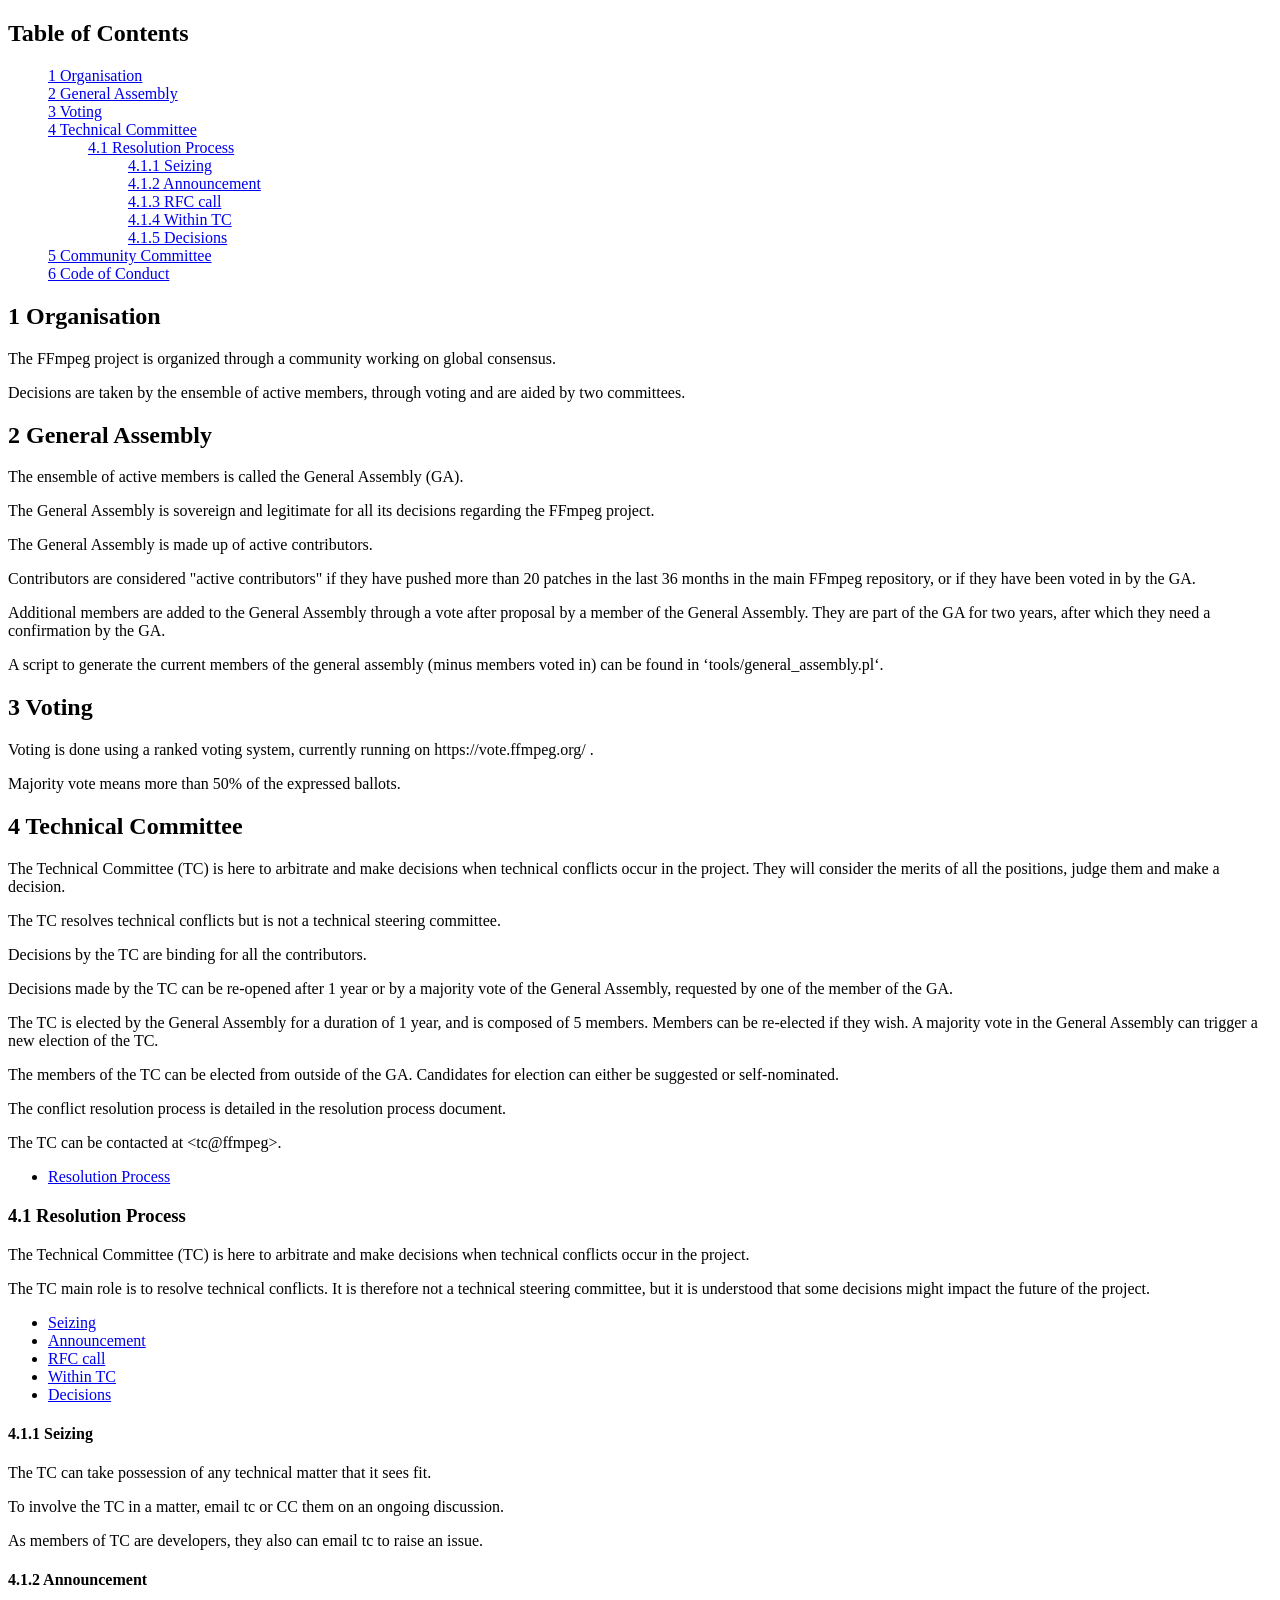
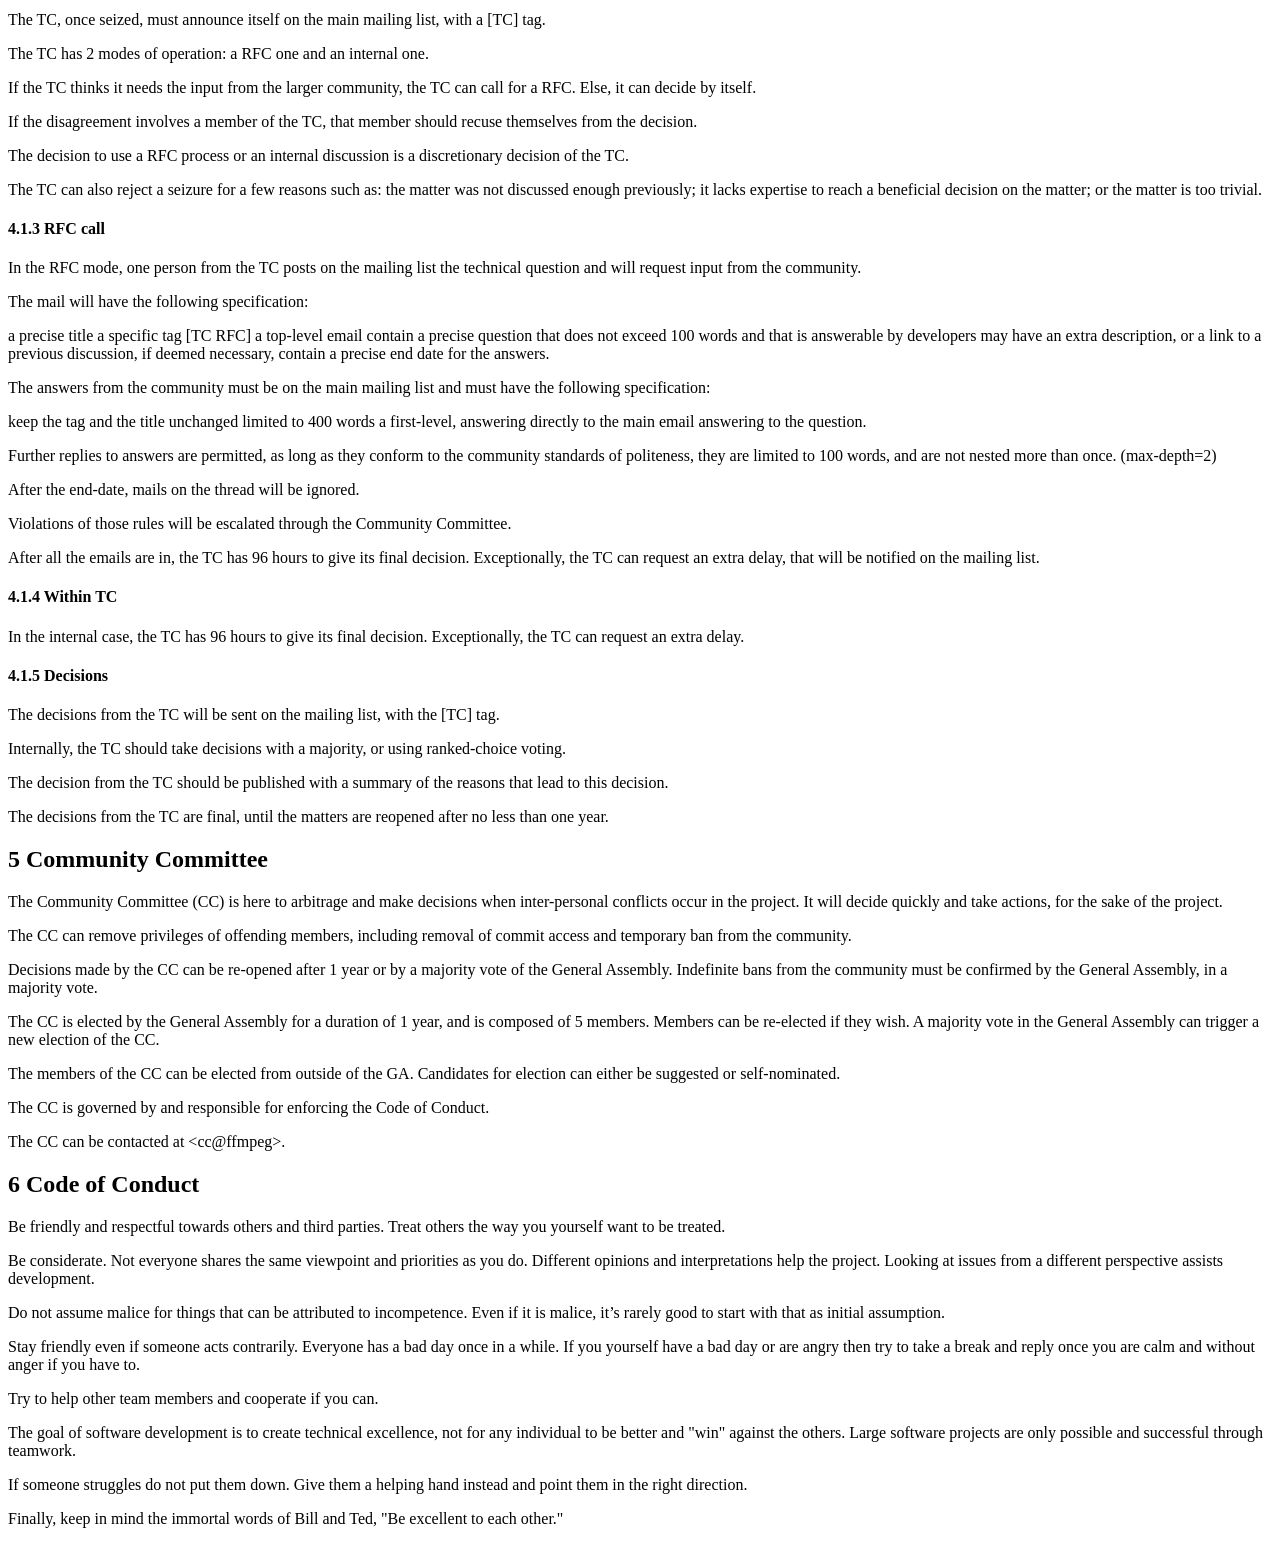
<file: test/ovr_lipsync/ffmpeg/doc/community.html>
<!DOCTYPE html>
<html>
<!-- Created by GNU Texinfo 7.0.1, https://www.gnu.org/software/texinfo/ -->
<head>
<meta http-equiv="Content-Type" content="text/html; charset=utf-8">
<title>Community</title>

<meta name="description" content="Community">
<meta name="keywords" content="Community">
<meta name="resource-type" content="document">
<meta name="distribution" content="global">
<meta name="Generator" content="makeinfo">
<meta name="viewport" content="width=device-width,initial-scale=1">

<link href="#SEC_Contents" rel="contents" title="Table of Contents">
<style type="text/css">
<!--
ul.toc-numbered-mark {list-style: none}
-->
</style>


</head>

<body lang="en">


<div class="top-level-extent" id="SEC_Top">


<a class="anchor" id="Organisation"></a><div class="element-contents" id="SEC_Contents">
<h2 class="contents-heading">Table of Contents</h2>

<div class="contents">

<ul class="toc-numbered-mark">
  <li><a id="toc-Organisation-1" href="#Organisation-1">1 Organisation</a></li>
  <li><a id="toc-General-Assembly-1" href="#General-Assembly-1">2 General Assembly</a></li>
  <li><a id="toc-Voting-1" href="#Voting-1">3 Voting</a></li>
  <li><a id="toc-Technical-Committee-1" href="#Technical-Committee-1">4 Technical Committee</a>
  <ul class="toc-numbered-mark">
    <li><a id="toc-Resolution-Process-1" href="#Resolution-Process-1">4.1 Resolution Process</a>
    <ul class="toc-numbered-mark">
      <li><a id="toc-Seizing" href="#Seizing">4.1.1 Seizing</a></li>
      <li><a id="toc-Announcement" href="#Announcement">4.1.2 Announcement</a></li>
      <li><a id="toc-RFC-call" href="#RFC-call">4.1.3 RFC call</a></li>
      <li><a id="toc-Within-TC" href="#Within-TC">4.1.4 Within TC</a></li>
      <li><a id="toc-Decisions" href="#Decisions">4.1.5 Decisions</a></li>
    </ul></li>
  </ul></li>
  <li><a id="toc-Community-Committee-1" href="#Community-Committee-1">5 Community Committee</a></li>
  <li><a id="toc-Code-of-Conduct-1" href="#Code-of-Conduct-1">6 Code of Conduct</a></li>
</ul>
</div>
</div>
<div class="chapter-level-extent" id="Organisation-1">
<h2 class="chapter">1 Organisation</h2>

<p>The FFmpeg project is organized through a community working on global consensus.
</p>
<p>Decisions are taken by the ensemble of active members, through voting and are aided by two committees.
</p>
<a class="anchor" id="General-Assembly"></a></div>
<div class="chapter-level-extent" id="General-Assembly-1">
<h2 class="chapter">2 General Assembly</h2>

<p>The ensemble of active members is called the General Assembly (GA).
</p>
<p>The General Assembly is sovereign and legitimate for all its decisions regarding the FFmpeg project.
</p>
<p>The General Assembly is made up of active contributors.
</p>
<p>Contributors are considered &quot;active contributors&quot; if they have pushed more than 20 patches in the last 36 months in the main FFmpeg repository, or if they have been voted in by the GA.
</p>
<p>Additional members are added to the General Assembly through a vote after proposal by a member of the General Assembly. They are part of the GA for two years, after which they need a confirmation by the GA.
</p>
<p>A script to generate the current members of the general assembly (minus members voted in) can be found in &lsquo;tools/general_assembly.pl&lsquo;.
</p>
<a class="anchor" id="Voting"></a></div>
<div class="chapter-level-extent" id="Voting-1">
<h2 class="chapter">3 Voting</h2>

<p>Voting is done using a ranked voting system, currently running on https://vote.ffmpeg.org/ .
</p>
<p>Majority vote means more than 50% of the expressed ballots.
</p>
<a class="anchor" id="Technical-Committee"></a></div>
<div class="chapter-level-extent" id="Technical-Committee-1">
<h2 class="chapter">4 Technical Committee</h2>

<p>The Technical Committee (TC) is here to arbitrate and make decisions when technical conflicts occur in the project. They will consider the merits of all the positions, judge them and make a decision.
</p>
<p>The TC resolves technical conflicts but is not a technical steering committee.
</p>
<p>Decisions by the TC are binding for all the contributors.
</p>
<p>Decisions made by the TC can be re-opened after 1 year or by a majority vote of the General Assembly, requested by one of the member of the GA.
</p>
<p>The TC is elected by the General Assembly for a duration of 1 year, and is composed of 5 members. Members can be re-elected if they wish. A majority vote in the General Assembly can trigger a new election of the TC.
</p>
<p>The members of the TC can be elected from outside of the GA. Candidates for election can either be suggested or self-nominated.
</p>
<p>The conflict resolution process is detailed in the resolution process document.
</p>
<p>The TC can be contacted at &lt;tc@ffmpeg&gt;.
</p>
<a class="anchor" id="Resolution-Process"></a><ul class="mini-toc">
<li><a href="#Resolution-Process-1" accesskey="1">Resolution Process</a></li>
</ul>
<div class="section-level-extent" id="Resolution-Process-1">
<h3 class="section">4.1 Resolution Process</h3>

<p>The Technical Committee (TC) is here to arbitrate and make decisions when technical conflicts occur in the project.
</p>
<p>The TC main role is to resolve technical conflicts. It is therefore not a technical steering committee, but it is understood that some decisions might impact the future of the project.
</p>
<ul class="mini-toc">
<li><a href="#Seizing" accesskey="1">Seizing</a></li>
<li><a href="#Announcement" accesskey="2">Announcement</a></li>
<li><a href="#RFC-call" accesskey="3">RFC call</a></li>
<li><a href="#Within-TC" accesskey="4">Within TC</a></li>
<li><a href="#Decisions" accesskey="5">Decisions</a></li>
</ul>
<div class="subsection-level-extent" id="Seizing">
<h4 class="subsection">4.1.1 Seizing</h4>

<p>The TC can take possession of any technical matter that it sees fit.
</p>
<p>To involve the TC in a matter, email tc&nbsp;or CC them on an ongoing discussion.
</p>
<p>As members of TC are developers, they also can email tc&nbsp;to raise an issue.
</p></div>
<div class="subsection-level-extent" id="Announcement">
<h4 class="subsection">4.1.2 Announcement</h4>

<p>The TC, once seized, must announce itself on the main mailing list, with a [TC] tag.
</p>
<p>The TC has 2 modes of operation: a RFC one and an internal one.
</p>
<p>If the TC thinks it needs the input from the larger community, the TC can call for a RFC. Else, it can decide by itself.
</p>
<p>If the disagreement involves a member of the TC, that member should recuse themselves from the decision.
</p>
<p>The decision to use a RFC process or an internal discussion is a discretionary decision of the TC.
</p>
<p>The TC can also reject a seizure for a few reasons such as: the matter was not discussed enough previously; it lacks expertise to reach a beneficial decision on the matter; or the matter is too trivial.
</p></div>
<div class="subsection-level-extent" id="RFC-call">
<h4 class="subsection">4.1.3 RFC call</h4>

<p>In the RFC mode, one person from the TC posts on the mailing list the technical question and will request input from the community.
</p>
<p>The mail will have the following specification:
</p>
<p>a precise title
    a specific tag [TC RFC]
    a top-level email
    contain a precise question that does not exceed 100 words and that is answerable by developers
    may have an extra description, or a link to a previous discussion, if deemed necessary,
    contain a precise end date for the answers.
</p>
<p>The answers from the community must be on the main mailing list and must have the following specification:
</p>
<p>keep the tag and the title unchanged
    limited to 400 words
    a first-level, answering directly to the main email
    answering to the question.
</p>
<p>Further replies to answers are permitted, as long as they conform to the community standards of politeness, they are limited to 100 words, and are not nested more than once. (max-depth=2)
</p>
<p>After the end-date, mails on the thread will be ignored.
</p>
<p>Violations of those rules will be escalated through the Community Committee.
</p>
<p>After all the emails are in, the TC has 96 hours to give its final decision. Exceptionally, the TC can request an extra delay, that will be notified on the mailing list.
</p></div>
<div class="subsection-level-extent" id="Within-TC">
<h4 class="subsection">4.1.4 Within TC</h4>

<p>In the internal case, the TC has 96 hours to give its final decision. Exceptionally, the TC can request an extra delay.
</p></div>
<div class="subsection-level-extent" id="Decisions">
<h4 class="subsection">4.1.5 Decisions</h4>

<p>The decisions from the TC will be sent on the mailing list, with the [TC] tag.
</p>
<p>Internally, the TC should take decisions with a majority, or using ranked-choice voting.
</p>
<p>The decision from the TC should be published with a summary of the reasons that lead to this decision.
</p>
<p>The decisions from the TC are final, until the matters are reopened after no less than one year.
</p>
<a class="anchor" id="Community-Committee"></a></div>
</div>
</div>
<div class="chapter-level-extent" id="Community-Committee-1">
<h2 class="chapter">5 Community Committee</h2>

<p>The Community Committee (CC) is here to arbitrage and make decisions when inter-personal conflicts occur in the project. It will decide quickly and take actions, for the sake of the project.
</p>
<p>The CC can remove privileges of offending members, including removal of commit access and temporary ban from the community.
</p>
<p>Decisions made by the CC can be re-opened after 1 year or by a majority vote of the General Assembly. Indefinite bans from the community must be confirmed by the General Assembly, in a majority vote.
</p>
<p>The CC is elected by the General Assembly for a duration of 1 year, and is composed of 5 members. Members can be re-elected if they wish. A majority vote in the General Assembly can trigger a new election of the CC.
</p>
<p>The members of the CC can be elected from outside of the GA. Candidates for election can either be suggested or self-nominated.
</p>
<p>The CC is governed by and responsible for enforcing the Code of Conduct.
</p>
<p>The CC can be contacted at &lt;cc@ffmpeg&gt;.
</p>
<a class="anchor" id="Code-of-Conduct"></a></div>
<div class="chapter-level-extent" id="Code-of-Conduct-1">
<h2 class="chapter">6 Code of Conduct</h2>

<p>Be friendly and respectful towards others and third parties.
Treat others the way you yourself want to be treated.
</p>
<p>Be considerate. Not everyone shares the same viewpoint and priorities as you do.
Different opinions and interpretations help the project.
Looking at issues from a different perspective assists development.
</p>
<p>Do not assume malice for things that can be attributed to incompetence. Even if
it is malice, it&rsquo;s rarely good to start with that as initial assumption.
</p>
<p>Stay friendly even if someone acts contrarily. Everyone has a bad day
once in a while.
If you yourself have a bad day or are angry then try to take a break and reply
once you are calm and without anger if you have to.
</p>
<p>Try to help other team members and cooperate if you can.
</p>
<p>The goal of software development is to create technical excellence, not for any
individual to be better and &quot;win&quot; against the others. Large software projects
are only possible and successful through teamwork.
</p>
<p>If someone struggles do not put them down. Give them a helping hand
instead and point them in the right direction.
</p>
<p>Finally, keep in mind the immortal words of Bill and Ted,
&quot;Be excellent to each other.&quot;
</p>
</div>
</div>



</body>
</html>
</file>
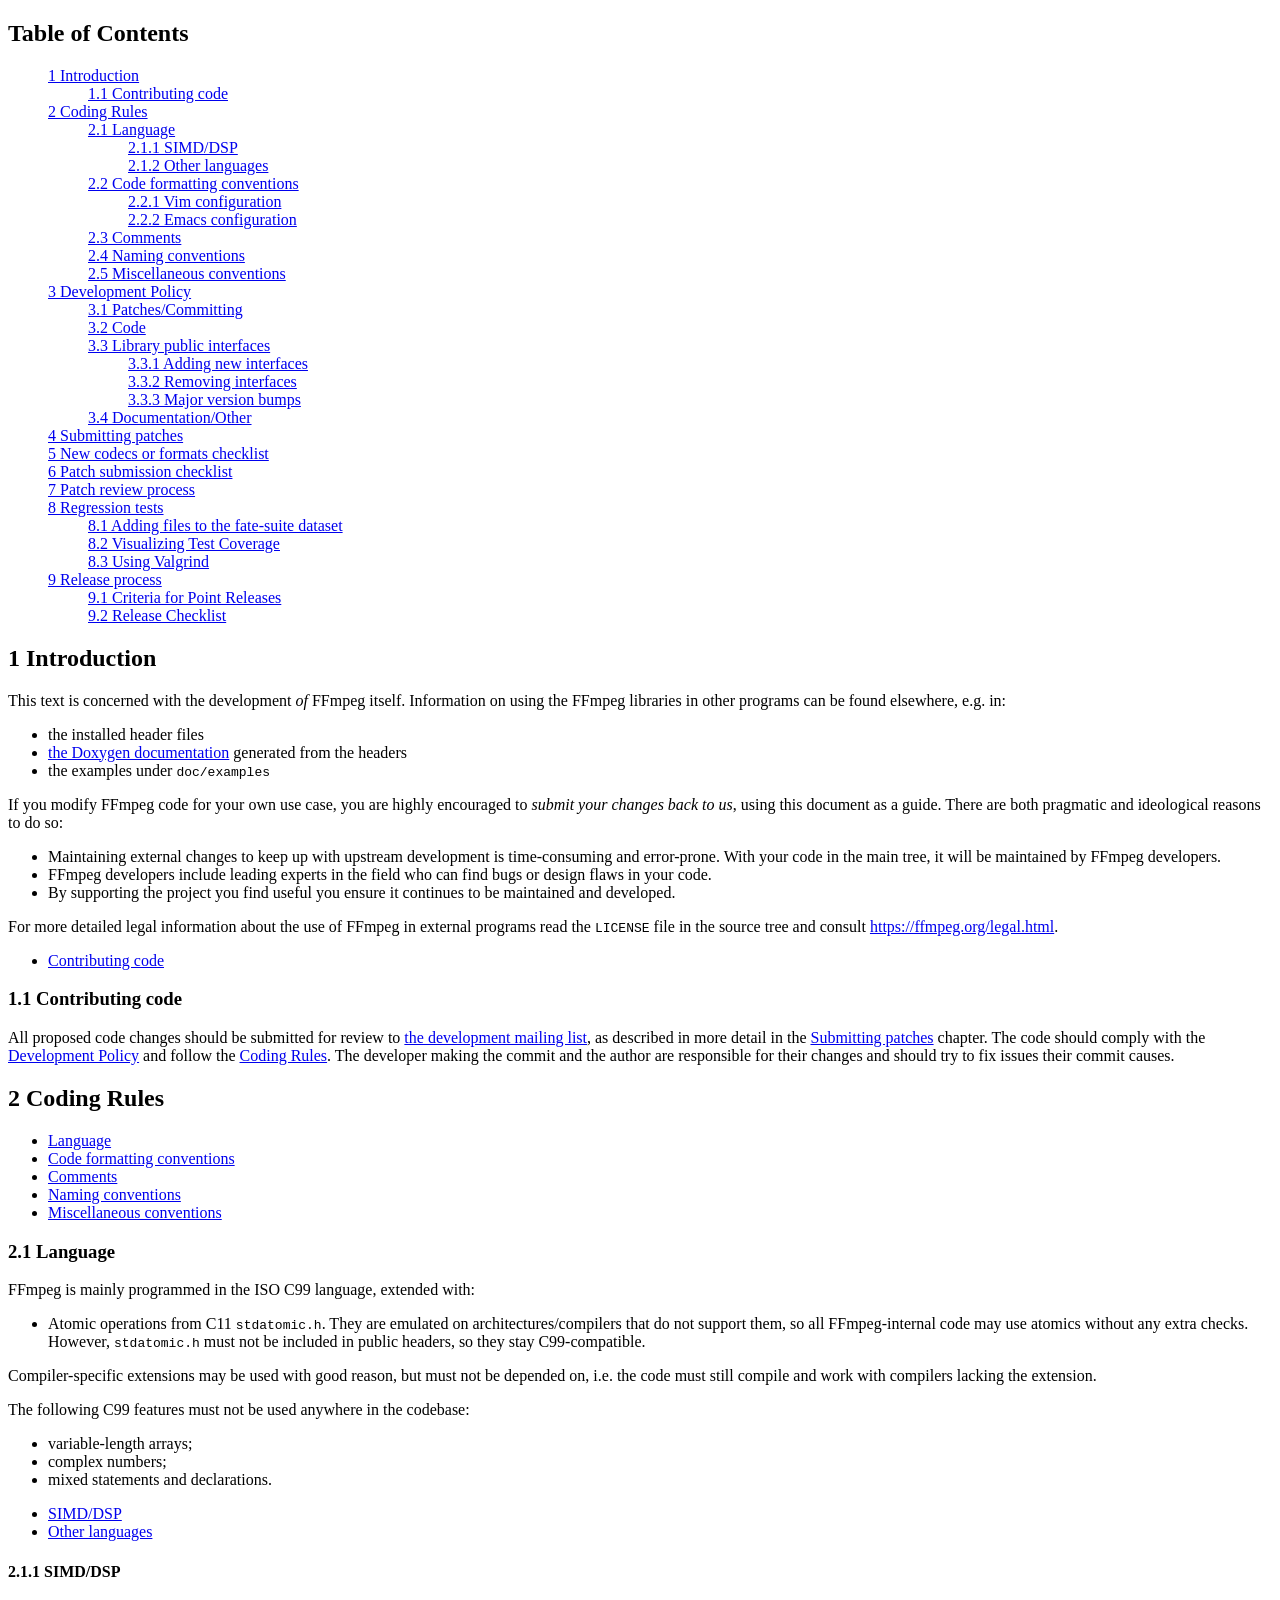
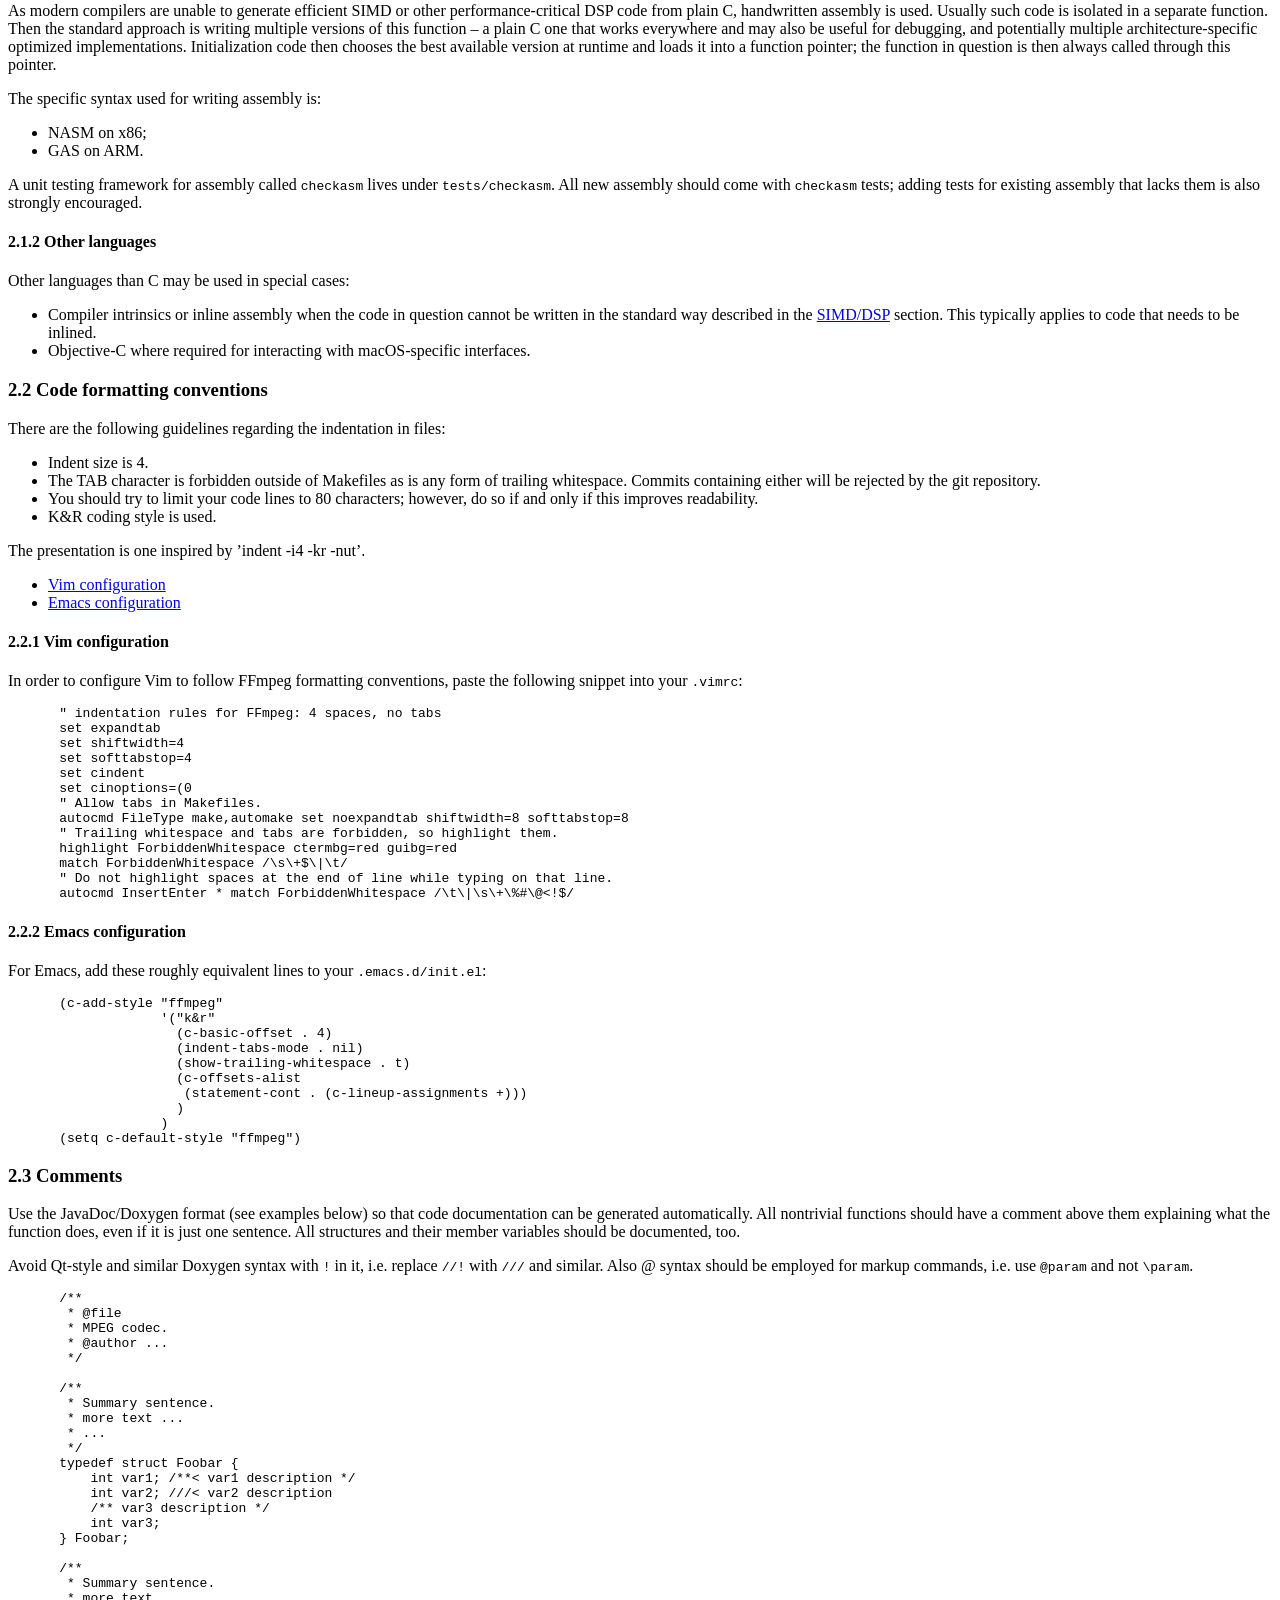
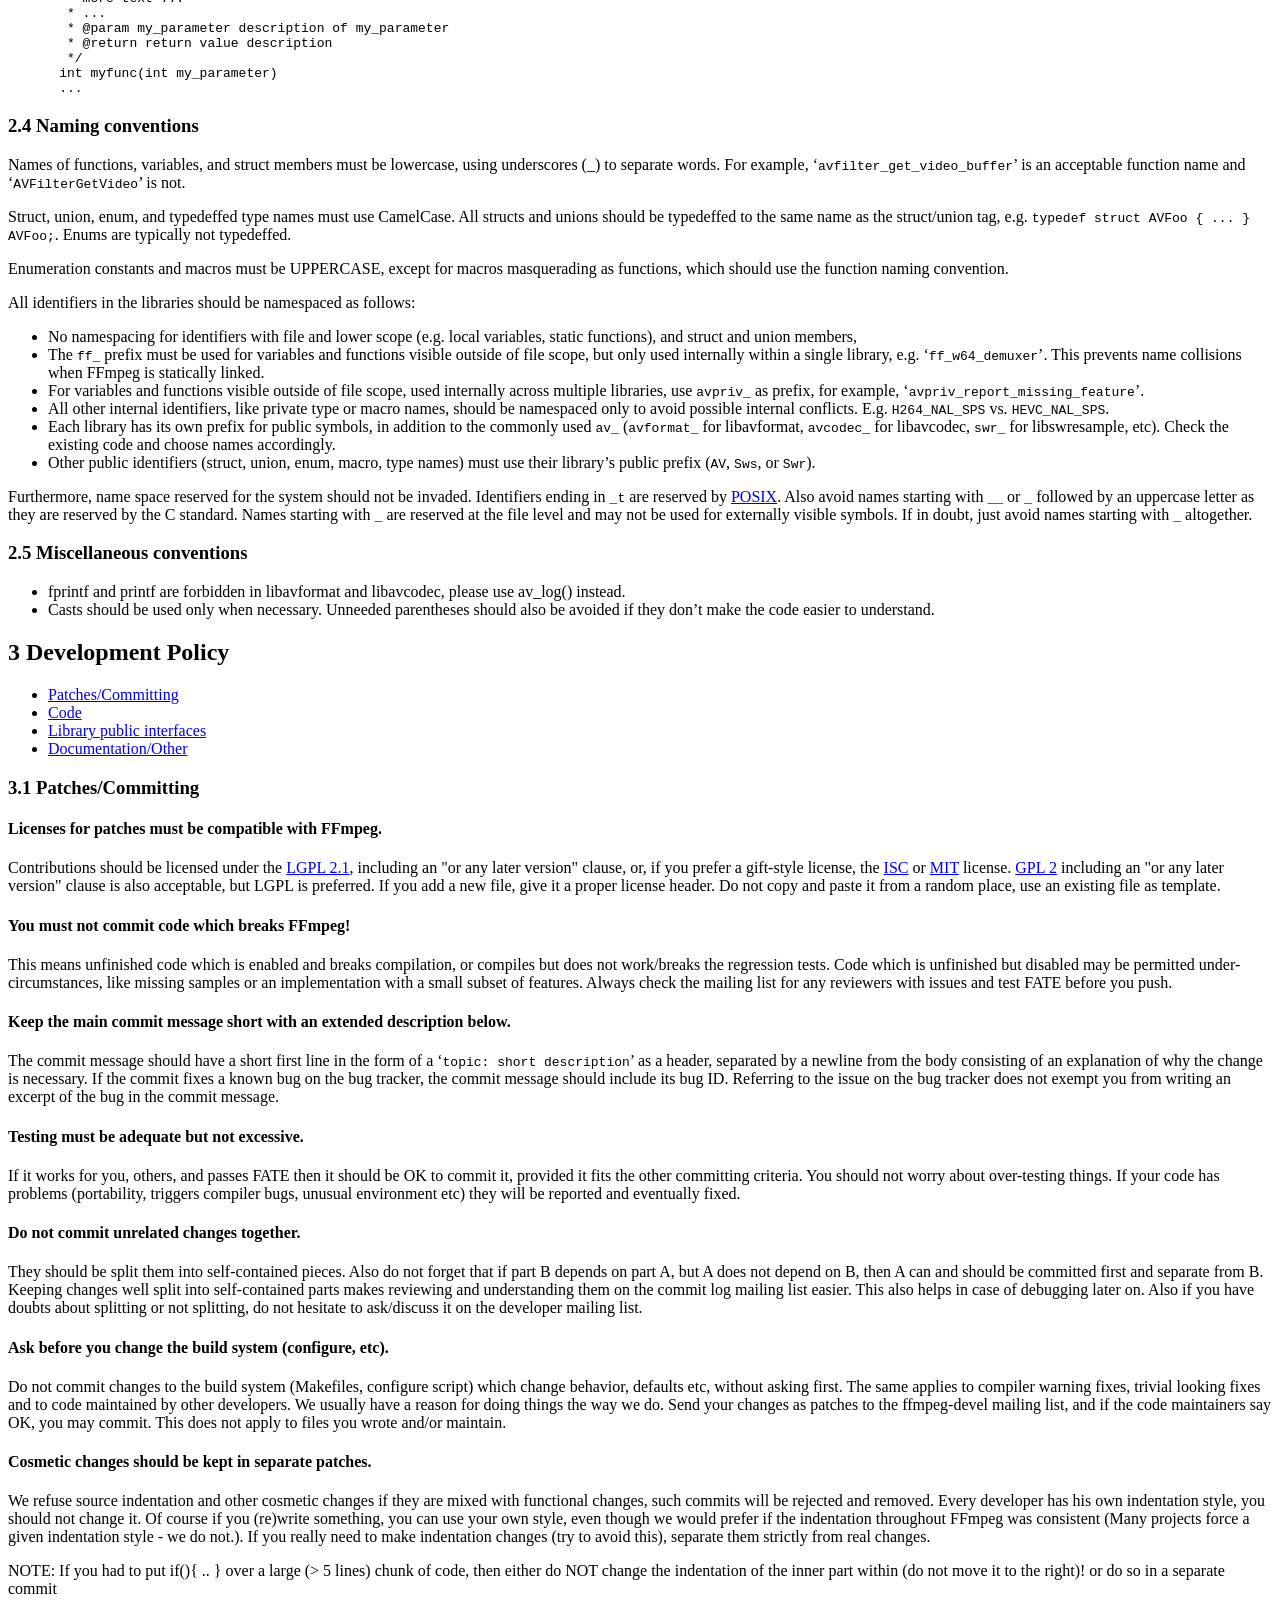
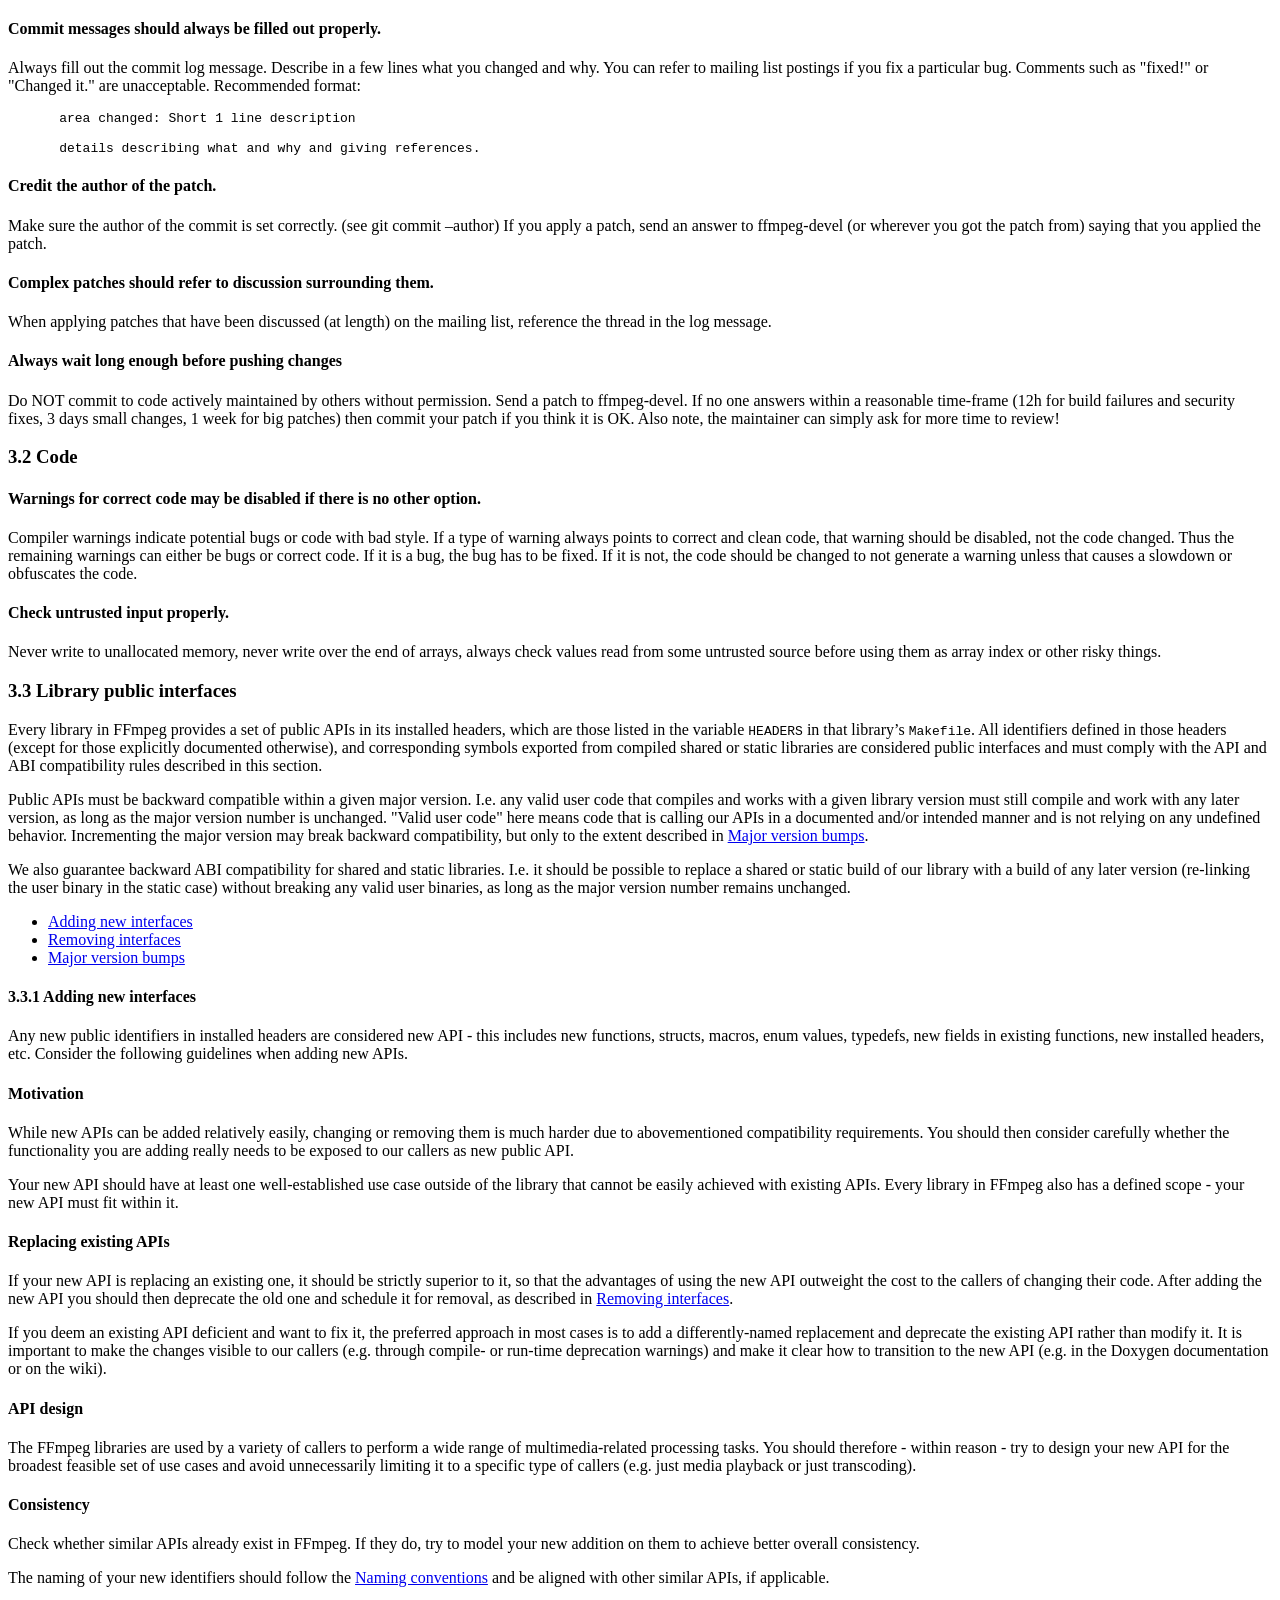
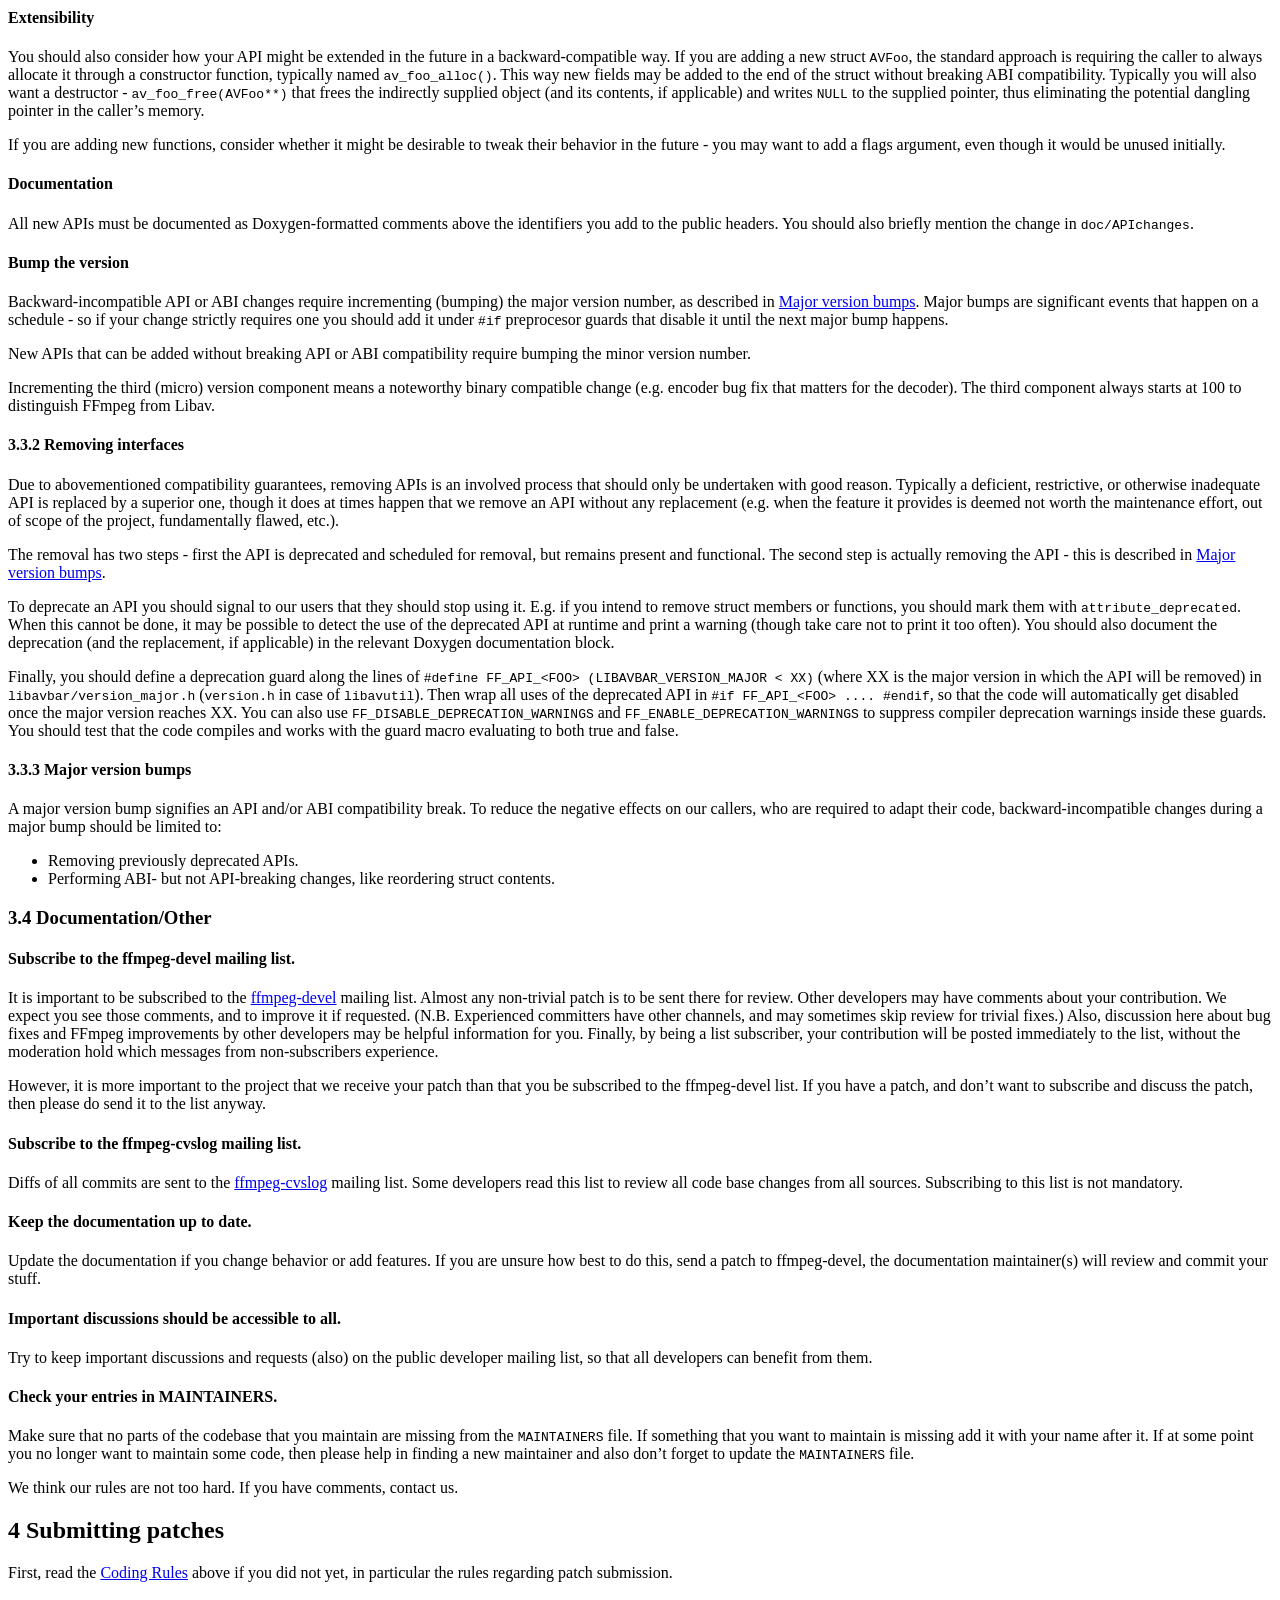
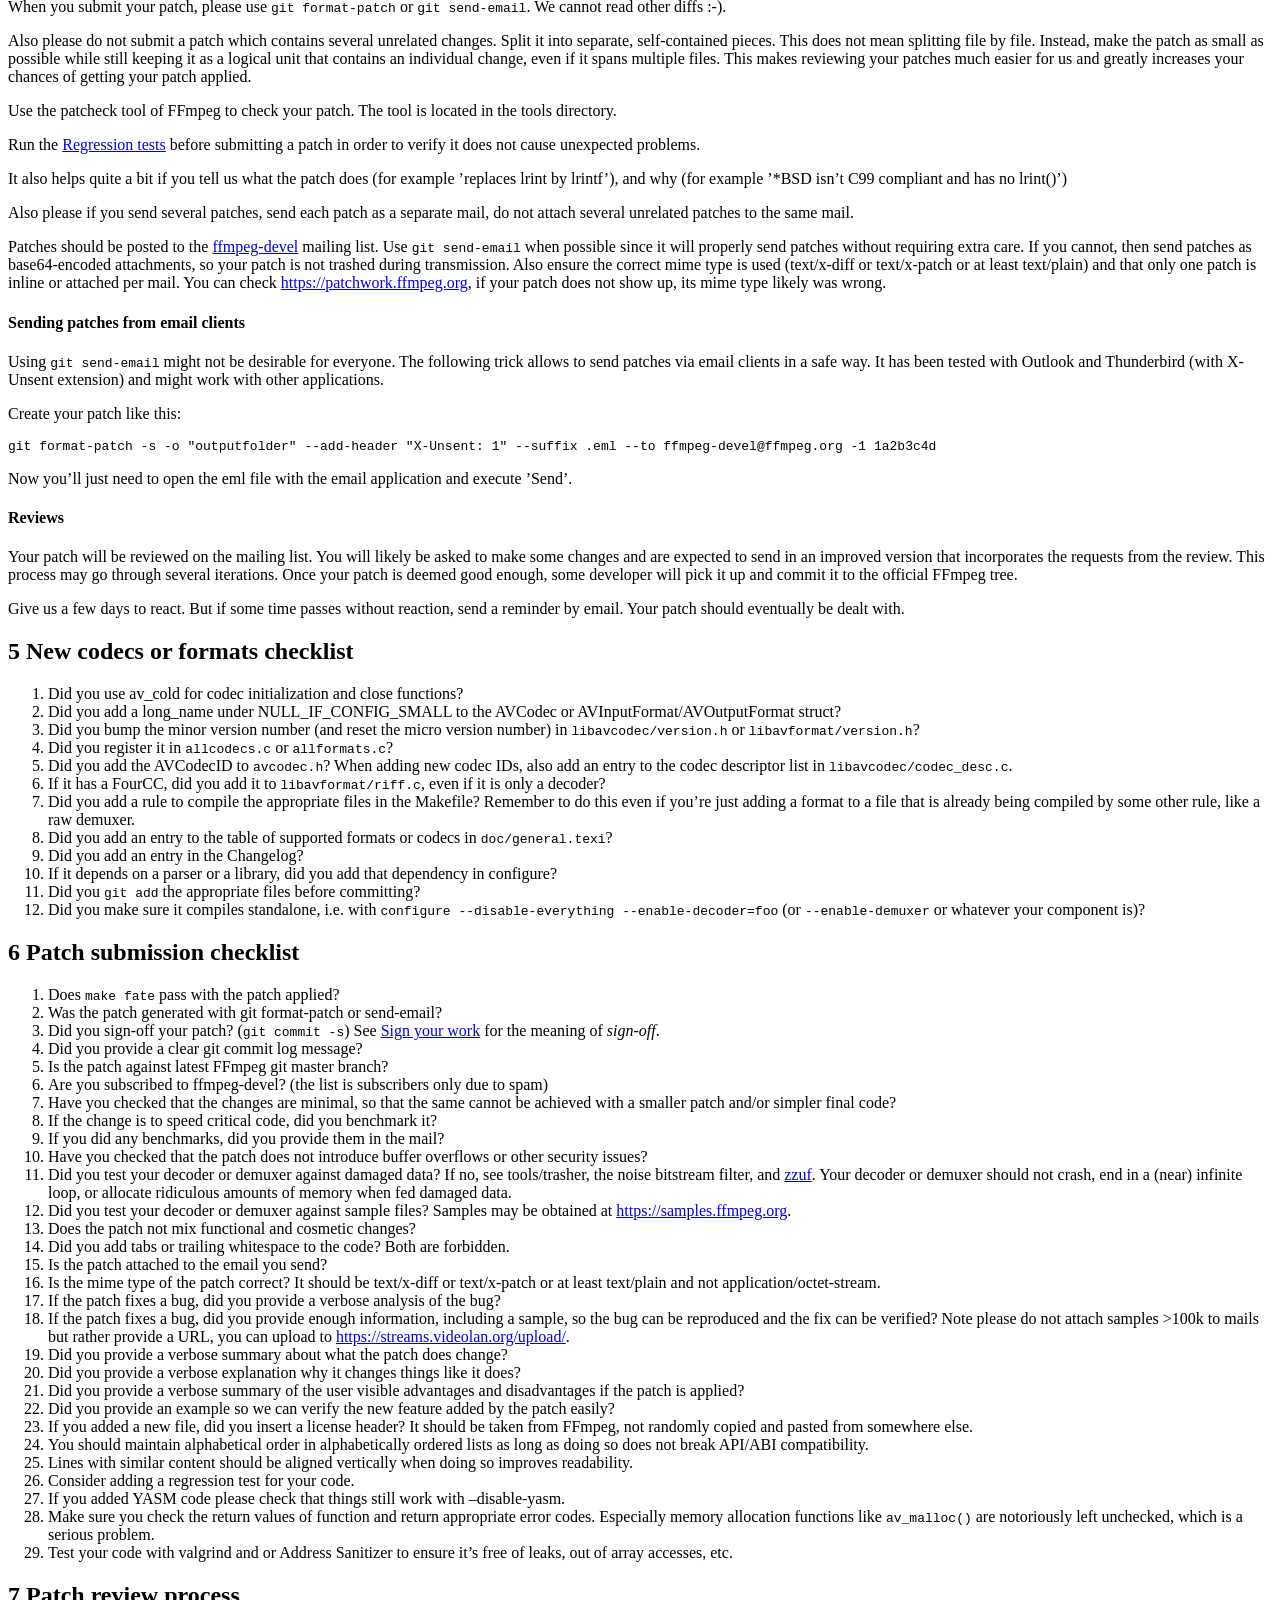
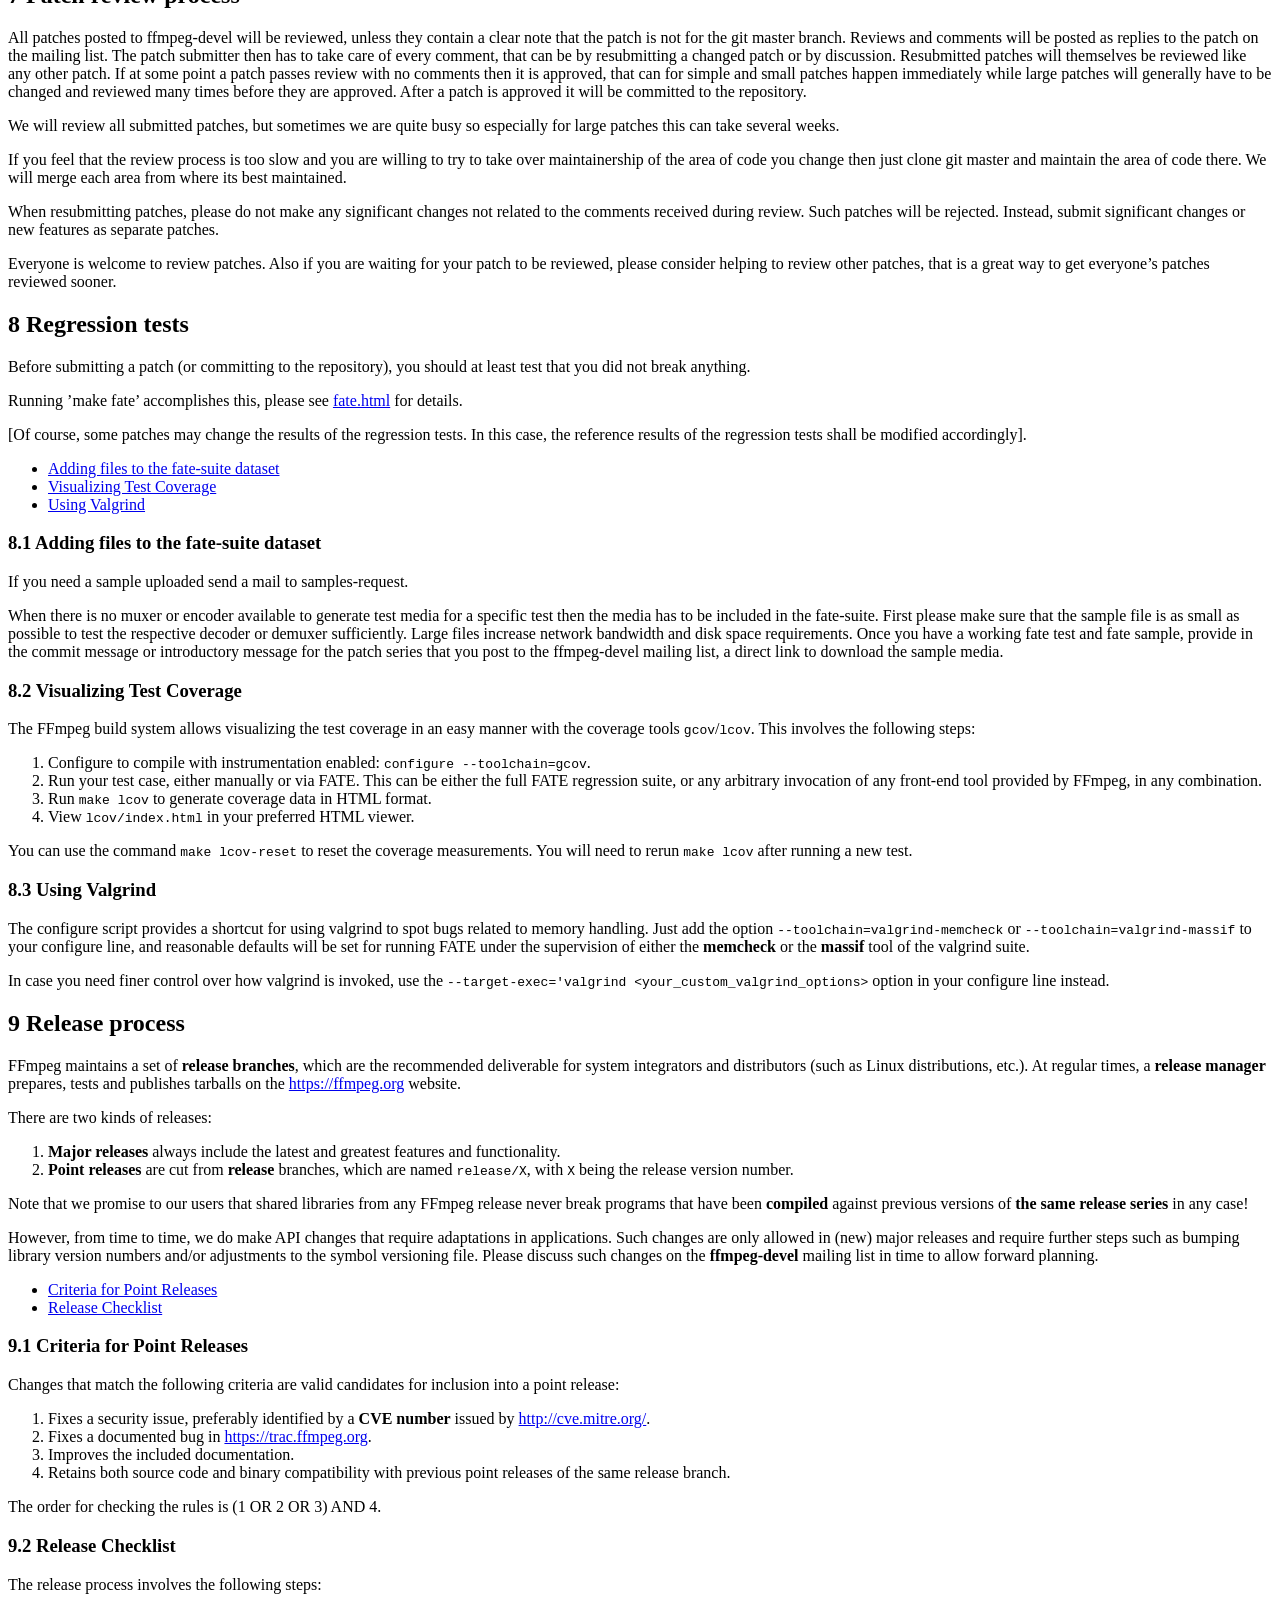
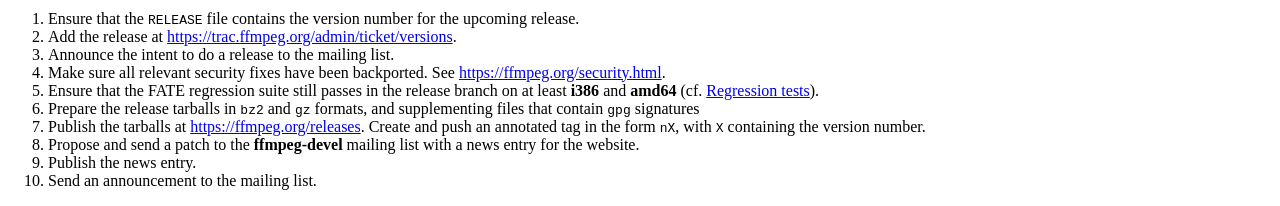
<file: test/ovr_lipsync/ffmpeg/doc/developer.html>
<!DOCTYPE html>
<html>
<!-- Created by GNU Texinfo 7.0.1, https://www.gnu.org/software/texinfo/ -->
<head>
<meta http-equiv="Content-Type" content="text/html; charset=utf-8">
<title>Developer Documentation</title>

<meta name="description" content="Developer Documentation">
<meta name="keywords" content="Developer Documentation">
<meta name="resource-type" content="document">
<meta name="distribution" content="global">
<meta name="Generator" content="makeinfo">
<meta name="viewport" content="width=device-width,initial-scale=1">

<link href="#SEC_Contents" rel="contents" title="Table of Contents">
<style type="text/css">
<!--
div.example {margin-left: 3.2em}
ul.mark-bullet {list-style-type: disc}
ul.toc-numbered-mark {list-style: none}
-->
</style>


</head>

<body lang="en">


<div class="top-level-extent" id="SEC_Top">


<div class="element-contents" id="SEC_Contents">
<h2 class="contents-heading">Table of Contents</h2>

<div class="contents">

<ul class="toc-numbered-mark">
  <li><a id="toc-Introduction" href="#Introduction">1 Introduction</a>
  <ul class="toc-numbered-mark">
    <li><a id="toc-Contributing-code" href="#Contributing-code">1.1 Contributing code</a></li>
  </ul></li>
  <li><a id="toc-Coding-Rules-1" href="#Coding-Rules-1">2 Coding Rules</a>
  <ul class="toc-numbered-mark">
    <li><a id="toc-Language" href="#Language">2.1 Language</a>
    <ul class="toc-numbered-mark">
      <li><a id="toc-SIMD_002fDSP-1" href="#SIMD_002fDSP-1">2.1.1 SIMD/DSP</a></li>
      <li><a id="toc-Other-languages" href="#Other-languages">2.1.2 Other languages</a></li>
    </ul></li>
    <li><a id="toc-Code-formatting-conventions" href="#Code-formatting-conventions">2.2 Code formatting conventions</a>
    <ul class="toc-numbered-mark">
      <li><a id="toc-Vim-configuration" href="#Vim-configuration">2.2.1 Vim configuration</a></li>
      <li><a id="toc-Emacs-configuration" href="#Emacs-configuration">2.2.2 Emacs configuration</a></li>
    </ul></li>
    <li><a id="toc-Comments" href="#Comments">2.3 Comments</a></li>
    <li><a id="toc-Naming-conventions-1" href="#Naming-conventions-1">2.4 Naming conventions</a></li>
    <li><a id="toc-Miscellaneous-conventions" href="#Miscellaneous-conventions">2.5 Miscellaneous conventions</a></li>
  </ul></li>
  <li><a id="toc-Development-Policy-1" href="#Development-Policy-1">3 Development Policy</a>
  <ul class="toc-numbered-mark">
    <li><a id="toc-Patches_002fCommitting" href="#Patches_002fCommitting">3.1 Patches/Committing</a></li>
    <li><a id="toc-Code" href="#Code">3.2 Code</a></li>
    <li><a id="toc-Library-public-interfaces" href="#Library-public-interfaces">3.3 Library public interfaces</a>
    <ul class="toc-numbered-mark">
      <li><a id="toc-Adding-new-interfaces" href="#Adding-new-interfaces">3.3.1 Adding new interfaces</a></li>
      <li><a id="toc-Removing-interfaces-1" href="#Removing-interfaces-1">3.3.2 Removing interfaces</a></li>
      <li><a id="toc-Major-version-bumps-1" href="#Major-version-bumps-1">3.3.3 Major version bumps</a></li>
    </ul></li>
    <li><a id="toc-Documentation_002fOther" href="#Documentation_002fOther">3.4 Documentation/Other</a></li>
  </ul></li>
  <li><a id="toc-Submitting-patches-1" href="#Submitting-patches-1">4 Submitting patches</a></li>
  <li><a id="toc-New-codecs-or-formats-checklist" href="#New-codecs-or-formats-checklist">5 New codecs or formats checklist</a></li>
  <li><a id="toc-Patch-submission-checklist" href="#Patch-submission-checklist">6 Patch submission checklist</a></li>
  <li><a id="toc-Patch-review-process" href="#Patch-review-process">7 Patch review process</a></li>
  <li><a id="toc-Regression-tests-1" href="#Regression-tests-1">8 Regression tests</a>
  <ul class="toc-numbered-mark">
    <li><a id="toc-Adding-files-to-the-fate_002dsuite-dataset" href="#Adding-files-to-the-fate_002dsuite-dataset">8.1 Adding files to the fate-suite dataset</a></li>
    <li><a id="toc-Visualizing-Test-Coverage" href="#Visualizing-Test-Coverage">8.2 Visualizing Test Coverage</a></li>
    <li><a id="toc-Using-Valgrind" href="#Using-Valgrind">8.3 Using Valgrind</a></li>
  </ul></li>
  <li><a id="toc-Release-process-1" href="#Release-process-1">9 Release process</a>
  <ul class="toc-numbered-mark">
    <li><a id="toc-Criteria-for-Point-Releases-1" href="#Criteria-for-Point-Releases-1">9.1 Criteria for Point Releases</a></li>
    <li><a id="toc-Release-Checklist" href="#Release-Checklist">9.2 Release Checklist</a></li>
  </ul></li>
</ul>
</div>
</div>
<div class="chapter-level-extent" id="Introduction">
<h2 class="chapter">1 Introduction</h2>

<p>This text is concerned with the development <em class="emph">of</em> FFmpeg itself. Information
on using the FFmpeg libraries in other programs can be found elsewhere, e.g. in:
</p><ul class="itemize mark-bullet">
<li>the installed header files
</li><li><a class="url" href="http://ffmpeg.org/doxygen/trunk/index.html">the Doxygen documentation</a>
generated from the headers
</li><li>the examples under <samp class="file">doc/examples</samp>
</li></ul>

<p>If you modify FFmpeg code for your own use case, you are highly encouraged to
<em class="emph">submit your changes back to us</em>, using this document as a guide. There are
both pragmatic and ideological reasons to do so:
</p><ul class="itemize mark-bullet">
<li>Maintaining external changes to keep up with upstream development is
time-consuming and error-prone. With your code in the main tree, it will be
maintained by FFmpeg developers.
</li><li>FFmpeg developers include leading experts in the field who can find bugs or
design flaws in your code.
</li><li>By supporting the project you find useful you ensure it continues to be
maintained and developed.
</li></ul>

<p>For more detailed legal information about the use of FFmpeg in
external programs read the <samp class="file">LICENSE</samp> file in the source tree and
consult <a class="url" href="https://ffmpeg.org/legal.html">https://ffmpeg.org/legal.html</a>.
</p>
<ul class="mini-toc">
<li><a href="#Contributing-code" accesskey="1">Contributing code</a></li>
</ul>
<div class="section-level-extent" id="Contributing-code">
<h3 class="section">1.1 Contributing code</h3>

<p>All proposed code changes should be submitted for review to
<a class="url" href="mailto:ffmpeg-devel@ffmpeg.org">the development mailing list</a>, as
described in more detail in the <a class="ref" href="#Submitting-patches">Submitting patches</a> chapter. The code
should comply with the <a class="ref" href="#Development-Policy">Development Policy</a> and follow the <a class="ref" href="#Coding-Rules">Coding Rules</a>.
The developer making the commit and the author are responsible for their changes
and should try to fix issues their commit causes.
</p>
<a class="anchor" id="Coding-Rules"></a></div>
</div>
<div class="chapter-level-extent" id="Coding-Rules-1">
<h2 class="chapter">2 Coding Rules</h2>

<ul class="mini-toc">
<li><a href="#Language" accesskey="1">Language</a></li>
<li><a href="#Code-formatting-conventions" accesskey="2">Code formatting conventions</a></li>
<li><a href="#Comments" accesskey="3">Comments</a></li>
<li><a href="#Naming-conventions-1" accesskey="4">Naming conventions</a></li>
<li><a href="#Miscellaneous-conventions" accesskey="5">Miscellaneous conventions</a></li>
</ul>
<div class="section-level-extent" id="Language">
<h3 class="section">2.1 Language</h3>

<p>FFmpeg is mainly programmed in the ISO C99 language, extended with:
</p><ul class="itemize mark-bullet">
<li>Atomic operations from C11 <samp class="file">stdatomic.h</samp>. They are emulated on
architectures/compilers that do not support them, so all FFmpeg-internal code
may use atomics without any extra checks. However, <samp class="file">stdatomic.h</samp> must not
be included in public headers, so they stay C99-compatible.
</li></ul>

<p>Compiler-specific extensions may be used with good reason, but must not be
depended on, i.e. the code must still compile and work with compilers lacking
the extension.
</p>
<p>The following C99 features must not be used anywhere in the codebase:
</p><ul class="itemize mark-bullet">
<li>variable-length arrays;

</li><li>complex numbers;

</li><li>mixed statements and declarations.
</li></ul>

<ul class="mini-toc">
<li><a href="#SIMD_002fDSP-1" accesskey="1">SIMD/DSP</a></li>
<li><a href="#Other-languages" accesskey="2">Other languages</a></li>
</ul>
<div class="subsection-level-extent" id="SIMD_002fDSP-1">
<h4 class="subsection">2.1.1 SIMD/DSP</h4>
<a class="anchor" id="SIMD_002fDSP"></a>
<p>As modern compilers are unable to generate efficient SIMD or other
performance-critical DSP code from plain C, handwritten assembly is used.
Usually such code is isolated in a separate function. Then the standard approach
is writing multiple versions of this function – a plain C one that works
everywhere and may also be useful for debugging, and potentially multiple
architecture-specific optimized implementations. Initialization code then
chooses the best available version at runtime and loads it into a function
pointer; the function in question is then always called through this pointer.
</p>
<p>The specific syntax used for writing assembly is:
</p><ul class="itemize mark-bullet">
<li>NASM on x86;

</li><li>GAS on ARM.
</li></ul>

<p>A unit testing framework for assembly called <code class="code">checkasm</code> lives under
<samp class="file">tests/checkasm</samp>. All new assembly should come with <code class="code">checkasm</code> tests;
adding tests for existing assembly that lacks them is also strongly encouraged.
</p>
</div>
<div class="subsection-level-extent" id="Other-languages">
<h4 class="subsection">2.1.2 Other languages</h4>

<p>Other languages than C may be used in special cases:
</p><ul class="itemize mark-bullet">
<li>Compiler intrinsics or inline assembly when the code in question cannot be
written in the standard way described in the <a class="ref" href="#SIMD_002fDSP">SIMD/DSP</a> section. This
typically applies to code that needs to be inlined.

</li><li>Objective-C where required for interacting with macOS-specific interfaces.
</li></ul>

</div>
</div>
<div class="section-level-extent" id="Code-formatting-conventions">
<h3 class="section">2.2 Code formatting conventions</h3>

<p>There are the following guidelines regarding the indentation in files:
</p>
<ul class="itemize mark-bullet">
<li>Indent size is 4.

</li><li>The TAB character is forbidden outside of Makefiles as is any
form of trailing whitespace. Commits containing either will be
rejected by the git repository.

</li><li>You should try to limit your code lines to 80 characters; however, do so if
and only if this improves readability.

</li><li>K&amp;R coding style is used.
</li></ul>
<p>The presentation is one inspired by &rsquo;indent -i4 -kr -nut&rsquo;.
</p>
<ul class="mini-toc">
<li><a href="#Vim-configuration" accesskey="1">Vim configuration</a></li>
<li><a href="#Emacs-configuration" accesskey="2">Emacs configuration</a></li>
</ul>
<div class="subsection-level-extent" id="Vim-configuration">
<h4 class="subsection">2.2.1 Vim configuration</h4>
<p>In order to configure Vim to follow FFmpeg formatting conventions, paste
the following snippet into your <samp class="file">.vimrc</samp>:
</p><div class="example">
<pre class="example-preformatted">&quot; indentation rules for FFmpeg: 4 spaces, no tabs
set expandtab
set shiftwidth=4
set softtabstop=4
set cindent
set cinoptions=(0
&quot; Allow tabs in Makefiles.
autocmd FileType make,automake set noexpandtab shiftwidth=8 softtabstop=8
&quot; Trailing whitespace and tabs are forbidden, so highlight them.
highlight ForbiddenWhitespace ctermbg=red guibg=red
match ForbiddenWhitespace /\s\+$\|\t/
&quot; Do not highlight spaces at the end of line while typing on that line.
autocmd InsertEnter * match ForbiddenWhitespace /\t\|\s\+\%#\@&lt;!$/
</pre></div>

</div>
<div class="subsection-level-extent" id="Emacs-configuration">
<h4 class="subsection">2.2.2 Emacs configuration</h4>
<p>For Emacs, add these roughly equivalent lines to your <samp class="file">.emacs.d/init.el</samp>:
</p><div class="example lisp">
<pre class="lisp-preformatted">(c-add-style &quot;ffmpeg&quot;
             '(&quot;k&amp;r&quot;
               (c-basic-offset . 4)
               (indent-tabs-mode . nil)
               (show-trailing-whitespace . t)
               (c-offsets-alist
                (statement-cont . (c-lineup-assignments +)))
               )
             )
(setq c-default-style &quot;ffmpeg&quot;)
</pre></div>

</div>
</div>
<div class="section-level-extent" id="Comments">
<h3 class="section">2.3 Comments</h3>
<p>Use the JavaDoc/Doxygen  format (see examples below) so that code documentation
can be generated automatically. All nontrivial functions should have a comment
above them explaining what the function does, even if it is just one sentence.
All structures and their member variables should be documented, too.
</p>
<p>Avoid Qt-style and similar Doxygen syntax with <code class="code">!</code> in it, i.e. replace
<code class="code">//!</code> with <code class="code">///</code> and similar.  Also @ syntax should be employed
for markup commands, i.e. use <code class="code">@param</code> and not <code class="code">\param</code>.
</p>
<div class="example">
<pre class="example-preformatted">/**
 * @file
 * MPEG codec.
 * @author ...
 */

/**
 * Summary sentence.
 * more text ...
 * ...
 */
typedef struct Foobar {
    int var1; /**&lt; var1 description */
    int var2; ///&lt; var2 description
    /** var3 description */
    int var3;
} Foobar;

/**
 * Summary sentence.
 * more text ...
 * ...
 * @param my_parameter description of my_parameter
 * @return return value description
 */
int myfunc(int my_parameter)
...
</pre></div>

<a class="anchor" id="Naming-conventions"></a></div>
<div class="section-level-extent" id="Naming-conventions-1">
<h3 class="section">2.4 Naming conventions</h3>

<p>Names of functions, variables, and struct members must be lowercase, using
underscores (_) to separate words. For example, &lsquo;<samp class="samp">avfilter_get_video_buffer</samp>&rsquo;
is an acceptable function name and &lsquo;<samp class="samp">AVFilterGetVideo</samp>&rsquo; is not.
</p>
<p>Struct, union, enum, and typedeffed type names must use CamelCase. All structs
and unions should be typedeffed to the same name as the struct/union tag, e.g.
<code class="code">typedef struct AVFoo { ... } AVFoo;</code>. Enums are typically not
typedeffed.
</p>
<p>Enumeration constants and macros must be UPPERCASE, except for macros
masquerading as functions, which should use the function naming convention.
</p>
<p>All identifiers in the libraries should be namespaced as follows:
</p><ul class="itemize mark-bullet">
<li>No namespacing for identifiers with file and lower scope (e.g. local variables,
static functions), and struct and union members,

</li><li>The <code class="code">ff_</code> prefix must be used for variables and functions visible outside
of file scope, but only used internally within a single library, e.g.
&lsquo;<samp class="samp">ff_w64_demuxer</samp>&rsquo;. This prevents name collisions when FFmpeg is statically
linked.

</li><li>For variables and functions visible outside of file scope, used internally
across multiple libraries, use <code class="code">avpriv_</code> as prefix, for example,
&lsquo;<samp class="samp">avpriv_report_missing_feature</samp>&rsquo;.

</li><li>All other internal identifiers, like private type or macro names, should be
namespaced only to avoid possible internal conflicts. E.g. <code class="code">H264_NAL_SPS</code>
vs. <code class="code">HEVC_NAL_SPS</code>.

</li><li>Each library has its own prefix for public symbols, in addition to the
commonly used <code class="code">av_</code> (<code class="code">avformat_</code> for libavformat,
<code class="code">avcodec_</code> for libavcodec, <code class="code">swr_</code> for libswresample, etc).
Check the existing code and choose names accordingly.

</li><li>Other public identifiers (struct, union, enum, macro, type names) must use their
library&rsquo;s public prefix (<code class="code">AV</code>, <code class="code">Sws</code>, or <code class="code">Swr</code>).
</li></ul>

<p>Furthermore, name space reserved for the system should not be invaded.
Identifiers ending in <code class="code">_t</code> are reserved by
<a class="url" href="http://pubs.opengroup.org/onlinepubs/007904975/functions/xsh_chap02_02.html#tag_02_02_02">POSIX</a>.
Also avoid names starting with <code class="code">__</code> or <code class="code">_</code> followed by an uppercase
letter as they are reserved by the C standard. Names starting with <code class="code">_</code>
are reserved at the file level and may not be used for externally visible
symbols. If in doubt, just avoid names starting with <code class="code">_</code> altogether.
</p>
</div>
<div class="section-level-extent" id="Miscellaneous-conventions">
<h3 class="section">2.5 Miscellaneous conventions</h3>

<ul class="itemize mark-bullet">
<li>fprintf and printf are forbidden in libavformat and libavcodec,
please use av_log() instead.

</li><li>Casts should be used only when necessary. Unneeded parentheses
should also be avoided if they don&rsquo;t make the code easier to understand.
</li></ul>

<a class="anchor" id="Development-Policy"></a></div>
</div>
<div class="chapter-level-extent" id="Development-Policy-1">
<h2 class="chapter">3 Development Policy</h2>

<ul class="mini-toc">
<li><a href="#Patches_002fCommitting" accesskey="1">Patches/Committing</a></li>
<li><a href="#Code" accesskey="2">Code</a></li>
<li><a href="#Library-public-interfaces" accesskey="3">Library public interfaces</a></li>
<li><a href="#Documentation_002fOther" accesskey="4">Documentation/Other</a></li>
</ul>
<div class="section-level-extent" id="Patches_002fCommitting">
<h3 class="section">3.1 Patches/Committing</h3>
<h4 class="subheading" id="Licenses-for-patches-must-be-compatible-with-FFmpeg_002e">Licenses for patches must be compatible with FFmpeg.</h4>
<p>Contributions should be licensed under the
<a class="uref" href="http://www.gnu.org/licenses/lgpl-2.1.html">LGPL 2.1</a>,
including an &quot;or any later version&quot; clause, or, if you prefer
a gift-style license, the
<a class="uref" href="http://opensource.org/licenses/isc-license.txt">ISC</a> or
<a class="uref" href="http://mit-license.org/">MIT</a> license.
<a class="uref" href="http://www.gnu.org/licenses/gpl-2.0.html">GPL 2</a> including
an &quot;or any later version&quot; clause is also acceptable, but LGPL is
preferred.
If you add a new file, give it a proper license header. Do not copy and
paste it from a random place, use an existing file as template.
</p>
<h4 class="subheading" id="You-must-not-commit-code-which-breaks-FFmpeg_0021">You must not commit code which breaks FFmpeg!</h4>
<p>This means unfinished code which is enabled and breaks compilation,
or compiles but does not work/breaks the regression tests. Code which
is unfinished but disabled may be permitted under-circumstances, like
missing samples or an implementation with a small subset of features.
Always check the mailing list for any reviewers with issues and test
FATE before you push.
</p>
<h4 class="subheading" id="Keep-the-main-commit-message-short-with-an-extended-description-below_002e">Keep the main commit message short with an extended description below.</h4>
<p>The commit message should have a short first line in the form of
a &lsquo;<samp class="samp">topic: short description</samp>&rsquo; as a header, separated by a newline
from the body consisting of an explanation of why the change is necessary.
If the commit fixes a known bug on the bug tracker, the commit message
should include its bug ID. Referring to the issue on the bug tracker does
not exempt you from writing an excerpt of the bug in the commit message.
</p>
<h4 class="subheading" id="Testing-must-be-adequate-but-not-excessive_002e">Testing must be adequate but not excessive.</h4>
<p>If it works for you, others, and passes FATE then it should be OK to commit
it, provided it fits the other committing criteria. You should not worry about
over-testing things. If your code has problems (portability, triggers
compiler bugs, unusual environment etc) they will be reported and eventually
fixed.
</p>
<h4 class="subheading" id="Do-not-commit-unrelated-changes-together_002e">Do not commit unrelated changes together.</h4>
<p>They should be split them into self-contained pieces. Also do not forget
that if part B depends on part A, but A does not depend on B, then A can
and should be committed first and separate from B. Keeping changes well
split into self-contained parts makes reviewing and understanding them on
the commit log mailing list easier. This also helps in case of debugging
later on.
Also if you have doubts about splitting or not splitting, do not hesitate to
ask/discuss it on the developer mailing list.
</p>
<h4 class="subheading" id="Ask-before-you-change-the-build-system-_0028configure_002c-etc_0029_002e">Ask before you change the build system (configure, etc).</h4>
<p>Do not commit changes to the build system (Makefiles, configure script)
which change behavior, defaults etc, without asking first. The same
applies to compiler warning fixes, trivial looking fixes and to code
maintained by other developers. We usually have a reason for doing things
the way we do. Send your changes as patches to the ffmpeg-devel mailing
list, and if the code maintainers say OK, you may commit. This does not
apply to files you wrote and/or maintain.
</p>
<h4 class="subheading" id="Cosmetic-changes-should-be-kept-in-separate-patches_002e">Cosmetic changes should be kept in separate patches.</h4>
<p>We refuse source indentation and other cosmetic changes if they are mixed
with functional changes, such commits will be rejected and removed. Every
developer has his own indentation style, you should not change it. Of course
if you (re)write something, you can use your own style, even though we would
prefer if the indentation throughout FFmpeg was consistent (Many projects
force a given indentation style - we do not.). If you really need to make
indentation changes (try to avoid this), separate them strictly from real
changes.
</p>
<p>NOTE: If you had to put if(){ .. } over a large (&gt; 5 lines) chunk of code,
then either do NOT change the indentation of the inner part within (do not
move it to the right)! or do so in a separate commit
</p>
<h4 class="subheading" id="Commit-messages-should-always-be-filled-out-properly_002e">Commit messages should always be filled out properly.</h4>
<p>Always fill out the commit log message. Describe in a few lines what you
changed and why. You can refer to mailing list postings if you fix a
particular bug. Comments such as &quot;fixed!&quot; or &quot;Changed it.&quot; are unacceptable.
Recommended format:
</p>
<div class="example">
<pre class="example-preformatted">area changed: Short 1 line description

details describing what and why and giving references.
</pre></div>

<h4 class="subheading" id="Credit-the-author-of-the-patch_002e">Credit the author of the patch.</h4>
<p>Make sure the author of the commit is set correctly. (see git commit &ndash;author)
If you apply a patch, send an
answer to ffmpeg-devel (or wherever you got the patch from) saying that
you applied the patch.
</p>
<h4 class="subheading" id="Complex-patches-should-refer-to-discussion-surrounding-them_002e">Complex patches should refer to discussion surrounding them.</h4>
<p>When applying patches that have been discussed (at length) on the mailing
list, reference the thread in the log message.
</p>
<h4 class="subheading" id="Always-wait-long-enough-before-pushing-changes">Always wait long enough before pushing changes</h4>
<p>Do NOT commit to code actively maintained by others without permission.
Send a patch to ffmpeg-devel. If no one answers within a reasonable
time-frame (12h for build failures and security fixes, 3 days small changes,
1 week for big patches) then commit your patch if you think it is OK.
Also note, the maintainer can simply ask for more time to review!
</p>
</div>
<div class="section-level-extent" id="Code">
<h3 class="section">3.2 Code</h3>
<h4 class="subheading" id="Warnings-for-correct-code-may-be-disabled-if-there-is-no-other-option_002e">Warnings for correct code may be disabled if there is no other option.</h4>
<p>Compiler warnings indicate potential bugs or code with bad style. If a type of
warning always points to correct and clean code, that warning should
be disabled, not the code changed.
Thus the remaining warnings can either be bugs or correct code.
If it is a bug, the bug has to be fixed. If it is not, the code should
be changed to not generate a warning unless that causes a slowdown
or obfuscates the code.
</p>
<h4 class="subheading" id="Check-untrusted-input-properly_002e">Check untrusted input properly.</h4>
<p>Never write to unallocated memory, never write over the end of arrays,
always check values read from some untrusted source before using them
as array index or other risky things.
</p>
</div>
<div class="section-level-extent" id="Library-public-interfaces">
<h3 class="section">3.3 Library public interfaces</h3>
<p>Every library in FFmpeg provides a set of public APIs in its installed headers,
which are those listed in the variable <code class="code">HEADERS</code> in that library&rsquo;s
<samp class="file">Makefile</samp>. All identifiers defined in those headers (except for those
explicitly documented otherwise), and corresponding symbols exported from
compiled shared or static libraries are considered public interfaces and must
comply with the API and ABI compatibility rules described in this section.
</p>
<p>Public APIs must be backward compatible within a given major version. I.e. any
valid user code that compiles and works with a given library version must still
compile and work with any later version, as long as the major version number is
unchanged. &quot;Valid user code&quot; here means code that is calling our APIs in a
documented and/or intended manner and is not relying on any undefined behavior.
Incrementing the major version may break backward compatibility, but only to the
extent described in <a class="ref" href="#Major-version-bumps">Major version bumps</a>.
</p>
<p>We also guarantee backward ABI compatibility for shared and static libraries.
I.e. it should be possible to replace a shared or static build of our library
with a build of any later version (re-linking the user binary in the static
case) without breaking any valid user binaries, as long as the major version
number remains unchanged.
</p>
<ul class="mini-toc">
<li><a href="#Adding-new-interfaces" accesskey="1">Adding new interfaces</a></li>
<li><a href="#Removing-interfaces-1" accesskey="2">Removing interfaces</a></li>
<li><a href="#Major-version-bumps-1" accesskey="3">Major version bumps</a></li>
</ul>
<div class="subsection-level-extent" id="Adding-new-interfaces">
<h4 class="subsection">3.3.1 Adding new interfaces</h4>
<p>Any new public identifiers in installed headers are considered new API - this
includes new functions, structs, macros, enum values, typedefs, new fields in
existing functions, new installed headers, etc. Consider the following
guidelines when adding new APIs.
</p>
<h4 class="subsubheading" id="Motivation">Motivation</h4>
<p>While new APIs can be added relatively easily, changing or removing them is much
harder due to abovementioned compatibility requirements. You should then
consider carefully whether the functionality you are adding really needs to be
exposed to our callers as new public API.
</p>
<p>Your new API should have at least one well-established use case outside of the
library that cannot be easily achieved with existing APIs. Every library in
FFmpeg also has a defined scope - your new API must fit within it.
</p>
<h4 class="subsubheading" id="Replacing-existing-APIs">Replacing existing APIs</h4>
<p>If your new API is replacing an existing one, it should be strictly superior to
it, so that the advantages of using the new API outweight the cost to the
callers of changing their code. After adding the new API you should then
deprecate the old one and schedule it for removal, as described in
<a class="ref" href="#Removing-interfaces">Removing interfaces</a>.
</p>
<p>If you deem an existing API deficient and want to fix it, the preferred approach
in most cases is to add a differently-named replacement and deprecate the
existing API rather than modify it. It is important to make the changes visible
to our callers (e.g. through compile- or run-time deprecation warnings) and make
it clear how to transition to the new API (e.g. in the Doxygen documentation or
on the wiki).
</p>
<h4 class="subsubheading" id="API-design">API design</h4>
<p>The FFmpeg libraries are used by a variety of callers to perform a wide range of
multimedia-related processing tasks. You should therefore - within reason - try
to design your new API for the broadest feasible set of use cases and avoid
unnecessarily limiting it to a specific type of callers (e.g. just media
playback or just transcoding).
</p>
<h4 class="subsubheading" id="Consistency">Consistency</h4>
<p>Check whether similar APIs already exist in FFmpeg. If they do, try to model
your new addition on them to achieve better overall consistency.
</p>
<p>The naming of your new identifiers should follow the <a class="ref" href="#Naming-conventions">Naming conventions</a>
and be aligned with other similar APIs, if applicable.
</p>
<h4 class="subsubheading" id="Extensibility">Extensibility</h4>
<p>You should also consider how your API might be extended in the future in a
backward-compatible way. If you are adding a new struct <code class="code">AVFoo</code>, the
standard approach is requiring the caller to always allocate it through a
constructor function, typically named <code class="code">av_foo_alloc()</code>. This way new fields
may be added to the end of the struct without breaking ABI compatibility.
Typically you will also want a destructor - <code class="code">av_foo_free(AVFoo**)</code> that
frees the indirectly supplied object (and its contents, if applicable) and
writes <code class="code">NULL</code> to the supplied pointer, thus eliminating the potential
dangling pointer in the caller&rsquo;s memory.
</p>
<p>If you are adding new functions, consider whether it might be desirable to tweak
their behavior in the future - you may want to add a flags argument, even though
it would be unused initially.
</p>
<h4 class="subsubheading" id="Documentation">Documentation</h4>
<p>All new APIs must be documented as Doxygen-formatted comments above the
identifiers you add to the public headers. You should also briefly mention the
change in <samp class="file">doc/APIchanges</samp>.
</p>
<h4 class="subsubheading" id="Bump-the-version">Bump the version</h4>
<p>Backward-incompatible API or ABI changes require incrementing (bumping) the
major version number, as described in <a class="ref" href="#Major-version-bumps">Major version bumps</a>. Major
bumps are significant events that happen on a schedule - so if your change
strictly requires one you should add it under <code class="code">#if</code> preprocesor guards that
disable it until the next major bump happens.
</p>
<p>New APIs that can be added without breaking API or ABI compatibility require
bumping the minor version number.
</p>
<p>Incrementing the third (micro) version component means a noteworthy binary
compatible change (e.g. encoder bug fix that matters for the decoder). The third
component always starts at 100 to distinguish FFmpeg from Libav.
</p>
<a class="anchor" id="Removing-interfaces"></a></div>
<div class="subsection-level-extent" id="Removing-interfaces-1">
<h4 class="subsection">3.3.2 Removing interfaces</h4>
<p>Due to abovementioned compatibility guarantees, removing APIs is an involved
process that should only be undertaken with good reason. Typically a deficient,
restrictive, or otherwise inadequate API is replaced by a superior one, though
it does at times happen that we remove an API without any replacement (e.g. when
the feature it provides is deemed not worth the maintenance effort, out of scope
of the project, fundamentally flawed, etc.).
</p>
<p>The removal has two steps - first the API is deprecated and scheduled for
removal, but remains present and functional. The second step is actually
removing the API - this is described in <a class="ref" href="#Major-version-bumps">Major version bumps</a>.
</p>
<p>To deprecate an API you should signal to our users that they should stop using
it. E.g. if you intend to remove struct members or functions, you should mark
them with <code class="code">attribute_deprecated</code>. When this cannot be done, it may be
possible to detect the use of the deprecated API at runtime and print a warning
(though take care not to print it too often). You should also document the
deprecation (and the replacement, if applicable) in the relevant Doxygen
documentation block.
</p>
<p>Finally, you should define a deprecation guard along the lines of
<code class="code">#define FF_API_&lt;FOO&gt; (LIBAVBAR_VERSION_MAJOR &lt; XX)</code> (where XX is the major
version in which the API will be removed) in <samp class="file">libavbar/version_major.h</samp>
(<samp class="file">version.h</samp> in case of <code class="code">libavutil</code>). Then wrap all uses of the
deprecated API in <code class="code">#if FF_API_&lt;FOO&gt; .... #endif</code>, so that the code will
automatically get disabled once the major version reaches XX. You can also use
<code class="code">FF_DISABLE_DEPRECATION_WARNINGS</code> and <code class="code">FF_ENABLE_DEPRECATION_WARNINGS</code>
to suppress compiler deprecation warnings inside these guards. You should test
that the code compiles and works with the guard macro evaluating to both true
and false.
</p>
<a class="anchor" id="Major-version-bumps"></a></div>
<div class="subsection-level-extent" id="Major-version-bumps-1">
<h4 class="subsection">3.3.3 Major version bumps</h4>
<p>A major version bump signifies an API and/or ABI compatibility break. To reduce
the negative effects on our callers, who are required to adapt their code,
backward-incompatible changes during a major bump should be limited to:
</p><ul class="itemize mark-bullet">
<li>Removing previously deprecated APIs.

</li><li>Performing ABI- but not API-breaking changes, like reordering struct contents.
</li></ul>

</div>
</div>
<div class="section-level-extent" id="Documentation_002fOther">
<h3 class="section">3.4 Documentation/Other</h3>
<h4 class="subheading" id="Subscribe-to-the-ffmpeg_002ddevel-mailing-list_002e">Subscribe to the ffmpeg-devel mailing list.</h4>
<p>It is important to be subscribed to the
<a class="uref" href="https://lists.ffmpeg.org/mailman/listinfo/ffmpeg-devel">ffmpeg-devel</a>
mailing list. Almost any non-trivial patch is to be sent there for review.
Other developers may have comments about your contribution. We expect you see
those comments, and to improve it if requested. (N.B. Experienced committers
have other channels, and may sometimes skip review for trivial fixes.) Also,
discussion here about bug fixes and FFmpeg improvements by other developers may
be helpful information for you. Finally, by being a list subscriber, your
contribution will be posted immediately to the list, without the moderation
hold which messages from non-subscribers experience.
</p>
<p>However, it is more important to the project that we receive your patch than
that you be subscribed to the ffmpeg-devel list. If you have a patch, and don&rsquo;t
want to subscribe and discuss the patch, then please do send it to the list
anyway.
</p>
<h4 class="subheading" id="Subscribe-to-the-ffmpeg_002dcvslog-mailing-list_002e">Subscribe to the ffmpeg-cvslog mailing list.</h4>
<p>Diffs of all commits are sent to the
<a class="uref" href="https://lists.ffmpeg.org/mailman/listinfo/ffmpeg-cvslog">ffmpeg-cvslog</a>
mailing list. Some developers read this list to review all code base changes
from all sources. Subscribing to this list is not mandatory.
</p>
<h4 class="subheading" id="Keep-the-documentation-up-to-date_002e">Keep the documentation up to date.</h4>
<p>Update the documentation if you change behavior or add features. If you are
unsure how best to do this, send a patch to ffmpeg-devel, the documentation
maintainer(s) will review and commit your stuff.
</p>
<h4 class="subheading" id="Important-discussions-should-be-accessible-to-all_002e">Important discussions should be accessible to all.</h4>
<p>Try to keep important discussions and requests (also) on the public
developer mailing list, so that all developers can benefit from them.
</p>
<h4 class="subheading" id="Check-your-entries-in-MAINTAINERS_002e">Check your entries in MAINTAINERS.</h4>
<p>Make sure that no parts of the codebase that you maintain are missing from the
<samp class="file">MAINTAINERS</samp> file. If something that you want to maintain is missing add it with
your name after it.
If at some point you no longer want to maintain some code, then please help in
finding a new maintainer and also don&rsquo;t forget to update the <samp class="file">MAINTAINERS</samp> file.
</p>
<p>We think our rules are not too hard. If you have comments, contact us.
</p>
<a class="anchor" id="Submitting-patches"></a></div>
</div>
<div class="chapter-level-extent" id="Submitting-patches-1">
<h2 class="chapter">4 Submitting patches</h2>

<p>First, read the <a class="ref" href="#Coding-Rules">Coding Rules</a> above if you did not yet, in particular
the rules regarding patch submission.
</p>
<p>When you submit your patch, please use <code class="code">git format-patch</code> or
<code class="code">git send-email</code>. We cannot read other diffs :-).
</p>
<p>Also please do not submit a patch which contains several unrelated changes.
Split it into separate, self-contained pieces. This does not mean splitting
file by file. Instead, make the patch as small as possible while still
keeping it as a logical unit that contains an individual change, even
if it spans multiple files. This makes reviewing your patches much easier
for us and greatly increases your chances of getting your patch applied.
</p>
<p>Use the patcheck tool of FFmpeg to check your patch.
The tool is located in the tools directory.
</p>
<p>Run the <a class="ref" href="#Regression-tests">Regression tests</a> before submitting a patch in order to verify
it does not cause unexpected problems.
</p>
<p>It also helps quite a bit if you tell us what the patch does (for example
&rsquo;replaces lrint by lrintf&rsquo;), and why (for example &rsquo;*BSD isn&rsquo;t C99 compliant
and has no lrint()&rsquo;)
</p>
<p>Also please if you send several patches, send each patch as a separate mail,
do not attach several unrelated patches to the same mail.
</p>
<p>Patches should be posted to the
<a class="uref" href="https://lists.ffmpeg.org/mailman/listinfo/ffmpeg-devel">ffmpeg-devel</a>
mailing list. Use <code class="code">git send-email</code> when possible since it will properly
send patches without requiring extra care. If you cannot, then send patches
as base64-encoded attachments, so your patch is not trashed during
transmission. Also ensure the correct mime type is used
(text/x-diff or text/x-patch or at least text/plain) and that only one
patch is inline or attached per mail.
You can check <a class="url" href="https://patchwork.ffmpeg.org">https://patchwork.ffmpeg.org</a>, if your patch does not show up, its mime type
likely was wrong.
</p>
<h4 class="subheading" id="Sending-patches-from-email-clients">Sending patches from email clients</h4>
<p>Using <code class="code">git send-email</code> might not be desirable for everyone. The
following trick allows to send patches via email clients in a safe
way. It has been tested with Outlook and Thunderbird (with X-Unsent
extension) and might work with other applications.
</p>
<p>Create your patch like this:
</p>
<pre class="verbatim">git format-patch -s -o &quot;outputfolder&quot; --add-header &quot;X-Unsent: 1&quot; --suffix .eml --to ffmpeg-devel@ffmpeg.org -1 1a2b3c4d
</pre>
<p>Now you&rsquo;ll just need to open the eml file with the email application
and execute &rsquo;Send&rsquo;.
</p>
<h4 class="subheading" id="Reviews">Reviews</h4>
<p>Your patch will be reviewed on the mailing list. You will likely be asked
to make some changes and are expected to send in an improved version that
incorporates the requests from the review. This process may go through
several iterations. Once your patch is deemed good enough, some developer
will pick it up and commit it to the official FFmpeg tree.
</p>
<p>Give us a few days to react. But if some time passes without reaction,
send a reminder by email. Your patch should eventually be dealt with.
</p>

</div>
<div class="chapter-level-extent" id="New-codecs-or-formats-checklist">
<h2 class="chapter">5 New codecs or formats checklist</h2>

<ol class="enumerate">
<li> Did you use av_cold for codec initialization and close functions?

</li><li> Did you add a long_name under NULL_IF_CONFIG_SMALL to the AVCodec or
AVInputFormat/AVOutputFormat struct?

</li><li> Did you bump the minor version number (and reset the micro version
number) in <samp class="file">libavcodec/version.h</samp> or <samp class="file">libavformat/version.h</samp>?

</li><li> Did you register it in <samp class="file">allcodecs.c</samp> or <samp class="file">allformats.c</samp>?

</li><li> Did you add the AVCodecID to <samp class="file">avcodec.h</samp>?
When adding new codec IDs, also add an entry to the codec descriptor
list in <samp class="file">libavcodec/codec_desc.c</samp>.

</li><li> If it has a FourCC, did you add it to <samp class="file">libavformat/riff.c</samp>,
even if it is only a decoder?

</li><li> Did you add a rule to compile the appropriate files in the Makefile?
Remember to do this even if you&rsquo;re just adding a format to a file that is
already being compiled by some other rule, like a raw demuxer.

</li><li> Did you add an entry to the table of supported formats or codecs in
<samp class="file">doc/general.texi</samp>?

</li><li> Did you add an entry in the Changelog?

</li><li> If it depends on a parser or a library, did you add that dependency in
configure?

</li><li> Did you <code class="code">git add</code> the appropriate files before committing?

</li><li> Did you make sure it compiles standalone, i.e. with
<code class="code">configure --disable-everything --enable-decoder=foo</code>
(or <code class="code">--enable-demuxer</code> or whatever your component is)?
</li></ol>


</div>
<div class="chapter-level-extent" id="Patch-submission-checklist">
<h2 class="chapter">6 Patch submission checklist</h2>

<ol class="enumerate">
<li> Does <code class="code">make fate</code> pass with the patch applied?

</li><li> Was the patch generated with git format-patch or send-email?

</li><li> Did you sign-off your patch? (<code class="code">git commit -s</code>)
See <a class="uref" href="https://git.kernel.org/pub/scm/linux/kernel/git/torvalds/linux.git/plain/Documentation/process/submitting-patches.rst">Sign your work</a> for the meaning
of <em class="dfn">sign-off</em>.

</li><li> Did you provide a clear git commit log message?

</li><li> Is the patch against latest FFmpeg git master branch?

</li><li> Are you subscribed to ffmpeg-devel?
(the list is subscribers only due to spam)

</li><li> Have you checked that the changes are minimal, so that the same cannot be
achieved with a smaller patch and/or simpler final code?

</li><li> If the change is to speed critical code, did you benchmark it?

</li><li> If you did any benchmarks, did you provide them in the mail?

</li><li> Have you checked that the patch does not introduce buffer overflows or
other security issues?

</li><li> Did you test your decoder or demuxer against damaged data? If no, see
tools/trasher, the noise bitstream filter, and
<a class="uref" href="http://caca.zoy.org/wiki/zzuf">zzuf</a>. Your decoder or demuxer
should not crash, end in a (near) infinite loop, or allocate ridiculous
amounts of memory when fed damaged data.

</li><li> Did you test your decoder or demuxer against sample files?
Samples may be obtained at <a class="url" href="https://samples.ffmpeg.org">https://samples.ffmpeg.org</a>.

</li><li> Does the patch not mix functional and cosmetic changes?

</li><li> Did you add tabs or trailing whitespace to the code? Both are forbidden.

</li><li> Is the patch attached to the email you send?

</li><li> Is the mime type of the patch correct? It should be text/x-diff or
text/x-patch or at least text/plain and not application/octet-stream.

</li><li> If the patch fixes a bug, did you provide a verbose analysis of the bug?

</li><li> If the patch fixes a bug, did you provide enough information, including
a sample, so the bug can be reproduced and the fix can be verified?
Note please do not attach samples &gt;100k to mails but rather provide a
URL, you can upload to <a class="url" href="https://streams.videolan.org/upload/">https://streams.videolan.org/upload/</a>.

</li><li> Did you provide a verbose summary about what the patch does change?

</li><li> Did you provide a verbose explanation why it changes things like it does?

</li><li> Did you provide a verbose summary of the user visible advantages and
disadvantages if the patch is applied?

</li><li> Did you provide an example so we can verify the new feature added by the
patch easily?

</li><li> If you added a new file, did you insert a license header? It should be
taken from FFmpeg, not randomly copied and pasted from somewhere else.

</li><li> You should maintain alphabetical order in alphabetically ordered lists as
long as doing so does not break API/ABI compatibility.

</li><li> Lines with similar content should be aligned vertically when doing so
improves readability.

</li><li> Consider adding a regression test for your code.

</li><li> If you added YASM code please check that things still work with &ndash;disable-yasm.

</li><li> Make sure you check the return values of function and return appropriate
error codes. Especially memory allocation functions like <code class="code">av_malloc()</code>
are notoriously left unchecked, which is a serious problem.

</li><li> Test your code with valgrind and or Address Sanitizer to ensure it&rsquo;s free
of leaks, out of array accesses, etc.
</li></ol>

</div>
<div class="chapter-level-extent" id="Patch-review-process">
<h2 class="chapter">7 Patch review process</h2>

<p>All patches posted to ffmpeg-devel will be reviewed, unless they contain a
clear note that the patch is not for the git master branch.
Reviews and comments will be posted as replies to the patch on the
mailing list. The patch submitter then has to take care of every comment,
that can be by resubmitting a changed patch or by discussion. Resubmitted
patches will themselves be reviewed like any other patch. If at some point
a patch passes review with no comments then it is approved, that can for
simple and small patches happen immediately while large patches will generally
have to be changed and reviewed many times before they are approved.
After a patch is approved it will be committed to the repository.
</p>
<p>We will review all submitted patches, but sometimes we are quite busy so
especially for large patches this can take several weeks.
</p>
<p>If you feel that the review process is too slow and you are willing to try to
take over maintainership of the area of code you change then just clone
git master and maintain the area of code there. We will merge each area from
where its best maintained.
</p>
<p>When resubmitting patches, please do not make any significant changes
not related to the comments received during review. Such patches will
be rejected. Instead, submit significant changes or new features as
separate patches.
</p>
<p>Everyone is welcome to review patches. Also if you are waiting for your patch
to be reviewed, please consider helping to review other patches, that is a great
way to get everyone&rsquo;s patches reviewed sooner.
</p>
<a class="anchor" id="Regression-tests"></a></div>
<div class="chapter-level-extent" id="Regression-tests-1">
<h2 class="chapter">8 Regression tests</h2>

<p>Before submitting a patch (or committing to the repository), you should at least
test that you did not break anything.
</p>
<p>Running &rsquo;make fate&rsquo; accomplishes this, please see <a class="url" href="fate.html">fate.html</a> for details.
</p>
<p>[Of course, some patches may change the results of the regression tests. In
this case, the reference results of the regression tests shall be modified
accordingly].
</p>
<ul class="mini-toc">
<li><a href="#Adding-files-to-the-fate_002dsuite-dataset" accesskey="1">Adding files to the fate-suite dataset</a></li>
<li><a href="#Visualizing-Test-Coverage" accesskey="2">Visualizing Test Coverage</a></li>
<li><a href="#Using-Valgrind" accesskey="3">Using Valgrind</a></li>
</ul>
<div class="section-level-extent" id="Adding-files-to-the-fate_002dsuite-dataset">
<h3 class="section">8.1 Adding files to the fate-suite dataset</h3>

<p>If you need a sample uploaded send a mail to samples-request.
</p>
<p>When there is no muxer or encoder available to generate test media for a
specific test then the media has to be included in the fate-suite.
First please make sure that the sample file is as small as possible to test the
respective decoder or demuxer sufficiently. Large files increase network
bandwidth and disk space requirements.
Once you have a working fate test and fate sample, provide in the commit
message or introductory message for the patch series that you post to
the ffmpeg-devel mailing list, a direct link to download the sample media.
</p>
</div>
<div class="section-level-extent" id="Visualizing-Test-Coverage">
<h3 class="section">8.2 Visualizing Test Coverage</h3>

<p>The FFmpeg build system allows visualizing the test coverage in an easy
manner with the coverage tools <code class="code">gcov</code>/<code class="code">lcov</code>.  This involves
the following steps:
</p>
<ol class="enumerate">
<li> Configure to compile with instrumentation enabled:
    <code class="code">configure --toolchain=gcov</code>.

</li><li> Run your test case, either manually or via FATE. This can be either
    the full FATE regression suite, or any arbitrary invocation of any
    front-end tool provided by FFmpeg, in any combination.

</li><li> Run <code class="code">make lcov</code> to generate coverage data in HTML format.

</li><li> View <code class="code">lcov/index.html</code> in your preferred HTML viewer.
</li></ol>

<p>You can use the command <code class="code">make lcov-reset</code> to reset the coverage
measurements. You will need to rerun <code class="code">make lcov</code> after running a
new test.
</p>
</div>
<div class="section-level-extent" id="Using-Valgrind">
<h3 class="section">8.3 Using Valgrind</h3>

<p>The configure script provides a shortcut for using valgrind to spot bugs
related to memory handling. Just add the option
<code class="code">--toolchain=valgrind-memcheck</code> or <code class="code">--toolchain=valgrind-massif</code>
to your configure line, and reasonable defaults will be set for running
FATE under the supervision of either the <strong class="strong">memcheck</strong> or the
<strong class="strong">massif</strong> tool of the valgrind suite.
</p>
<p>In case you need finer control over how valgrind is invoked, use the
<code class="code">--target-exec='valgrind &lt;your_custom_valgrind_options&gt;</code> option in
your configure line instead.
</p>
<a class="anchor" id="Release-process"></a></div>
</div>
<div class="chapter-level-extent" id="Release-process-1">
<h2 class="chapter">9 Release process</h2>

<p>FFmpeg maintains a set of <strong class="strong">release branches</strong>, which are the
recommended deliverable for system integrators and distributors (such as
Linux distributions, etc.). At regular times, a <strong class="strong">release
manager</strong> prepares, tests and publishes tarballs on the
<a class="url" href="https://ffmpeg.org">https://ffmpeg.org</a> website.
</p>
<p>There are two kinds of releases:
</p>
<ol class="enumerate">
<li> <strong class="strong">Major releases</strong> always include the latest and greatest
features and functionality.

</li><li> <strong class="strong">Point releases</strong> are cut from <strong class="strong">release</strong> branches,
which are named <code class="code">release/X</code>, with <code class="code">X</code> being the release
version number.
</li></ol>

<p>Note that we promise to our users that shared libraries from any FFmpeg
release never break programs that have been <strong class="strong">compiled</strong> against
previous versions of <strong class="strong">the same release series</strong> in any case!
</p>
<p>However, from time to time, we do make API changes that require adaptations
in applications. Such changes are only allowed in (new) major releases and
require further steps such as bumping library version numbers and/or
adjustments to the symbol versioning file. Please discuss such changes
on the <strong class="strong">ffmpeg-devel</strong> mailing list in time to allow forward planning.
</p>
<a class="anchor" id="Criteria-for-Point-Releases"></a><ul class="mini-toc">
<li><a href="#Criteria-for-Point-Releases-1" accesskey="1">Criteria for Point Releases</a></li>
<li><a href="#Release-Checklist" accesskey="2">Release Checklist</a></li>
</ul>
<div class="section-level-extent" id="Criteria-for-Point-Releases-1">
<h3 class="section">9.1 Criteria for Point Releases</h3>

<p>Changes that match the following criteria are valid candidates for
inclusion into a point release:
</p>
<ol class="enumerate">
<li> Fixes a security issue, preferably identified by a <strong class="strong">CVE
number</strong> issued by <a class="url" href="http://cve.mitre.org/">http://cve.mitre.org/</a>.

</li><li> Fixes a documented bug in <a class="url" href="https://trac.ffmpeg.org">https://trac.ffmpeg.org</a>.

</li><li> Improves the included documentation.

</li><li> Retains both source code and binary compatibility with previous
point releases of the same release branch.
</li></ol>

<p>The order for checking the rules is (1 OR 2 OR 3) AND 4.
</p>

</div>
<div class="section-level-extent" id="Release-Checklist">
<h3 class="section">9.2 Release Checklist</h3>

<p>The release process involves the following steps:
</p>
<ol class="enumerate">
<li> Ensure that the <samp class="file">RELEASE</samp> file contains the version number for
the upcoming release.

</li><li> Add the release at <a class="url" href="https://trac.ffmpeg.org/admin/ticket/versions">https://trac.ffmpeg.org/admin/ticket/versions</a>.

</li><li> Announce the intent to do a release to the mailing list.

</li><li> Make sure all relevant security fixes have been backported. See
<a class="url" href="https://ffmpeg.org/security.html">https://ffmpeg.org/security.html</a>.

</li><li> Ensure that the FATE regression suite still passes in the release
branch on at least <strong class="strong">i386</strong> and <strong class="strong">amd64</strong>
(cf. <a class="ref" href="#Regression-tests">Regression tests</a>).

</li><li> Prepare the release tarballs in <code class="code">bz2</code> and <code class="code">gz</code> formats, and
supplementing files that contain <code class="code">gpg</code> signatures

</li><li> Publish the tarballs at <a class="url" href="https://ffmpeg.org/releases">https://ffmpeg.org/releases</a>. Create and
push an annotated tag in the form <code class="code">nX</code>, with <code class="code">X</code>
containing the version number.

</li><li> Propose and send a patch to the <strong class="strong">ffmpeg-devel</strong> mailing list
with a news entry for the website.

</li><li> Publish the news entry.

</li><li> Send an announcement to the mailing list.
</li></ol>

</div>
</div>
</div>



</body>
</html>
</file>
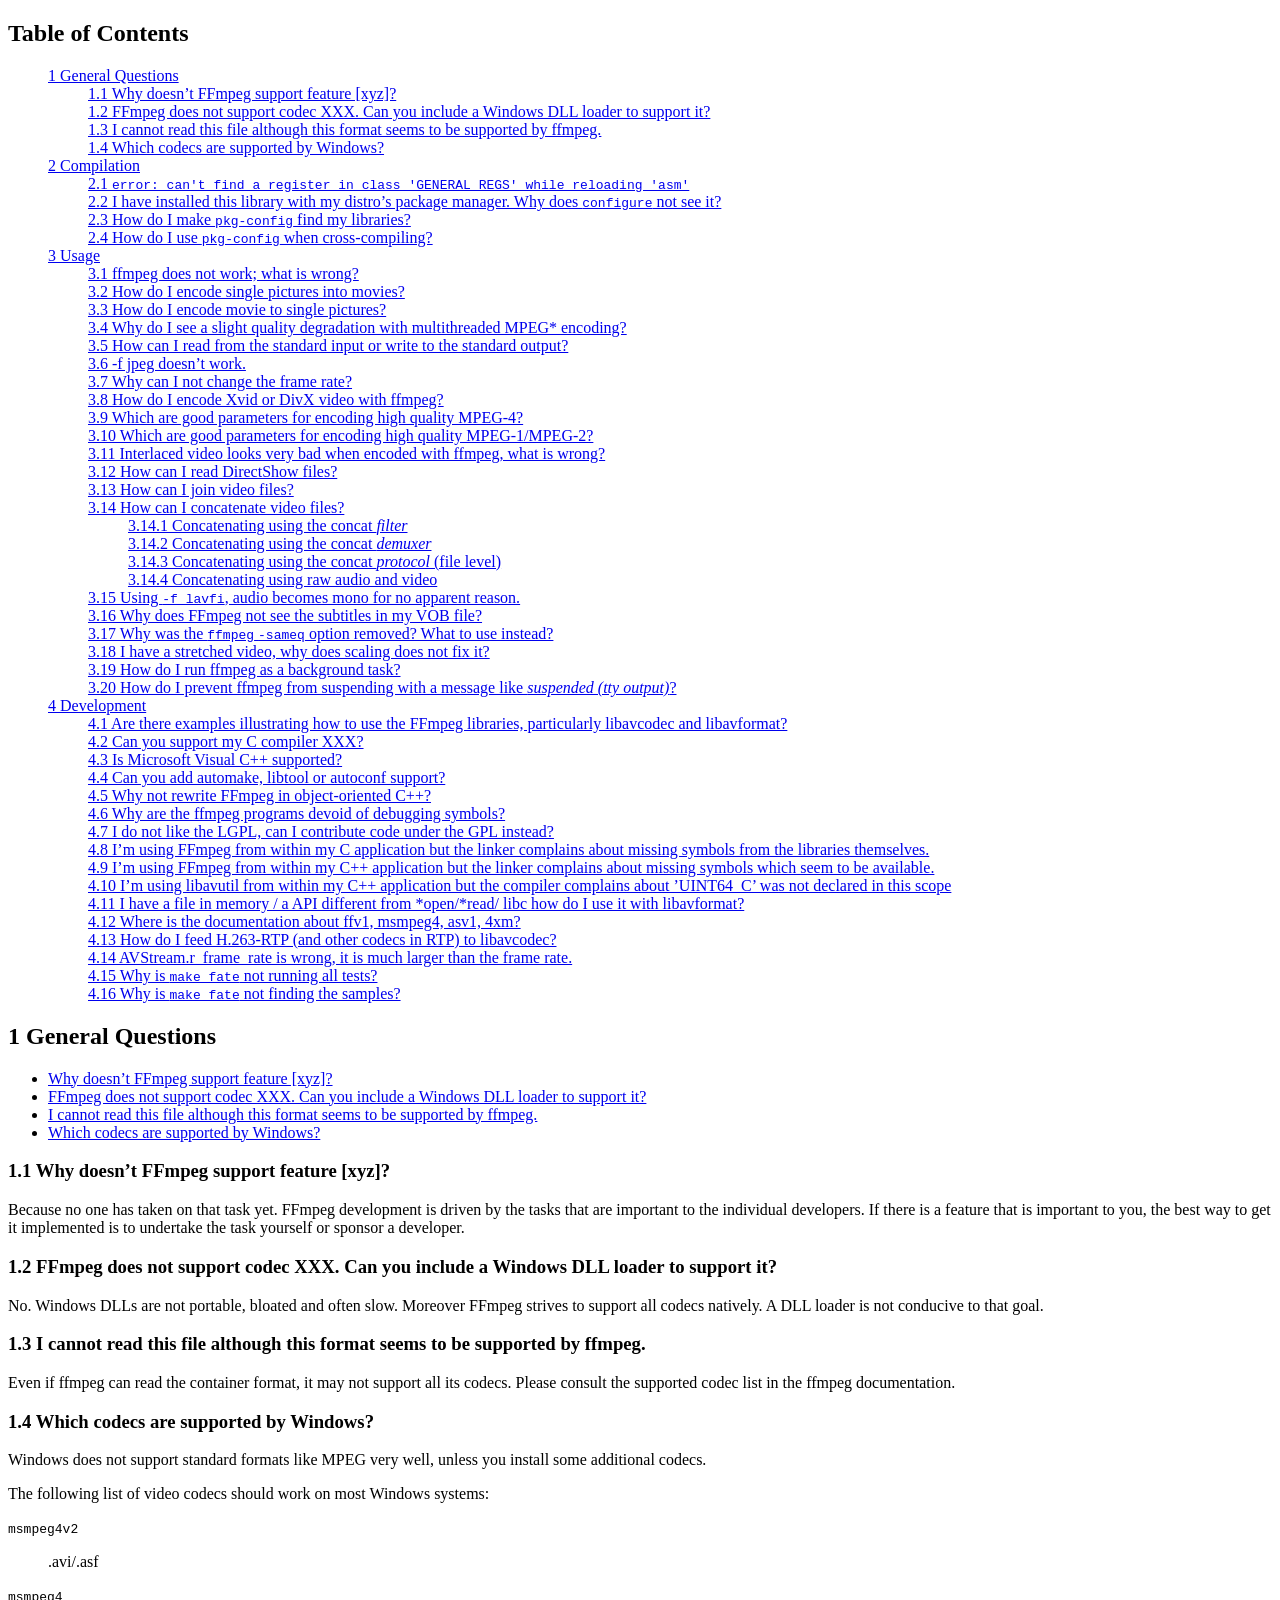
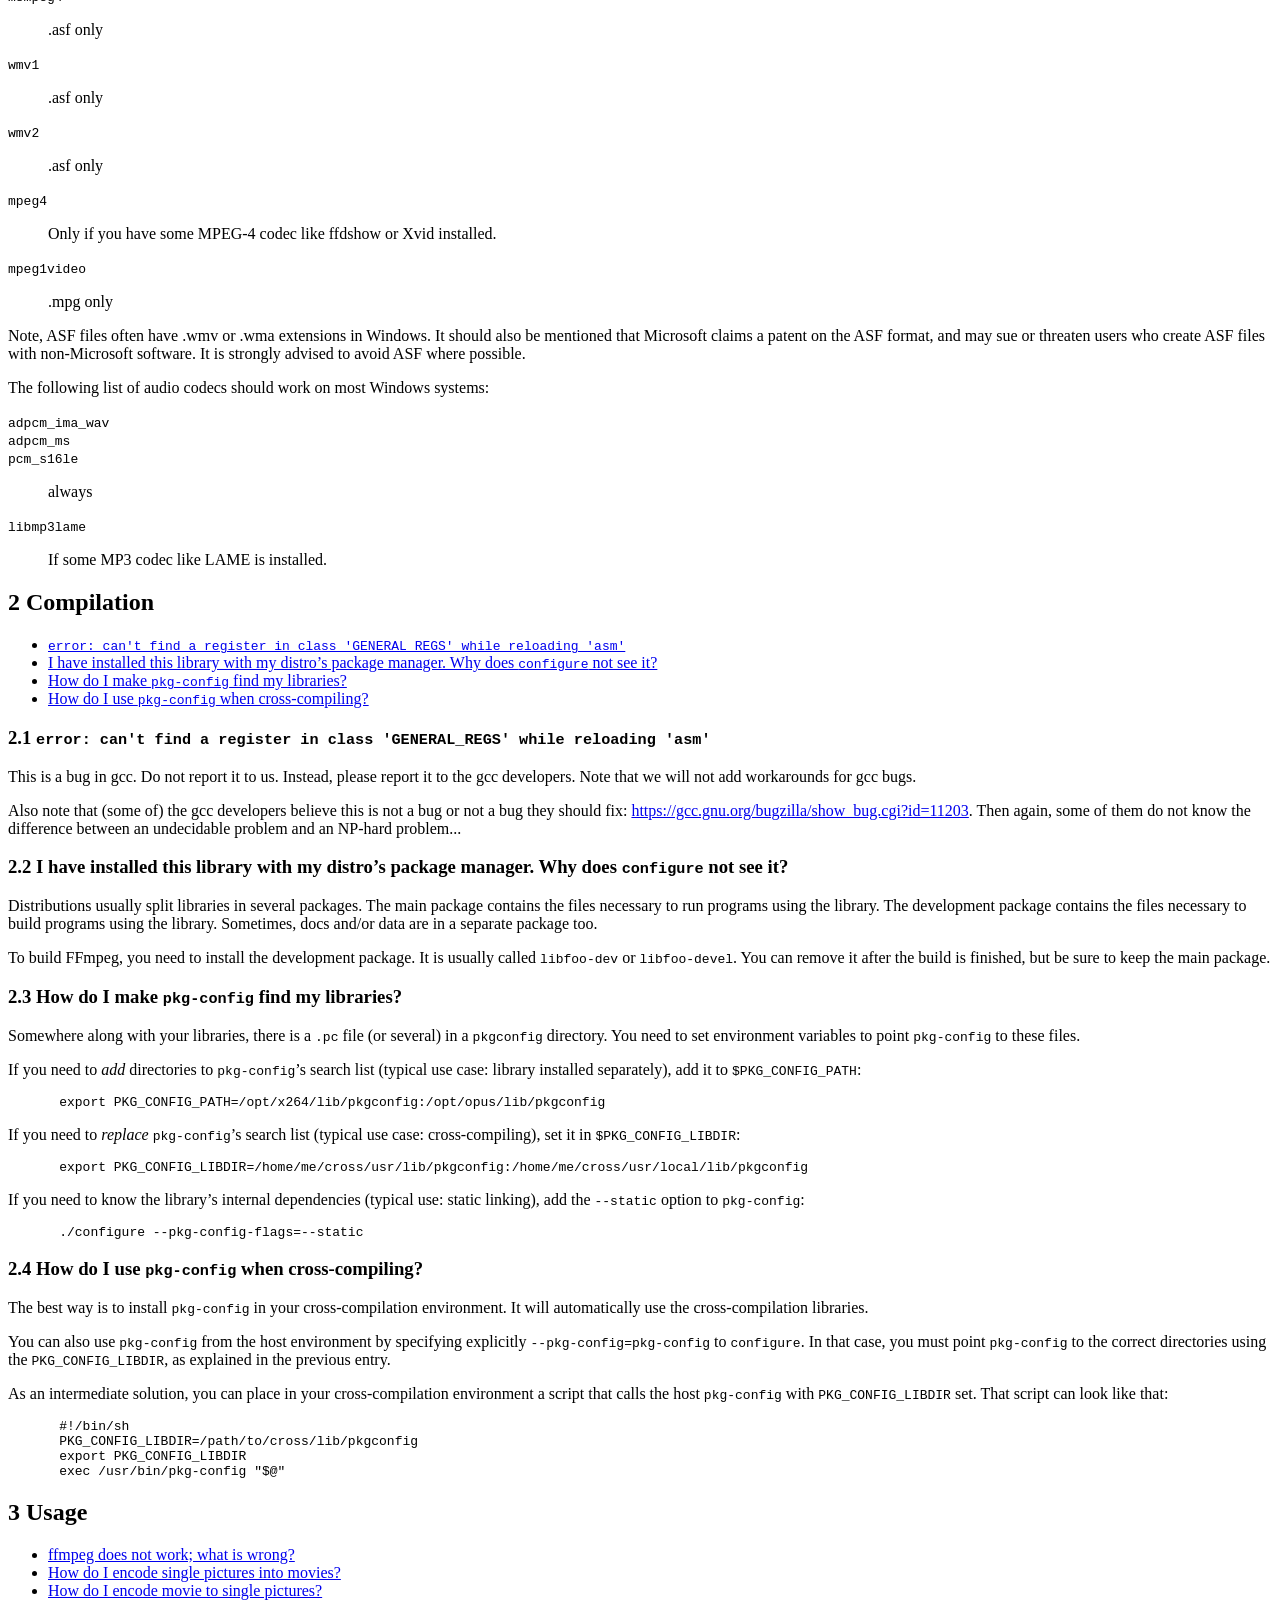
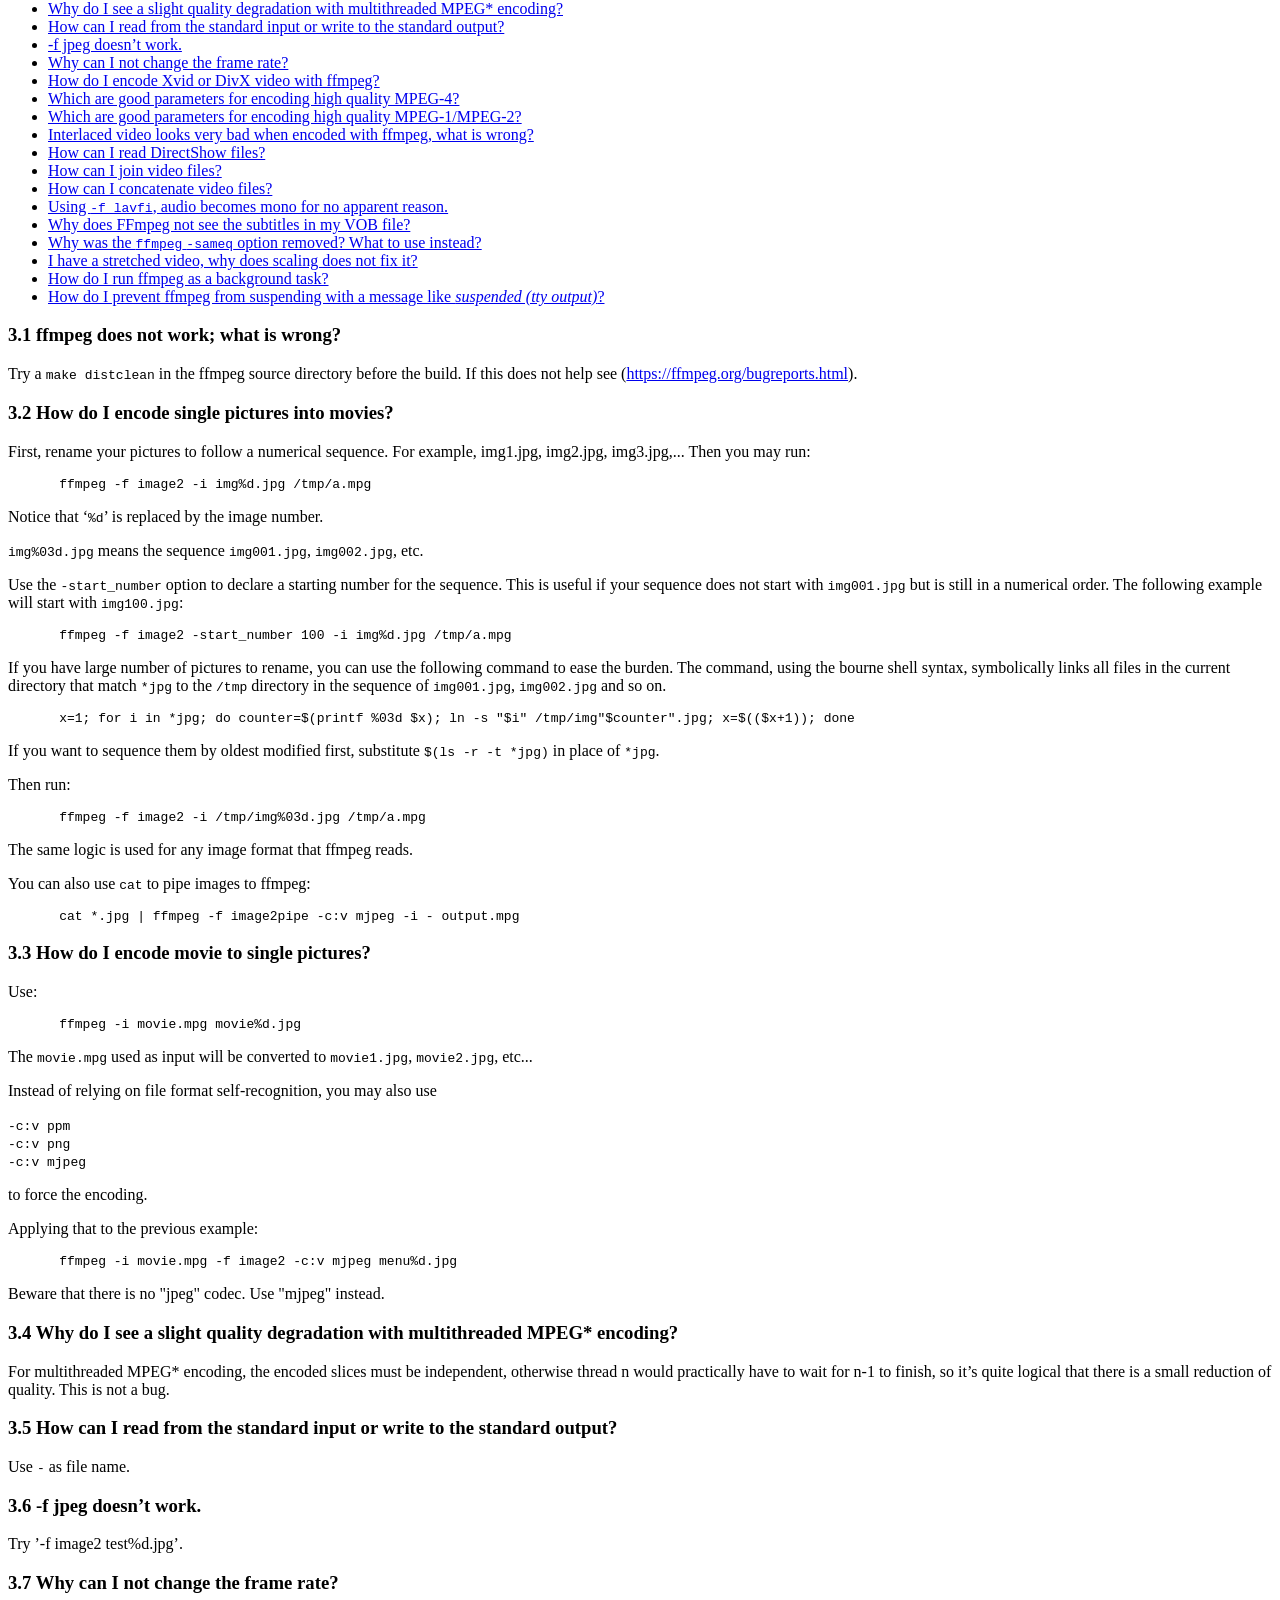
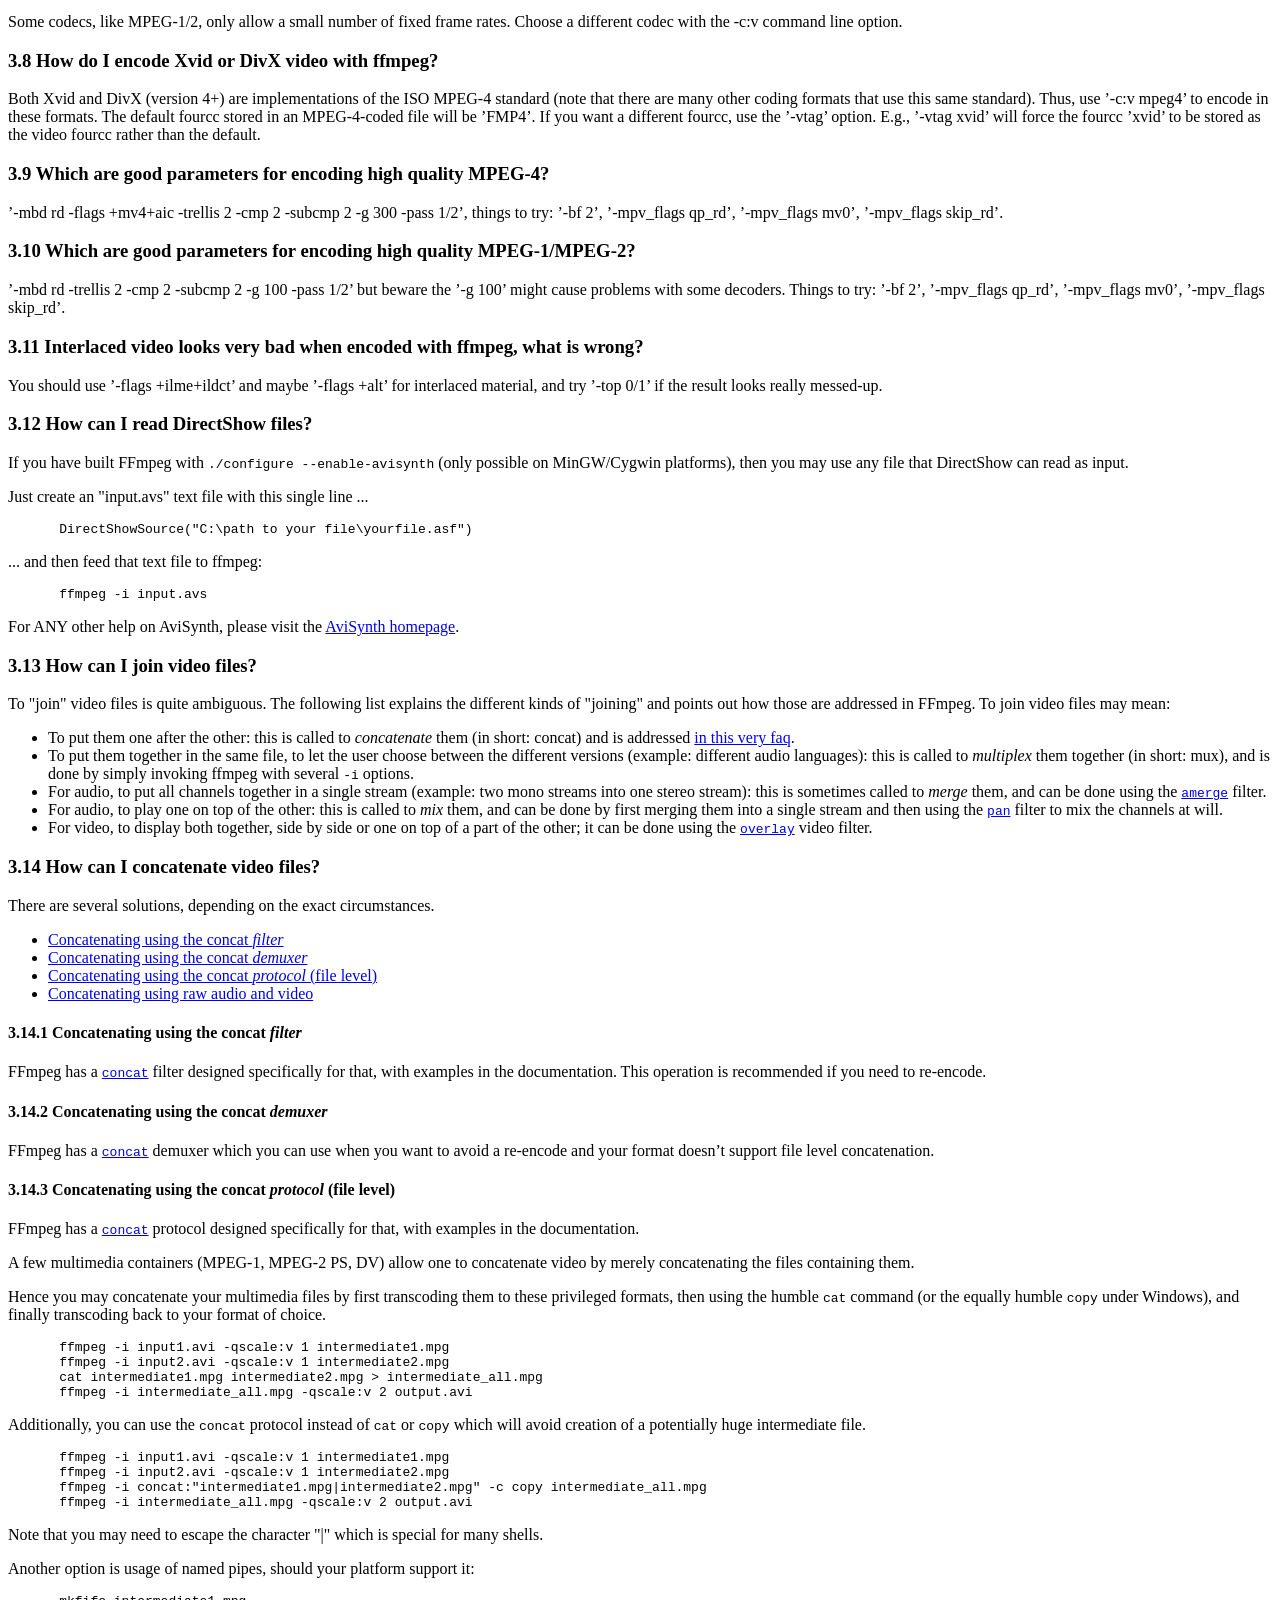
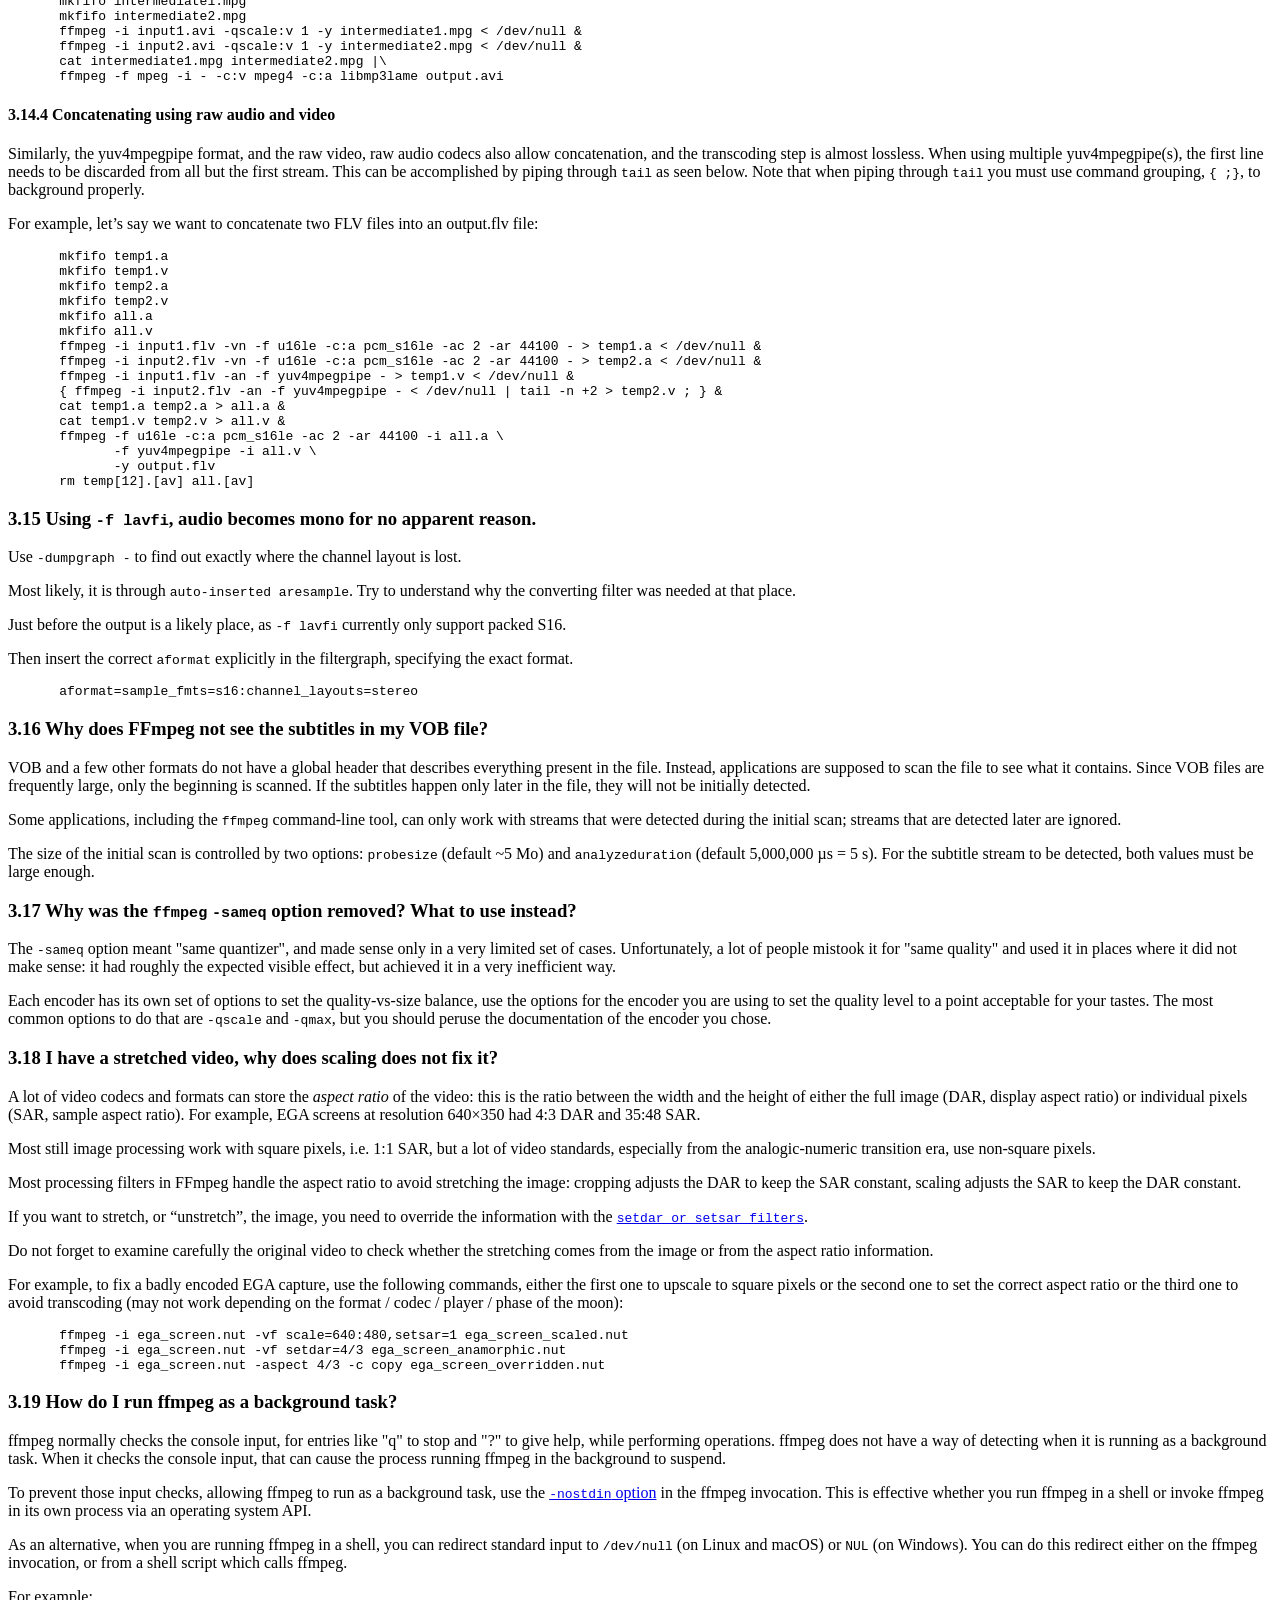
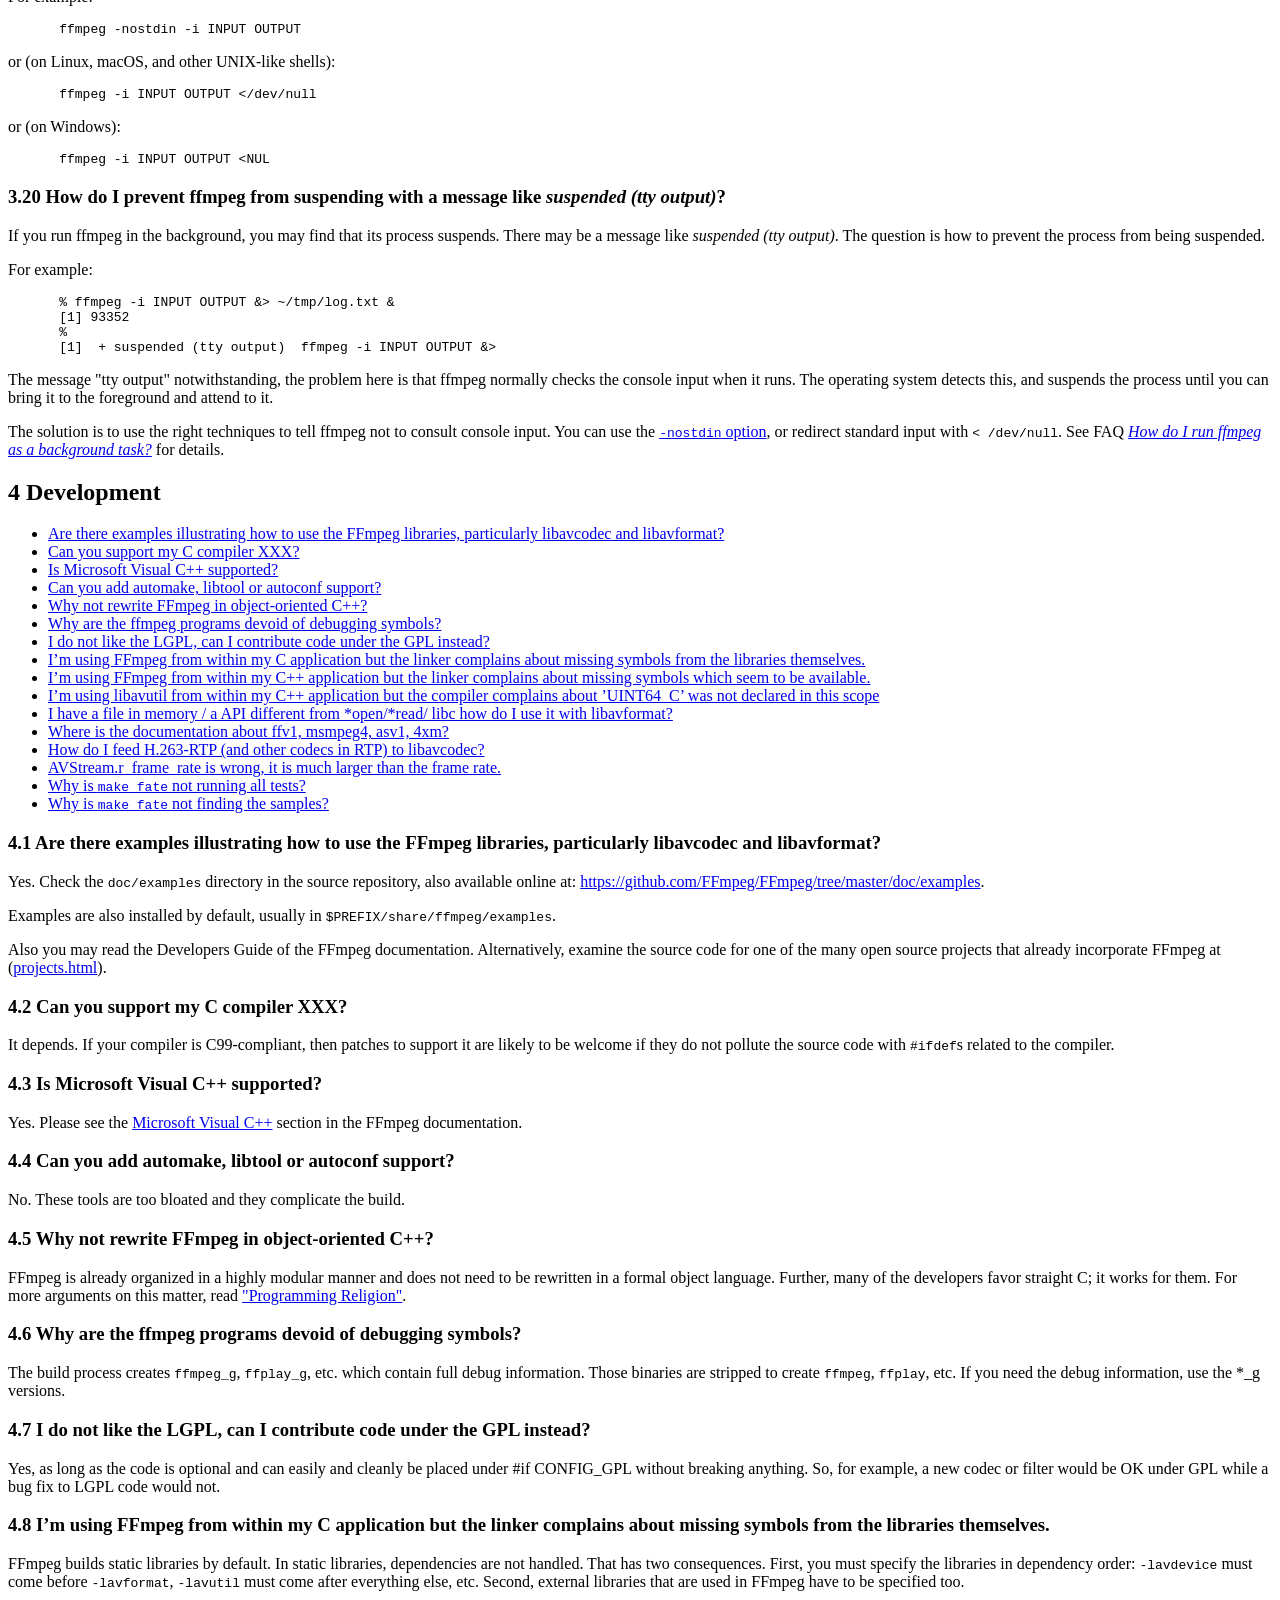
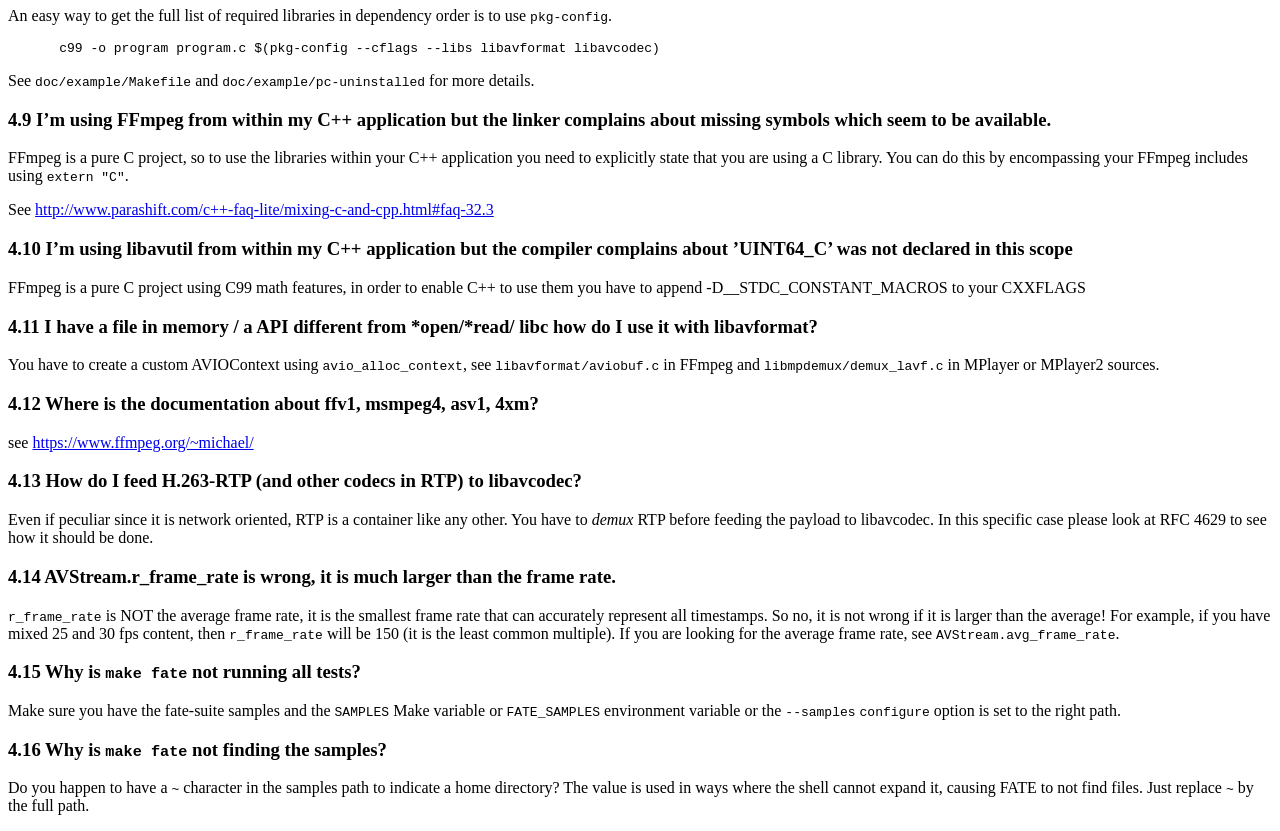
<file: test/ovr_lipsync/ffmpeg/doc/faq.html>
<!DOCTYPE html>
<html>
<!-- Created by GNU Texinfo 7.0.1, https://www.gnu.org/software/texinfo/ -->
<head>
<meta http-equiv="Content-Type" content="text/html; charset=utf-8">
<title>FFmpeg FAQ</title>

<meta name="description" content="FFmpeg FAQ">
<meta name="keywords" content="FFmpeg FAQ">
<meta name="resource-type" content="document">
<meta name="distribution" content="global">
<meta name="Generator" content="makeinfo">
<meta name="viewport" content="width=device-width,initial-scale=1">

<link href="#SEC_Contents" rel="contents" title="Table of Contents">
<style type="text/css">
<!--
div.example {margin-left: 3.2em}
ul.mark-bullet {list-style-type: disc}
ul.toc-numbered-mark {list-style: none}
-->
</style>


</head>

<body lang="en">


<div class="top-level-extent" id="SEC_Top">


<div class="element-contents" id="SEC_Contents">
<h2 class="contents-heading">Table of Contents</h2>

<div class="contents">

<ul class="toc-numbered-mark">
  <li><a id="toc-General-Questions" href="#General-Questions">1 General Questions</a>
  <ul class="toc-numbered-mark">
    <li><a id="toc-Why-doesn_0027t-FFmpeg-support-feature-_005bxyz_005d_003f" href="#Why-doesn_0027t-FFmpeg-support-feature-_005bxyz_005d_003f">1.1 Why doesn&rsquo;t FFmpeg support feature [xyz]?</a></li>
    <li><a id="toc-FFmpeg-does-not-support-codec-XXX_002e-Can-you-include-a-Windows-DLL-loader-to-support-it_003f" href="#FFmpeg-does-not-support-codec-XXX_002e-Can-you-include-a-Windows-DLL-loader-to-support-it_003f">1.2 FFmpeg does not support codec XXX. Can you include a Windows DLL loader to support it?</a></li>
    <li><a id="toc-I-cannot-read-this-file-although-this-format-seems-to-be-supported-by-ffmpeg_002e" href="#I-cannot-read-this-file-although-this-format-seems-to-be-supported-by-ffmpeg_002e">1.3 I cannot read this file although this format seems to be supported by ffmpeg.</a></li>
    <li><a id="toc-Which-codecs-are-supported-by-Windows_003f" href="#Which-codecs-are-supported-by-Windows_003f">1.4 Which codecs are supported by Windows?</a></li>
  </ul></li>
  <li><a id="toc-Compilation" href="#Compilation">2 Compilation</a>
  <ul class="toc-numbered-mark">
    <li><a id="toc-error_003a-can_0027t-find-a-register-in-class-_0027GENERAL_005fREGS_0027-while-reloading-_0027asm_0027" href="#error_003a-can_0027t-find-a-register-in-class-_0027GENERAL_005fREGS_0027-while-reloading-_0027asm_0027">2.1 <code class="code">error: can't find a register in class 'GENERAL_REGS' while reloading 'asm'</code></a></li>
    <li><a id="toc-I-have-installed-this-library-with-my-distro_0027s-package-manager_002e-Why-does-configure-not-see-it_003f" href="#I-have-installed-this-library-with-my-distro_0027s-package-manager_002e-Why-does-configure-not-see-it_003f">2.2 I have installed this library with my distro&rsquo;s package manager. Why does <code class="command">configure</code> not see it?</a></li>
    <li><a id="toc-How-do-I-make-pkg_002dconfig-find-my-libraries_003f" href="#How-do-I-make-pkg_002dconfig-find-my-libraries_003f">2.3 How do I make <code class="command">pkg-config</code> find my libraries?</a></li>
    <li><a id="toc-How-do-I-use-pkg_002dconfig-when-cross_002dcompiling_003f" href="#How-do-I-use-pkg_002dconfig-when-cross_002dcompiling_003f">2.4 How do I use <code class="command">pkg-config</code> when cross-compiling?</a></li>
  </ul></li>
  <li><a id="toc-Usage" href="#Usage">3 Usage</a>
  <ul class="toc-numbered-mark">
    <li><a id="toc-ffmpeg-does-not-work_003b-what-is-wrong_003f" href="#ffmpeg-does-not-work_003b-what-is-wrong_003f">3.1 ffmpeg does not work; what is wrong?</a></li>
    <li><a id="toc-How-do-I-encode-single-pictures-into-movies_003f" href="#How-do-I-encode-single-pictures-into-movies_003f">3.2 How do I encode single pictures into movies?</a></li>
    <li><a id="toc-How-do-I-encode-movie-to-single-pictures_003f" href="#How-do-I-encode-movie-to-single-pictures_003f">3.3 How do I encode movie to single pictures?</a></li>
    <li><a id="toc-Why-do-I-see-a-slight-quality-degradation-with-multithreaded-MPEG_002a-encoding_003f" href="#Why-do-I-see-a-slight-quality-degradation-with-multithreaded-MPEG_002a-encoding_003f">3.4 Why do I see a slight quality degradation with multithreaded MPEG* encoding?</a></li>
    <li><a id="toc-How-can-I-read-from-the-standard-input-or-write-to-the-standard-output_003f" href="#How-can-I-read-from-the-standard-input-or-write-to-the-standard-output_003f">3.5 How can I read from the standard input or write to the standard output?</a></li>
    <li><a id="toc-_002df-jpeg-doesn_0027t-work_002e" href="#g_t_002df-jpeg-doesn_0027t-work_002e">3.6 -f jpeg doesn&rsquo;t work.</a></li>
    <li><a id="toc-Why-can-I-not-change-the-frame-rate_003f" href="#Why-can-I-not-change-the-frame-rate_003f">3.7 Why can I not change the frame rate?</a></li>
    <li><a id="toc-How-do-I-encode-Xvid-or-DivX-video-with-ffmpeg_003f" href="#How-do-I-encode-Xvid-or-DivX-video-with-ffmpeg_003f">3.8 How do I encode Xvid or DivX video with ffmpeg?</a></li>
    <li><a id="toc-Which-are-good-parameters-for-encoding-high-quality-MPEG_002d4_003f" href="#Which-are-good-parameters-for-encoding-high-quality-MPEG_002d4_003f">3.9 Which are good parameters for encoding high quality MPEG-4?</a></li>
    <li><a id="toc-Which-are-good-parameters-for-encoding-high-quality-MPEG_002d1_002fMPEG_002d2_003f" href="#Which-are-good-parameters-for-encoding-high-quality-MPEG_002d1_002fMPEG_002d2_003f">3.10 Which are good parameters for encoding high quality MPEG-1/MPEG-2?</a></li>
    <li><a id="toc-Interlaced-video-looks-very-bad-when-encoded-with-ffmpeg_002c-what-is-wrong_003f" href="#Interlaced-video-looks-very-bad-when-encoded-with-ffmpeg_002c-what-is-wrong_003f">3.11 Interlaced video looks very bad when encoded with ffmpeg, what is wrong?</a></li>
    <li><a id="toc-How-can-I-read-DirectShow-files_003f" href="#How-can-I-read-DirectShow-files_003f">3.12 How can I read DirectShow files?</a></li>
    <li><a id="toc-How-can-I-join-video-files_003f" href="#How-can-I-join-video-files_003f">3.13 How can I join video files?</a></li>
    <li><a id="toc-How-can-I-concatenate-video-files_003f" href="#How-can-I-concatenate-video-files_003f">3.14 How can I concatenate video files?</a>
    <ul class="toc-numbered-mark">
      <li><a id="toc-Concatenating-using-the-concat-filter" href="#Concatenating-using-the-concat-filter">3.14.1 Concatenating using the concat <em class="emph">filter</em></a></li>
      <li><a id="toc-Concatenating-using-the-concat-demuxer" href="#Concatenating-using-the-concat-demuxer">3.14.2 Concatenating using the concat <em class="emph">demuxer</em></a></li>
      <li><a id="toc-Concatenating-using-the-concat-protocol-_0028file-level_0029" href="#Concatenating-using-the-concat-protocol-_0028file-level_0029">3.14.3 Concatenating using the concat <em class="emph">protocol</em> (file level)</a></li>
      <li><a id="toc-Concatenating-using-raw-audio-and-video" href="#Concatenating-using-raw-audio-and-video">3.14.4 Concatenating using raw audio and video</a></li>
    </ul></li>
    <li><a id="toc-Using-_002df-lavfi_002c-audio-becomes-mono-for-no-apparent-reason_002e" href="#Using-_002df-lavfi_002c-audio-becomes-mono-for-no-apparent-reason_002e">3.15 Using <samp class="option">-f lavfi</samp>, audio becomes mono for no apparent reason.</a></li>
    <li><a id="toc-Why-does-FFmpeg-not-see-the-subtitles-in-my-VOB-file_003f" href="#Why-does-FFmpeg-not-see-the-subtitles-in-my-VOB-file_003f">3.16 Why does FFmpeg not see the subtitles in my VOB file?</a></li>
    <li><a id="toc-Why-was-the-ffmpeg-_002dsameq-option-removed_003f-What-to-use-instead_003f" href="#Why-was-the-ffmpeg-_002dsameq-option-removed_003f-What-to-use-instead_003f">3.17 Why was the <code class="command">ffmpeg</code> <samp class="option">-sameq</samp> option removed? What to use instead?</a></li>
    <li><a id="toc-I-have-a-stretched-video_002c-why-does-scaling-does-not-fix-it_003f" href="#I-have-a-stretched-video_002c-why-does-scaling-does-not-fix-it_003f">3.18 I have a stretched video, why does scaling does not fix it?</a></li>
    <li><a id="toc-How-do-I-run-ffmpeg-as-a-background-task_003f" href="#How-do-I-run-ffmpeg-as-a-background-task_003f">3.19 How do I run ffmpeg as a background task?</a></li>
    <li><a id="toc-How-do-I-prevent-ffmpeg-from-suspending-with-a-message-like-suspended-_0028tty-output_0029_003f" href="#How-do-I-prevent-ffmpeg-from-suspending-with-a-message-like-suspended-_0028tty-output_0029_003f">3.20 How do I prevent ffmpeg from suspending with a message like <em class="emph">suspended (tty output)</em>?</a></li>
  </ul></li>
  <li><a id="toc-Development" href="#Development">4 Development</a>
  <ul class="toc-numbered-mark">
    <li><a id="toc-Are-there-examples-illustrating-how-to-use-the-FFmpeg-libraries_002c-particularly-libavcodec-and-libavformat_003f" href="#Are-there-examples-illustrating-how-to-use-the-FFmpeg-libraries_002c-particularly-libavcodec-and-libavformat_003f">4.1 Are there examples illustrating how to use the FFmpeg libraries, particularly libavcodec and libavformat?</a></li>
    <li><a id="toc-Can-you-support-my-C-compiler-XXX_003f" href="#Can-you-support-my-C-compiler-XXX_003f">4.2 Can you support my C compiler XXX?</a></li>
    <li><a id="toc-Is-Microsoft-Visual-C_002b_002b-supported_003f" href="#Is-Microsoft-Visual-C_002b_002b-supported_003f">4.3 Is Microsoft Visual C++ supported?</a></li>
    <li><a id="toc-Can-you-add-automake_002c-libtool-or-autoconf-support_003f" href="#Can-you-add-automake_002c-libtool-or-autoconf-support_003f">4.4 Can you add automake, libtool or autoconf support?</a></li>
    <li><a id="toc-Why-not-rewrite-FFmpeg-in-object_002doriented-C_002b_002b_003f" href="#Why-not-rewrite-FFmpeg-in-object_002doriented-C_002b_002b_003f">4.5 Why not rewrite FFmpeg in object-oriented C++?</a></li>
    <li><a id="toc-Why-are-the-ffmpeg-programs-devoid-of-debugging-symbols_003f" href="#Why-are-the-ffmpeg-programs-devoid-of-debugging-symbols_003f">4.6 Why are the ffmpeg programs devoid of debugging symbols?</a></li>
    <li><a id="toc-I-do-not-like-the-LGPL_002c-can-I-contribute-code-under-the-GPL-instead_003f" href="#I-do-not-like-the-LGPL_002c-can-I-contribute-code-under-the-GPL-instead_003f">4.7 I do not like the LGPL, can I contribute code under the GPL instead?</a></li>
    <li><a id="toc-I_0027m-using-FFmpeg-from-within-my-C-application-but-the-linker-complains-about-missing-symbols-from-the-libraries-themselves_002e" href="#I_0027m-using-FFmpeg-from-within-my-C-application-but-the-linker-complains-about-missing-symbols-from-the-libraries-themselves_002e">4.8 I&rsquo;m using FFmpeg from within my C application but the linker complains about missing symbols from the libraries themselves.</a></li>
    <li><a id="toc-I_0027m-using-FFmpeg-from-within-my-C_002b_002b-application-but-the-linker-complains-about-missing-symbols-which-seem-to-be-available_002e" href="#I_0027m-using-FFmpeg-from-within-my-C_002b_002b-application-but-the-linker-complains-about-missing-symbols-which-seem-to-be-available_002e">4.9 I&rsquo;m using FFmpeg from within my C++ application but the linker complains about missing symbols which seem to be available.</a></li>
    <li><a id="toc-I_0027m-using-libavutil-from-within-my-C_002b_002b-application-but-the-compiler-complains-about-_0027UINT64_005fC_0027-was-not-declared-in-this-scope" href="#I_0027m-using-libavutil-from-within-my-C_002b_002b-application-but-the-compiler-complains-about-_0027UINT64_005fC_0027-was-not-declared-in-this-scope">4.10 I&rsquo;m using libavutil from within my C++ application but the compiler complains about &rsquo;UINT64_C&rsquo; was not declared in this scope</a></li>
    <li><a id="toc-I-have-a-file-in-memory-_002f-a-API-different-from-_002aopen_002f_002aread_002f-libc-how-do-I-use-it-with-libavformat_003f" href="#I-have-a-file-in-memory-_002f-a-API-different-from-_002aopen_002f_002aread_002f-libc-how-do-I-use-it-with-libavformat_003f">4.11 I have a file in memory / a API different from *open/*read/ libc how do I use it with libavformat?</a></li>
    <li><a id="toc-Where-is-the-documentation-about-ffv1_002c-msmpeg4_002c-asv1_002c-4xm_003f" href="#Where-is-the-documentation-about-ffv1_002c-msmpeg4_002c-asv1_002c-4xm_003f">4.12 Where is the documentation about ffv1, msmpeg4, asv1, 4xm?</a></li>
    <li><a id="toc-How-do-I-feed-H_002e263_002dRTP-_0028and-other-codecs-in-RTP_0029-to-libavcodec_003f" href="#How-do-I-feed-H_002e263_002dRTP-_0028and-other-codecs-in-RTP_0029-to-libavcodec_003f">4.13 How do I feed H.263-RTP (and other codecs in RTP) to libavcodec?</a></li>
    <li><a id="toc-AVStream_002er_005fframe_005frate-is-wrong_002c-it-is-much-larger-than-the-frame-rate_002e" href="#AVStream_002er_005fframe_005frate-is-wrong_002c-it-is-much-larger-than-the-frame-rate_002e">4.14 AVStream.r_frame_rate is wrong, it is much larger than the frame rate.</a></li>
    <li><a id="toc-Why-is-make-fate-not-running-all-tests_003f" href="#Why-is-make-fate-not-running-all-tests_003f">4.15 Why is <code class="code">make fate</code> not running all tests?</a></li>
    <li><a id="toc-Why-is-make-fate-not-finding-the-samples_003f" href="#Why-is-make-fate-not-finding-the-samples_003f">4.16 Why is <code class="code">make fate</code> not finding the samples?</a></li>
  </ul></li>
</ul>
</div>
</div>
<div class="chapter-level-extent" id="General-Questions">
<h2 class="chapter">1 General Questions</h2>

<ul class="mini-toc">
<li><a href="#Why-doesn_0027t-FFmpeg-support-feature-_005bxyz_005d_003f" accesskey="1">Why doesn&rsquo;t FFmpeg support feature [xyz]?</a></li>
<li><a href="#FFmpeg-does-not-support-codec-XXX_002e-Can-you-include-a-Windows-DLL-loader-to-support-it_003f" accesskey="2">FFmpeg does not support codec XXX. Can you include a Windows DLL loader to support it?</a></li>
<li><a href="#I-cannot-read-this-file-although-this-format-seems-to-be-supported-by-ffmpeg_002e" accesskey="3">I cannot read this file although this format seems to be supported by ffmpeg.</a></li>
<li><a href="#Which-codecs-are-supported-by-Windows_003f" accesskey="4">Which codecs are supported by Windows?</a></li>
</ul>
<div class="section-level-extent" id="Why-doesn_0027t-FFmpeg-support-feature-_005bxyz_005d_003f">
<h3 class="section">1.1 Why doesn&rsquo;t FFmpeg support feature [xyz]?</h3>

<p>Because no one has taken on that task yet. FFmpeg development is
driven by the tasks that are important to the individual developers.
If there is a feature that is important to you, the best way to get
it implemented is to undertake the task yourself or sponsor a developer.
</p>
</div>
<div class="section-level-extent" id="FFmpeg-does-not-support-codec-XXX_002e-Can-you-include-a-Windows-DLL-loader-to-support-it_003f">
<h3 class="section">1.2 FFmpeg does not support codec XXX. Can you include a Windows DLL loader to support it?</h3>

<p>No. Windows DLLs are not portable, bloated and often slow.
Moreover FFmpeg strives to support all codecs natively.
A DLL loader is not conducive to that goal.
</p>
</div>
<div class="section-level-extent" id="I-cannot-read-this-file-although-this-format-seems-to-be-supported-by-ffmpeg_002e">
<h3 class="section">1.3 I cannot read this file although this format seems to be supported by ffmpeg.</h3>

<p>Even if ffmpeg can read the container format, it may not support all its
codecs. Please consult the supported codec list in the ffmpeg
documentation.
</p>
</div>
<div class="section-level-extent" id="Which-codecs-are-supported-by-Windows_003f">
<h3 class="section">1.4 Which codecs are supported by Windows?</h3>

<p>Windows does not support standard formats like MPEG very well, unless you
install some additional codecs.
</p>
<p>The following list of video codecs should work on most Windows systems:
</p><dl class="table">
<dt><samp class="option">msmpeg4v2</samp></dt>
<dd><p>.avi/.asf
</p></dd>
<dt><samp class="option">msmpeg4</samp></dt>
<dd><p>.asf only
</p></dd>
<dt><samp class="option">wmv1</samp></dt>
<dd><p>.asf only
</p></dd>
<dt><samp class="option">wmv2</samp></dt>
<dd><p>.asf only
</p></dd>
<dt><samp class="option">mpeg4</samp></dt>
<dd><p>Only if you have some MPEG-4 codec like ffdshow or Xvid installed.
</p></dd>
<dt><samp class="option">mpeg1video</samp></dt>
<dd><p>.mpg only
</p></dd>
</dl>
<p>Note, ASF files often have .wmv or .wma extensions in Windows. It should also
be mentioned that Microsoft claims a patent on the ASF format, and may sue
or threaten users who create ASF files with non-Microsoft software. It is
strongly advised to avoid ASF where possible.
</p>
<p>The following list of audio codecs should work on most Windows systems:
</p><dl class="table">
<dt><samp class="option">adpcm_ima_wav</samp></dt>
<dt><samp class="option">adpcm_ms</samp></dt>
<dt><samp class="option">pcm_s16le</samp></dt>
<dd><p>always
</p></dd>
<dt><samp class="option">libmp3lame</samp></dt>
<dd><p>If some MP3 codec like LAME is installed.
</p></dd>
</dl>


</div>
</div>
<div class="chapter-level-extent" id="Compilation">
<h2 class="chapter">2 Compilation</h2>

<ul class="mini-toc">
<li><a href="#error_003a-can_0027t-find-a-register-in-class-_0027GENERAL_005fREGS_0027-while-reloading-_0027asm_0027" accesskey="1"><code class="code">error: can't find a register in class 'GENERAL_REGS' while reloading 'asm'</code></a></li>
<li><a href="#I-have-installed-this-library-with-my-distro_0027s-package-manager_002e-Why-does-configure-not-see-it_003f" accesskey="2">I have installed this library with my distro&rsquo;s package manager. Why does <code class="command">configure</code> not see it?</a></li>
<li><a href="#How-do-I-make-pkg_002dconfig-find-my-libraries_003f" accesskey="3">How do I make <code class="command">pkg-config</code> find my libraries?</a></li>
<li><a href="#How-do-I-use-pkg_002dconfig-when-cross_002dcompiling_003f" accesskey="4">How do I use <code class="command">pkg-config</code> when cross-compiling?</a></li>
</ul>
<div class="section-level-extent" id="error_003a-can_0027t-find-a-register-in-class-_0027GENERAL_005fREGS_0027-while-reloading-_0027asm_0027">
<h3 class="section">2.1 <code class="code">error: can't find a register in class 'GENERAL_REGS' while reloading 'asm'</code></h3>

<p>This is a bug in gcc. Do not report it to us. Instead, please report it to
the gcc developers. Note that we will not add workarounds for gcc bugs.
</p>
<p>Also note that (some of) the gcc developers believe this is not a bug or
not a bug they should fix:
<a class="url" href="https://gcc.gnu.org/bugzilla/show_bug.cgi?id=11203">https://gcc.gnu.org/bugzilla/show_bug.cgi?id=11203</a>.
Then again, some of them do not know the difference between an undecidable
problem and an NP-hard problem...
</p>
</div>
<div class="section-level-extent" id="I-have-installed-this-library-with-my-distro_0027s-package-manager_002e-Why-does-configure-not-see-it_003f">
<h3 class="section">2.2 I have installed this library with my distro&rsquo;s package manager. Why does <code class="command">configure</code> not see it?</h3>

<p>Distributions usually split libraries in several packages. The main package
contains the files necessary to run programs using the library. The
development package contains the files necessary to build programs using the
library. Sometimes, docs and/or data are in a separate package too.
</p>
<p>To build FFmpeg, you need to install the development package. It is usually
called <samp class="file">libfoo-dev</samp> or <samp class="file">libfoo-devel</samp>. You can remove it after the
build is finished, but be sure to keep the main package.
</p>
</div>
<div class="section-level-extent" id="How-do-I-make-pkg_002dconfig-find-my-libraries_003f">
<h3 class="section">2.3 How do I make <code class="command">pkg-config</code> find my libraries?</h3>

<p>Somewhere along with your libraries, there is a <samp class="file">.pc</samp> file (or several)
in a <samp class="file">pkgconfig</samp> directory. You need to set environment variables to
point <code class="command">pkg-config</code> to these files.
</p>
<p>If you need to <em class="emph">add</em> directories to <code class="command">pkg-config</code>&rsquo;s search list
(typical use case: library installed separately), add it to
<code class="code">$PKG_CONFIG_PATH</code>:
</p>
<div class="example">
<pre class="example-preformatted">export PKG_CONFIG_PATH=/opt/x264/lib/pkgconfig:/opt/opus/lib/pkgconfig
</pre></div>

<p>If you need to <em class="emph">replace</em> <code class="command">pkg-config</code>&rsquo;s search list
(typical use case: cross-compiling), set it in
<code class="code">$PKG_CONFIG_LIBDIR</code>:
</p>
<div class="example">
<pre class="example-preformatted">export PKG_CONFIG_LIBDIR=/home/me/cross/usr/lib/pkgconfig:/home/me/cross/usr/local/lib/pkgconfig
</pre></div>

<p>If you need to know the library&rsquo;s internal dependencies (typical use: static
linking), add the <code class="code">--static</code> option to <code class="command">pkg-config</code>:
</p>
<div class="example">
<pre class="example-preformatted">./configure --pkg-config-flags=--static
</pre></div>

</div>
<div class="section-level-extent" id="How-do-I-use-pkg_002dconfig-when-cross_002dcompiling_003f">
<h3 class="section">2.4 How do I use <code class="command">pkg-config</code> when cross-compiling?</h3>

<p>The best way is to install <code class="command">pkg-config</code> in your cross-compilation
environment. It will automatically use the cross-compilation libraries.
</p>
<p>You can also use <code class="command">pkg-config</code> from the host environment by
specifying explicitly <code class="code">--pkg-config=pkg-config</code> to <code class="command">configure</code>.
In that case, you must point <code class="command">pkg-config</code> to the correct directories
using the <code class="code">PKG_CONFIG_LIBDIR</code>, as explained in the previous entry.
</p>
<p>As an intermediate solution, you can place in your cross-compilation
environment a script that calls the host <code class="command">pkg-config</code> with
<code class="code">PKG_CONFIG_LIBDIR</code> set. That script can look like that:
</p>
<div class="example">
<pre class="example-preformatted">#!/bin/sh
PKG_CONFIG_LIBDIR=/path/to/cross/lib/pkgconfig
export PKG_CONFIG_LIBDIR
exec /usr/bin/pkg-config &quot;$@&quot;
</pre></div>

</div>
</div>
<div class="chapter-level-extent" id="Usage">
<h2 class="chapter">3 Usage</h2>

<ul class="mini-toc">
<li><a href="#ffmpeg-does-not-work_003b-what-is-wrong_003f" accesskey="1">ffmpeg does not work; what is wrong?</a></li>
<li><a href="#How-do-I-encode-single-pictures-into-movies_003f" accesskey="2">How do I encode single pictures into movies?</a></li>
<li><a href="#How-do-I-encode-movie-to-single-pictures_003f" accesskey="3">How do I encode movie to single pictures?</a></li>
<li><a href="#Why-do-I-see-a-slight-quality-degradation-with-multithreaded-MPEG_002a-encoding_003f" accesskey="4">Why do I see a slight quality degradation with multithreaded MPEG* encoding?</a></li>
<li><a href="#How-can-I-read-from-the-standard-input-or-write-to-the-standard-output_003f" accesskey="5">How can I read from the standard input or write to the standard output?</a></li>
<li><a href="#g_t_002df-jpeg-doesn_0027t-work_002e" accesskey="6">-f jpeg doesn&rsquo;t work.</a></li>
<li><a href="#Why-can-I-not-change-the-frame-rate_003f" accesskey="7">Why can I not change the frame rate?</a></li>
<li><a href="#How-do-I-encode-Xvid-or-DivX-video-with-ffmpeg_003f" accesskey="8">How do I encode Xvid or DivX video with ffmpeg?</a></li>
<li><a href="#Which-are-good-parameters-for-encoding-high-quality-MPEG_002d4_003f" accesskey="9">Which are good parameters for encoding high quality MPEG-4?</a></li>
<li><a href="#Which-are-good-parameters-for-encoding-high-quality-MPEG_002d1_002fMPEG_002d2_003f">Which are good parameters for encoding high quality MPEG-1/MPEG-2?</a></li>
<li><a href="#Interlaced-video-looks-very-bad-when-encoded-with-ffmpeg_002c-what-is-wrong_003f">Interlaced video looks very bad when encoded with ffmpeg, what is wrong?</a></li>
<li><a href="#How-can-I-read-DirectShow-files_003f">How can I read DirectShow files?</a></li>
<li><a href="#How-can-I-join-video-files_003f">How can I join video files?</a></li>
<li><a href="#How-can-I-concatenate-video-files_003f">How can I concatenate video files?</a></li>
<li><a href="#Using-_002df-lavfi_002c-audio-becomes-mono-for-no-apparent-reason_002e">Using <samp class="option">-f lavfi</samp>, audio becomes mono for no apparent reason.</a></li>
<li><a href="#Why-does-FFmpeg-not-see-the-subtitles-in-my-VOB-file_003f">Why does FFmpeg not see the subtitles in my VOB file?</a></li>
<li><a href="#Why-was-the-ffmpeg-_002dsameq-option-removed_003f-What-to-use-instead_003f">Why was the <code class="command">ffmpeg</code> <samp class="option">-sameq</samp> option removed? What to use instead?</a></li>
<li><a href="#I-have-a-stretched-video_002c-why-does-scaling-does-not-fix-it_003f">I have a stretched video, why does scaling does not fix it?</a></li>
<li><a href="#How-do-I-run-ffmpeg-as-a-background-task_003f">How do I run ffmpeg as a background task?</a></li>
<li><a href="#How-do-I-prevent-ffmpeg-from-suspending-with-a-message-like-suspended-_0028tty-output_0029_003f">How do I prevent ffmpeg from suspending with a message like <em class="emph">suspended (tty output)</em>?</a></li>
</ul>
<div class="section-level-extent" id="ffmpeg-does-not-work_003b-what-is-wrong_003f">
<h3 class="section">3.1 ffmpeg does not work; what is wrong?</h3>

<p>Try a <code class="code">make distclean</code> in the ffmpeg source directory before the build.
If this does not help see
(<a class="url" href="https://ffmpeg.org/bugreports.html">https://ffmpeg.org/bugreports.html</a>).
</p>
</div>
<div class="section-level-extent" id="How-do-I-encode-single-pictures-into-movies_003f">
<h3 class="section">3.2 How do I encode single pictures into movies?</h3>

<p>First, rename your pictures to follow a numerical sequence.
For example, img1.jpg, img2.jpg, img3.jpg,...
Then you may run:
</p>
<div class="example">
<pre class="example-preformatted">ffmpeg -f image2 -i img%d.jpg /tmp/a.mpg
</pre></div>

<p>Notice that &lsquo;<samp class="samp">%d</samp>&rsquo; is replaced by the image number.
</p>
<p><samp class="file">img%03d.jpg</samp> means the sequence <samp class="file">img001.jpg</samp>, <samp class="file">img002.jpg</samp>, etc.
</p>
<p>Use the <samp class="option">-start_number</samp> option to declare a starting number for
the sequence. This is useful if your sequence does not start with
<samp class="file">img001.jpg</samp> but is still in a numerical order. The following
example will start with <samp class="file">img100.jpg</samp>:
</p>
<div class="example">
<pre class="example-preformatted">ffmpeg -f image2 -start_number 100 -i img%d.jpg /tmp/a.mpg
</pre></div>

<p>If you have large number of pictures to rename, you can use the
following command to ease the burden. The command, using the bourne
shell syntax, symbolically links all files in the current directory
that match <code class="code">*jpg</code> to the <samp class="file">/tmp</samp> directory in the sequence of
<samp class="file">img001.jpg</samp>, <samp class="file">img002.jpg</samp> and so on.
</p>
<div class="example">
<pre class="example-preformatted">x=1; for i in *jpg; do counter=$(printf %03d $x); ln -s &quot;$i&quot; /tmp/img&quot;$counter&quot;.jpg; x=$(($x+1)); done
</pre></div>

<p>If you want to sequence them by oldest modified first, substitute
<code class="code">$(ls -r -t *jpg)</code> in place of <code class="code">*jpg</code>.
</p>
<p>Then run:
</p>
<div class="example">
<pre class="example-preformatted">ffmpeg -f image2 -i /tmp/img%03d.jpg /tmp/a.mpg
</pre></div>

<p>The same logic is used for any image format that ffmpeg reads.
</p>
<p>You can also use <code class="command">cat</code> to pipe images to ffmpeg:
</p>
<div class="example">
<pre class="example-preformatted">cat *.jpg | ffmpeg -f image2pipe -c:v mjpeg -i - output.mpg
</pre></div>

</div>
<div class="section-level-extent" id="How-do-I-encode-movie-to-single-pictures_003f">
<h3 class="section">3.3 How do I encode movie to single pictures?</h3>

<p>Use:
</p>
<div class="example">
<pre class="example-preformatted">ffmpeg -i movie.mpg movie%d.jpg
</pre></div>

<p>The <samp class="file">movie.mpg</samp> used as input will be converted to
<samp class="file">movie1.jpg</samp>, <samp class="file">movie2.jpg</samp>, etc...
</p>
<p>Instead of relying on file format self-recognition, you may also use
</p><dl class="table">
<dt><samp class="option">-c:v ppm</samp></dt>
<dt><samp class="option">-c:v png</samp></dt>
<dt><samp class="option">-c:v mjpeg</samp></dt>
</dl>
<p>to force the encoding.
</p>
<p>Applying that to the previous example:
</p><div class="example">
<pre class="example-preformatted">ffmpeg -i movie.mpg -f image2 -c:v mjpeg menu%d.jpg
</pre></div>

<p>Beware that there is no &quot;jpeg&quot; codec. Use &quot;mjpeg&quot; instead.
</p>
</div>
<div class="section-level-extent" id="Why-do-I-see-a-slight-quality-degradation-with-multithreaded-MPEG_002a-encoding_003f">
<h3 class="section">3.4 Why do I see a slight quality degradation with multithreaded MPEG* encoding?</h3>

<p>For multithreaded MPEG* encoding, the encoded slices must be independent,
otherwise thread n would practically have to wait for n-1 to finish, so it&rsquo;s
quite logical that there is a small reduction of quality. This is not a bug.
</p>
</div>
<div class="section-level-extent" id="How-can-I-read-from-the-standard-input-or-write-to-the-standard-output_003f">
<h3 class="section">3.5 How can I read from the standard input or write to the standard output?</h3>

<p>Use <samp class="file">-</samp> as file name.
</p>
</div>
<div class="section-level-extent" id="g_t_002df-jpeg-doesn_0027t-work_002e">
<h3 class="section">3.6 -f jpeg doesn&rsquo;t work.</h3>

<p>Try &rsquo;-f image2 test%d.jpg&rsquo;.
</p>
</div>
<div class="section-level-extent" id="Why-can-I-not-change-the-frame-rate_003f">
<h3 class="section">3.7 Why can I not change the frame rate?</h3>

<p>Some codecs, like MPEG-1/2, only allow a small number of fixed frame rates.
Choose a different codec with the -c:v command line option.
</p>
</div>
<div class="section-level-extent" id="How-do-I-encode-Xvid-or-DivX-video-with-ffmpeg_003f">
<h3 class="section">3.8 How do I encode Xvid or DivX video with ffmpeg?</h3>

<p>Both Xvid and DivX (version 4+) are implementations of the ISO MPEG-4
standard (note that there are many other coding formats that use this
same standard). Thus, use &rsquo;-c:v mpeg4&rsquo; to encode in these formats. The
default fourcc stored in an MPEG-4-coded file will be &rsquo;FMP4&rsquo;. If you want
a different fourcc, use the &rsquo;-vtag&rsquo; option. E.g., &rsquo;-vtag xvid&rsquo; will
force the fourcc &rsquo;xvid&rsquo; to be stored as the video fourcc rather than the
default.
</p>
</div>
<div class="section-level-extent" id="Which-are-good-parameters-for-encoding-high-quality-MPEG_002d4_003f">
<h3 class="section">3.9 Which are good parameters for encoding high quality MPEG-4?</h3>

<p>&rsquo;-mbd rd -flags +mv4+aic -trellis 2 -cmp 2 -subcmp 2 -g 300 -pass 1/2&rsquo;,
things to try: &rsquo;-bf 2&rsquo;, &rsquo;-mpv_flags qp_rd&rsquo;, &rsquo;-mpv_flags mv0&rsquo;, &rsquo;-mpv_flags skip_rd&rsquo;.
</p>
</div>
<div class="section-level-extent" id="Which-are-good-parameters-for-encoding-high-quality-MPEG_002d1_002fMPEG_002d2_003f">
<h3 class="section">3.10 Which are good parameters for encoding high quality MPEG-1/MPEG-2?</h3>

<p>&rsquo;-mbd rd -trellis 2 -cmp 2 -subcmp 2 -g 100 -pass 1/2&rsquo;
but beware the &rsquo;-g 100&rsquo; might cause problems with some decoders.
Things to try: &rsquo;-bf 2&rsquo;, &rsquo;-mpv_flags qp_rd&rsquo;, &rsquo;-mpv_flags mv0&rsquo;, &rsquo;-mpv_flags skip_rd&rsquo;.
</p>
</div>
<div class="section-level-extent" id="Interlaced-video-looks-very-bad-when-encoded-with-ffmpeg_002c-what-is-wrong_003f">
<h3 class="section">3.11 Interlaced video looks very bad when encoded with ffmpeg, what is wrong?</h3>

<p>You should use &rsquo;-flags +ilme+ildct&rsquo; and maybe &rsquo;-flags +alt&rsquo; for interlaced
material, and try &rsquo;-top 0/1&rsquo; if the result looks really messed-up.
</p>
</div>
<div class="section-level-extent" id="How-can-I-read-DirectShow-files_003f">
<h3 class="section">3.12 How can I read DirectShow files?</h3>

<p>If you have built FFmpeg with <code class="code">./configure --enable-avisynth</code>
(only possible on MinGW/Cygwin platforms),
then you may use any file that DirectShow can read as input.
</p>
<p>Just create an &quot;input.avs&quot; text file with this single line ...
</p><div class="example">
<pre class="example-preformatted">DirectShowSource(&quot;C:\path to your file\yourfile.asf&quot;)
</pre></div>
<p>... and then feed that text file to ffmpeg:
</p><div class="example">
<pre class="example-preformatted">ffmpeg -i input.avs
</pre></div>

<p>For ANY other help on AviSynth, please visit the
<a class="uref" href="http://www.avisynth.org/">AviSynth homepage</a>.
</p>
</div>
<div class="section-level-extent" id="How-can-I-join-video-files_003f">
<h3 class="section">3.13 How can I join video files?</h3>

<p>To &quot;join&quot; video files is quite ambiguous. The following list explains the
different kinds of &quot;joining&quot; and points out how those are addressed in
FFmpeg. To join video files may mean:
</p>
<ul class="itemize mark-bullet">
<li>To put them one after the other: this is called to <em class="emph">concatenate</em> them
(in short: concat) and is addressed
<a class="ref" href="#How-can-I-concatenate-video-files">in this very faq</a>.

</li><li>To put them together in the same file, to let the user choose between the
different versions (example: different audio languages): this is called to
<em class="emph">multiplex</em> them together (in short: mux), and is done by simply
invoking ffmpeg with several <samp class="option">-i</samp> options.

</li><li>For audio, to put all channels together in a single stream (example: two
mono streams into one stereo stream): this is sometimes called to
<em class="emph">merge</em> them, and can be done using the
<a class="url" href="ffmpeg-filters.html#amerge"><code class="code">amerge</code></a> filter.

</li><li>For audio, to play one on top of the other: this is called to <em class="emph">mix</em>
them, and can be done by first merging them into a single stream and then
using the <a class="url" href="ffmpeg-filters.html#pan"><code class="code">pan</code></a> filter to mix
the channels at will.

</li><li>For video, to display both together, side by side or one on top of a part of
the other; it can be done using the
<a class="url" href="ffmpeg-filters.html#overlay"><code class="code">overlay</code></a> video filter.

</li></ul>

<a class="anchor" id="How-can-I-concatenate-video-files"></a></div>
<div class="section-level-extent" id="How-can-I-concatenate-video-files_003f">
<h3 class="section">3.14 How can I concatenate video files?</h3>

<p>There are several solutions, depending on the exact circumstances.
</p>
<ul class="mini-toc">
<li><a href="#Concatenating-using-the-concat-filter" accesskey="1">Concatenating using the concat <em class="emph">filter</em></a></li>
<li><a href="#Concatenating-using-the-concat-demuxer" accesskey="2">Concatenating using the concat <em class="emph">demuxer</em></a></li>
<li><a href="#Concatenating-using-the-concat-protocol-_0028file-level_0029" accesskey="3">Concatenating using the concat <em class="emph">protocol</em> (file level)</a></li>
<li><a href="#Concatenating-using-raw-audio-and-video" accesskey="4">Concatenating using raw audio and video</a></li>
</ul>
<div class="subsection-level-extent" id="Concatenating-using-the-concat-filter">
<h4 class="subsection">3.14.1 Concatenating using the concat <em class="emph">filter</em></h4>

<p>FFmpeg has a <a class="url" href="ffmpeg-filters.html#concat"><code class="code">concat</code></a> filter designed specifically for that, with examples in the
documentation. This operation is recommended if you need to re-encode.
</p>
</div>
<div class="subsection-level-extent" id="Concatenating-using-the-concat-demuxer">
<h4 class="subsection">3.14.2 Concatenating using the concat <em class="emph">demuxer</em></h4>

<p>FFmpeg has a <a class="url" href="ffmpeg-formats.html#concat"><code class="code">concat</code></a> demuxer which you can use when you want to avoid a re-encode and
your format doesn&rsquo;t support file level concatenation.
</p>
</div>
<div class="subsection-level-extent" id="Concatenating-using-the-concat-protocol-_0028file-level_0029">
<h4 class="subsection">3.14.3 Concatenating using the concat <em class="emph">protocol</em> (file level)</h4>

<p>FFmpeg has a <a class="url" href="ffmpeg-protocols.html#concat"><code class="code">concat</code></a> protocol designed specifically for that, with examples in the
documentation.
</p>
<p>A few multimedia containers (MPEG-1, MPEG-2 PS, DV) allow one to concatenate
video by merely concatenating the files containing them.
</p>
<p>Hence you may concatenate your multimedia files by first transcoding them to
these privileged formats, then using the humble <code class="code">cat</code> command (or the
equally humble <code class="code">copy</code> under Windows), and finally transcoding back to your
format of choice.
</p>
<div class="example">
<pre class="example-preformatted">ffmpeg -i input1.avi -qscale:v 1 intermediate1.mpg
ffmpeg -i input2.avi -qscale:v 1 intermediate2.mpg
cat intermediate1.mpg intermediate2.mpg &gt; intermediate_all.mpg
ffmpeg -i intermediate_all.mpg -qscale:v 2 output.avi
</pre></div>

<p>Additionally, you can use the <code class="code">concat</code> protocol instead of <code class="code">cat</code> or
<code class="code">copy</code> which will avoid creation of a potentially huge intermediate file.
</p>
<div class="example">
<pre class="example-preformatted">ffmpeg -i input1.avi -qscale:v 1 intermediate1.mpg
ffmpeg -i input2.avi -qscale:v 1 intermediate2.mpg
ffmpeg -i concat:&quot;intermediate1.mpg|intermediate2.mpg&quot; -c copy intermediate_all.mpg
ffmpeg -i intermediate_all.mpg -qscale:v 2 output.avi
</pre></div>

<p>Note that you may need to escape the character &quot;|&quot; which is special for many
shells.
</p>
<p>Another option is usage of named pipes, should your platform support it:
</p>
<div class="example">
<pre class="example-preformatted">mkfifo intermediate1.mpg
mkfifo intermediate2.mpg
ffmpeg -i input1.avi -qscale:v 1 -y intermediate1.mpg &lt; /dev/null &amp;
ffmpeg -i input2.avi -qscale:v 1 -y intermediate2.mpg &lt; /dev/null &amp;
cat intermediate1.mpg intermediate2.mpg |\
ffmpeg -f mpeg -i - -c:v mpeg4 -c:a libmp3lame output.avi
</pre></div>

</div>
<div class="subsection-level-extent" id="Concatenating-using-raw-audio-and-video">
<h4 class="subsection">3.14.4 Concatenating using raw audio and video</h4>

<p>Similarly, the yuv4mpegpipe format, and the raw video, raw audio codecs also
allow concatenation, and the transcoding step is almost lossless.
When using multiple yuv4mpegpipe(s), the first line needs to be discarded
from all but the first stream. This can be accomplished by piping through
<code class="code">tail</code> as seen below. Note that when piping through <code class="code">tail</code> you
must use command grouping, <code class="code">{  ;}</code>, to background properly.
</p>
<p>For example, let&rsquo;s say we want to concatenate two FLV files into an
output.flv file:
</p>
<div class="example">
<pre class="example-preformatted">mkfifo temp1.a
mkfifo temp1.v
mkfifo temp2.a
mkfifo temp2.v
mkfifo all.a
mkfifo all.v
ffmpeg -i input1.flv -vn -f u16le -c:a pcm_s16le -ac 2 -ar 44100 - &gt; temp1.a &lt; /dev/null &amp;
ffmpeg -i input2.flv -vn -f u16le -c:a pcm_s16le -ac 2 -ar 44100 - &gt; temp2.a &lt; /dev/null &amp;
ffmpeg -i input1.flv -an -f yuv4mpegpipe - &gt; temp1.v &lt; /dev/null &amp;
{ ffmpeg -i input2.flv -an -f yuv4mpegpipe - &lt; /dev/null | tail -n +2 &gt; temp2.v ; } &amp;
cat temp1.a temp2.a &gt; all.a &amp;
cat temp1.v temp2.v &gt; all.v &amp;
ffmpeg -f u16le -c:a pcm_s16le -ac 2 -ar 44100 -i all.a \
       -f yuv4mpegpipe -i all.v \
       -y output.flv
rm temp[12].[av] all.[av]
</pre></div>

</div>
</div>
<div class="section-level-extent" id="Using-_002df-lavfi_002c-audio-becomes-mono-for-no-apparent-reason_002e">
<h3 class="section">3.15 Using <samp class="option">-f lavfi</samp>, audio becomes mono for no apparent reason.</h3>

<p>Use <samp class="option">-dumpgraph -</samp> to find out exactly where the channel layout is
lost.
</p>
<p>Most likely, it is through <code class="code">auto-inserted aresample</code>. Try to understand
why the converting filter was needed at that place.
</p>
<p>Just before the output is a likely place, as <samp class="option">-f lavfi</samp> currently
only support packed S16.
</p>
<p>Then insert the correct <code class="code">aformat</code> explicitly in the filtergraph,
specifying the exact format.
</p>
<div class="example">
<pre class="example-preformatted">aformat=sample_fmts=s16:channel_layouts=stereo
</pre></div>

</div>
<div class="section-level-extent" id="Why-does-FFmpeg-not-see-the-subtitles-in-my-VOB-file_003f">
<h3 class="section">3.16 Why does FFmpeg not see the subtitles in my VOB file?</h3>

<p>VOB and a few other formats do not have a global header that describes
everything present in the file. Instead, applications are supposed to scan
the file to see what it contains. Since VOB files are frequently large, only
the beginning is scanned. If the subtitles happen only later in the file,
they will not be initially detected.
</p>
<p>Some applications, including the <code class="code">ffmpeg</code> command-line tool, can only
work with streams that were detected during the initial scan; streams that
are detected later are ignored.
</p>
<p>The size of the initial scan is controlled by two options: <code class="code">probesize</code>
(default ~5 Mo) and <code class="code">analyzeduration</code> (default 5,000,000 µs = 5 s). For
the subtitle stream to be detected, both values must be large enough.
</p>
</div>
<div class="section-level-extent" id="Why-was-the-ffmpeg-_002dsameq-option-removed_003f-What-to-use-instead_003f">
<h3 class="section">3.17 Why was the <code class="command">ffmpeg</code> <samp class="option">-sameq</samp> option removed? What to use instead?</h3>

<p>The <samp class="option">-sameq</samp> option meant &quot;same quantizer&quot;, and made sense only in a
very limited set of cases. Unfortunately, a lot of people mistook it for
&quot;same quality&quot; and used it in places where it did not make sense: it had
roughly the expected visible effect, but achieved it in a very inefficient
way.
</p>
<p>Each encoder has its own set of options to set the quality-vs-size balance,
use the options for the encoder you are using to set the quality level to a
point acceptable for your tastes. The most common options to do that are
<samp class="option">-qscale</samp> and <samp class="option">-qmax</samp>, but you should peruse the documentation
of the encoder you chose.
</p>
</div>
<div class="section-level-extent" id="I-have-a-stretched-video_002c-why-does-scaling-does-not-fix-it_003f">
<h3 class="section">3.18 I have a stretched video, why does scaling does not fix it?</h3>

<p>A lot of video codecs and formats can store the <em class="emph">aspect ratio</em> of the
video: this is the ratio between the width and the height of either the full
image (DAR, display aspect ratio) or individual pixels (SAR, sample aspect
ratio). For example, EGA screens at resolution 640×350 had 4:3 DAR and 35:48
SAR.
</p>
<p>Most still image processing work with square pixels, i.e. 1:1 SAR, but a lot
of video standards, especially from the analogic-numeric transition era, use
non-square pixels.
</p>
<p>Most processing filters in FFmpeg handle the aspect ratio to avoid
stretching the image: cropping adjusts the DAR to keep the SAR constant,
scaling adjusts the SAR to keep the DAR constant.
</p>
<p>If you want to stretch, or “unstretch”, the image, you need to override the
information with the
<a class="url" href="ffmpeg-filters.html#setdar_002c-setsar"><code class="code">setdar or setsar filters</code></a>.
</p>
<p>Do not forget to examine carefully the original video to check whether the
stretching comes from the image or from the aspect ratio information.
</p>
<p>For example, to fix a badly encoded EGA capture, use the following commands,
either the first one to upscale to square pixels or the second one to set
the correct aspect ratio or the third one to avoid transcoding (may not work
depending on the format / codec / player / phase of the moon):
</p>
<div class="example">
<pre class="example-preformatted">ffmpeg -i ega_screen.nut -vf scale=640:480,setsar=1 ega_screen_scaled.nut
ffmpeg -i ega_screen.nut -vf setdar=4/3 ega_screen_anamorphic.nut
ffmpeg -i ega_screen.nut -aspect 4/3 -c copy ega_screen_overridden.nut
</pre></div>

<a class="anchor" id="background-task"></a></div>
<div class="section-level-extent" id="How-do-I-run-ffmpeg-as-a-background-task_003f">
<h3 class="section">3.19 How do I run ffmpeg as a background task?</h3>

<p>ffmpeg normally checks the console input, for entries like &quot;q&quot; to stop
and &quot;?&quot; to give help, while performing operations. ffmpeg does not have a way of
detecting when it is running as a background task.
When it checks the console input, that can cause the process running ffmpeg
in the background to suspend.
</p>
<p>To prevent those input checks, allowing ffmpeg to run as a background task,
use the <a class="url" href="ffmpeg.html#stdin-option"><code class="code">-nostdin</code> option</a>
in the ffmpeg invocation. This is effective whether you run ffmpeg in a shell
or invoke ffmpeg in its own process via an operating system API.
</p>
<p>As an alternative, when you are running ffmpeg in a shell, you can redirect
standard input to <code class="code">/dev/null</code> (on Linux and macOS)
or <code class="code">NUL</code> (on Windows). You can do this redirect either
on the ffmpeg invocation, or from a shell script which calls ffmpeg.
</p>
<p>For example:
</p>
<div class="example">
<pre class="example-preformatted">ffmpeg -nostdin -i INPUT OUTPUT
</pre></div>

<p>or (on Linux, macOS, and other UNIX-like shells):
</p>
<div class="example">
<pre class="example-preformatted">ffmpeg -i INPUT OUTPUT &lt;/dev/null
</pre></div>

<p>or (on Windows):
</p>
<div class="example">
<pre class="example-preformatted">ffmpeg -i INPUT OUTPUT &lt;NUL
</pre></div>

</div>
<div class="section-level-extent" id="How-do-I-prevent-ffmpeg-from-suspending-with-a-message-like-suspended-_0028tty-output_0029_003f">
<h3 class="section">3.20 How do I prevent ffmpeg from suspending with a message like <em class="emph">suspended (tty output)</em>?</h3>

<p>If you run ffmpeg in the background, you may find that its process suspends.
There may be a message like <em class="emph">suspended (tty output)</em>. The question is how
to prevent the process from being suspended.
</p>
<p>For example:
</p>
<div class="example">
<pre class="example-preformatted">% ffmpeg -i INPUT OUTPUT &amp;&gt; ~/tmp/log.txt &amp;
[1] 93352
%
[1]  + suspended (tty output)  ffmpeg -i INPUT OUTPUT &amp;&gt;
</pre></div>

<p>The message &quot;tty output&quot; notwithstanding, the problem here is that
ffmpeg normally checks the console input when it runs. The operating system
detects this, and suspends the process until you can bring it to the
foreground and attend to it.
</p>
<p>The solution is to use the right techniques to tell ffmpeg not to consult
console input. You can use the
<a class="url" href="ffmpeg.html#stdin-option"><code class="code">-nostdin</code> option</a>,
or redirect standard input with <code class="code">&lt; /dev/null</code>.
See FAQ
<a class="ref" href="#background-task"><em class="emph">How do I run ffmpeg as a background task?</em></a>
for details.
</p>
</div>
</div>
<div class="chapter-level-extent" id="Development">
<h2 class="chapter">4 Development</h2>

<ul class="mini-toc">
<li><a href="#Are-there-examples-illustrating-how-to-use-the-FFmpeg-libraries_002c-particularly-libavcodec-and-libavformat_003f" accesskey="1">Are there examples illustrating how to use the FFmpeg libraries, particularly libavcodec and libavformat?</a></li>
<li><a href="#Can-you-support-my-C-compiler-XXX_003f" accesskey="2">Can you support my C compiler XXX?</a></li>
<li><a href="#Is-Microsoft-Visual-C_002b_002b-supported_003f" accesskey="3">Is Microsoft Visual C++ supported?</a></li>
<li><a href="#Can-you-add-automake_002c-libtool-or-autoconf-support_003f" accesskey="4">Can you add automake, libtool or autoconf support?</a></li>
<li><a href="#Why-not-rewrite-FFmpeg-in-object_002doriented-C_002b_002b_003f" accesskey="5">Why not rewrite FFmpeg in object-oriented C++?</a></li>
<li><a href="#Why-are-the-ffmpeg-programs-devoid-of-debugging-symbols_003f" accesskey="6">Why are the ffmpeg programs devoid of debugging symbols?</a></li>
<li><a href="#I-do-not-like-the-LGPL_002c-can-I-contribute-code-under-the-GPL-instead_003f" accesskey="7">I do not like the LGPL, can I contribute code under the GPL instead?</a></li>
<li><a href="#I_0027m-using-FFmpeg-from-within-my-C-application-but-the-linker-complains-about-missing-symbols-from-the-libraries-themselves_002e" accesskey="8">I&rsquo;m using FFmpeg from within my C application but the linker complains about missing symbols from the libraries themselves.</a></li>
<li><a href="#I_0027m-using-FFmpeg-from-within-my-C_002b_002b-application-but-the-linker-complains-about-missing-symbols-which-seem-to-be-available_002e" accesskey="9">I&rsquo;m using FFmpeg from within my C++ application but the linker complains about missing symbols which seem to be available.</a></li>
<li><a href="#I_0027m-using-libavutil-from-within-my-C_002b_002b-application-but-the-compiler-complains-about-_0027UINT64_005fC_0027-was-not-declared-in-this-scope">I&rsquo;m using libavutil from within my C++ application but the compiler complains about &rsquo;UINT64_C&rsquo; was not declared in this scope</a></li>
<li><a href="#I-have-a-file-in-memory-_002f-a-API-different-from-_002aopen_002f_002aread_002f-libc-how-do-I-use-it-with-libavformat_003f">I have a file in memory / a API different from *open/*read/ libc how do I use it with libavformat?</a></li>
<li><a href="#Where-is-the-documentation-about-ffv1_002c-msmpeg4_002c-asv1_002c-4xm_003f">Where is the documentation about ffv1, msmpeg4, asv1, 4xm?</a></li>
<li><a href="#How-do-I-feed-H_002e263_002dRTP-_0028and-other-codecs-in-RTP_0029-to-libavcodec_003f">How do I feed H.263-RTP (and other codecs in RTP) to libavcodec?</a></li>
<li><a href="#AVStream_002er_005fframe_005frate-is-wrong_002c-it-is-much-larger-than-the-frame-rate_002e">AVStream.r_frame_rate is wrong, it is much larger than the frame rate.</a></li>
<li><a href="#Why-is-make-fate-not-running-all-tests_003f">Why is <code class="code">make fate</code> not running all tests?</a></li>
<li><a href="#Why-is-make-fate-not-finding-the-samples_003f">Why is <code class="code">make fate</code> not finding the samples?</a></li>
</ul>
<div class="section-level-extent" id="Are-there-examples-illustrating-how-to-use-the-FFmpeg-libraries_002c-particularly-libavcodec-and-libavformat_003f">
<h3 class="section">4.1 Are there examples illustrating how to use the FFmpeg libraries, particularly libavcodec and libavformat?</h3>

<p>Yes. Check the <samp class="file">doc/examples</samp> directory in the source
repository, also available online at:
<a class="url" href="https://github.com/FFmpeg/FFmpeg/tree/master/doc/examples">https://github.com/FFmpeg/FFmpeg/tree/master/doc/examples</a>.
</p>
<p>Examples are also installed by default, usually in
<code class="code">$PREFIX/share/ffmpeg/examples</code>.
</p>
<p>Also you may read the Developers Guide of the FFmpeg documentation. Alternatively,
examine the source code for one of the many open source projects that
already incorporate FFmpeg at (<a class="url" href="projects.html">projects.html</a>).
</p>
</div>
<div class="section-level-extent" id="Can-you-support-my-C-compiler-XXX_003f">
<h3 class="section">4.2 Can you support my C compiler XXX?</h3>

<p>It depends. If your compiler is C99-compliant, then patches to support
it are likely to be welcome if they do not pollute the source code
with <code class="code">#ifdef</code>s related to the compiler.
</p>
</div>
<div class="section-level-extent" id="Is-Microsoft-Visual-C_002b_002b-supported_003f">
<h3 class="section">4.3 Is Microsoft Visual C++ supported?</h3>

<p>Yes. Please see the <a class="uref" href="platform.html">Microsoft Visual C++</a>
section in the FFmpeg documentation.
</p>
</div>
<div class="section-level-extent" id="Can-you-add-automake_002c-libtool-or-autoconf-support_003f">
<h3 class="section">4.4 Can you add automake, libtool or autoconf support?</h3>

<p>No. These tools are too bloated and they complicate the build.
</p>
</div>
<div class="section-level-extent" id="Why-not-rewrite-FFmpeg-in-object_002doriented-C_002b_002b_003f">
<h3 class="section">4.5 Why not rewrite FFmpeg in object-oriented C++?</h3>

<p>FFmpeg is already organized in a highly modular manner and does not need to
be rewritten in a formal object language. Further, many of the developers
favor straight C; it works for them. For more arguments on this matter,
read <a class="uref" href="https://web.archive.org/web/20111004021423/http://kernel.org/pub/linux/docs/lkml/#s15">&quot;Programming Religion&quot;</a>.
</p>
</div>
<div class="section-level-extent" id="Why-are-the-ffmpeg-programs-devoid-of-debugging-symbols_003f">
<h3 class="section">4.6 Why are the ffmpeg programs devoid of debugging symbols?</h3>

<p>The build process creates <code class="command">ffmpeg_g</code>, <code class="command">ffplay_g</code>, etc. which
contain full debug information. Those binaries are stripped to create
<code class="command">ffmpeg</code>, <code class="command">ffplay</code>, etc. If you need the debug information, use
the *_g versions.
</p>
</div>
<div class="section-level-extent" id="I-do-not-like-the-LGPL_002c-can-I-contribute-code-under-the-GPL-instead_003f">
<h3 class="section">4.7 I do not like the LGPL, can I contribute code under the GPL instead?</h3>

<p>Yes, as long as the code is optional and can easily and cleanly be placed
under #if CONFIG_GPL without breaking anything. So, for example, a new codec
or filter would be OK under GPL while a bug fix to LGPL code would not.
</p>
</div>
<div class="section-level-extent" id="I_0027m-using-FFmpeg-from-within-my-C-application-but-the-linker-complains-about-missing-symbols-from-the-libraries-themselves_002e">
<h3 class="section">4.8 I&rsquo;m using FFmpeg from within my C application but the linker complains about missing symbols from the libraries themselves.</h3>

<p>FFmpeg builds static libraries by default. In static libraries, dependencies
are not handled. That has two consequences. First, you must specify the
libraries in dependency order: <code class="code">-lavdevice</code> must come before
<code class="code">-lavformat</code>, <code class="code">-lavutil</code> must come after everything else, etc.
Second, external libraries that are used in FFmpeg have to be specified too.
</p>
<p>An easy way to get the full list of required libraries in dependency order
is to use <code class="code">pkg-config</code>.
</p>
<div class="example">
<pre class="example-preformatted">c99 -o program program.c $(pkg-config --cflags --libs libavformat libavcodec)
</pre></div>

<p>See <samp class="file">doc/example/Makefile</samp> and <samp class="file">doc/example/pc-uninstalled</samp> for
more details.
</p>
</div>
<div class="section-level-extent" id="I_0027m-using-FFmpeg-from-within-my-C_002b_002b-application-but-the-linker-complains-about-missing-symbols-which-seem-to-be-available_002e">
<h3 class="section">4.9 I&rsquo;m using FFmpeg from within my C++ application but the linker complains about missing symbols which seem to be available.</h3>

<p>FFmpeg is a pure C project, so to use the libraries within your C++ application
you need to explicitly state that you are using a C library. You can do this by
encompassing your FFmpeg includes using <code class="code">extern &quot;C&quot;</code>.
</p>
<p>See <a class="url" href="http://www.parashift.com/c++-faq-lite/mixing-c-and-cpp.html#faq-32.3">http://www.parashift.com/c++-faq-lite/mixing-c-and-cpp.html#faq-32.3</a>
</p>
</div>
<div class="section-level-extent" id="I_0027m-using-libavutil-from-within-my-C_002b_002b-application-but-the-compiler-complains-about-_0027UINT64_005fC_0027-was-not-declared-in-this-scope">
<h3 class="section">4.10 I&rsquo;m using libavutil from within my C++ application but the compiler complains about &rsquo;UINT64_C&rsquo; was not declared in this scope</h3>

<p>FFmpeg is a pure C project using C99 math features, in order to enable C++
to use them you have to append -D__STDC_CONSTANT_MACROS to your CXXFLAGS
</p>
</div>
<div class="section-level-extent" id="I-have-a-file-in-memory-_002f-a-API-different-from-_002aopen_002f_002aread_002f-libc-how-do-I-use-it-with-libavformat_003f">
<h3 class="section">4.11 I have a file in memory / a API different from *open/*read/ libc how do I use it with libavformat?</h3>

<p>You have to create a custom AVIOContext using <code class="code">avio_alloc_context</code>,
see <samp class="file">libavformat/aviobuf.c</samp> in FFmpeg and <samp class="file">libmpdemux/demux_lavf.c</samp> in MPlayer or MPlayer2 sources.
</p>
</div>
<div class="section-level-extent" id="Where-is-the-documentation-about-ffv1_002c-msmpeg4_002c-asv1_002c-4xm_003f">
<h3 class="section">4.12 Where is the documentation about ffv1, msmpeg4, asv1, 4xm?</h3>

<p>see <a class="url" href="https://www.ffmpeg.org/~michael/">https://www.ffmpeg.org/~michael/</a>
</p>
</div>
<div class="section-level-extent" id="How-do-I-feed-H_002e263_002dRTP-_0028and-other-codecs-in-RTP_0029-to-libavcodec_003f">
<h3 class="section">4.13 How do I feed H.263-RTP (and other codecs in RTP) to libavcodec?</h3>

<p>Even if peculiar since it is network oriented, RTP is a container like any
other. You have to <em class="emph">demux</em> RTP before feeding the payload to libavcodec.
In this specific case please look at RFC 4629 to see how it should be done.
</p>
</div>
<div class="section-level-extent" id="AVStream_002er_005fframe_005frate-is-wrong_002c-it-is-much-larger-than-the-frame-rate_002e">
<h3 class="section">4.14 AVStream.r_frame_rate is wrong, it is much larger than the frame rate.</h3>

<p><code class="code">r_frame_rate</code> is NOT the average frame rate, it is the smallest frame rate
that can accurately represent all timestamps. So no, it is not
wrong if it is larger than the average!
For example, if you have mixed 25 and 30 fps content, then <code class="code">r_frame_rate</code>
will be 150 (it is the least common multiple).
If you are looking for the average frame rate, see <code class="code">AVStream.avg_frame_rate</code>.
</p>
</div>
<div class="section-level-extent" id="Why-is-make-fate-not-running-all-tests_003f">
<h3 class="section">4.15 Why is <code class="code">make fate</code> not running all tests?</h3>

<p>Make sure you have the fate-suite samples and the <code class="code">SAMPLES</code> Make variable
or <code class="code">FATE_SAMPLES</code> environment variable or the <code class="code">--samples</code>
<code class="command">configure</code> option is set to the right path.
</p>
</div>
<div class="section-level-extent" id="Why-is-make-fate-not-finding-the-samples_003f">
<h3 class="section">4.16 Why is <code class="code">make fate</code> not finding the samples?</h3>

<p>Do you happen to have a <code class="code">~</code> character in the samples path to indicate a
home directory? The value is used in ways where the shell cannot expand it,
causing FATE to not find files. Just replace <code class="code">~</code> by the full path.
</p>
</div>
</div>
</div>



</body>
</html>
</file>
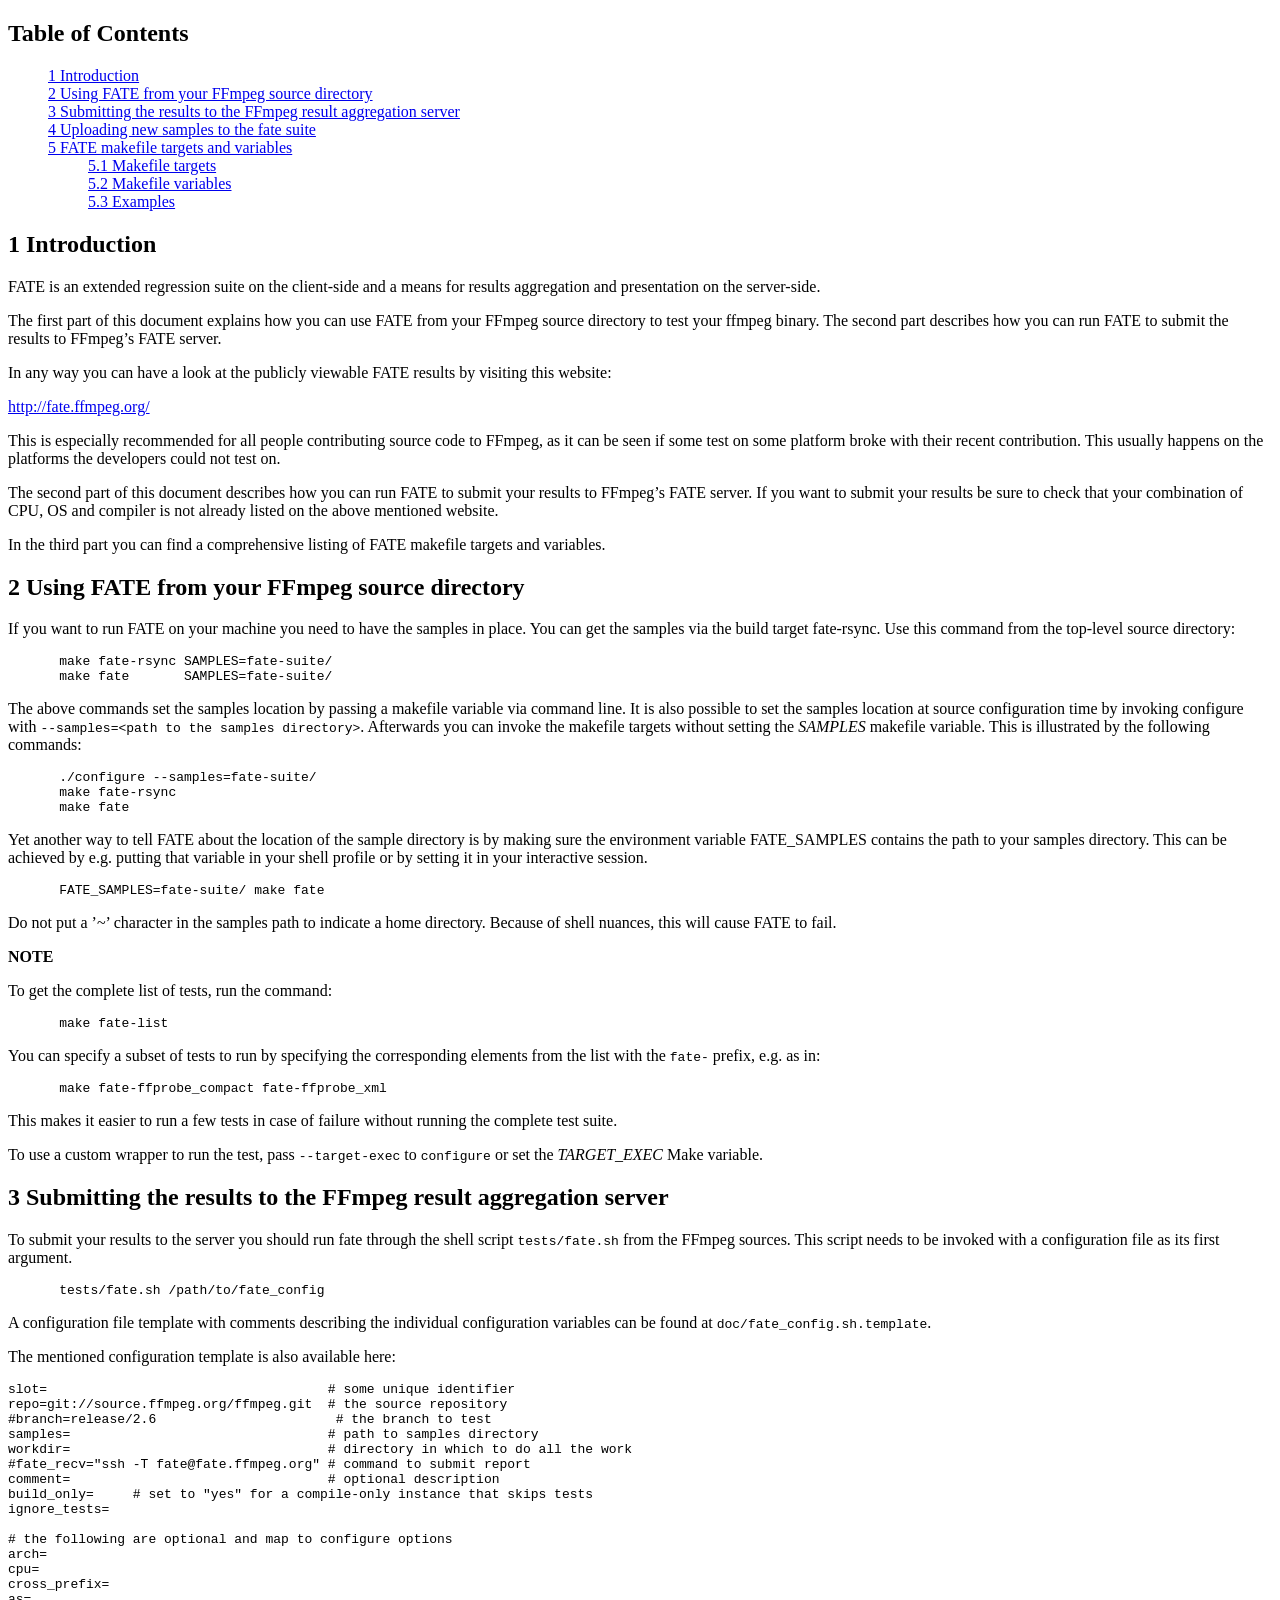
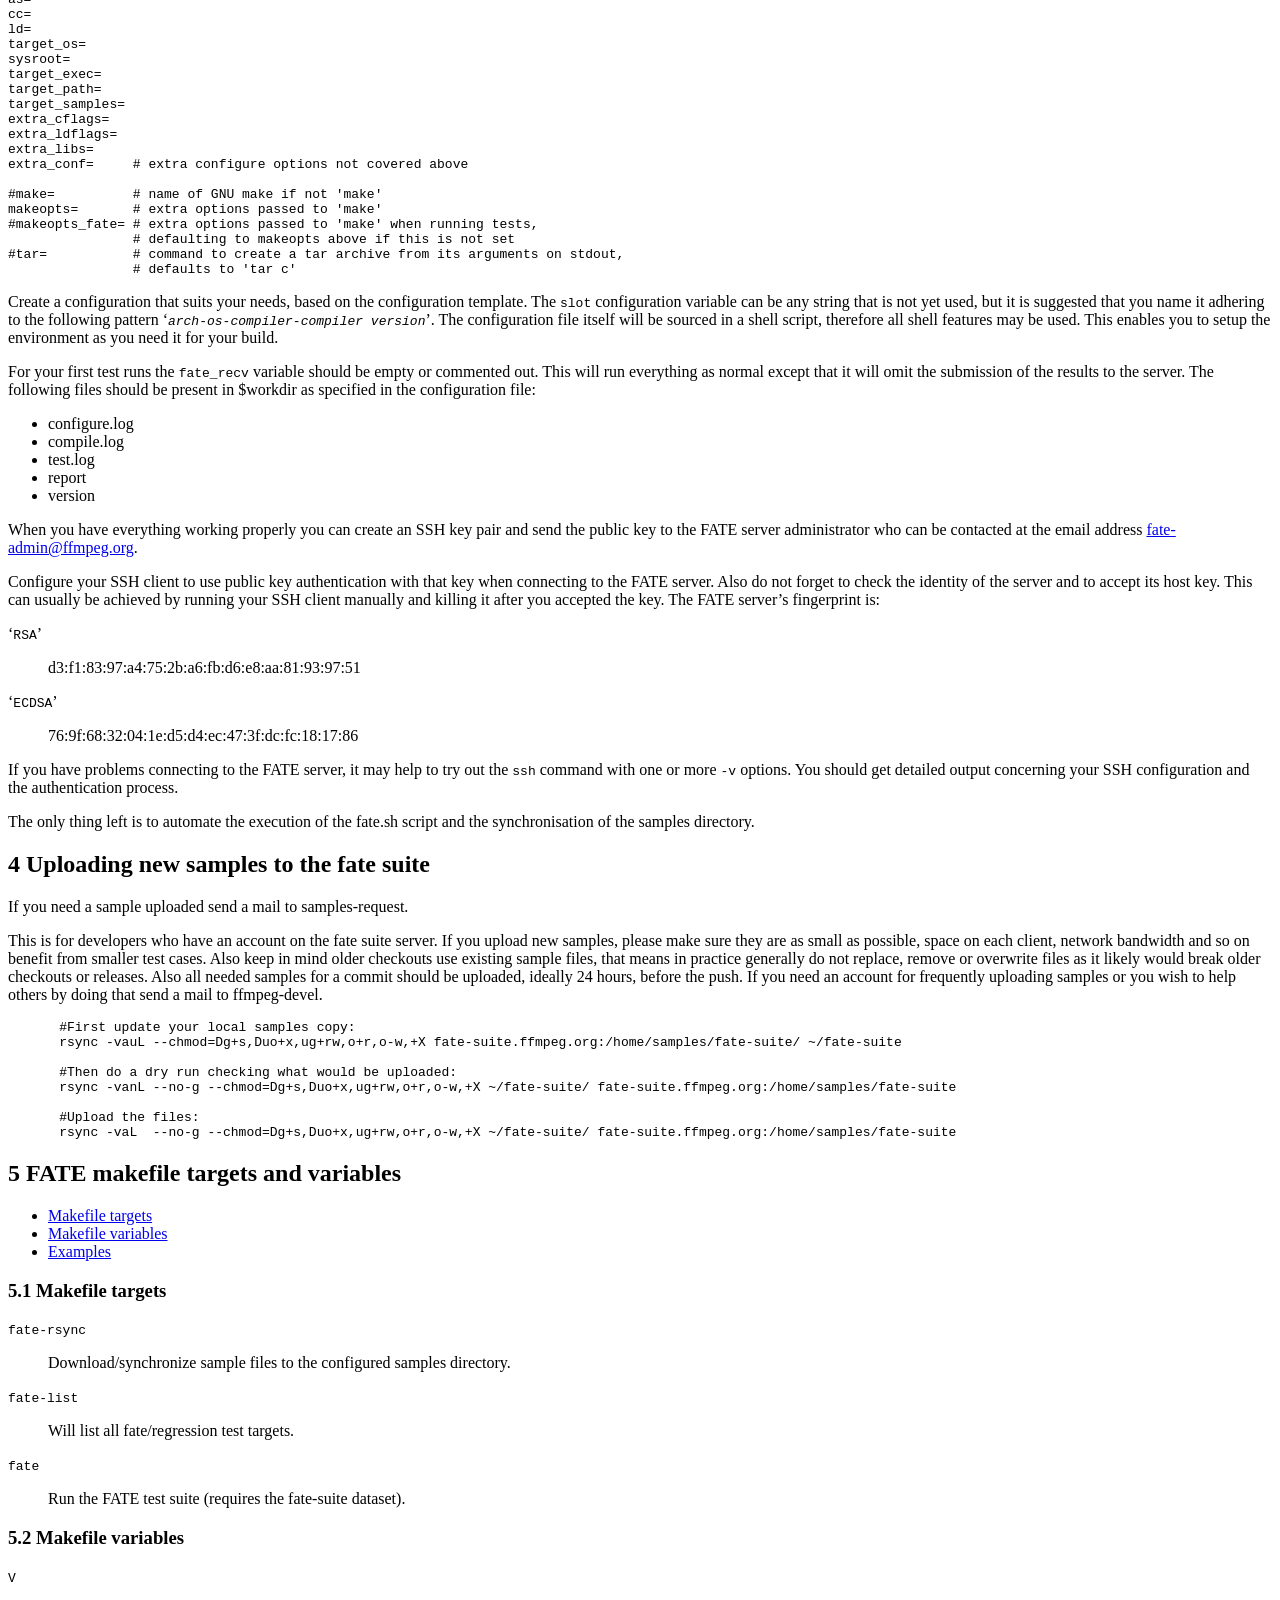
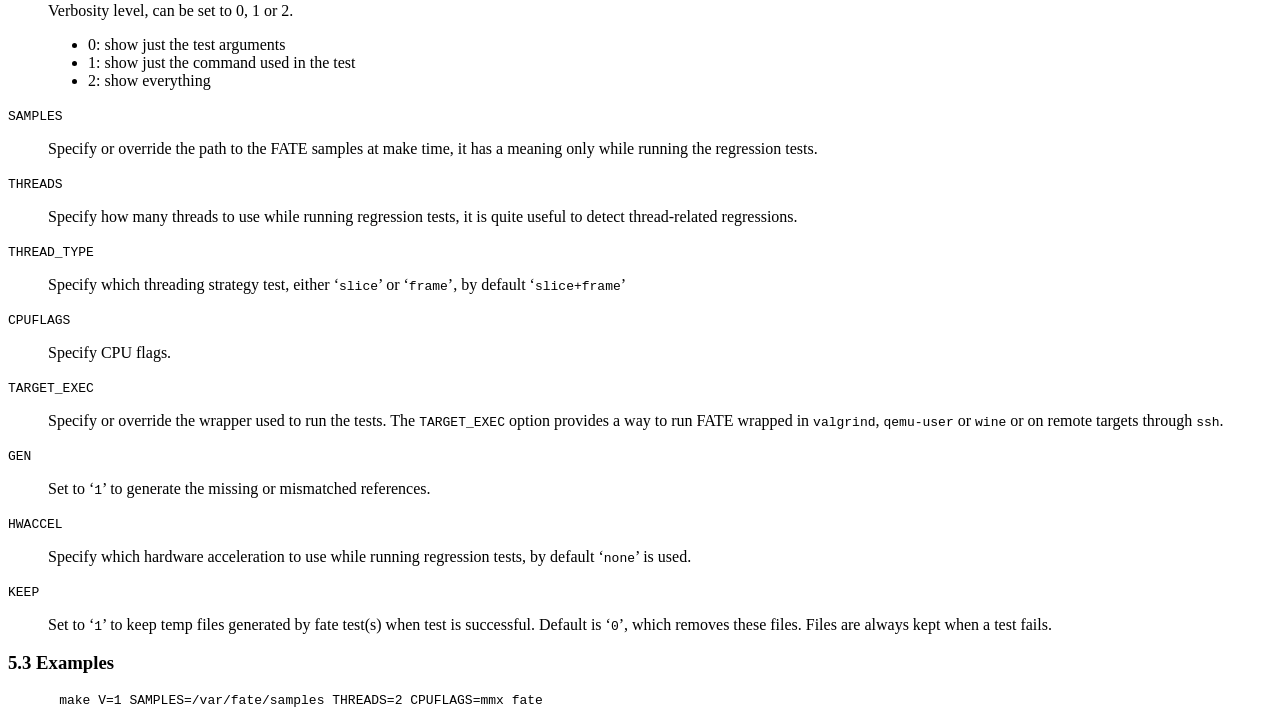
<file: test/ovr_lipsync/ffmpeg/doc/fate.html>
<!DOCTYPE html>
<html>
<!-- Created by GNU Texinfo 7.0.1, https://www.gnu.org/software/texinfo/ -->
<head>
<meta http-equiv="Content-Type" content="text/html; charset=utf-8">
<title>FFmpeg Automated Testing Environment</title>

<meta name="description" content="FFmpeg Automated Testing Environment">
<meta name="keywords" content="FFmpeg Automated Testing Environment">
<meta name="resource-type" content="document">
<meta name="distribution" content="global">
<meta name="Generator" content="makeinfo">
<meta name="viewport" content="width=device-width,initial-scale=1">

<link href="#Top" rel="start" title="Top">
<link href="#SEC_Contents" rel="contents" title="Table of Contents">
<style type="text/css">
<!--
div.example {margin-left: 3.2em}
ul.mark-bullet {list-style-type: disc}
ul.toc-numbered-mark {list-style: none}
-->
</style>


</head>

<body lang="en">


<div class="top-level-extent" id="Top">
<a class="top" id="SEC_Top"></a>

<div class="element-contents" id="SEC_Contents">
<h2 class="contents-heading">Table of Contents</h2>

<div class="contents">

<ul class="toc-numbered-mark">
  <li><a id="toc-Introduction" href="#Introduction">1 Introduction</a></li>
  <li><a id="toc-Using-FATE-from-your-FFmpeg-source-directory" href="#Using-FATE-from-your-FFmpeg-source-directory">2 Using FATE from your FFmpeg source directory</a></li>
  <li><a id="toc-Submitting-the-results-to-the-FFmpeg-result-aggregation-server" href="#Submitting-the-results-to-the-FFmpeg-result-aggregation-server">3 Submitting the results to the FFmpeg result aggregation server</a></li>
  <li><a id="toc-Uploading-new-samples-to-the-fate-suite" href="#Uploading-new-samples-to-the-fate-suite">4 Uploading new samples to the fate suite</a></li>
  <li><a id="toc-FATE-makefile-targets-and-variables" href="#FATE-makefile-targets-and-variables">5 FATE makefile targets and variables</a>
  <ul class="toc-numbered-mark">
    <li><a id="toc-Makefile-targets" href="#Makefile-targets">5.1 Makefile targets</a></li>
    <li><a id="toc-Makefile-variables" href="#Makefile-variables">5.2 Makefile variables</a></li>
    <li><a id="toc-Examples" href="#Examples">5.3 Examples</a></li>
  </ul></li>
</ul>
</div>
</div>
<div class="chapter-level-extent" id="Introduction">
<h2 class="chapter">1 Introduction</h2>

<p>FATE is an extended regression suite on the client-side and a means
for results aggregation and presentation on the server-side.
</p>
<p>The first part of this document explains how you can use FATE from
your FFmpeg source directory to test your ffmpeg binary. The second
part describes how you can run FATE to submit the results to FFmpeg&rsquo;s
FATE server.
</p>
<p>In any way you can have a look at the publicly viewable FATE results
by visiting this website:
</p>
<p><a class="url" href="http://fate.ffmpeg.org/">http://fate.ffmpeg.org/</a>
</p>
<p>This is especially recommended for all people contributing source
code to FFmpeg, as it can be seen if some test on some platform broke
with their recent contribution. This usually happens on the platforms
the developers could not test on.
</p>
<p>The second part of this document describes how you can run FATE to
submit your results to FFmpeg&rsquo;s FATE server. If you want to submit your
results be sure to check that your combination of CPU, OS and compiler
is not already listed on the above mentioned website.
</p>
<p>In the third part you can find a comprehensive listing of FATE makefile
targets and variables.
</p>

</div>
<div class="chapter-level-extent" id="Using-FATE-from-your-FFmpeg-source-directory">
<h2 class="chapter">2 Using FATE from your FFmpeg source directory</h2>

<p>If you want to run FATE on your machine you need to have the samples
in place. You can get the samples via the build target fate-rsync.
Use this command from the top-level source directory:
</p>
<div class="example">
<pre class="example-preformatted">make fate-rsync SAMPLES=fate-suite/
make fate       SAMPLES=fate-suite/
</pre></div>

<p>The above commands set the samples location by passing a makefile
variable via command line. It is also possible to set the samples
location at source configuration time by invoking configure with
<samp class="option">--samples=&lt;path to the samples directory&gt;</samp>. Afterwards you can
invoke the makefile targets without setting the <var class="var">SAMPLES</var> makefile
variable. This is illustrated by the following commands:
</p>
<div class="example">
<pre class="example-preformatted">./configure --samples=fate-suite/
make fate-rsync
make fate
</pre></div>

<p>Yet another way to tell FATE about the location of the sample
directory is by making sure the environment variable FATE_SAMPLES
contains the path to your samples directory. This can be achieved
by e.g. putting that variable in your shell profile or by setting
it in your interactive session.
</p>
<div class="example">
<pre class="example-preformatted">FATE_SAMPLES=fate-suite/ make fate
</pre></div>

<div class="float">
<p>Do not put a &rsquo;~&rsquo; character in the samples path to indicate a home
directory. Because of shell nuances, this will cause FATE to fail.
</p><div class="type-number-float"><p><strong class="strong">NOTE
</strong></p></div></div>
<p>To get the complete list of tests, run the command:
</p><div class="example">
<pre class="example-preformatted">make fate-list
</pre></div>

<p>You can specify a subset of tests to run by specifying the
corresponding elements from the list with the <code class="code">fate-</code> prefix,
e.g. as in:
</p><div class="example">
<pre class="example-preformatted">make fate-ffprobe_compact fate-ffprobe_xml
</pre></div>

<p>This makes it easier to run a few tests in case of failure without
running the complete test suite.
</p>
<p>To use a custom wrapper to run the test, pass <samp class="option">--target-exec</samp> to
<code class="command">configure</code> or set the <var class="var">TARGET_EXEC</var> Make variable.
</p>

</div>
<div class="chapter-level-extent" id="Submitting-the-results-to-the-FFmpeg-result-aggregation-server">
<h2 class="chapter">3 Submitting the results to the FFmpeg result aggregation server</h2>

<p>To submit your results to the server you should run fate through the
shell script <samp class="file">tests/fate.sh</samp> from the FFmpeg sources. This script needs
to be invoked with a configuration file as its first argument.
</p>
<div class="example">
<pre class="example-preformatted">tests/fate.sh /path/to/fate_config
</pre></div>

<p>A configuration file template with comments describing the individual
configuration variables can be found at <samp class="file">doc/fate_config.sh.template</samp>.
</p>
<p>The mentioned configuration template is also available here:
</p><pre class="verbatim">slot=                                    # some unique identifier
repo=git://source.ffmpeg.org/ffmpeg.git  # the source repository
#branch=release/2.6                       # the branch to test
samples=                                 # path to samples directory
workdir=                                 # directory in which to do all the work
#fate_recv=&quot;ssh -T fate@fate.ffmpeg.org&quot; # command to submit report
comment=                                 # optional description
build_only=     # set to &quot;yes&quot; for a compile-only instance that skips tests
ignore_tests=

# the following are optional and map to configure options
arch=
cpu=
cross_prefix=
as=
cc=
ld=
target_os=
sysroot=
target_exec=
target_path=
target_samples=
extra_cflags=
extra_ldflags=
extra_libs=
extra_conf=     # extra configure options not covered above

#make=          # name of GNU make if not 'make'
makeopts=       # extra options passed to 'make'
#makeopts_fate= # extra options passed to 'make' when running tests,
                # defaulting to makeopts above if this is not set
#tar=           # command to create a tar archive from its arguments on stdout,
                # defaults to 'tar c'
</pre>
<p>Create a configuration that suits your needs, based on the configuration
template. The <code class="env">slot</code> configuration variable can be any string that is not
yet used, but it is suggested that you name it adhering to the following
pattern &lsquo;<samp class="samp"><var class="var">arch</var>-<var class="var">os</var>-<var class="var">compiler</var>-<var class="var">compiler version</var></samp>&rsquo;. The
configuration file itself will be sourced in a shell script, therefore all
shell features may be used. This enables you to setup the environment as you
need it for your build.
</p>
<p>For your first test runs the <code class="env">fate_recv</code> variable should be empty or
commented out. This will run everything as normal except that it will omit
the submission of the results to the server. The following files should be
present in $workdir as specified in the configuration file:
</p>
<ul class="itemize mark-bullet">
<li>configure.log
    </li><li>compile.log
    </li><li>test.log
    </li><li>report
    </li><li>version
</li></ul>

<p>When you have everything working properly you can create an SSH key pair
and send the public key to the FATE server administrator who can be contacted
at the email address <a class="email" href="mailto:fate-admin@ffmpeg.org">fate-admin@ffmpeg.org</a>.
</p>
<p>Configure your SSH client to use public key authentication with that key
when connecting to the FATE server. Also do not forget to check the identity
of the server and to accept its host key. This can usually be achieved by
running your SSH client manually and killing it after you accepted the key.
The FATE server&rsquo;s fingerprint is:
</p>
<dl class="table">
<dt>&lsquo;<samp class="samp">RSA</samp>&rsquo;</dt>
<dd><p>d3:f1:83:97:a4:75:2b:a6:fb:d6:e8:aa:81:93:97:51
</p></dd>
<dt>&lsquo;<samp class="samp">ECDSA</samp>&rsquo;</dt>
<dd><p>76:9f:68:32:04:1e:d5:d4:ec:47:3f:dc:fc:18:17:86
</p></dd>
</dl>

<p>If you have problems connecting to the FATE server, it may help to try out
the <code class="command">ssh</code> command with one or more <samp class="option">-v</samp> options. You should
get detailed output concerning your SSH configuration and the authentication
process.
</p>
<p>The only thing left is to automate the execution of the fate.sh script and
the synchronisation of the samples directory.
</p>
</div>
<div class="chapter-level-extent" id="Uploading-new-samples-to-the-fate-suite">
<h2 class="chapter">4 Uploading new samples to the fate suite</h2>

<p>If you need a sample uploaded send a mail to samples-request.
</p>
<p>This is for developers who have an account on the fate suite server.
If you upload new samples, please make sure they are as small as possible,
space on each client, network bandwidth and so on benefit from smaller test cases.
Also keep in mind older checkouts use existing sample files, that means in
practice generally do not replace, remove or overwrite files as it likely would
break older checkouts or releases.
Also all needed samples for a commit should be uploaded, ideally 24
hours, before the push.
If you need an account for frequently uploading samples or you wish to help
others by doing that send a mail to ffmpeg-devel.
</p>
<div class="example">
<pre class="example-preformatted">#First update your local samples copy:
rsync -vauL --chmod=Dg+s,Duo+x,ug+rw,o+r,o-w,+X fate-suite.ffmpeg.org:/home/samples/fate-suite/ ~/fate-suite

#Then do a dry run checking what would be uploaded:
rsync -vanL --no-g --chmod=Dg+s,Duo+x,ug+rw,o+r,o-w,+X ~/fate-suite/ fate-suite.ffmpeg.org:/home/samples/fate-suite

#Upload the files:
rsync -vaL  --no-g --chmod=Dg+s,Duo+x,ug+rw,o+r,o-w,+X ~/fate-suite/ fate-suite.ffmpeg.org:/home/samples/fate-suite
</pre></div>


</div>
<div class="chapter-level-extent" id="FATE-makefile-targets-and-variables">
<h2 class="chapter">5 FATE makefile targets and variables</h2>

<ul class="mini-toc">
<li><a href="#Makefile-targets" accesskey="1">Makefile targets</a></li>
<li><a href="#Makefile-variables" accesskey="2">Makefile variables</a></li>
<li><a href="#Examples" accesskey="3">Examples</a></li>
</ul>
<div class="section-level-extent" id="Makefile-targets">
<h3 class="section">5.1 Makefile targets</h3>

<dl class="table">
<dt><samp class="option">fate-rsync</samp></dt>
<dd><p>Download/synchronize sample files to the configured samples directory.
</p>
</dd>
<dt><samp class="option">fate-list</samp></dt>
<dd><p>Will list all fate/regression test targets.
</p>
</dd>
<dt><samp class="option">fate</samp></dt>
<dd><p>Run the FATE test suite (requires the fate-suite dataset).
</p></dd>
</dl>

</div>
<div class="section-level-extent" id="Makefile-variables">
<h3 class="section">5.2 Makefile variables</h3>

<dl class="table">
<dt><code class="env">V</code></dt>
<dd><p>Verbosity level, can be set to 0, 1 or 2.
    </p><ul class="itemize mark-bullet">
<li>0: show just the test arguments
        </li><li>1: show just the command used in the test
        </li><li>2: show everything
    </li></ul>

</dd>
<dt><code class="env">SAMPLES</code></dt>
<dd><p>Specify or override the path to the FATE samples at make time, it has a
meaning only while running the regression tests.
</p>
</dd>
<dt><code class="env">THREADS</code></dt>
<dd><p>Specify how many threads to use while running regression tests, it is
quite useful to detect thread-related regressions.
</p>
</dd>
<dt><code class="env">THREAD_TYPE</code></dt>
<dd><p>Specify which threading strategy test, either &lsquo;<samp class="samp">slice</samp>&rsquo; or &lsquo;<samp class="samp">frame</samp>&rsquo;,
by default &lsquo;<samp class="samp">slice+frame</samp>&rsquo;
</p>
</dd>
<dt><code class="env">CPUFLAGS</code></dt>
<dd><p>Specify CPU flags.
</p>
</dd>
<dt><code class="env">TARGET_EXEC</code></dt>
<dd><p>Specify or override the wrapper used to run the tests.
The <code class="env">TARGET_EXEC</code> option provides a way to run FATE wrapped in
<code class="command">valgrind</code>, <code class="command">qemu-user</code> or <code class="command">wine</code> or on remote targets
through <code class="command">ssh</code>.
</p>
</dd>
<dt><code class="env">GEN</code></dt>
<dd><p>Set to &lsquo;<samp class="samp">1</samp>&rsquo; to generate the missing or mismatched references.
</p>
</dd>
<dt><code class="env">HWACCEL</code></dt>
<dd><p>Specify which hardware acceleration to use while running regression tests,
by default &lsquo;<samp class="samp">none</samp>&rsquo; is used.
</p>
</dd>
<dt><code class="env">KEEP</code></dt>
<dd><p>Set to &lsquo;<samp class="samp">1</samp>&rsquo; to keep temp files generated by fate test(s) when test is successful.
Default is &lsquo;<samp class="samp">0</samp>&rsquo;, which removes these files. Files are always kept when a test
fails.
</p>
</dd>
</dl>

</div>
<div class="section-level-extent" id="Examples">
<h3 class="section">5.3 Examples</h3>

<div class="example">
<pre class="example-preformatted">make V=1 SAMPLES=/var/fate/samples THREADS=2 CPUFLAGS=mmx fate
</pre></div>
</div>
</div>
</div>



</body>
</html>
</file>
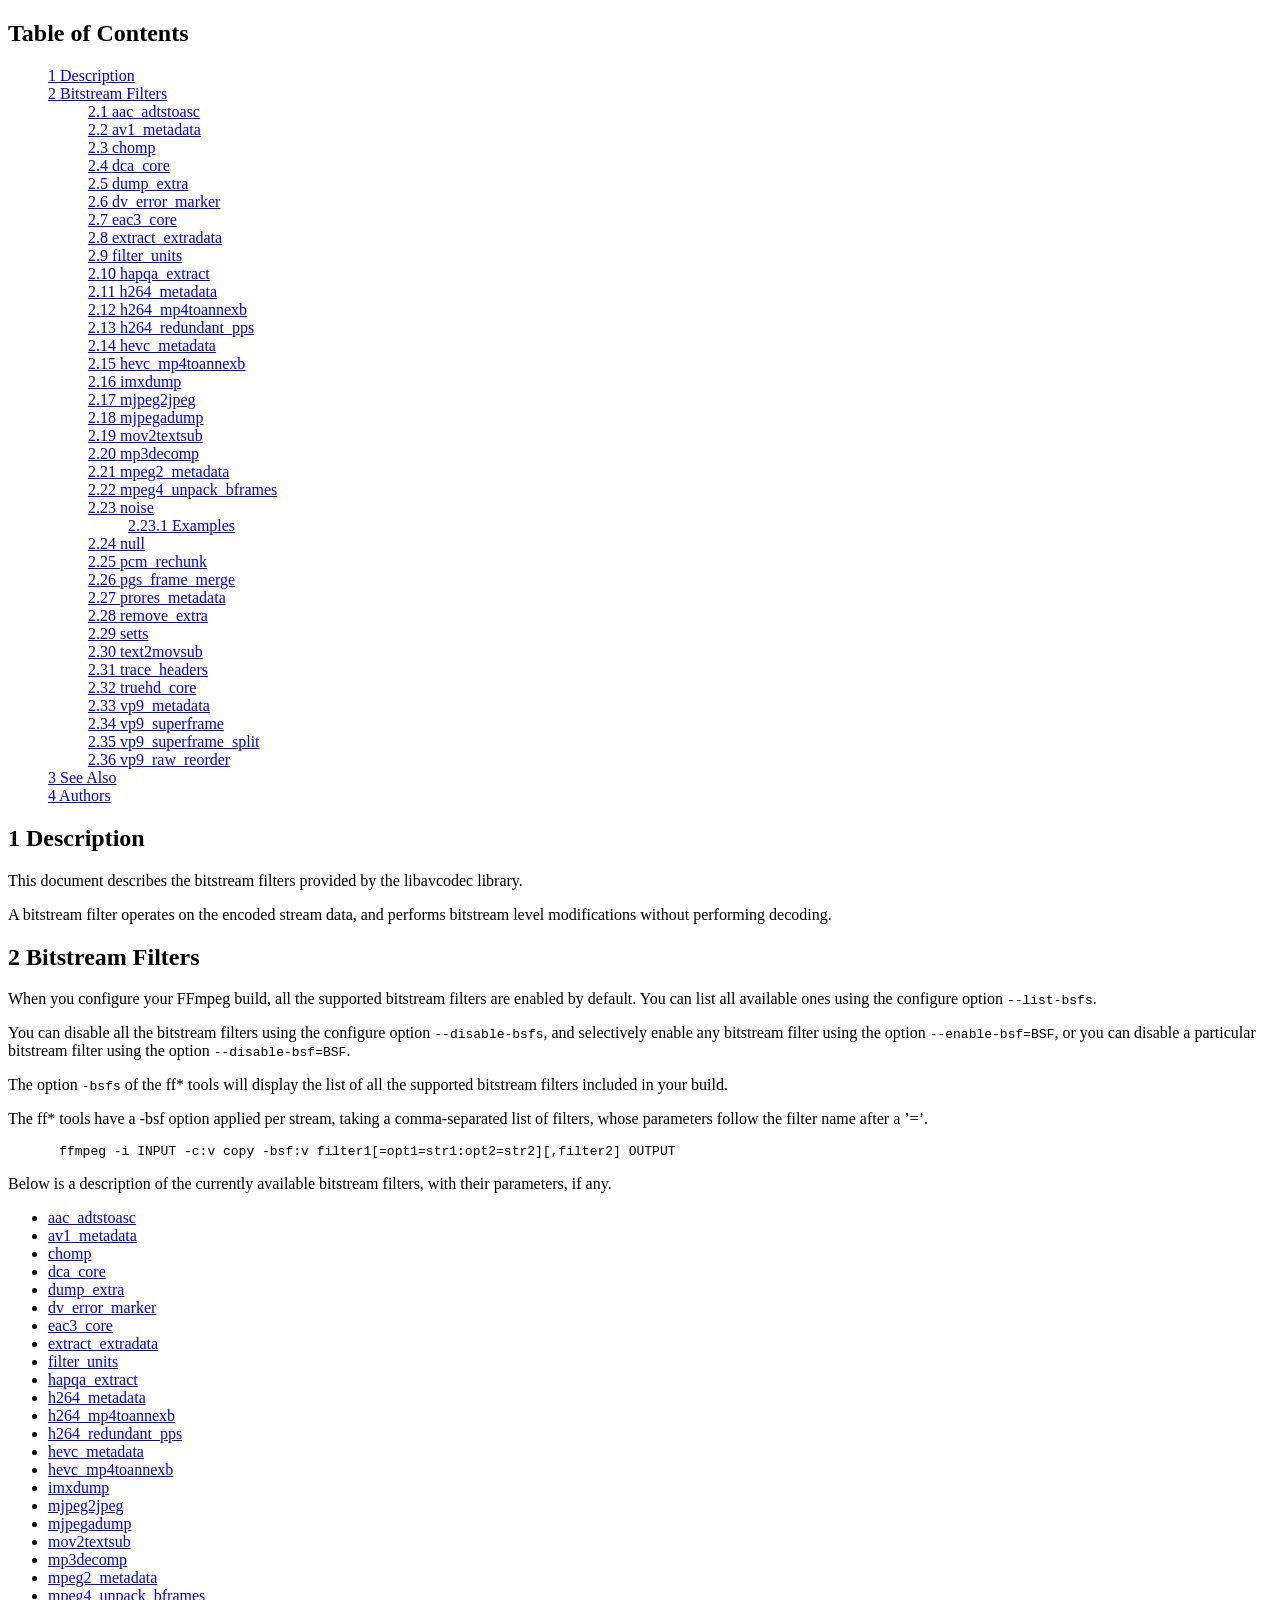
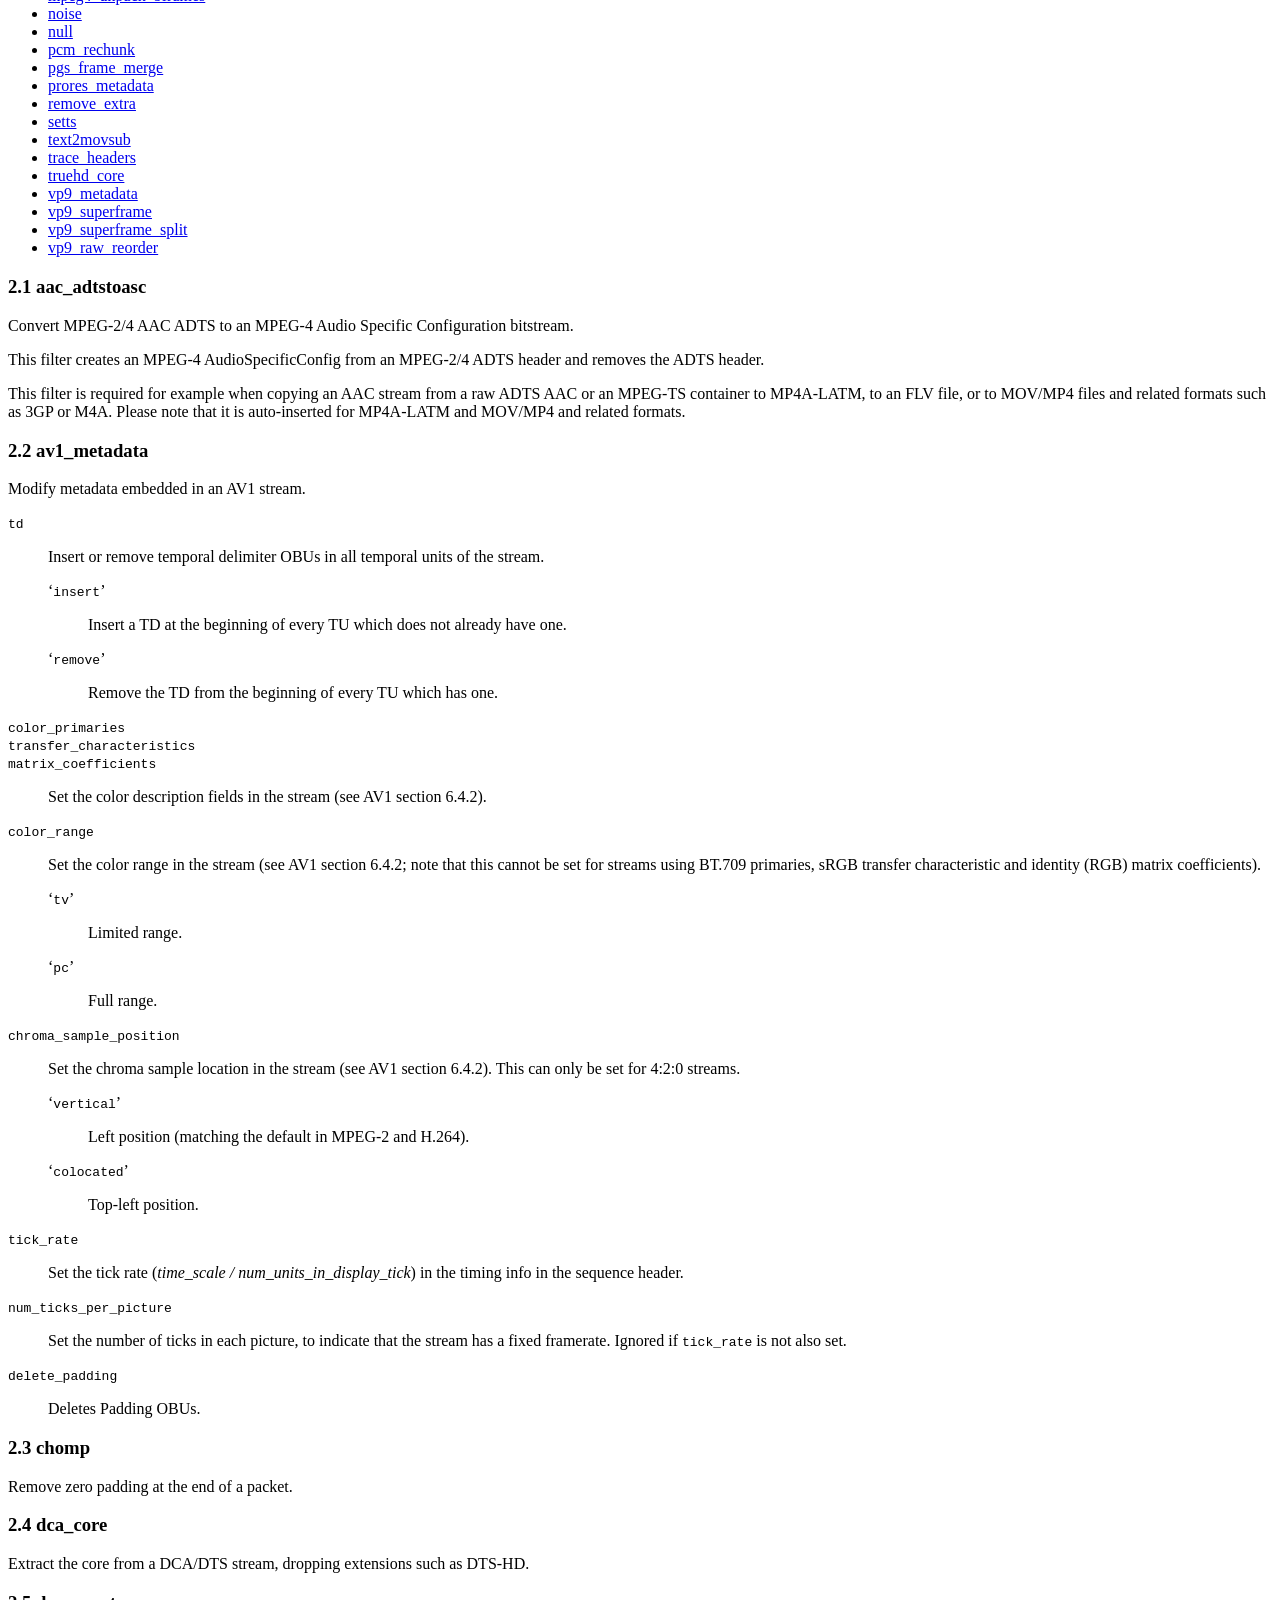
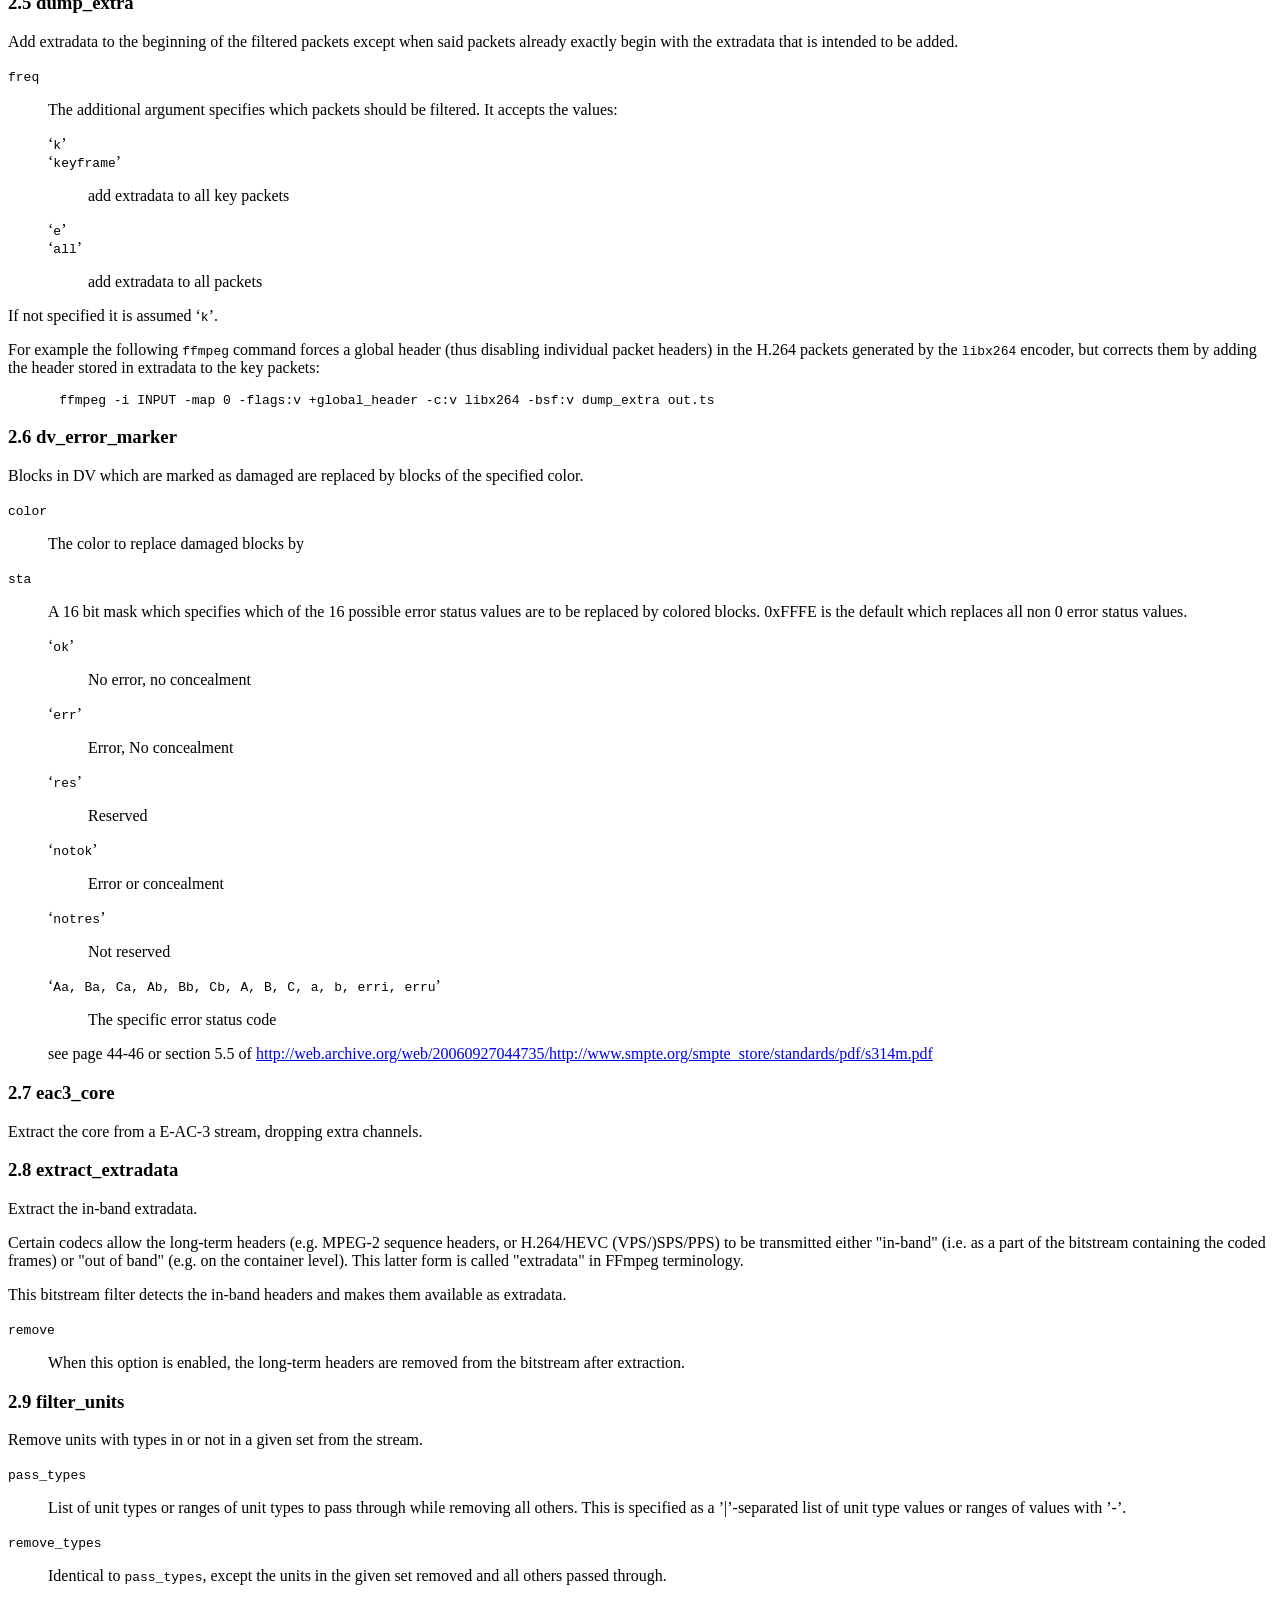
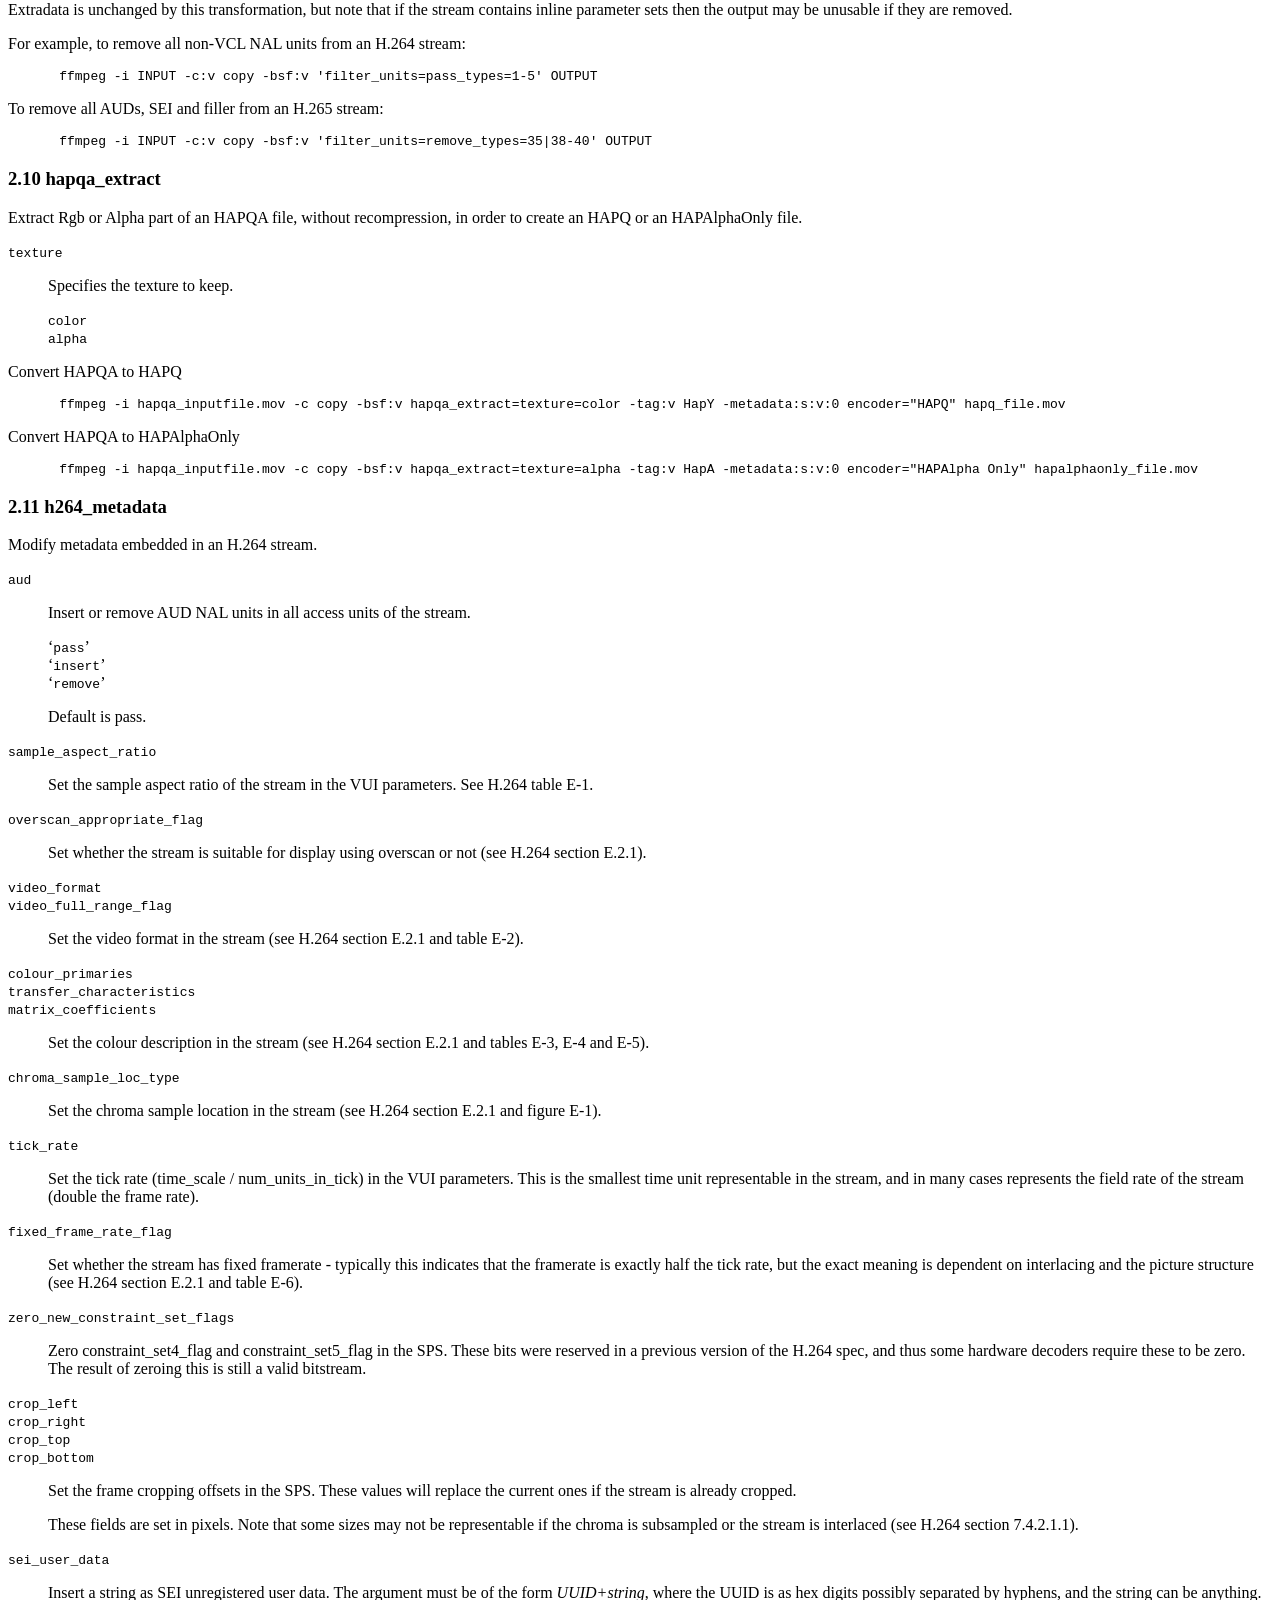
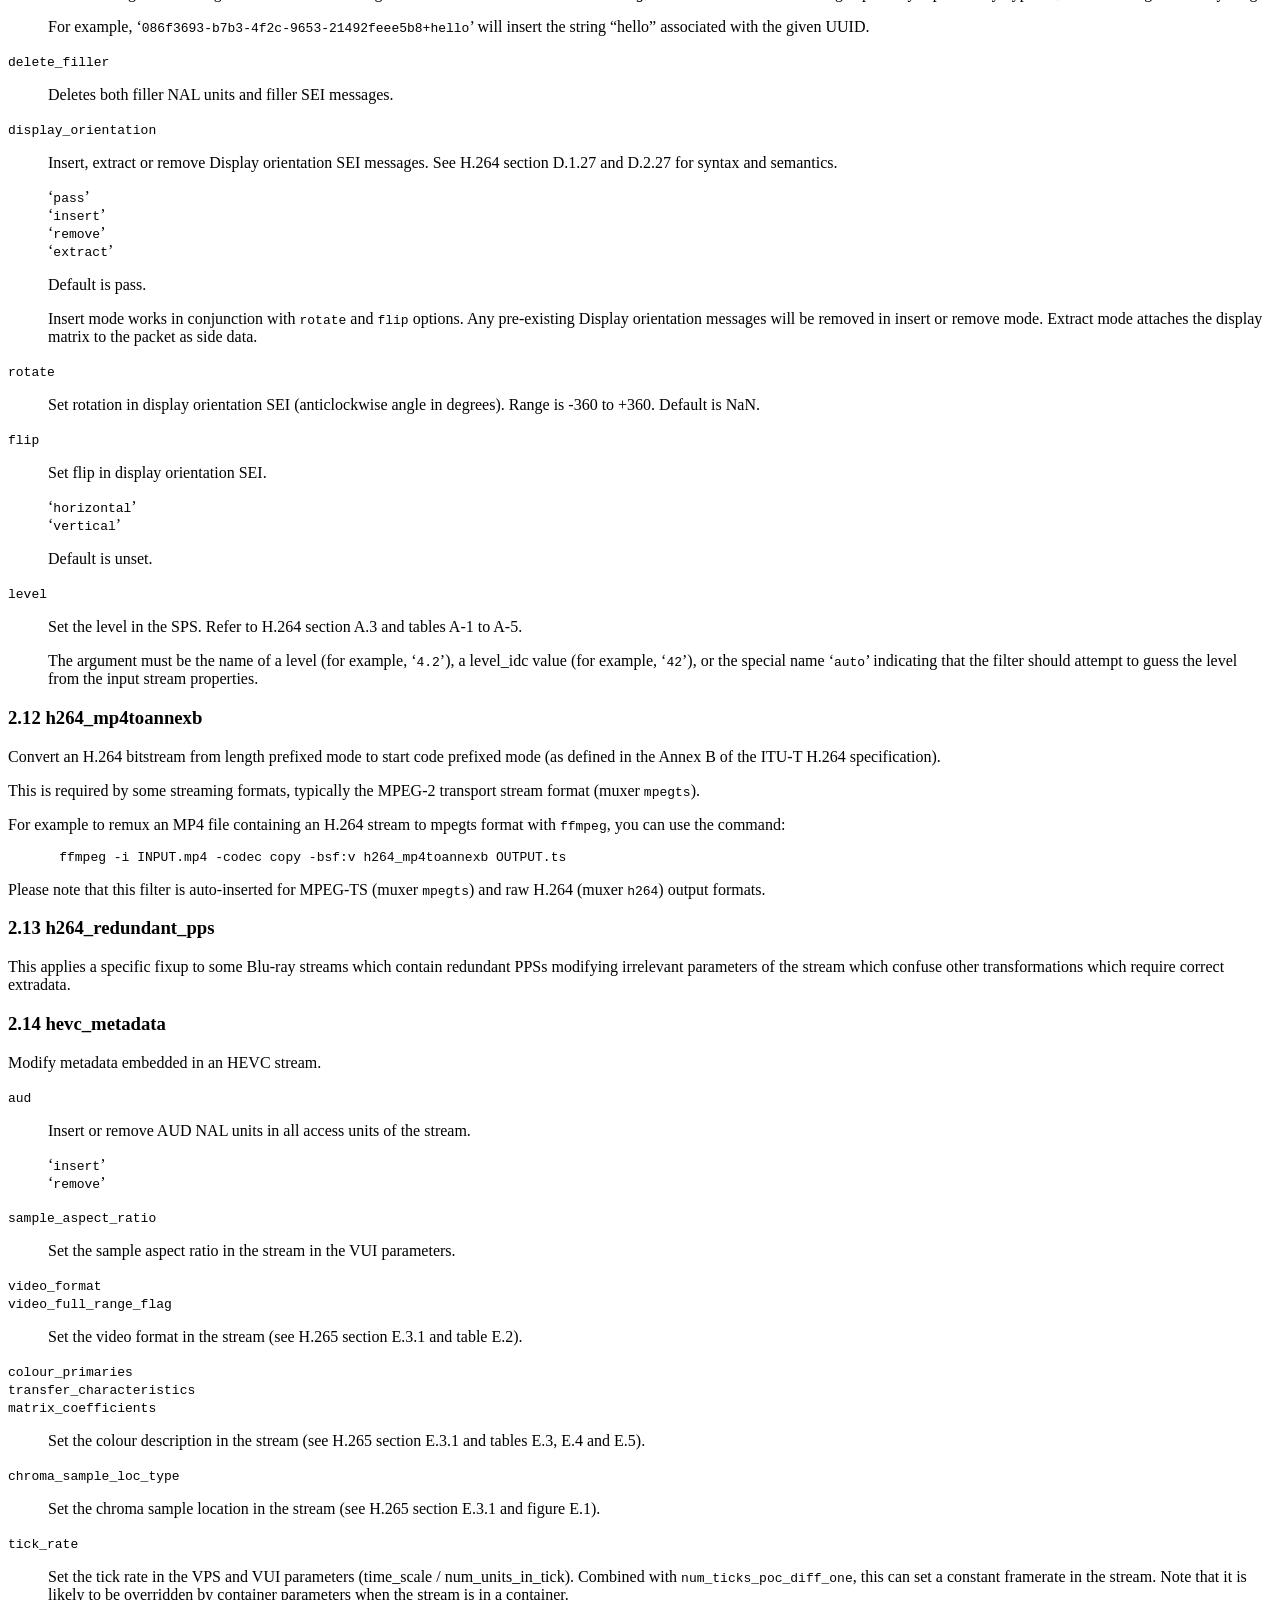
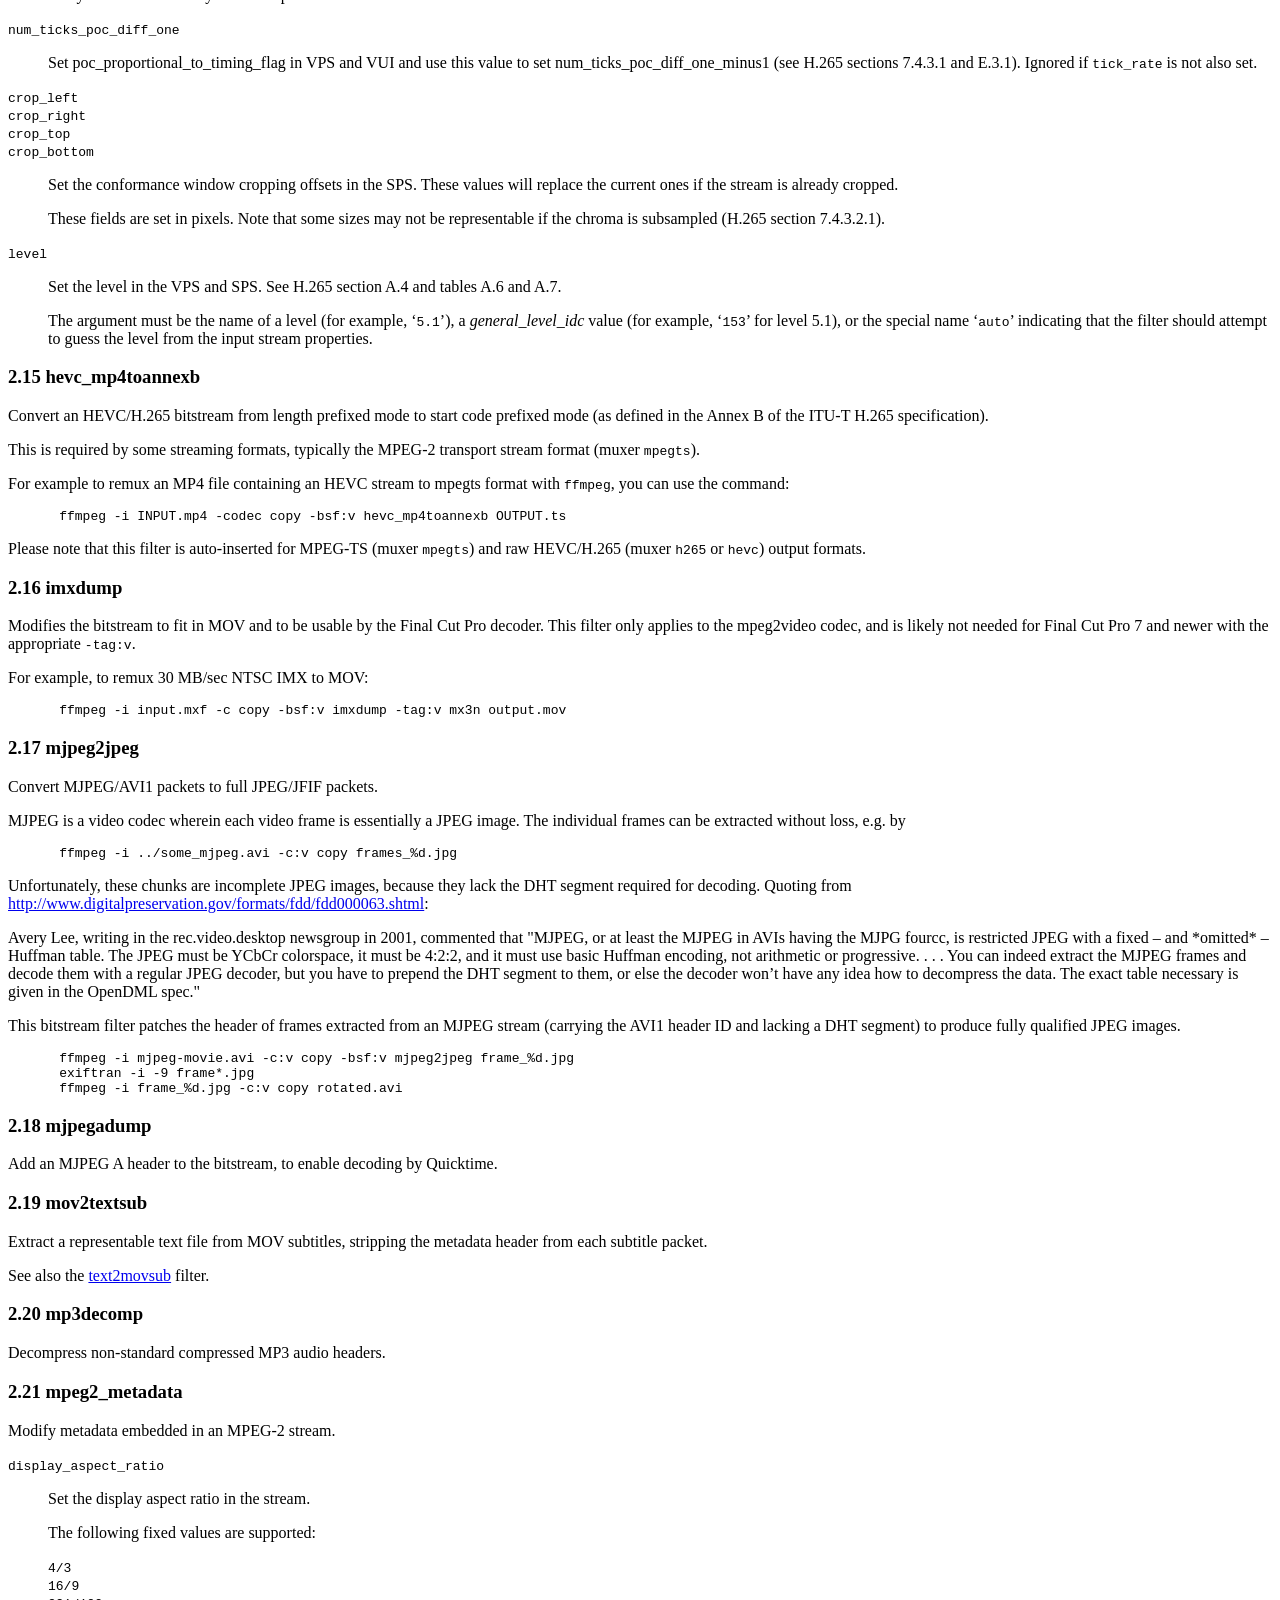
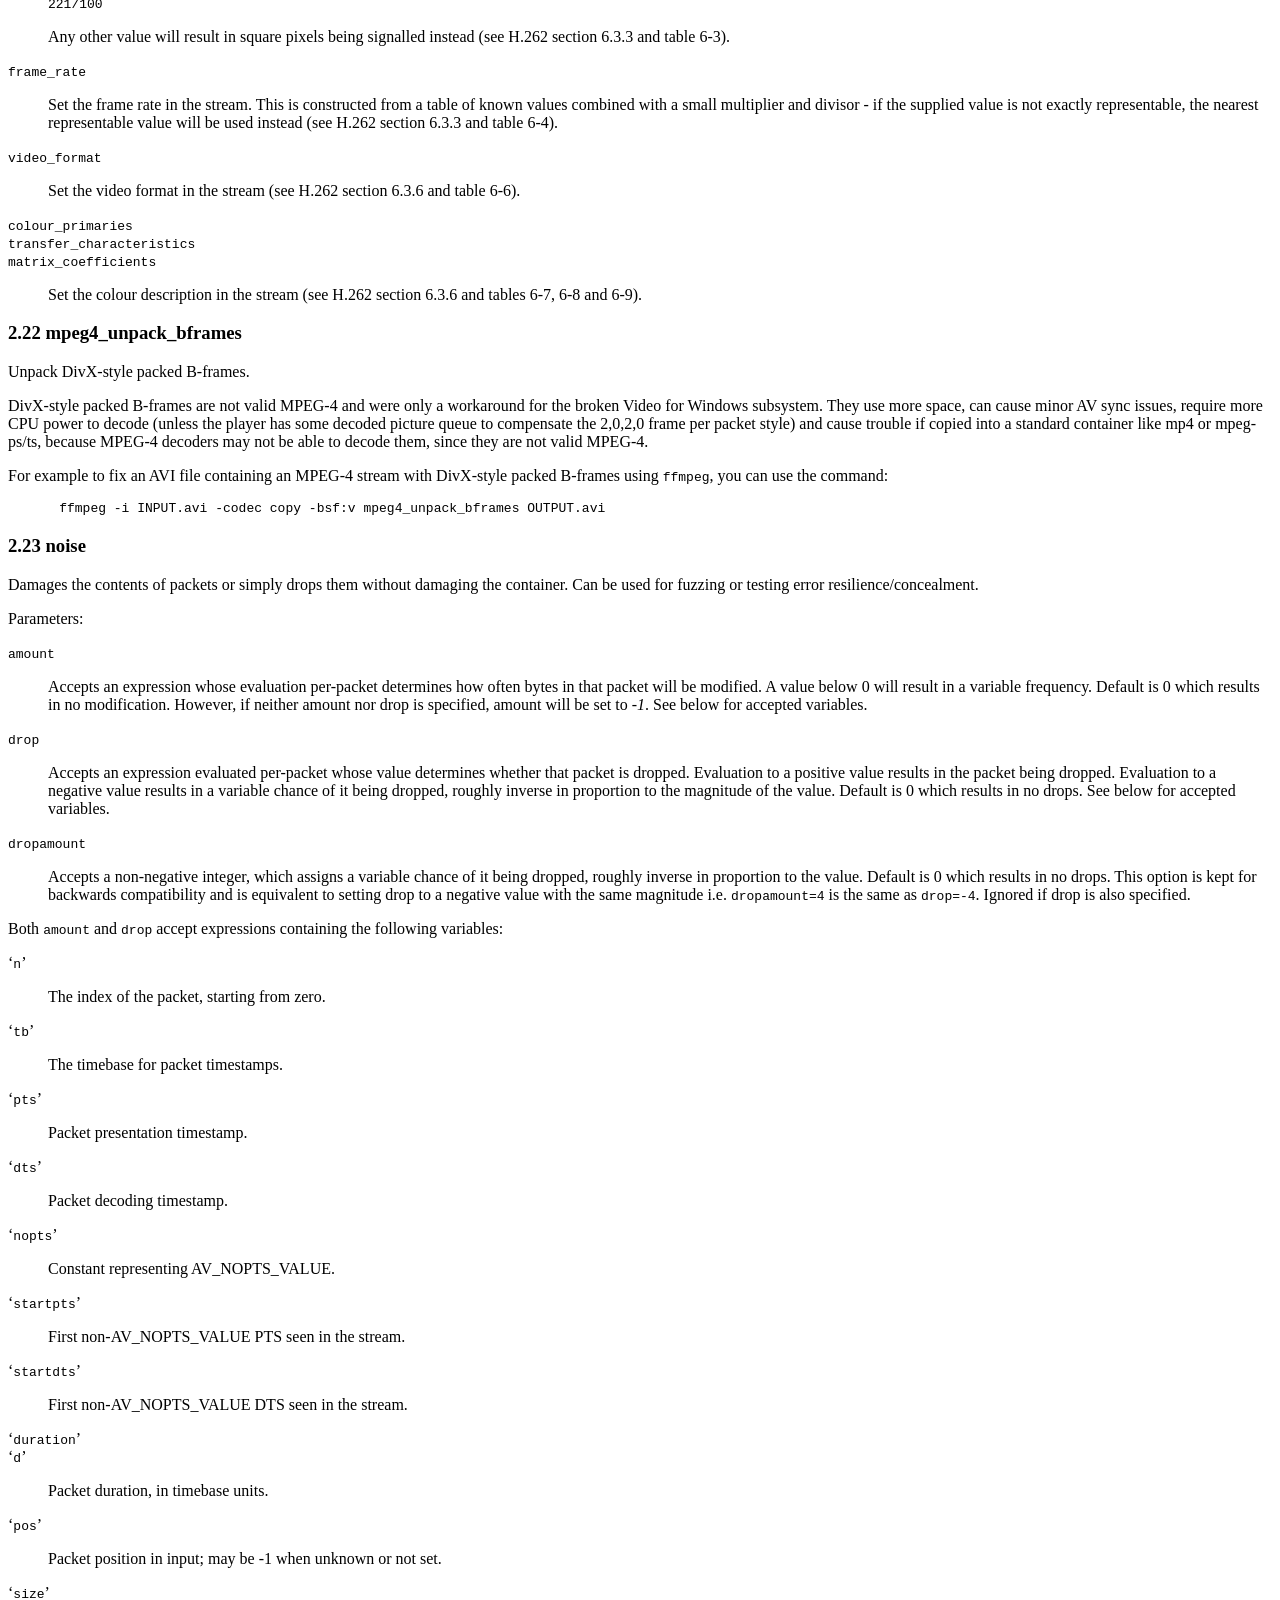
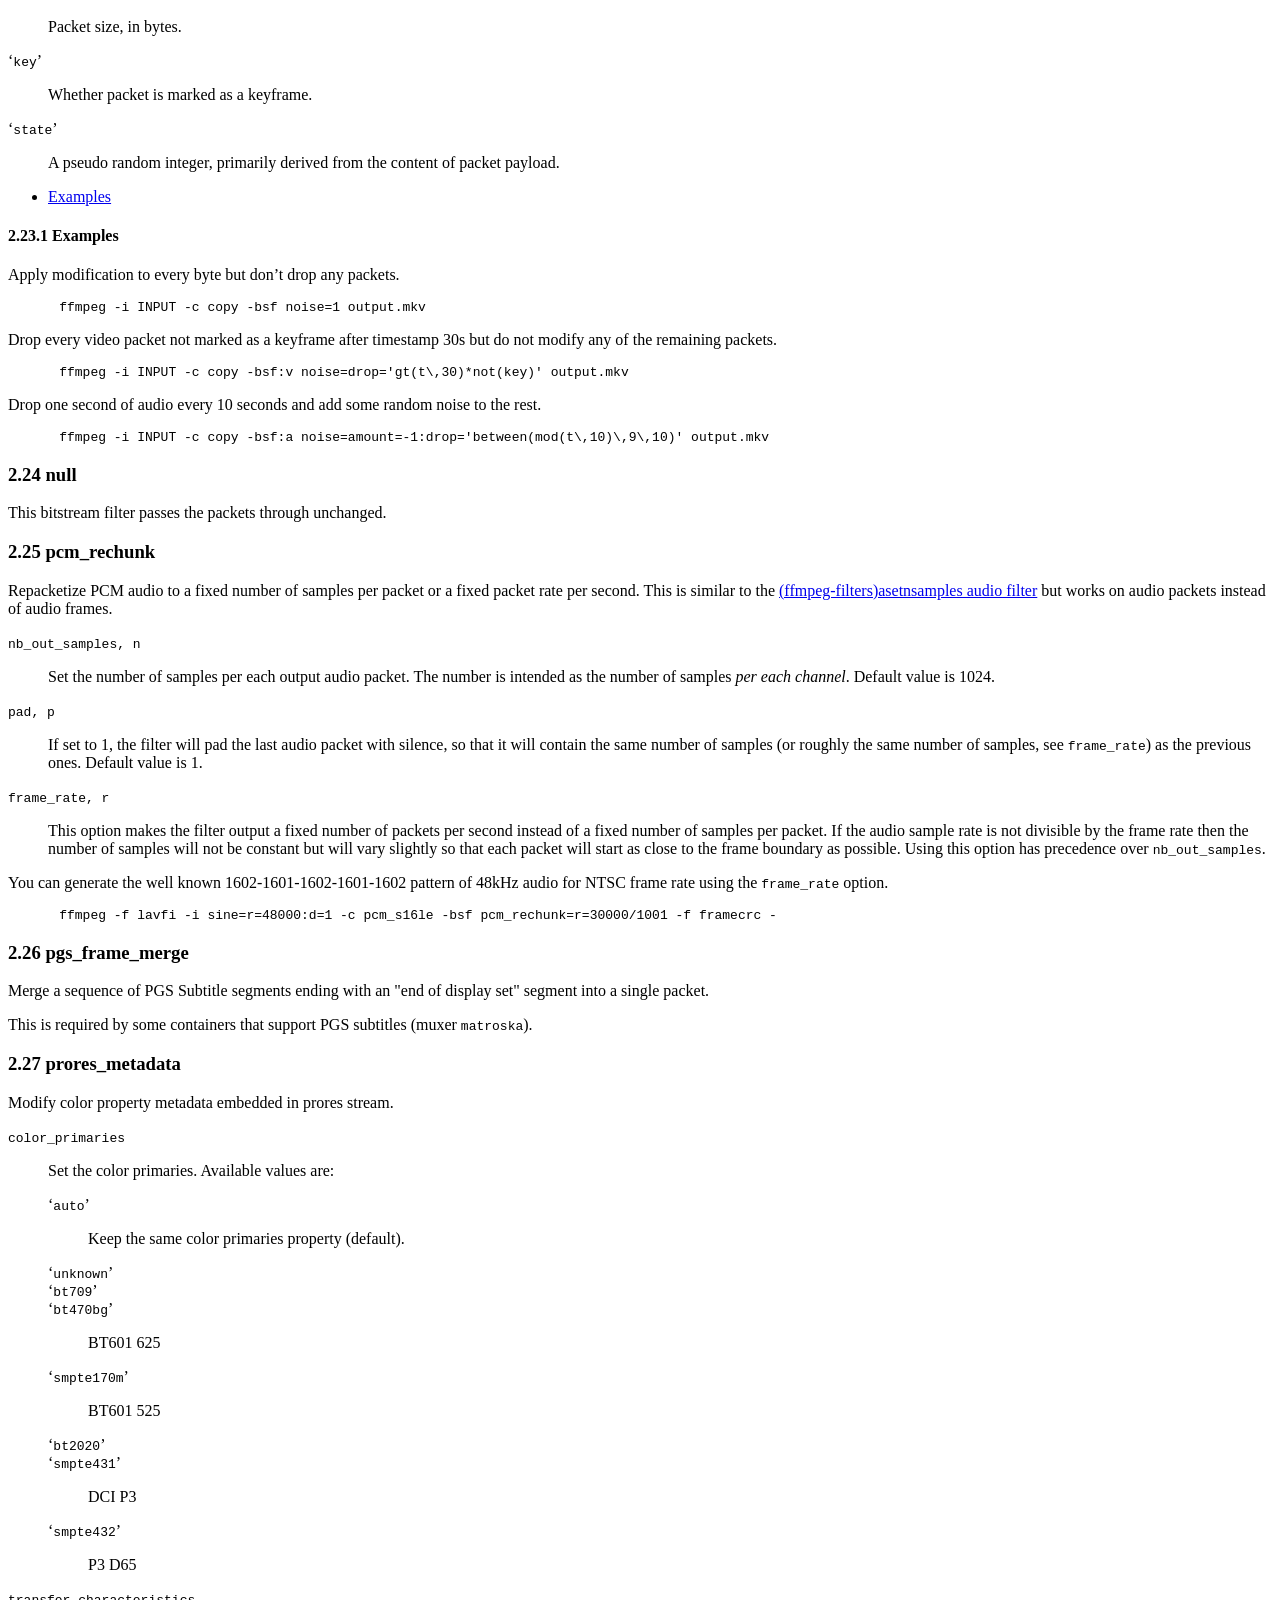
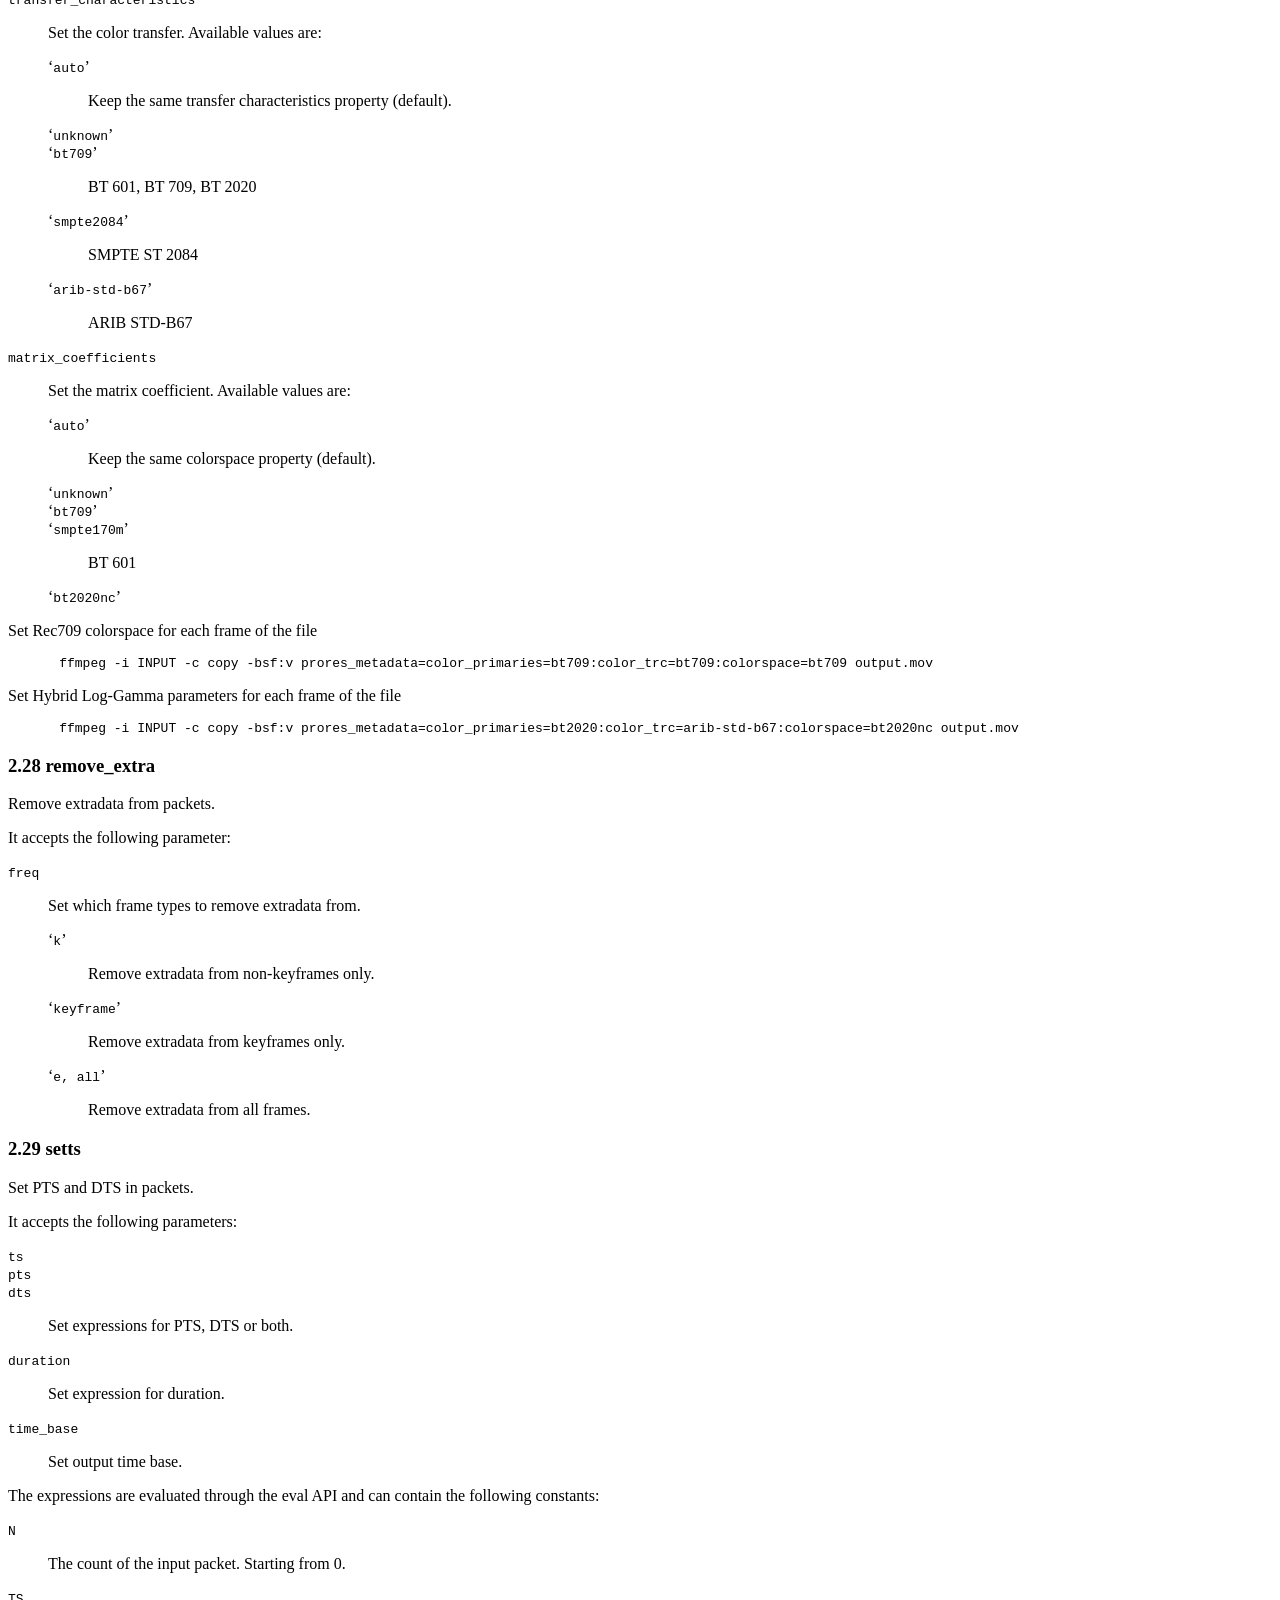
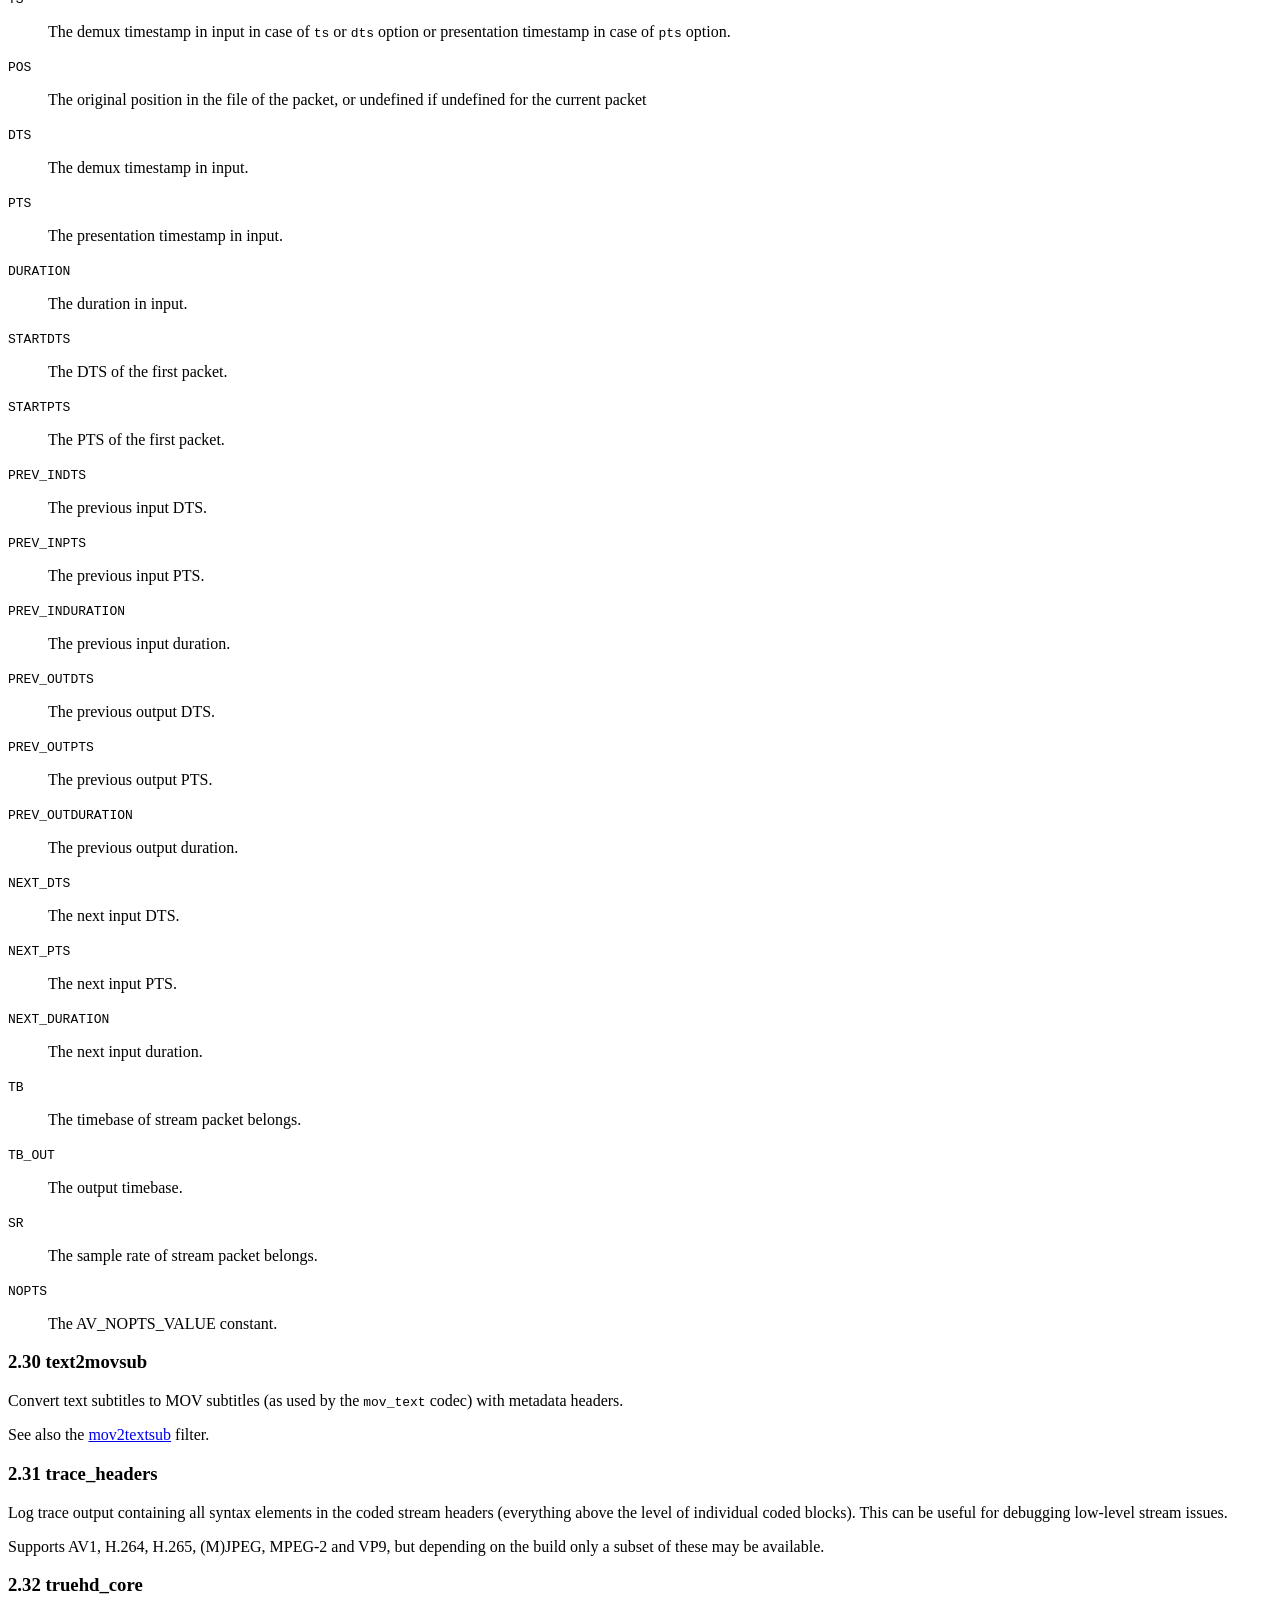
<file: test/ovr_lipsync/ffmpeg/doc/ffmpeg-bitstream-filters.html>
<!DOCTYPE html>
<html>
<!-- Created by GNU Texinfo 7.0.1, https://www.gnu.org/software/texinfo/ -->
<head>
<meta http-equiv="Content-Type" content="text/html; charset=utf-8">
<title>FFmpeg Bitstream Filters Documentation</title>

<meta name="description" content="FFmpeg Bitstream Filters Documentation">
<meta name="keywords" content="FFmpeg Bitstream Filters Documentation">
<meta name="resource-type" content="document">
<meta name="distribution" content="global">
<meta name="Generator" content="makeinfo">
<meta name="viewport" content="width=device-width,initial-scale=1">

<link href="#SEC_Contents" rel="contents" title="Table of Contents">
<style type="text/css">
<!--
div.example {margin-left: 3.2em}
ul.toc-numbered-mark {list-style: none}
-->
</style>


</head>

<body lang="en">


<div class="top-level-extent" id="SEC_Top">


<div class="element-contents" id="SEC_Contents">
<h2 class="contents-heading">Table of Contents</h2>

<div class="contents">

<ul class="toc-numbered-mark">
  <li><a id="toc-Description" href="#Description">1 Description</a></li>
  <li><a id="toc-Bitstream-Filters" href="#Bitstream-Filters">2 Bitstream Filters</a>
  <ul class="toc-numbered-mark">
    <li><a id="toc-aac_005fadtstoasc" href="#aac_005fadtstoasc">2.1 aac_adtstoasc</a></li>
    <li><a id="toc-av1_005fmetadata" href="#av1_005fmetadata">2.2 av1_metadata</a></li>
    <li><a id="toc-chomp" href="#chomp">2.3 chomp</a></li>
    <li><a id="toc-dca_005fcore" href="#dca_005fcore">2.4 dca_core</a></li>
    <li><a id="toc-dump_005fextra" href="#dump_005fextra">2.5 dump_extra</a></li>
    <li><a id="toc-dv_005ferror_005fmarker" href="#dv_005ferror_005fmarker">2.6 dv_error_marker</a></li>
    <li><a id="toc-eac3_005fcore" href="#eac3_005fcore">2.7 eac3_core</a></li>
    <li><a id="toc-extract_005fextradata" href="#extract_005fextradata">2.8 extract_extradata</a></li>
    <li><a id="toc-filter_005funits" href="#filter_005funits">2.9 filter_units</a></li>
    <li><a id="toc-hapqa_005fextract" href="#hapqa_005fextract">2.10 hapqa_extract</a></li>
    <li><a id="toc-h264_005fmetadata" href="#h264_005fmetadata">2.11 h264_metadata</a></li>
    <li><a id="toc-h264_005fmp4toannexb" href="#h264_005fmp4toannexb">2.12 h264_mp4toannexb</a></li>
    <li><a id="toc-h264_005fredundant_005fpps" href="#h264_005fredundant_005fpps">2.13 h264_redundant_pps</a></li>
    <li><a id="toc-hevc_005fmetadata" href="#hevc_005fmetadata">2.14 hevc_metadata</a></li>
    <li><a id="toc-hevc_005fmp4toannexb" href="#hevc_005fmp4toannexb">2.15 hevc_mp4toannexb</a></li>
    <li><a id="toc-imxdump" href="#imxdump">2.16 imxdump</a></li>
    <li><a id="toc-mjpeg2jpeg" href="#mjpeg2jpeg">2.17 mjpeg2jpeg</a></li>
    <li><a id="toc-mjpegadump" href="#mjpegadump">2.18 mjpegadump</a></li>
    <li><a id="toc-mov2textsub-1" href="#mov2textsub-1">2.19 mov2textsub</a></li>
    <li><a id="toc-mp3decomp" href="#mp3decomp">2.20 mp3decomp</a></li>
    <li><a id="toc-mpeg2_005fmetadata" href="#mpeg2_005fmetadata">2.21 mpeg2_metadata</a></li>
    <li><a id="toc-mpeg4_005funpack_005fbframes" href="#mpeg4_005funpack_005fbframes">2.22 mpeg4_unpack_bframes</a></li>
    <li><a id="toc-noise" href="#noise">2.23 noise</a>
    <ul class="toc-numbered-mark">
      <li><a id="toc-Examples" href="#Examples">2.23.1 Examples</a></li>
    </ul></li>
    <li><a id="toc-null" href="#null">2.24 null</a></li>
    <li><a id="toc-pcm_005frechunk" href="#pcm_005frechunk">2.25 pcm_rechunk</a></li>
    <li><a id="toc-pgs_005fframe_005fmerge" href="#pgs_005fframe_005fmerge">2.26 pgs_frame_merge</a></li>
    <li><a id="toc-prores_005fmetadata" href="#prores_005fmetadata">2.27 prores_metadata</a></li>
    <li><a id="toc-remove_005fextra" href="#remove_005fextra">2.28 remove_extra</a></li>
    <li><a id="toc-setts" href="#setts">2.29 setts</a></li>
    <li><a id="toc-text2movsub-1" href="#text2movsub-1">2.30 text2movsub</a></li>
    <li><a id="toc-trace_005fheaders" href="#trace_005fheaders">2.31 trace_headers</a></li>
    <li><a id="toc-truehd_005fcore" href="#truehd_005fcore">2.32 truehd_core</a></li>
    <li><a id="toc-vp9_005fmetadata" href="#vp9_005fmetadata">2.33 vp9_metadata</a></li>
    <li><a id="toc-vp9_005fsuperframe" href="#vp9_005fsuperframe">2.34 vp9_superframe</a></li>
    <li><a id="toc-vp9_005fsuperframe_005fsplit" href="#vp9_005fsuperframe_005fsplit">2.35 vp9_superframe_split</a></li>
    <li><a id="toc-vp9_005fraw_005freorder" href="#vp9_005fraw_005freorder">2.36 vp9_raw_reorder</a></li>
  </ul></li>
  <li><a id="toc-See-Also" href="#See-Also">3 See Also</a></li>
  <li><a id="toc-Authors" href="#Authors">4 Authors</a></li>
</ul>
</div>
</div>
<div class="chapter-level-extent" id="Description">
<h2 class="chapter">1 Description</h2>

<p>This document describes the bitstream filters provided by the
libavcodec library.
</p>
<p>A bitstream filter operates on the encoded stream data, and performs
bitstream level modifications without performing decoding.
</p>

</div>
<div class="chapter-level-extent" id="Bitstream-Filters">
<h2 class="chapter">2 Bitstream Filters</h2>

<p>When you configure your FFmpeg build, all the supported bitstream
filters are enabled by default. You can list all available ones using
the configure option <code class="code">--list-bsfs</code>.
</p>
<p>You can disable all the bitstream filters using the configure option
<code class="code">--disable-bsfs</code>, and selectively enable any bitstream filter using
the option <code class="code">--enable-bsf=BSF</code>, or you can disable a particular
bitstream filter using the option <code class="code">--disable-bsf=BSF</code>.
</p>
<p>The option <code class="code">-bsfs</code> of the ff* tools will display the list of
all the supported bitstream filters included in your build.
</p>
<p>The ff* tools have a -bsf option applied per stream, taking a
comma-separated list of filters, whose parameters follow the filter
name after a &rsquo;=&rsquo;.
</p>
<div class="example">
<pre class="example-preformatted">ffmpeg -i INPUT -c:v copy -bsf:v filter1[=opt1=str1:opt2=str2][,filter2] OUTPUT
</pre></div>

<p>Below is a description of the currently available bitstream filters,
with their parameters, if any.
</p>
<ul class="mini-toc">
<li><a href="#aac_005fadtstoasc" accesskey="1">aac_adtstoasc</a></li>
<li><a href="#av1_005fmetadata" accesskey="2">av1_metadata</a></li>
<li><a href="#chomp" accesskey="3">chomp</a></li>
<li><a href="#dca_005fcore" accesskey="4">dca_core</a></li>
<li><a href="#dump_005fextra" accesskey="5">dump_extra</a></li>
<li><a href="#dv_005ferror_005fmarker" accesskey="6">dv_error_marker</a></li>
<li><a href="#eac3_005fcore" accesskey="7">eac3_core</a></li>
<li><a href="#extract_005fextradata" accesskey="8">extract_extradata</a></li>
<li><a href="#filter_005funits" accesskey="9">filter_units</a></li>
<li><a href="#hapqa_005fextract">hapqa_extract</a></li>
<li><a href="#h264_005fmetadata">h264_metadata</a></li>
<li><a href="#h264_005fmp4toannexb">h264_mp4toannexb</a></li>
<li><a href="#h264_005fredundant_005fpps">h264_redundant_pps</a></li>
<li><a href="#hevc_005fmetadata">hevc_metadata</a></li>
<li><a href="#hevc_005fmp4toannexb">hevc_mp4toannexb</a></li>
<li><a href="#imxdump">imxdump</a></li>
<li><a href="#mjpeg2jpeg">mjpeg2jpeg</a></li>
<li><a href="#mjpegadump">mjpegadump</a></li>
<li><a href="#mov2textsub-1">mov2textsub</a></li>
<li><a href="#mp3decomp">mp3decomp</a></li>
<li><a href="#mpeg2_005fmetadata">mpeg2_metadata</a></li>
<li><a href="#mpeg4_005funpack_005fbframes">mpeg4_unpack_bframes</a></li>
<li><a href="#noise">noise</a></li>
<li><a href="#null">null</a></li>
<li><a href="#pcm_005frechunk">pcm_rechunk</a></li>
<li><a href="#pgs_005fframe_005fmerge">pgs_frame_merge</a></li>
<li><a href="#prores_005fmetadata">prores_metadata</a></li>
<li><a href="#remove_005fextra">remove_extra</a></li>
<li><a href="#setts">setts</a></li>
<li><a href="#text2movsub-1">text2movsub</a></li>
<li><a href="#trace_005fheaders">trace_headers</a></li>
<li><a href="#truehd_005fcore">truehd_core</a></li>
<li><a href="#vp9_005fmetadata">vp9_metadata</a></li>
<li><a href="#vp9_005fsuperframe">vp9_superframe</a></li>
<li><a href="#vp9_005fsuperframe_005fsplit">vp9_superframe_split</a></li>
<li><a href="#vp9_005fraw_005freorder">vp9_raw_reorder</a></li>
</ul>
<div class="section-level-extent" id="aac_005fadtstoasc">
<h3 class="section">2.1 aac_adtstoasc</h3>

<p>Convert MPEG-2/4 AAC ADTS to an MPEG-4 Audio Specific Configuration
bitstream.
</p>
<p>This filter creates an MPEG-4 AudioSpecificConfig from an MPEG-2/4
ADTS header and removes the ADTS header.
</p>
<p>This filter is required for example when copying an AAC stream from a
raw ADTS AAC or an MPEG-TS container to MP4A-LATM, to an FLV file, or
to MOV/MP4 files and related formats such as 3GP or M4A. Please note
that it is auto-inserted for MP4A-LATM and MOV/MP4 and related formats.
</p>
</div>
<div class="section-level-extent" id="av1_005fmetadata">
<h3 class="section">2.2 av1_metadata</h3>

<p>Modify metadata embedded in an AV1 stream.
</p>
<dl class="table">
<dt><samp class="option">td</samp></dt>
<dd><p>Insert or remove temporal delimiter OBUs in all temporal units of the
stream.
</p>
<dl class="table">
<dt>&lsquo;<samp class="samp">insert</samp>&rsquo;</dt>
<dd><p>Insert a TD at the beginning of every TU which does not already have one.
</p></dd>
<dt>&lsquo;<samp class="samp">remove</samp>&rsquo;</dt>
<dd><p>Remove the TD from the beginning of every TU which has one.
</p></dd>
</dl>

</dd>
<dt><samp class="option">color_primaries</samp></dt>
<dt><samp class="option">transfer_characteristics</samp></dt>
<dt><samp class="option">matrix_coefficients</samp></dt>
<dd><p>Set the color description fields in the stream (see AV1 section 6.4.2).
</p>
</dd>
<dt><samp class="option">color_range</samp></dt>
<dd><p>Set the color range in the stream (see AV1 section 6.4.2; note that
this cannot be set for streams using BT.709 primaries, sRGB transfer
characteristic and identity (RGB) matrix coefficients).
</p><dl class="table">
<dt>&lsquo;<samp class="samp">tv</samp>&rsquo;</dt>
<dd><p>Limited range.
</p></dd>
<dt>&lsquo;<samp class="samp">pc</samp>&rsquo;</dt>
<dd><p>Full range.
</p></dd>
</dl>

</dd>
<dt><samp class="option">chroma_sample_position</samp></dt>
<dd><p>Set the chroma sample location in the stream (see AV1 section 6.4.2).
This can only be set for 4:2:0 streams.
</p>
<dl class="table">
<dt>&lsquo;<samp class="samp">vertical</samp>&rsquo;</dt>
<dd><p>Left position (matching the default in MPEG-2 and H.264).
</p></dd>
<dt>&lsquo;<samp class="samp">colocated</samp>&rsquo;</dt>
<dd><p>Top-left position.
</p></dd>
</dl>

</dd>
<dt><samp class="option">tick_rate</samp></dt>
<dd><p>Set the tick rate (<em class="emph">time_scale / num_units_in_display_tick</em>) in
the timing info in the sequence header.
</p></dd>
<dt><samp class="option">num_ticks_per_picture</samp></dt>
<dd><p>Set the number of ticks in each picture, to indicate that the stream
has a fixed framerate.  Ignored if <samp class="option">tick_rate</samp> is not also set.
</p>
</dd>
<dt><samp class="option">delete_padding</samp></dt>
<dd><p>Deletes Padding OBUs.
</p>
</dd>
</dl>

</div>
<div class="section-level-extent" id="chomp">
<h3 class="section">2.3 chomp</h3>

<p>Remove zero padding at the end of a packet.
</p>
</div>
<div class="section-level-extent" id="dca_005fcore">
<h3 class="section">2.4 dca_core</h3>

<p>Extract the core from a DCA/DTS stream, dropping extensions such as
DTS-HD.
</p>
</div>
<div class="section-level-extent" id="dump_005fextra">
<h3 class="section">2.5 dump_extra</h3>

<p>Add extradata to the beginning of the filtered packets except when
said packets already exactly begin with the extradata that is intended
to be added.
</p>
<dl class="table">
<dt><samp class="option">freq</samp></dt>
<dd><p>The additional argument specifies which packets should be filtered.
It accepts the values:
</p><dl class="table">
<dt>&lsquo;<samp class="samp">k</samp>&rsquo;</dt>
<dt>&lsquo;<samp class="samp">keyframe</samp>&rsquo;</dt>
<dd><p>add extradata to all key packets
</p>
</dd>
<dt>&lsquo;<samp class="samp">e</samp>&rsquo;</dt>
<dt>&lsquo;<samp class="samp">all</samp>&rsquo;</dt>
<dd><p>add extradata to all packets
</p></dd>
</dl>
</dd>
</dl>

<p>If not specified it is assumed &lsquo;<samp class="samp">k</samp>&rsquo;.
</p>
<p>For example the following <code class="command">ffmpeg</code> command forces a global
header (thus disabling individual packet headers) in the H.264 packets
generated by the <code class="code">libx264</code> encoder, but corrects them by adding
the header stored in extradata to the key packets:
</p><div class="example">
<pre class="example-preformatted">ffmpeg -i INPUT -map 0 -flags:v +global_header -c:v libx264 -bsf:v dump_extra out.ts
</pre></div>

</div>
<div class="section-level-extent" id="dv_005ferror_005fmarker">
<h3 class="section">2.6 dv_error_marker</h3>

<p>Blocks in DV which are marked as damaged are replaced by blocks of the specified color.
</p>
<dl class="table">
<dt><samp class="option">color</samp></dt>
<dd><p>The color to replace damaged blocks by
</p></dd>
<dt><samp class="option">sta</samp></dt>
<dd><p>A 16 bit mask which specifies which of the 16 possible error status values are
to be replaced by colored blocks. 0xFFFE is the default which replaces all non 0
error status values.
</p><dl class="table">
<dt>&lsquo;<samp class="samp">ok</samp>&rsquo;</dt>
<dd><p>No error, no concealment
</p></dd>
<dt>&lsquo;<samp class="samp">err</samp>&rsquo;</dt>
<dd><p>Error, No concealment
</p></dd>
<dt>&lsquo;<samp class="samp">res</samp>&rsquo;</dt>
<dd><p>Reserved
</p></dd>
<dt>&lsquo;<samp class="samp">notok</samp>&rsquo;</dt>
<dd><p>Error or concealment
</p></dd>
<dt>&lsquo;<samp class="samp">notres</samp>&rsquo;</dt>
<dd><p>Not reserved
</p></dd>
<dt>&lsquo;<samp class="samp">Aa, Ba, Ca, Ab, Bb, Cb, A, B, C, a, b, erri, erru</samp>&rsquo;</dt>
<dd><p>The specific error status code
</p></dd>
</dl>
<p>see page 44-46 or section 5.5 of
<a class="url" href="http://web.archive.org/web/20060927044735/http://www.smpte.org/smpte_store/standards/pdf/s314m.pdf">http://web.archive.org/web/20060927044735/http://www.smpte.org/smpte_store/standards/pdf/s314m.pdf</a>
</p>
</dd>
</dl>

</div>
<div class="section-level-extent" id="eac3_005fcore">
<h3 class="section">2.7 eac3_core</h3>

<p>Extract the core from a E-AC-3 stream, dropping extra channels.
</p>
</div>
<div class="section-level-extent" id="extract_005fextradata">
<h3 class="section">2.8 extract_extradata</h3>

<p>Extract the in-band extradata.
</p>
<p>Certain codecs allow the long-term headers (e.g. MPEG-2 sequence headers,
or H.264/HEVC (VPS/)SPS/PPS) to be transmitted either &quot;in-band&quot; (i.e. as a part
of the bitstream containing the coded frames) or &quot;out of band&quot; (e.g. on the
container level). This latter form is called &quot;extradata&quot; in FFmpeg terminology.
</p>
<p>This bitstream filter detects the in-band headers and makes them available as
extradata.
</p>
<dl class="table">
<dt><samp class="option">remove</samp></dt>
<dd><p>When this option is enabled, the long-term headers are removed from the
bitstream after extraction.
</p></dd>
</dl>

</div>
<div class="section-level-extent" id="filter_005funits">
<h3 class="section">2.9 filter_units</h3>

<p>Remove units with types in or not in a given set from the stream.
</p>
<dl class="table">
<dt><samp class="option">pass_types</samp></dt>
<dd><p>List of unit types or ranges of unit types to pass through while removing
all others.  This is specified as a &rsquo;|&rsquo;-separated list of unit type values
or ranges of values with &rsquo;-&rsquo;.
</p>
</dd>
<dt><samp class="option">remove_types</samp></dt>
<dd><p>Identical to <samp class="option">pass_types</samp>, except the units in the given set
removed and all others passed through.
</p></dd>
</dl>

<p>Extradata is unchanged by this transformation, but note that if the stream
contains inline parameter sets then the output may be unusable if they are
removed.
</p>
<p>For example, to remove all non-VCL NAL units from an H.264 stream:
</p><div class="example">
<pre class="example-preformatted">ffmpeg -i INPUT -c:v copy -bsf:v 'filter_units=pass_types=1-5' OUTPUT
</pre></div>

<p>To remove all AUDs, SEI and filler from an H.265 stream:
</p><div class="example">
<pre class="example-preformatted">ffmpeg -i INPUT -c:v copy -bsf:v 'filter_units=remove_types=35|38-40' OUTPUT
</pre></div>

</div>
<div class="section-level-extent" id="hapqa_005fextract">
<h3 class="section">2.10 hapqa_extract</h3>

<p>Extract Rgb or Alpha part of an HAPQA file, without recompression, in order to create an HAPQ or an HAPAlphaOnly file.
</p>
<dl class="table">
<dt><samp class="option">texture</samp></dt>
<dd><p>Specifies the texture to keep.
</p>
<dl class="table">
<dt><samp class="option">color</samp></dt>
<dt><samp class="option">alpha</samp></dt>
</dl>

</dd>
</dl>

<p>Convert HAPQA to HAPQ
</p><div class="example">
<pre class="example-preformatted">ffmpeg -i hapqa_inputfile.mov -c copy -bsf:v hapqa_extract=texture=color -tag:v HapY -metadata:s:v:0 encoder=&quot;HAPQ&quot; hapq_file.mov
</pre></div>

<p>Convert HAPQA to HAPAlphaOnly
</p><div class="example">
<pre class="example-preformatted">ffmpeg -i hapqa_inputfile.mov -c copy -bsf:v hapqa_extract=texture=alpha -tag:v HapA -metadata:s:v:0 encoder=&quot;HAPAlpha Only&quot; hapalphaonly_file.mov
</pre></div>

</div>
<div class="section-level-extent" id="h264_005fmetadata">
<h3 class="section">2.11 h264_metadata</h3>

<p>Modify metadata embedded in an H.264 stream.
</p>
<dl class="table">
<dt><samp class="option">aud</samp></dt>
<dd><p>Insert or remove AUD NAL units in all access units of the stream.
</p>
<dl class="table">
<dt>&lsquo;<samp class="samp">pass</samp>&rsquo;</dt>
<dt>&lsquo;<samp class="samp">insert</samp>&rsquo;</dt>
<dt>&lsquo;<samp class="samp">remove</samp>&rsquo;</dt>
</dl>

<p>Default is pass.
</p>
</dd>
<dt><samp class="option">sample_aspect_ratio</samp></dt>
<dd><p>Set the sample aspect ratio of the stream in the VUI parameters.
See H.264 table E-1.
</p>
</dd>
<dt><samp class="option">overscan_appropriate_flag</samp></dt>
<dd><p>Set whether the stream is suitable for display using overscan
or not (see H.264 section E.2.1).
</p>
</dd>
<dt><samp class="option">video_format</samp></dt>
<dt><samp class="option">video_full_range_flag</samp></dt>
<dd><p>Set the video format in the stream (see H.264 section E.2.1 and
table E-2).
</p>
</dd>
<dt><samp class="option">colour_primaries</samp></dt>
<dt><samp class="option">transfer_characteristics</samp></dt>
<dt><samp class="option">matrix_coefficients</samp></dt>
<dd><p>Set the colour description in the stream (see H.264 section E.2.1
and tables E-3, E-4 and E-5).
</p>
</dd>
<dt><samp class="option">chroma_sample_loc_type</samp></dt>
<dd><p>Set the chroma sample location in the stream (see H.264 section
E.2.1 and figure E-1).
</p>
</dd>
<dt><samp class="option">tick_rate</samp></dt>
<dd><p>Set the tick rate (time_scale / num_units_in_tick) in the VUI
parameters.  This is the smallest time unit representable in the
stream, and in many cases represents the field rate of the stream
(double the frame rate).
</p></dd>
<dt><samp class="option">fixed_frame_rate_flag</samp></dt>
<dd><p>Set whether the stream has fixed framerate - typically this indicates
that the framerate is exactly half the tick rate, but the exact
meaning is dependent on interlacing and the picture structure (see
H.264 section E.2.1 and table E-6).
</p></dd>
<dt><samp class="option">zero_new_constraint_set_flags</samp></dt>
<dd><p>Zero constraint_set4_flag and constraint_set5_flag in the SPS. These
bits were reserved in a previous version of the H.264 spec, and thus
some hardware decoders require these to be zero. The result of zeroing
this is still a valid bitstream.
</p>
</dd>
<dt><samp class="option">crop_left</samp></dt>
<dt><samp class="option">crop_right</samp></dt>
<dt><samp class="option">crop_top</samp></dt>
<dt><samp class="option">crop_bottom</samp></dt>
<dd><p>Set the frame cropping offsets in the SPS.  These values will replace
the current ones if the stream is already cropped.
</p>
<p>These fields are set in pixels.  Note that some sizes may not be
representable if the chroma is subsampled or the stream is interlaced
(see H.264 section 7.4.2.1.1).
</p>
</dd>
<dt><samp class="option">sei_user_data</samp></dt>
<dd><p>Insert a string as SEI unregistered user data.  The argument must
be of the form <em class="emph">UUID+string</em>, where the UUID is as hex digits
possibly separated by hyphens, and the string can be anything.
</p>
<p>For example, &lsquo;<samp class="samp">086f3693-b7b3-4f2c-9653-21492feee5b8+hello</samp>&rsquo; will
insert the string &ldquo;hello&rdquo; associated with the given UUID.
</p>
</dd>
<dt><samp class="option">delete_filler</samp></dt>
<dd><p>Deletes both filler NAL units and filler SEI messages.
</p>
</dd>
<dt><samp class="option">display_orientation</samp></dt>
<dd><p>Insert, extract or remove Display orientation SEI messages.
See H.264 section D.1.27 and D.2.27 for syntax and semantics.
</p>
<dl class="table">
<dt>&lsquo;<samp class="samp">pass</samp>&rsquo;</dt>
<dt>&lsquo;<samp class="samp">insert</samp>&rsquo;</dt>
<dt>&lsquo;<samp class="samp">remove</samp>&rsquo;</dt>
<dt>&lsquo;<samp class="samp">extract</samp>&rsquo;</dt>
</dl>

<p>Default is pass.
</p>
<p>Insert mode works in conjunction with <code class="code">rotate</code> and <code class="code">flip</code> options.
Any pre-existing Display orientation messages will be removed in insert or remove mode.
Extract mode attaches the display matrix to the packet as side data.
</p>
</dd>
<dt><samp class="option">rotate</samp></dt>
<dd><p>Set rotation in display orientation SEI (anticlockwise angle in degrees).
Range is -360 to +360. Default is NaN.
</p>
</dd>
<dt><samp class="option">flip</samp></dt>
<dd><p>Set flip in display orientation SEI.
</p>
<dl class="table">
<dt>&lsquo;<samp class="samp">horizontal</samp>&rsquo;</dt>
<dt>&lsquo;<samp class="samp">vertical</samp>&rsquo;</dt>
</dl>

<p>Default is unset.
</p>
</dd>
<dt><samp class="option">level</samp></dt>
<dd><p>Set the level in the SPS.  Refer to H.264 section A.3 and tables A-1
to A-5.
</p>
<p>The argument must be the name of a level (for example, &lsquo;<samp class="samp">4.2</samp>&rsquo;), a
level_idc value (for example, &lsquo;<samp class="samp">42</samp>&rsquo;), or the special name &lsquo;<samp class="samp">auto</samp>&rsquo;
indicating that the filter should attempt to guess the level from the
input stream properties.
</p>
</dd>
</dl>

</div>
<div class="section-level-extent" id="h264_005fmp4toannexb">
<h3 class="section">2.12 h264_mp4toannexb</h3>

<p>Convert an H.264 bitstream from length prefixed mode to start code
prefixed mode (as defined in the Annex B of the ITU-T H.264
specification).
</p>
<p>This is required by some streaming formats, typically the MPEG-2
transport stream format (muxer <code class="code">mpegts</code>).
</p>
<p>For example to remux an MP4 file containing an H.264 stream to mpegts
format with <code class="command">ffmpeg</code>, you can use the command:
</p>
<div class="example">
<pre class="example-preformatted">ffmpeg -i INPUT.mp4 -codec copy -bsf:v h264_mp4toannexb OUTPUT.ts
</pre></div>

<p>Please note that this filter is auto-inserted for MPEG-TS (muxer
<code class="code">mpegts</code>) and raw H.264 (muxer <code class="code">h264</code>) output formats.
</p>
</div>
<div class="section-level-extent" id="h264_005fredundant_005fpps">
<h3 class="section">2.13 h264_redundant_pps</h3>

<p>This applies a specific fixup to some Blu-ray streams which contain
redundant PPSs modifying irrelevant parameters of the stream which
confuse other transformations which require correct extradata.
</p>
</div>
<div class="section-level-extent" id="hevc_005fmetadata">
<h3 class="section">2.14 hevc_metadata</h3>

<p>Modify metadata embedded in an HEVC stream.
</p>
<dl class="table">
<dt><samp class="option">aud</samp></dt>
<dd><p>Insert or remove AUD NAL units in all access units of the stream.
</p>
<dl class="table">
<dt>&lsquo;<samp class="samp">insert</samp>&rsquo;</dt>
<dt>&lsquo;<samp class="samp">remove</samp>&rsquo;</dt>
</dl>

</dd>
<dt><samp class="option">sample_aspect_ratio</samp></dt>
<dd><p>Set the sample aspect ratio in the stream in the VUI parameters.
</p>
</dd>
<dt><samp class="option">video_format</samp></dt>
<dt><samp class="option">video_full_range_flag</samp></dt>
<dd><p>Set the video format in the stream (see H.265 section E.3.1 and
table E.2).
</p>
</dd>
<dt><samp class="option">colour_primaries</samp></dt>
<dt><samp class="option">transfer_characteristics</samp></dt>
<dt><samp class="option">matrix_coefficients</samp></dt>
<dd><p>Set the colour description in the stream (see H.265 section E.3.1
and tables E.3, E.4 and E.5).
</p>
</dd>
<dt><samp class="option">chroma_sample_loc_type</samp></dt>
<dd><p>Set the chroma sample location in the stream (see H.265 section
E.3.1 and figure E.1).
</p>
</dd>
<dt><samp class="option">tick_rate</samp></dt>
<dd><p>Set the tick rate in the VPS and VUI parameters (time_scale /
num_units_in_tick). Combined with <samp class="option">num_ticks_poc_diff_one</samp>, this can
set a constant framerate in the stream.  Note that it is likely to be
overridden by container parameters when the stream is in a container.
</p>
</dd>
<dt><samp class="option">num_ticks_poc_diff_one</samp></dt>
<dd><p>Set poc_proportional_to_timing_flag in VPS and VUI and use this value
to set num_ticks_poc_diff_one_minus1 (see H.265 sections 7.4.3.1 and
E.3.1).  Ignored if <samp class="option">tick_rate</samp> is not also set.
</p>
</dd>
<dt><samp class="option">crop_left</samp></dt>
<dt><samp class="option">crop_right</samp></dt>
<dt><samp class="option">crop_top</samp></dt>
<dt><samp class="option">crop_bottom</samp></dt>
<dd><p>Set the conformance window cropping offsets in the SPS.  These values
will replace the current ones if the stream is already cropped.
</p>
<p>These fields are set in pixels.  Note that some sizes may not be
representable if the chroma is subsampled (H.265 section 7.4.3.2.1).
</p>
</dd>
<dt><samp class="option">level</samp></dt>
<dd><p>Set the level in the VPS and SPS.  See H.265 section A.4 and tables
A.6 and A.7.
</p>
<p>The argument must be the name of a level (for example, &lsquo;<samp class="samp">5.1</samp>&rsquo;), a
<em class="emph">general_level_idc</em> value (for example, &lsquo;<samp class="samp">153</samp>&rsquo; for level 5.1),
or the special name &lsquo;<samp class="samp">auto</samp>&rsquo; indicating that the filter should
attempt to guess the level from the input stream properties.
</p>
</dd>
</dl>

</div>
<div class="section-level-extent" id="hevc_005fmp4toannexb">
<h3 class="section">2.15 hevc_mp4toannexb</h3>

<p>Convert an HEVC/H.265 bitstream from length prefixed mode to start code
prefixed mode (as defined in the Annex B of the ITU-T H.265
specification).
</p>
<p>This is required by some streaming formats, typically the MPEG-2
transport stream format (muxer <code class="code">mpegts</code>).
</p>
<p>For example to remux an MP4 file containing an HEVC stream to mpegts
format with <code class="command">ffmpeg</code>, you can use the command:
</p>
<div class="example">
<pre class="example-preformatted">ffmpeg -i INPUT.mp4 -codec copy -bsf:v hevc_mp4toannexb OUTPUT.ts
</pre></div>

<p>Please note that this filter is auto-inserted for MPEG-TS (muxer
<code class="code">mpegts</code>) and raw HEVC/H.265 (muxer <code class="code">h265</code> or
<code class="code">hevc</code>) output formats.
</p>
</div>
<div class="section-level-extent" id="imxdump">
<h3 class="section">2.16 imxdump</h3>

<p>Modifies the bitstream to fit in MOV and to be usable by the Final Cut
Pro decoder. This filter only applies to the mpeg2video codec, and is
likely not needed for Final Cut Pro 7 and newer with the appropriate
<samp class="option">-tag:v</samp>.
</p>
<p>For example, to remux 30 MB/sec NTSC IMX to MOV:
</p>
<div class="example">
<pre class="example-preformatted">ffmpeg -i input.mxf -c copy -bsf:v imxdump -tag:v mx3n output.mov
</pre></div>

</div>
<div class="section-level-extent" id="mjpeg2jpeg">
<h3 class="section">2.17 mjpeg2jpeg</h3>

<p>Convert MJPEG/AVI1 packets to full JPEG/JFIF packets.
</p>
<p>MJPEG is a video codec wherein each video frame is essentially a
JPEG image. The individual frames can be extracted without loss,
e.g. by
</p>
<div class="example">
<pre class="example-preformatted">ffmpeg -i ../some_mjpeg.avi -c:v copy frames_%d.jpg
</pre></div>

<p>Unfortunately, these chunks are incomplete JPEG images, because
they lack the DHT segment required for decoding. Quoting from
<a class="url" href="http://www.digitalpreservation.gov/formats/fdd/fdd000063.shtml">http://www.digitalpreservation.gov/formats/fdd/fdd000063.shtml</a>:
</p>
<p>Avery Lee, writing in the rec.video.desktop newsgroup in 2001,
commented that &quot;MJPEG, or at least the MJPEG in AVIs having the
MJPG fourcc, is restricted JPEG with a fixed &ndash; and *omitted* &ndash;
Huffman table. The JPEG must be YCbCr colorspace, it must be 4:2:2,
and it must use basic Huffman encoding, not arithmetic or
progressive. . . . You can indeed extract the MJPEG frames and
decode them with a regular JPEG decoder, but you have to prepend
the DHT segment to them, or else the decoder won&rsquo;t have any idea
how to decompress the data. The exact table necessary is given in
the OpenDML spec.&quot;
</p>
<p>This bitstream filter patches the header of frames extracted from an MJPEG
stream (carrying the AVI1 header ID and lacking a DHT segment) to
produce fully qualified JPEG images.
</p>
<div class="example">
<pre class="example-preformatted">ffmpeg -i mjpeg-movie.avi -c:v copy -bsf:v mjpeg2jpeg frame_%d.jpg
exiftran -i -9 frame*.jpg
ffmpeg -i frame_%d.jpg -c:v copy rotated.avi
</pre></div>

</div>
<div class="section-level-extent" id="mjpegadump">
<h3 class="section">2.18 mjpegadump</h3>

<p>Add an MJPEG A header to the bitstream, to enable decoding by
Quicktime.
</p>
<a class="anchor" id="mov2textsub"></a></div>
<div class="section-level-extent" id="mov2textsub-1">
<h3 class="section">2.19 mov2textsub</h3>

<p>Extract a representable text file from MOV subtitles, stripping the
metadata header from each subtitle packet.
</p>
<p>See also the <a class="ref" href="#text2movsub">text2movsub</a> filter.
</p>
</div>
<div class="section-level-extent" id="mp3decomp">
<h3 class="section">2.20 mp3decomp</h3>

<p>Decompress non-standard compressed MP3 audio headers.
</p>
</div>
<div class="section-level-extent" id="mpeg2_005fmetadata">
<h3 class="section">2.21 mpeg2_metadata</h3>

<p>Modify metadata embedded in an MPEG-2 stream.
</p>
<dl class="table">
<dt><samp class="option">display_aspect_ratio</samp></dt>
<dd><p>Set the display aspect ratio in the stream.
</p>
<p>The following fixed values are supported:
</p><dl class="table">
<dt><samp class="option">4/3</samp></dt>
<dt><samp class="option">16/9</samp></dt>
<dt><samp class="option">221/100</samp></dt>
</dl>
<p>Any other value will result in square pixels being signalled instead
(see H.262 section 6.3.3 and table 6-3).
</p>
</dd>
<dt><samp class="option">frame_rate</samp></dt>
<dd><p>Set the frame rate in the stream.  This is constructed from a table
of known values combined with a small multiplier and divisor - if
the supplied value is not exactly representable, the nearest
representable value will be used instead (see H.262 section 6.3.3
and table 6-4).
</p>
</dd>
<dt><samp class="option">video_format</samp></dt>
<dd><p>Set the video format in the stream (see H.262 section 6.3.6 and
table 6-6).
</p>
</dd>
<dt><samp class="option">colour_primaries</samp></dt>
<dt><samp class="option">transfer_characteristics</samp></dt>
<dt><samp class="option">matrix_coefficients</samp></dt>
<dd><p>Set the colour description in the stream (see H.262 section 6.3.6
and tables 6-7, 6-8 and 6-9).
</p>
</dd>
</dl>

</div>
<div class="section-level-extent" id="mpeg4_005funpack_005fbframes">
<h3 class="section">2.22 mpeg4_unpack_bframes</h3>

<p>Unpack DivX-style packed B-frames.
</p>
<p>DivX-style packed B-frames are not valid MPEG-4 and were only a
workaround for the broken Video for Windows subsystem.
They use more space, can cause minor AV sync issues, require more
CPU power to decode (unless the player has some decoded picture queue
to compensate the 2,0,2,0 frame per packet style) and cause
trouble if copied into a standard container like mp4 or mpeg-ps/ts,
because MPEG-4 decoders may not be able to decode them, since they are
not valid MPEG-4.
</p>
<p>For example to fix an AVI file containing an MPEG-4 stream with
DivX-style packed B-frames using <code class="command">ffmpeg</code>, you can use the command:
</p>
<div class="example">
<pre class="example-preformatted">ffmpeg -i INPUT.avi -codec copy -bsf:v mpeg4_unpack_bframes OUTPUT.avi
</pre></div>

</div>
<div class="section-level-extent" id="noise">
<h3 class="section">2.23 noise</h3>

<p>Damages the contents of packets or simply drops them without damaging the
container. Can be used for fuzzing or testing error resilience/concealment.
</p>
<p>Parameters:
</p><dl class="table">
<dt><samp class="option">amount</samp></dt>
<dd><p>Accepts an expression whose evaluation per-packet determines how often bytes in that
packet will be modified. A value below 0 will result in a variable frequency.
Default is 0 which results in no modification. However, if neither amount nor drop is specified,
amount will be set to <var class="var">-1</var>. See below for accepted variables.
</p></dd>
<dt><samp class="option">drop</samp></dt>
<dd><p>Accepts an expression evaluated per-packet whose value determines whether that packet is dropped.
Evaluation to a positive value results in the packet being dropped. Evaluation to a negative
value results in a variable chance of it being dropped, roughly inverse in proportion to the magnitude
of the value. Default is 0 which results in no drops. See below for accepted variables.
</p></dd>
<dt><samp class="option">dropamount</samp></dt>
<dd><p>Accepts a non-negative integer, which assigns a variable chance of it being dropped, roughly inverse
in proportion to the value. Default is 0 which results in no drops. This option is kept for backwards
compatibility and is equivalent to setting drop to a negative value with the same magnitude
i.e. <code class="code">dropamount=4</code> is the same as <code class="code">drop=-4</code>. Ignored if drop is also specified.
</p></dd>
</dl>

<p>Both <code class="code">amount</code> and <code class="code">drop</code> accept expressions containing the following variables:
</p>
<dl class="table">
<dt>&lsquo;<samp class="samp">n</samp>&rsquo;</dt>
<dd><p>The index of the packet, starting from zero.
</p></dd>
<dt>&lsquo;<samp class="samp">tb</samp>&rsquo;</dt>
<dd><p>The timebase for packet timestamps.
</p></dd>
<dt>&lsquo;<samp class="samp">pts</samp>&rsquo;</dt>
<dd><p>Packet presentation timestamp.
</p></dd>
<dt>&lsquo;<samp class="samp">dts</samp>&rsquo;</dt>
<dd><p>Packet decoding timestamp.
</p></dd>
<dt>&lsquo;<samp class="samp">nopts</samp>&rsquo;</dt>
<dd><p>Constant representing AV_NOPTS_VALUE.
</p></dd>
<dt>&lsquo;<samp class="samp">startpts</samp>&rsquo;</dt>
<dd><p>First non-AV_NOPTS_VALUE PTS seen in the stream.
</p></dd>
<dt>&lsquo;<samp class="samp">startdts</samp>&rsquo;</dt>
<dd><p>First non-AV_NOPTS_VALUE DTS seen in the stream.
</p></dd>
<dt>&lsquo;<samp class="samp">duration</samp>&rsquo;</dt>
<dt>&lsquo;<samp class="samp">d</samp>&rsquo;</dt>
<dd><p>Packet duration, in timebase units.
</p></dd>
<dt>&lsquo;<samp class="samp">pos</samp>&rsquo;</dt>
<dd><p>Packet position in input; may be -1 when unknown or not set.
</p></dd>
<dt>&lsquo;<samp class="samp">size</samp>&rsquo;</dt>
<dd><p>Packet size, in bytes.
</p></dd>
<dt>&lsquo;<samp class="samp">key</samp>&rsquo;</dt>
<dd><p>Whether packet is marked as a keyframe.
</p></dd>
<dt>&lsquo;<samp class="samp">state</samp>&rsquo;</dt>
<dd><p>A pseudo random integer, primarily derived from the content of packet payload.
</p></dd>
</dl>

<ul class="mini-toc">
<li><a href="#Examples" accesskey="1">Examples</a></li>
</ul>
<div class="subsection-level-extent" id="Examples">
<h4 class="subsection">2.23.1 Examples</h4>
<p>Apply modification to every byte but don&rsquo;t drop any packets.
</p><div class="example">
<pre class="example-preformatted">ffmpeg -i INPUT -c copy -bsf noise=1 output.mkv
</pre></div>

<p>Drop every video packet not marked as a keyframe after timestamp 30s but do not
modify any of the remaining packets.
</p><div class="example">
<pre class="example-preformatted">ffmpeg -i INPUT -c copy -bsf:v noise=drop='gt(t\,30)*not(key)' output.mkv
</pre></div>

<p>Drop one second of audio every 10 seconds and add some random noise to the rest.
</p><div class="example">
<pre class="example-preformatted">ffmpeg -i INPUT -c copy -bsf:a noise=amount=-1:drop='between(mod(t\,10)\,9\,10)' output.mkv
</pre></div>

</div>
</div>
<div class="section-level-extent" id="null">
<h3 class="section">2.24 null</h3>
<p>This bitstream filter passes the packets through unchanged.
</p>
</div>
<div class="section-level-extent" id="pcm_005frechunk">
<h3 class="section">2.25 pcm_rechunk</h3>

<p>Repacketize PCM audio to a fixed number of samples per packet or a fixed packet
rate per second. This is similar to the <a data-manual="ffmpeg-filters" href="ffmpeg-filters.html#asetnsamples">(ffmpeg-filters)asetnsamples audio
filter</a> but works on audio packets instead of audio frames.
</p>
<dl class="table">
<dt><samp class="option">nb_out_samples, n</samp></dt>
<dd><p>Set the number of samples per each output audio packet. The number is intended
as the number of samples <em class="emph">per each channel</em>. Default value is 1024.
</p>
</dd>
<dt><samp class="option">pad, p</samp></dt>
<dd><p>If set to 1, the filter will pad the last audio packet with silence, so that it
will contain the same number of samples (or roughly the same number of samples,
see <samp class="option">frame_rate</samp>) as the previous ones. Default value is 1.
</p>
</dd>
<dt><samp class="option">frame_rate, r</samp></dt>
<dd><p>This option makes the filter output a fixed number of packets per second instead
of a fixed number of samples per packet. If the audio sample rate is not
divisible by the frame rate then the number of samples will not be constant but
will vary slightly so that each packet will start as close to the frame
boundary as possible. Using this option has precedence over <samp class="option">nb_out_samples</samp>.
</p></dd>
</dl>

<p>You can generate the well known 1602-1601-1602-1601-1602 pattern of 48kHz audio
for NTSC frame rate using the <samp class="option">frame_rate</samp> option.
</p><div class="example">
<pre class="example-preformatted">ffmpeg -f lavfi -i sine=r=48000:d=1 -c pcm_s16le -bsf pcm_rechunk=r=30000/1001 -f framecrc -
</pre></div>

</div>
<div class="section-level-extent" id="pgs_005fframe_005fmerge">
<h3 class="section">2.26 pgs_frame_merge</h3>

<p>Merge a sequence of PGS Subtitle segments ending with an &quot;end of display set&quot;
segment into a single packet.
</p>
<p>This is required by some containers that support PGS subtitles
(muxer <code class="code">matroska</code>).
</p>
</div>
<div class="section-level-extent" id="prores_005fmetadata">
<h3 class="section">2.27 prores_metadata</h3>

<p>Modify color property metadata embedded in prores stream.
</p>
<dl class="table">
<dt><samp class="option">color_primaries</samp></dt>
<dd><p>Set the color primaries.
Available values are:
</p>
<dl class="table">
<dt>&lsquo;<samp class="samp">auto</samp>&rsquo;</dt>
<dd><p>Keep the same color primaries property (default).
</p>
</dd>
<dt>&lsquo;<samp class="samp">unknown</samp>&rsquo;</dt>
<dt>&lsquo;<samp class="samp">bt709</samp>&rsquo;</dt>
<dt>&lsquo;<samp class="samp">bt470bg</samp>&rsquo;</dt>
<dd><p>BT601 625
</p>
</dd>
<dt>&lsquo;<samp class="samp">smpte170m</samp>&rsquo;</dt>
<dd><p>BT601 525
</p>
</dd>
<dt>&lsquo;<samp class="samp">bt2020</samp>&rsquo;</dt>
<dt>&lsquo;<samp class="samp">smpte431</samp>&rsquo;</dt>
<dd><p>DCI P3
</p>
</dd>
<dt>&lsquo;<samp class="samp">smpte432</samp>&rsquo;</dt>
<dd><p>P3 D65
</p>
</dd>
</dl>

</dd>
<dt><samp class="option">transfer_characteristics</samp></dt>
<dd><p>Set the color transfer.
Available values are:
</p>
<dl class="table">
<dt>&lsquo;<samp class="samp">auto</samp>&rsquo;</dt>
<dd><p>Keep the same transfer characteristics property (default).
</p>
</dd>
<dt>&lsquo;<samp class="samp">unknown</samp>&rsquo;</dt>
<dt>&lsquo;<samp class="samp">bt709</samp>&rsquo;</dt>
<dd><p>BT 601, BT 709, BT 2020
</p></dd>
<dt>&lsquo;<samp class="samp">smpte2084</samp>&rsquo;</dt>
<dd><p>SMPTE ST 2084
</p></dd>
<dt>&lsquo;<samp class="samp">arib-std-b67</samp>&rsquo;</dt>
<dd><p>ARIB STD-B67
</p></dd>
</dl>


</dd>
<dt><samp class="option">matrix_coefficients</samp></dt>
<dd><p>Set the matrix coefficient.
Available values are:
</p>
<dl class="table">
<dt>&lsquo;<samp class="samp">auto</samp>&rsquo;</dt>
<dd><p>Keep the same colorspace property (default).
</p>
</dd>
<dt>&lsquo;<samp class="samp">unknown</samp>&rsquo;</dt>
<dt>&lsquo;<samp class="samp">bt709</samp>&rsquo;</dt>
<dt>&lsquo;<samp class="samp">smpte170m</samp>&rsquo;</dt>
<dd><p>BT 601
</p>
</dd>
<dt>&lsquo;<samp class="samp">bt2020nc</samp>&rsquo;</dt>
</dl>
</dd>
</dl>

<p>Set Rec709 colorspace for each frame of the file
</p><div class="example">
<pre class="example-preformatted">ffmpeg -i INPUT -c copy -bsf:v prores_metadata=color_primaries=bt709:color_trc=bt709:colorspace=bt709 output.mov
</pre></div>

<p>Set Hybrid Log-Gamma parameters for each frame of the file
</p><div class="example">
<pre class="example-preformatted">ffmpeg -i INPUT -c copy -bsf:v prores_metadata=color_primaries=bt2020:color_trc=arib-std-b67:colorspace=bt2020nc output.mov
</pre></div>

</div>
<div class="section-level-extent" id="remove_005fextra">
<h3 class="section">2.28 remove_extra</h3>

<p>Remove extradata from packets.
</p>
<p>It accepts the following parameter:
</p><dl class="table">
<dt><samp class="option">freq</samp></dt>
<dd><p>Set which frame types to remove extradata from.
</p>
<dl class="table">
<dt>&lsquo;<samp class="samp">k</samp>&rsquo;</dt>
<dd><p>Remove extradata from non-keyframes only.
</p>
</dd>
<dt>&lsquo;<samp class="samp">keyframe</samp>&rsquo;</dt>
<dd><p>Remove extradata from keyframes only.
</p>
</dd>
<dt>&lsquo;<samp class="samp">e, all</samp>&rsquo;</dt>
<dd><p>Remove extradata from all frames.
</p>
</dd>
</dl>
</dd>
</dl>

</div>
<div class="section-level-extent" id="setts">
<h3 class="section">2.29 setts</h3>
<p>Set PTS and DTS in packets.
</p>
<p>It accepts the following parameters:
</p><dl class="table">
<dt><samp class="option">ts</samp></dt>
<dt><samp class="option">pts</samp></dt>
<dt><samp class="option">dts</samp></dt>
<dd><p>Set expressions for PTS, DTS or both.
</p></dd>
<dt><samp class="option">duration</samp></dt>
<dd><p>Set expression for duration.
</p></dd>
<dt><samp class="option">time_base</samp></dt>
<dd><p>Set output time base.
</p></dd>
</dl>

<p>The expressions are evaluated through the eval API and can contain the following
constants:
</p>
<dl class="table">
<dt><samp class="option">N</samp></dt>
<dd><p>The count of the input packet. Starting from 0.
</p>
</dd>
<dt><samp class="option">TS</samp></dt>
<dd><p>The demux timestamp in input in case of <code class="code">ts</code> or <code class="code">dts</code> option or presentation
timestamp in case of <code class="code">pts</code> option.
</p>
</dd>
<dt><samp class="option">POS</samp></dt>
<dd><p>The original position in the file of the packet, or undefined if undefined
for the current packet
</p>
</dd>
<dt><samp class="option">DTS</samp></dt>
<dd><p>The demux timestamp in input.
</p>
</dd>
<dt><samp class="option">PTS</samp></dt>
<dd><p>The presentation timestamp in input.
</p>
</dd>
<dt><samp class="option">DURATION</samp></dt>
<dd><p>The duration in input.
</p>
</dd>
<dt><samp class="option">STARTDTS</samp></dt>
<dd><p>The DTS of the first packet.
</p>
</dd>
<dt><samp class="option">STARTPTS</samp></dt>
<dd><p>The PTS of the first packet.
</p>
</dd>
<dt><samp class="option">PREV_INDTS</samp></dt>
<dd><p>The previous input DTS.
</p>
</dd>
<dt><samp class="option">PREV_INPTS</samp></dt>
<dd><p>The previous input PTS.
</p>
</dd>
<dt><samp class="option">PREV_INDURATION</samp></dt>
<dd><p>The previous input duration.
</p>
</dd>
<dt><samp class="option">PREV_OUTDTS</samp></dt>
<dd><p>The previous output DTS.
</p>
</dd>
<dt><samp class="option">PREV_OUTPTS</samp></dt>
<dd><p>The previous output PTS.
</p>
</dd>
<dt><samp class="option">PREV_OUTDURATION</samp></dt>
<dd><p>The previous output duration.
</p>
</dd>
<dt><samp class="option">NEXT_DTS</samp></dt>
<dd><p>The next input DTS.
</p>
</dd>
<dt><samp class="option">NEXT_PTS</samp></dt>
<dd><p>The next input PTS.
</p>
</dd>
<dt><samp class="option">NEXT_DURATION</samp></dt>
<dd><p>The next input duration.
</p>
</dd>
<dt><samp class="option">TB</samp></dt>
<dd><p>The timebase of stream packet belongs.
</p>
</dd>
<dt><samp class="option">TB_OUT</samp></dt>
<dd><p>The output timebase.
</p>
</dd>
<dt><samp class="option">SR</samp></dt>
<dd><p>The sample rate of stream packet belongs.
</p>
</dd>
<dt><samp class="option">NOPTS</samp></dt>
<dd><p>The AV_NOPTS_VALUE constant.
</p></dd>
</dl>

<a class="anchor" id="text2movsub"></a></div>
<div class="section-level-extent" id="text2movsub-1">
<h3 class="section">2.30 text2movsub</h3>

<p>Convert text subtitles to MOV subtitles (as used by the <code class="code">mov_text</code>
codec) with metadata headers.
</p>
<p>See also the <a class="ref" href="#mov2textsub">mov2textsub</a> filter.
</p>
</div>
<div class="section-level-extent" id="trace_005fheaders">
<h3 class="section">2.31 trace_headers</h3>

<p>Log trace output containing all syntax elements in the coded stream
headers (everything above the level of individual coded blocks).
This can be useful for debugging low-level stream issues.
</p>
<p>Supports AV1, H.264, H.265, (M)JPEG, MPEG-2 and VP9, but depending
on the build only a subset of these may be available.
</p>
</div>
<div class="section-level-extent" id="truehd_005fcore">
<h3 class="section">2.32 truehd_core</h3>

<p>Extract the core from a TrueHD stream, dropping ATMOS data.
</p>
</div>
<div class="section-level-extent" id="vp9_005fmetadata">
<h3 class="section">2.33 vp9_metadata</h3>

<p>Modify metadata embedded in a VP9 stream.
</p>
<dl class="table">
<dt><samp class="option">color_space</samp></dt>
<dd><p>Set the color space value in the frame header.  Note that any frame
set to RGB will be implicitly set to PC range and that RGB is
incompatible with profiles 0 and 2.
</p><dl class="table">
<dt>&lsquo;<samp class="samp">unknown</samp>&rsquo;</dt>
<dt>&lsquo;<samp class="samp">bt601</samp>&rsquo;</dt>
<dt>&lsquo;<samp class="samp">bt709</samp>&rsquo;</dt>
<dt>&lsquo;<samp class="samp">smpte170</samp>&rsquo;</dt>
<dt>&lsquo;<samp class="samp">smpte240</samp>&rsquo;</dt>
<dt>&lsquo;<samp class="samp">bt2020</samp>&rsquo;</dt>
<dt>&lsquo;<samp class="samp">rgb</samp>&rsquo;</dt>
</dl>

</dd>
<dt><samp class="option">color_range</samp></dt>
<dd><p>Set the color range value in the frame header.  Note that any value
imposed by the color space will take precedence over this value.
</p><dl class="table">
<dt>&lsquo;<samp class="samp">tv</samp>&rsquo;</dt>
<dt>&lsquo;<samp class="samp">pc</samp>&rsquo;</dt>
</dl>
</dd>
</dl>

</div>
<div class="section-level-extent" id="vp9_005fsuperframe">
<h3 class="section">2.34 vp9_superframe</h3>

<p>Merge VP9 invisible (alt-ref) frames back into VP9 superframes. This
fixes merging of split/segmented VP9 streams where the alt-ref frame
was split from its visible counterpart.
</p>
</div>
<div class="section-level-extent" id="vp9_005fsuperframe_005fsplit">
<h3 class="section">2.35 vp9_superframe_split</h3>

<p>Split VP9 superframes into single frames.
</p>
</div>
<div class="section-level-extent" id="vp9_005fraw_005freorder">
<h3 class="section">2.36 vp9_raw_reorder</h3>

<p>Given a VP9 stream with correct timestamps but possibly out of order,
insert additional show-existing-frame packets to correct the ordering.
</p>

</div>
</div>
<div class="chapter-level-extent" id="See-Also">
<h2 class="chapter">3 See Also</h2>

<p><a class="url" href="ffmpeg.html">ffmpeg</a>, <a class="url" href="ffplay.html">ffplay</a>, <a class="url" href="ffprobe.html">ffprobe</a>,
<a class="url" href="libavcodec.html">libavcodec</a>
</p>

</div>
<div class="chapter-level-extent" id="Authors">
<h2 class="chapter">4 Authors</h2>

<p>The FFmpeg developers.
</p>
<p>For details about the authorship, see the Git history of the project
(https://git.ffmpeg.org/ffmpeg), e.g. by typing the command
<code class="command">git log</code> in the FFmpeg source directory, or browsing the
online repository at <a class="url" href="https://git.ffmpeg.org/ffmpeg">https://git.ffmpeg.org/ffmpeg</a>.
</p>
<p>Maintainers for the specific components are listed in the file
<samp class="file">MAINTAINERS</samp> in the source code tree.
</p>

</div>
</div>



</body>
</html>
</file>
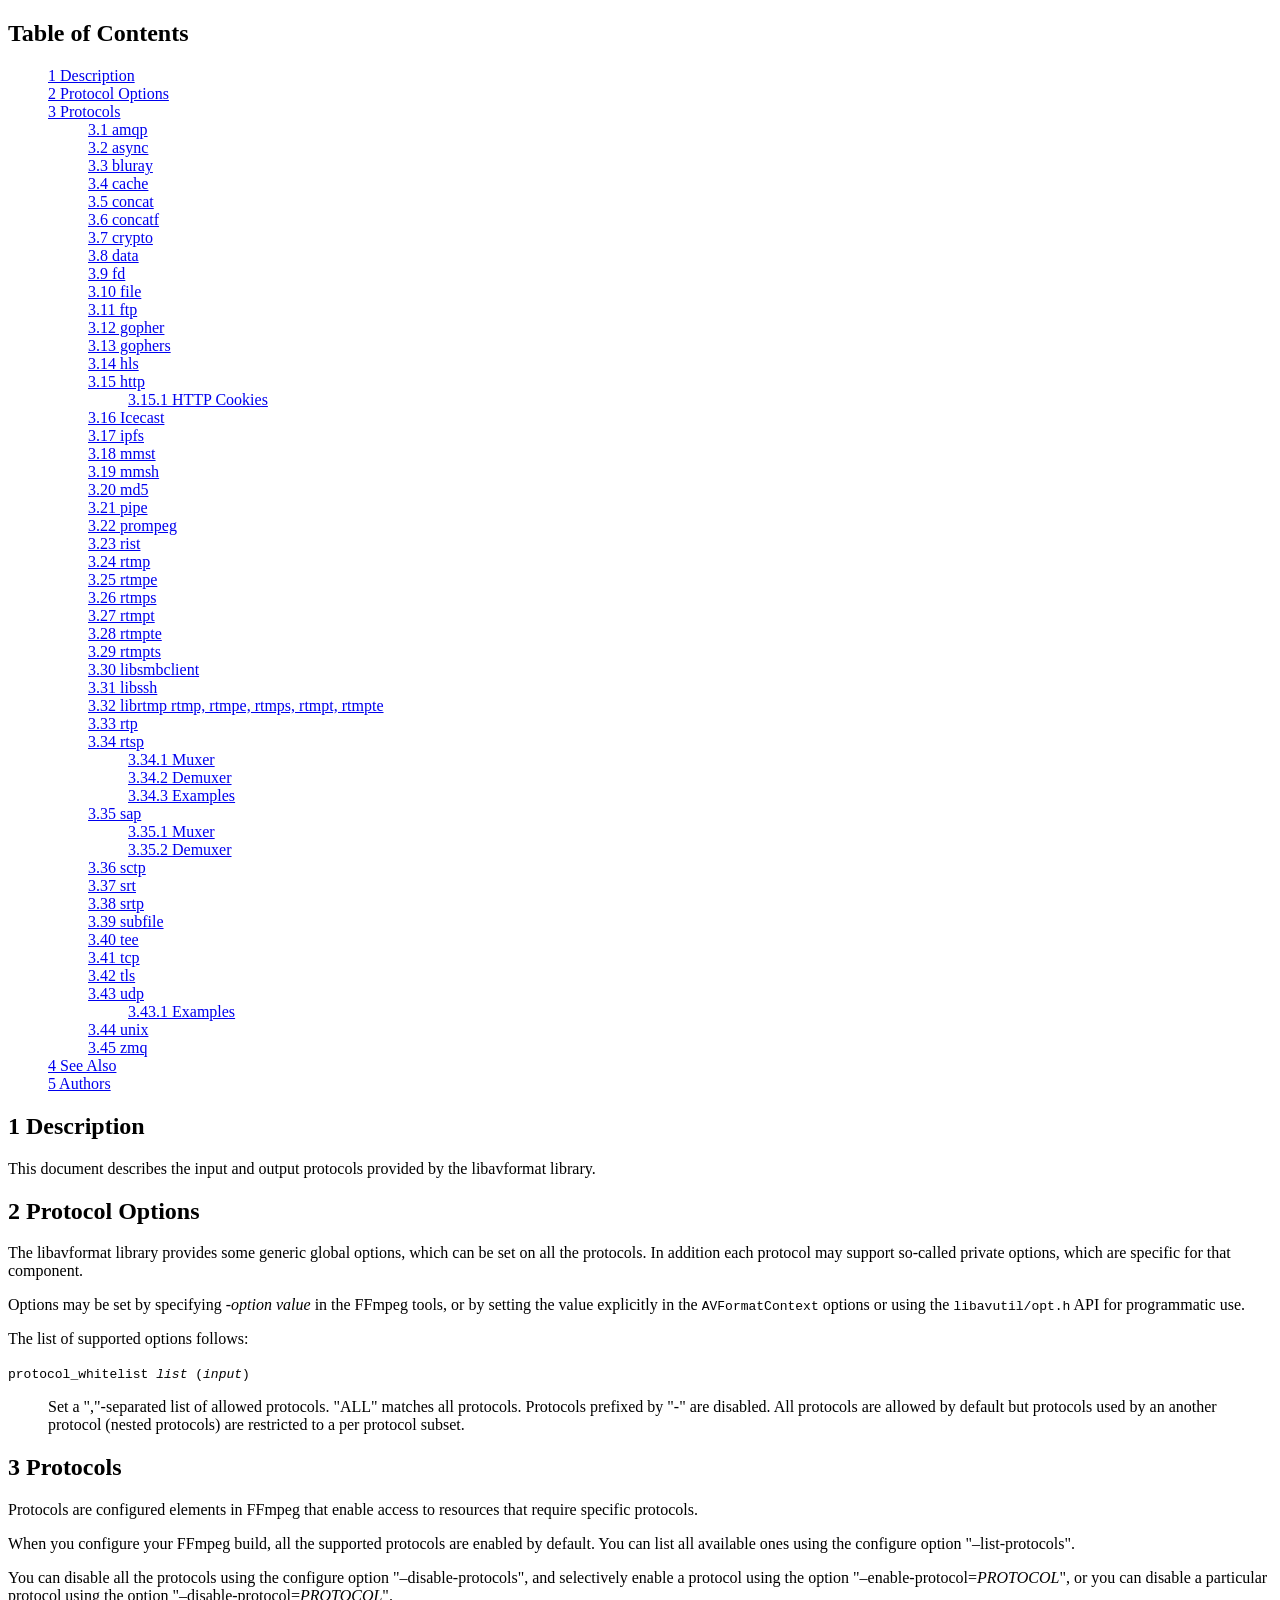
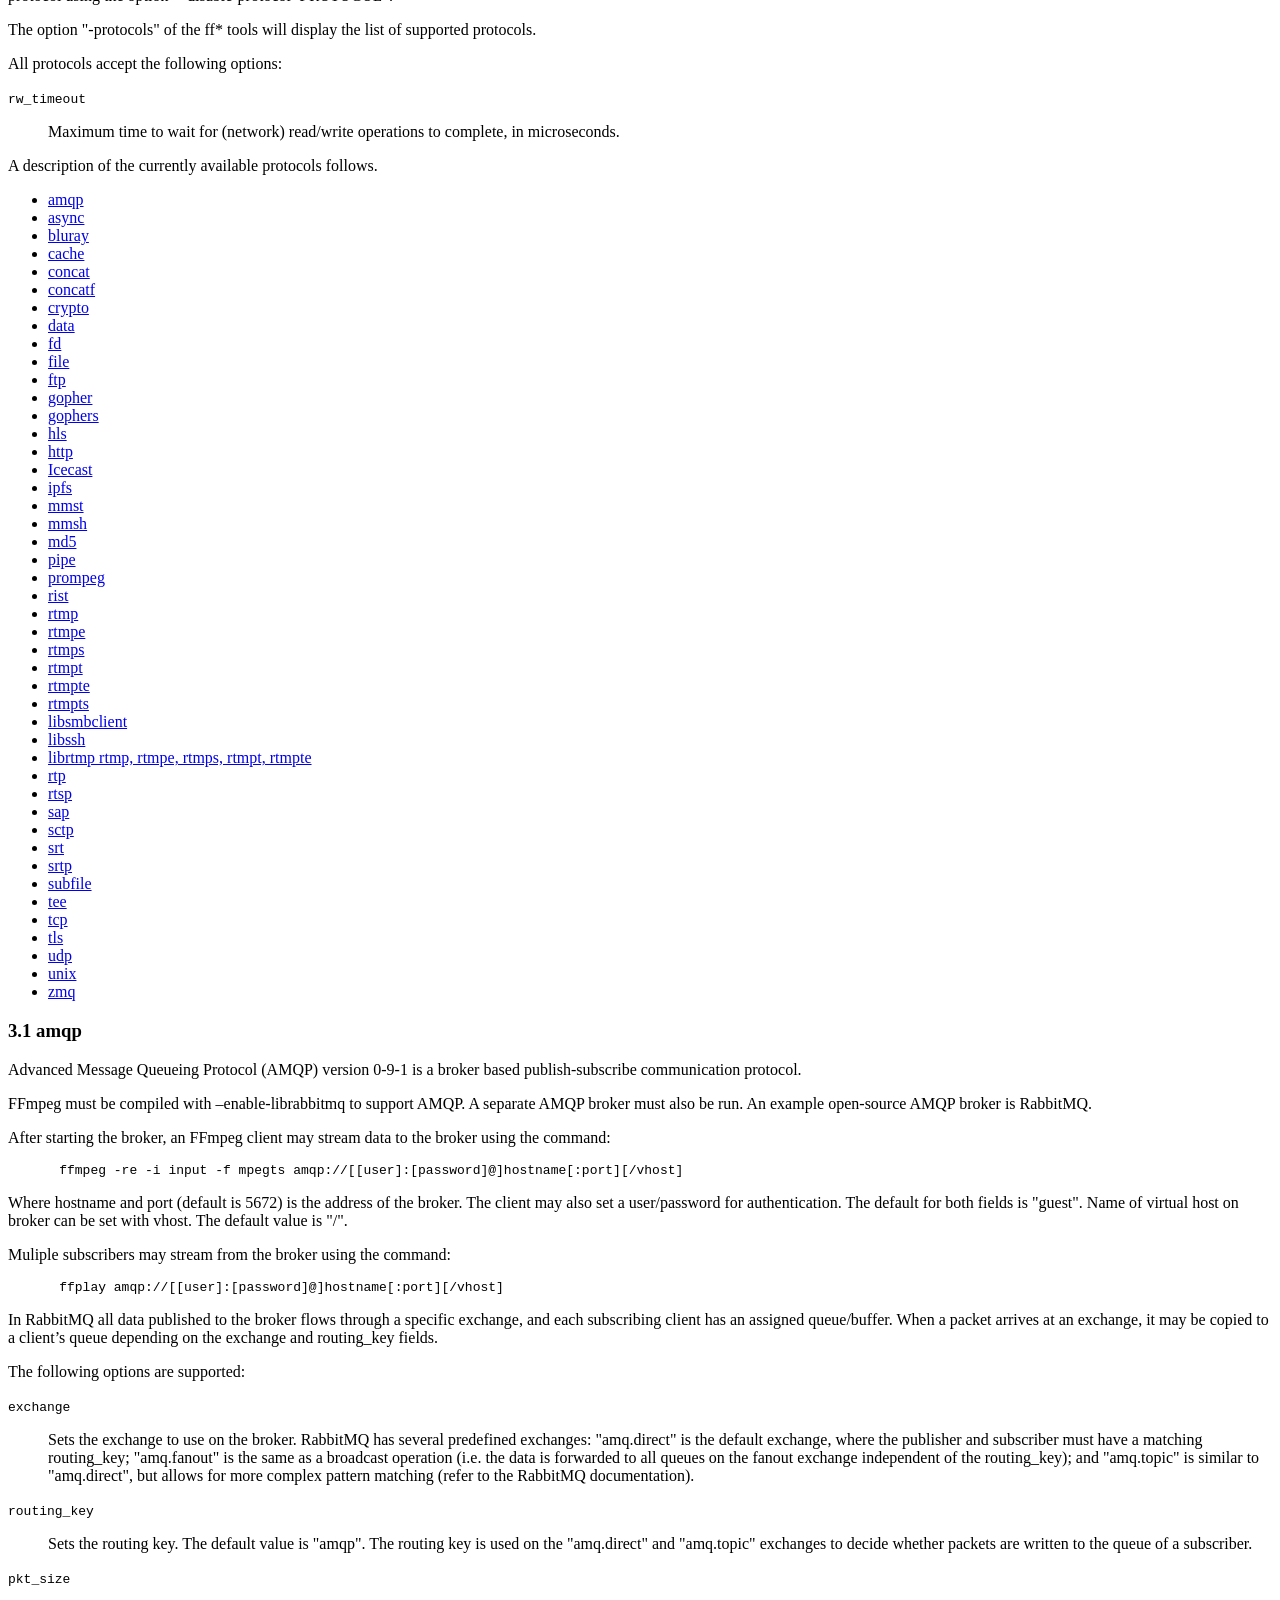
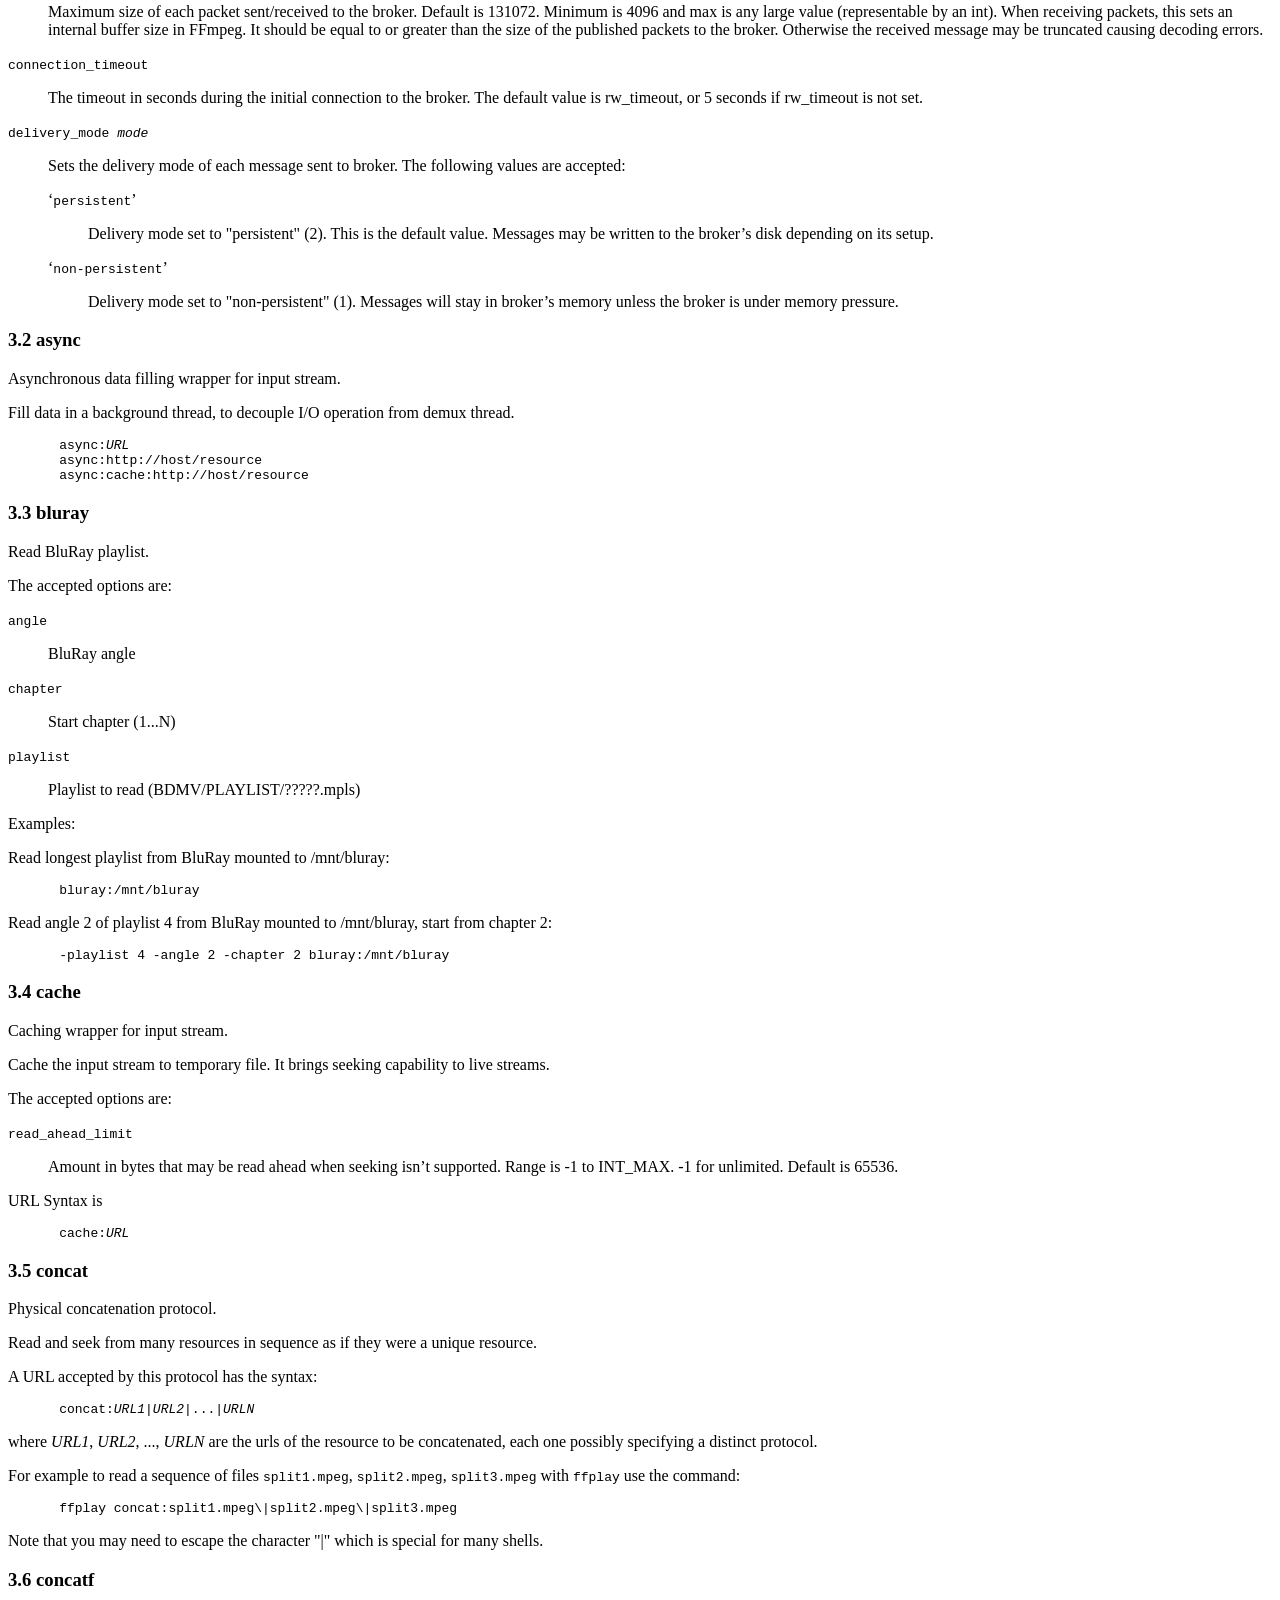
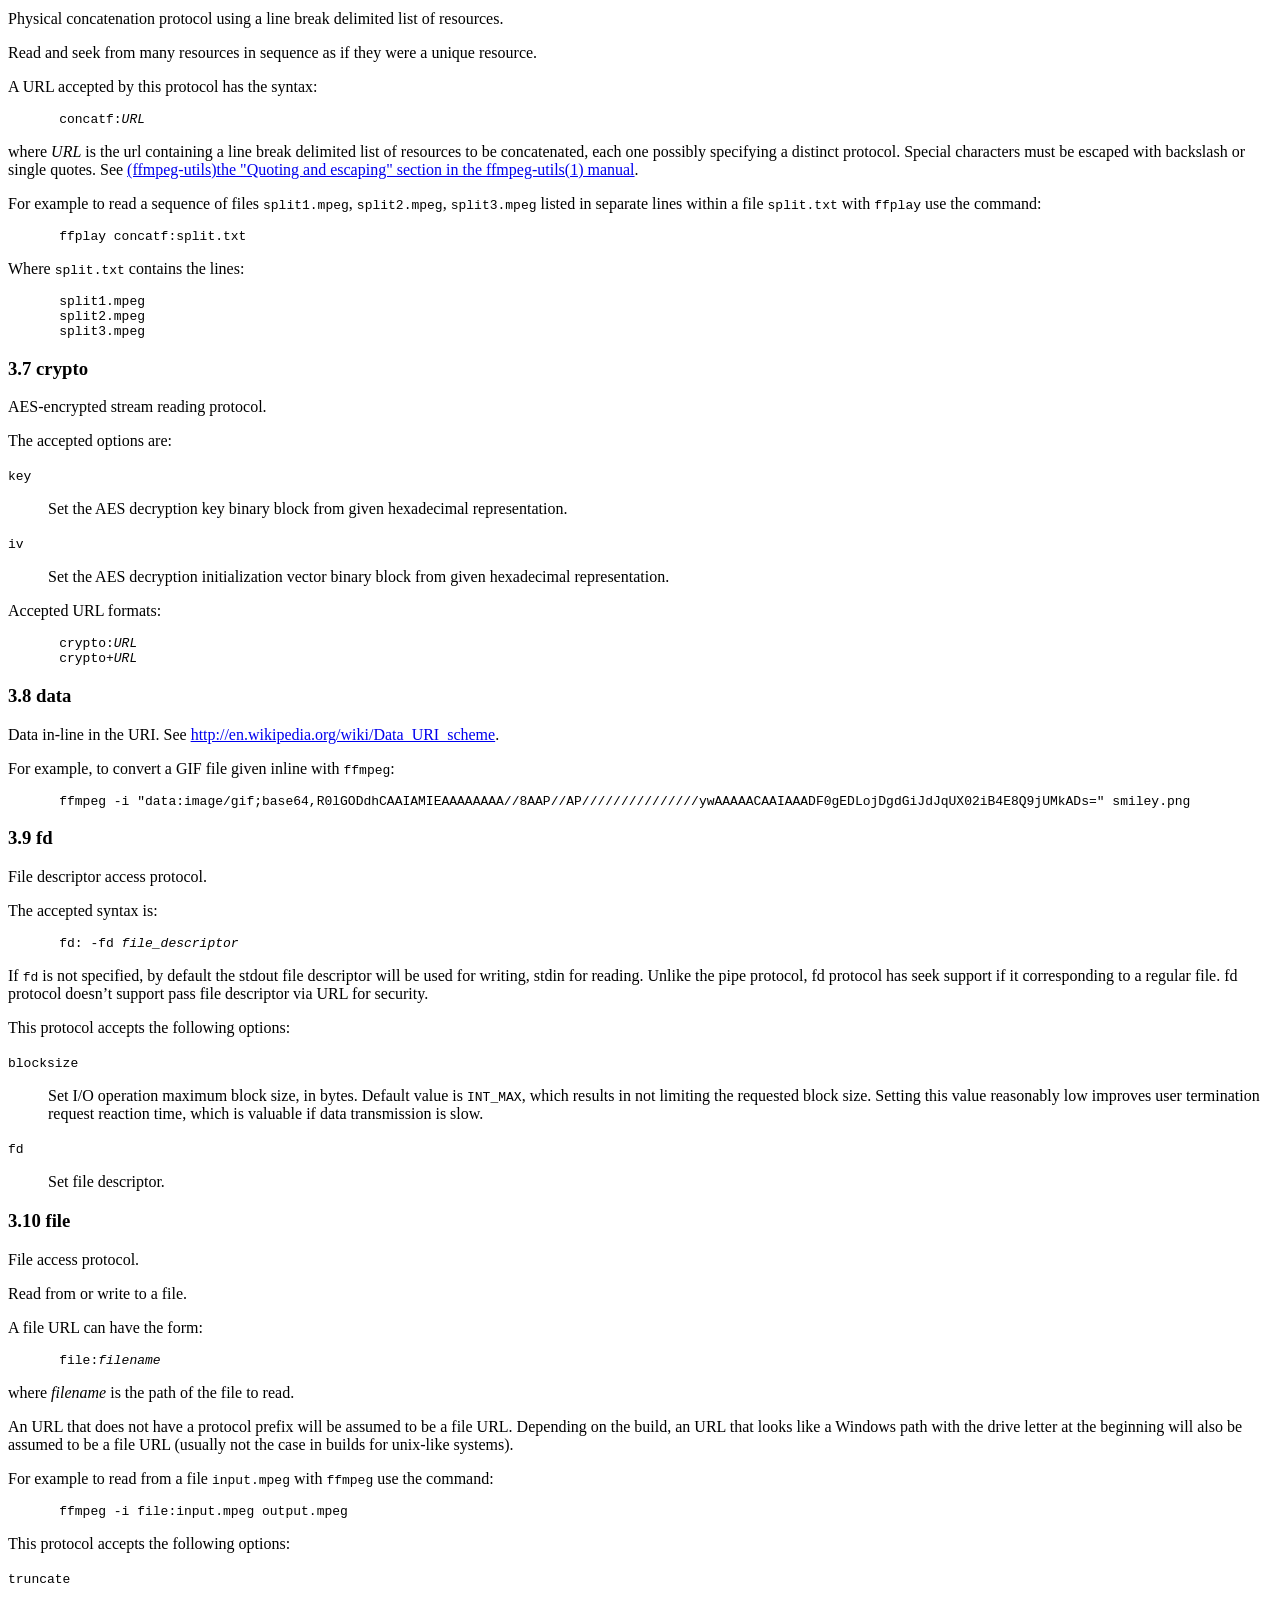
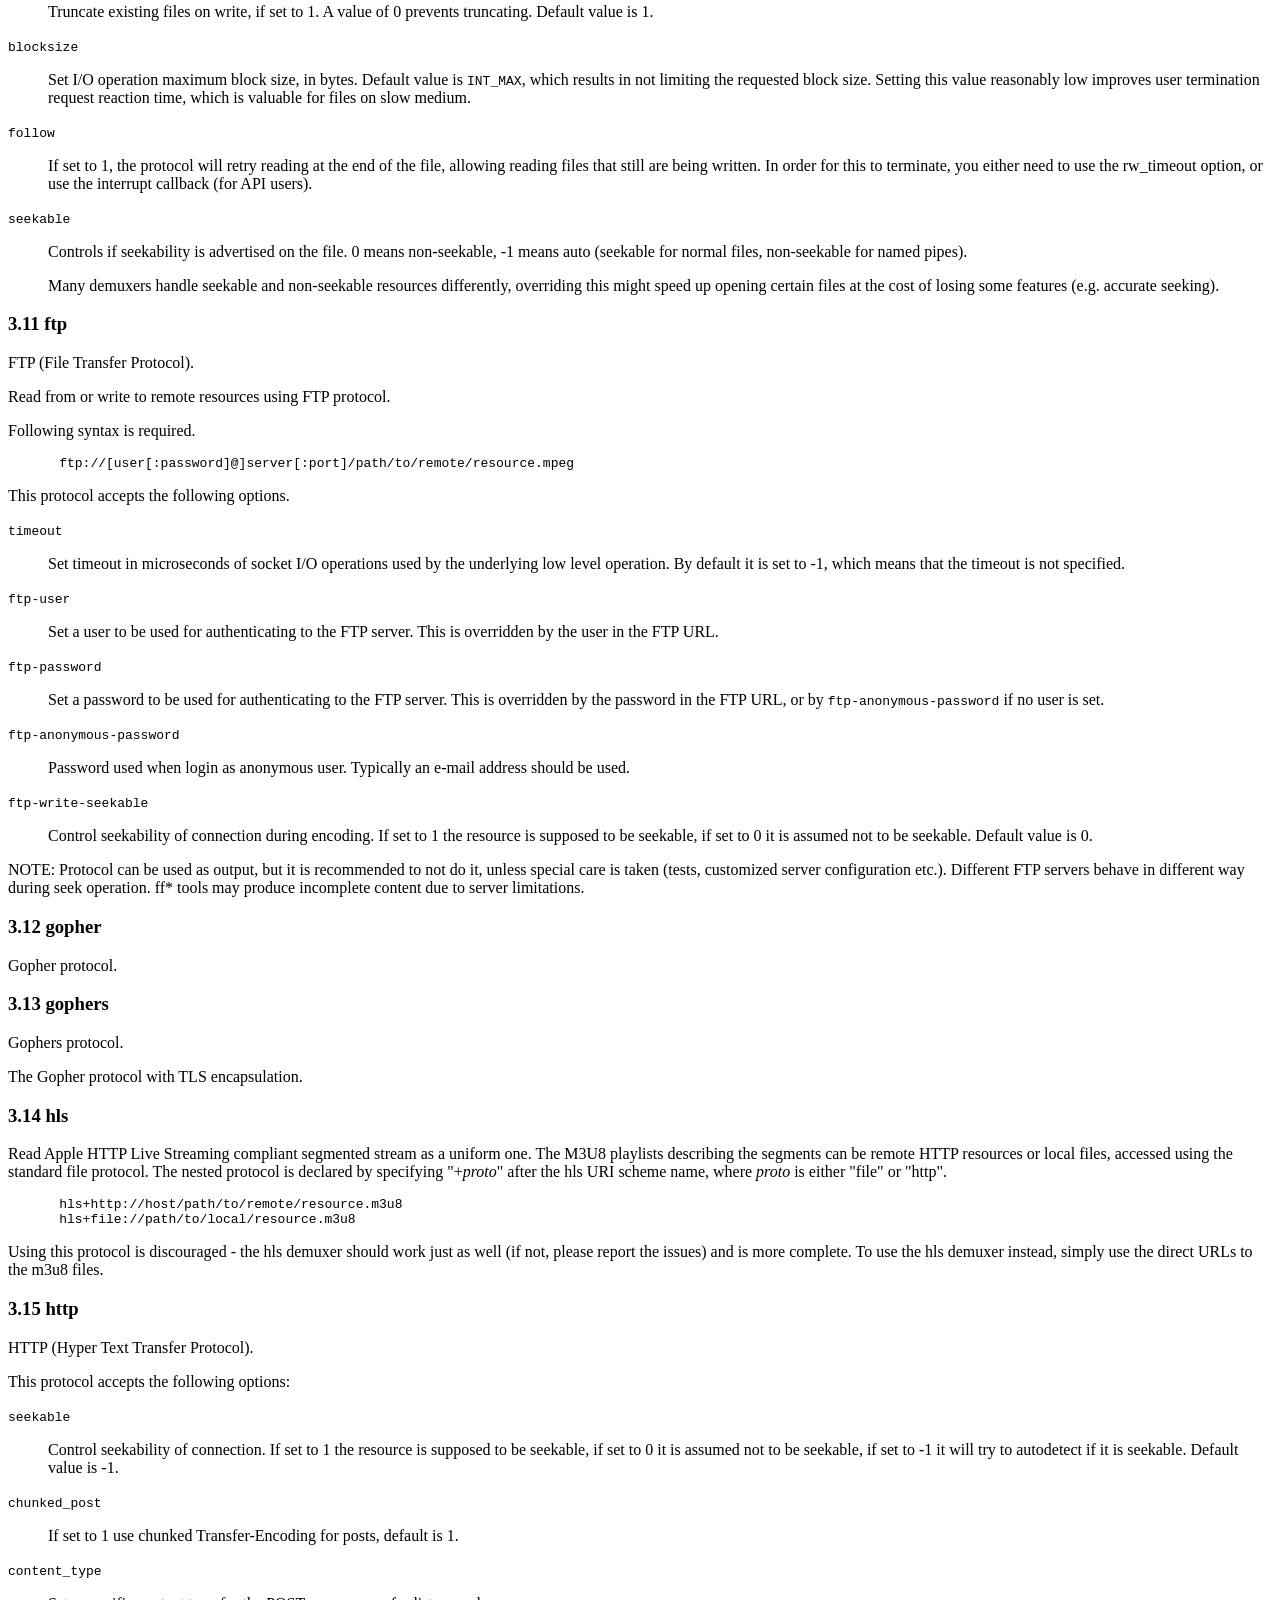
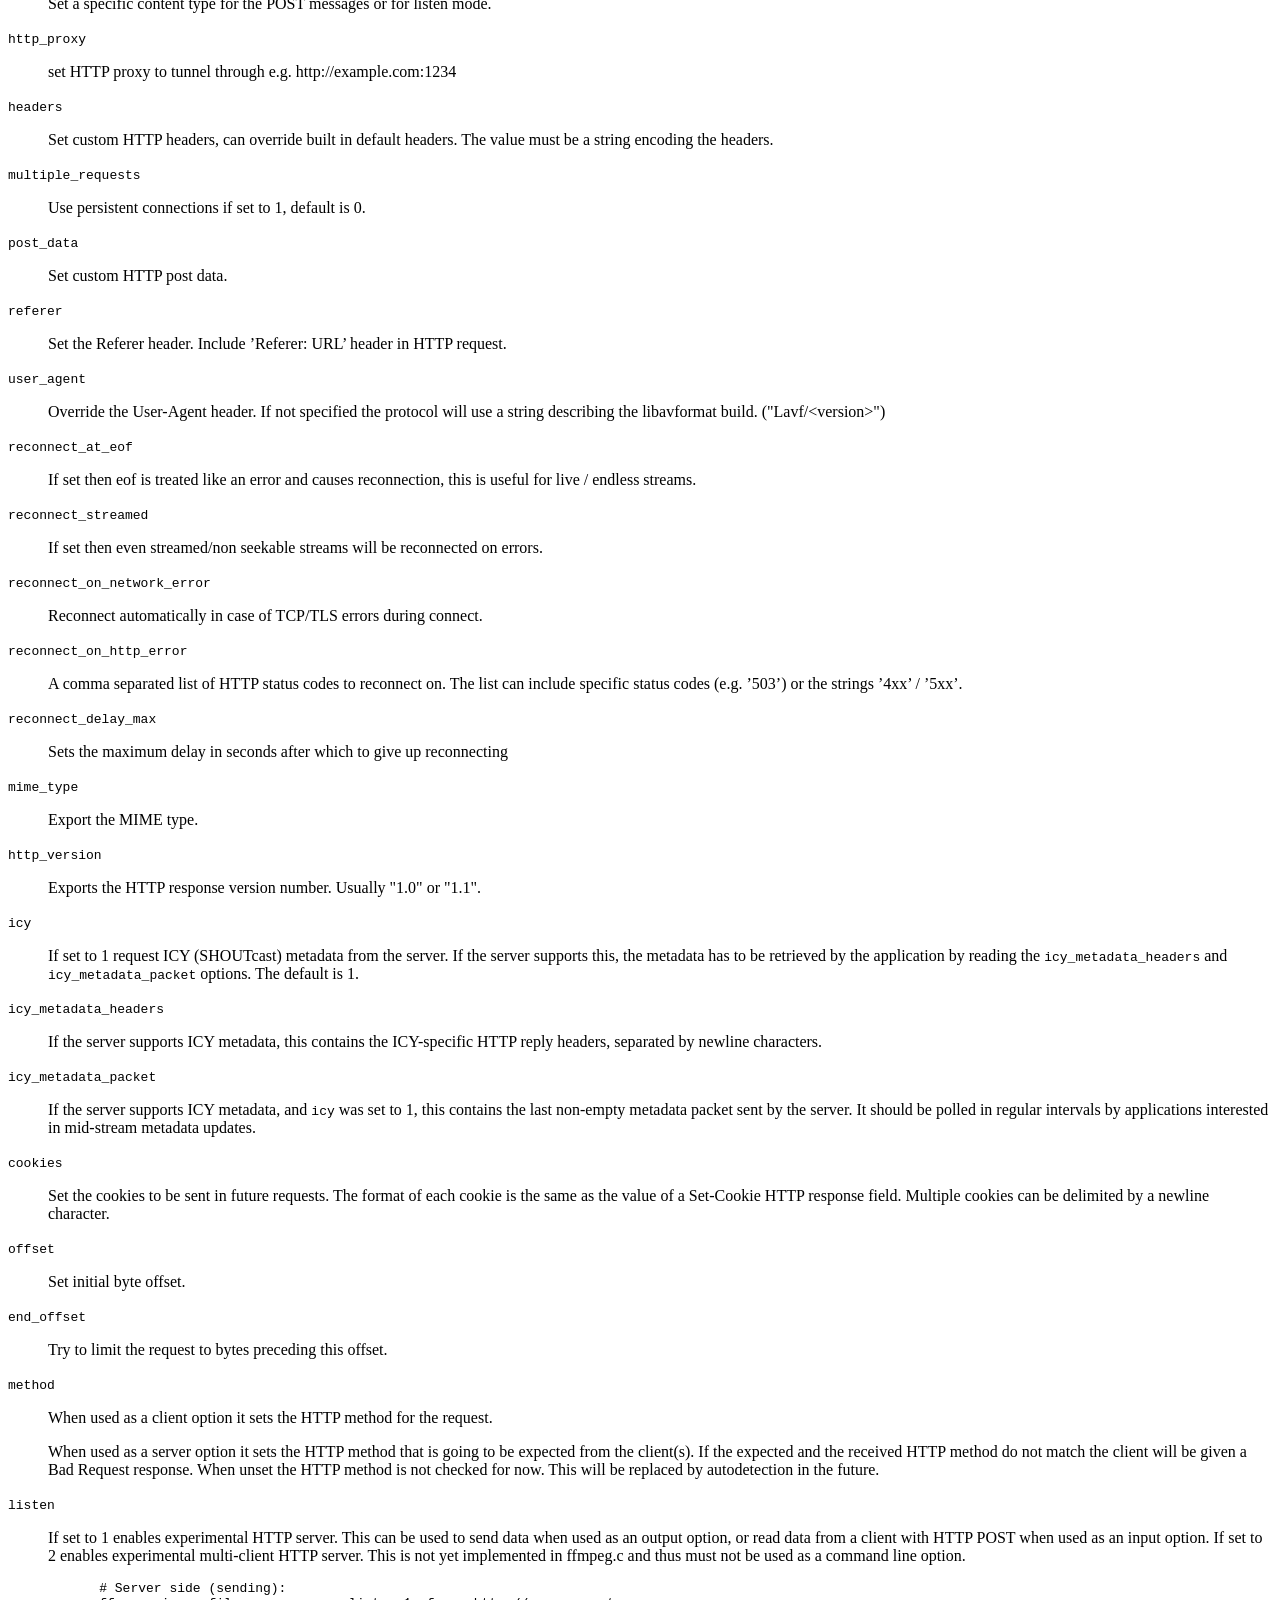
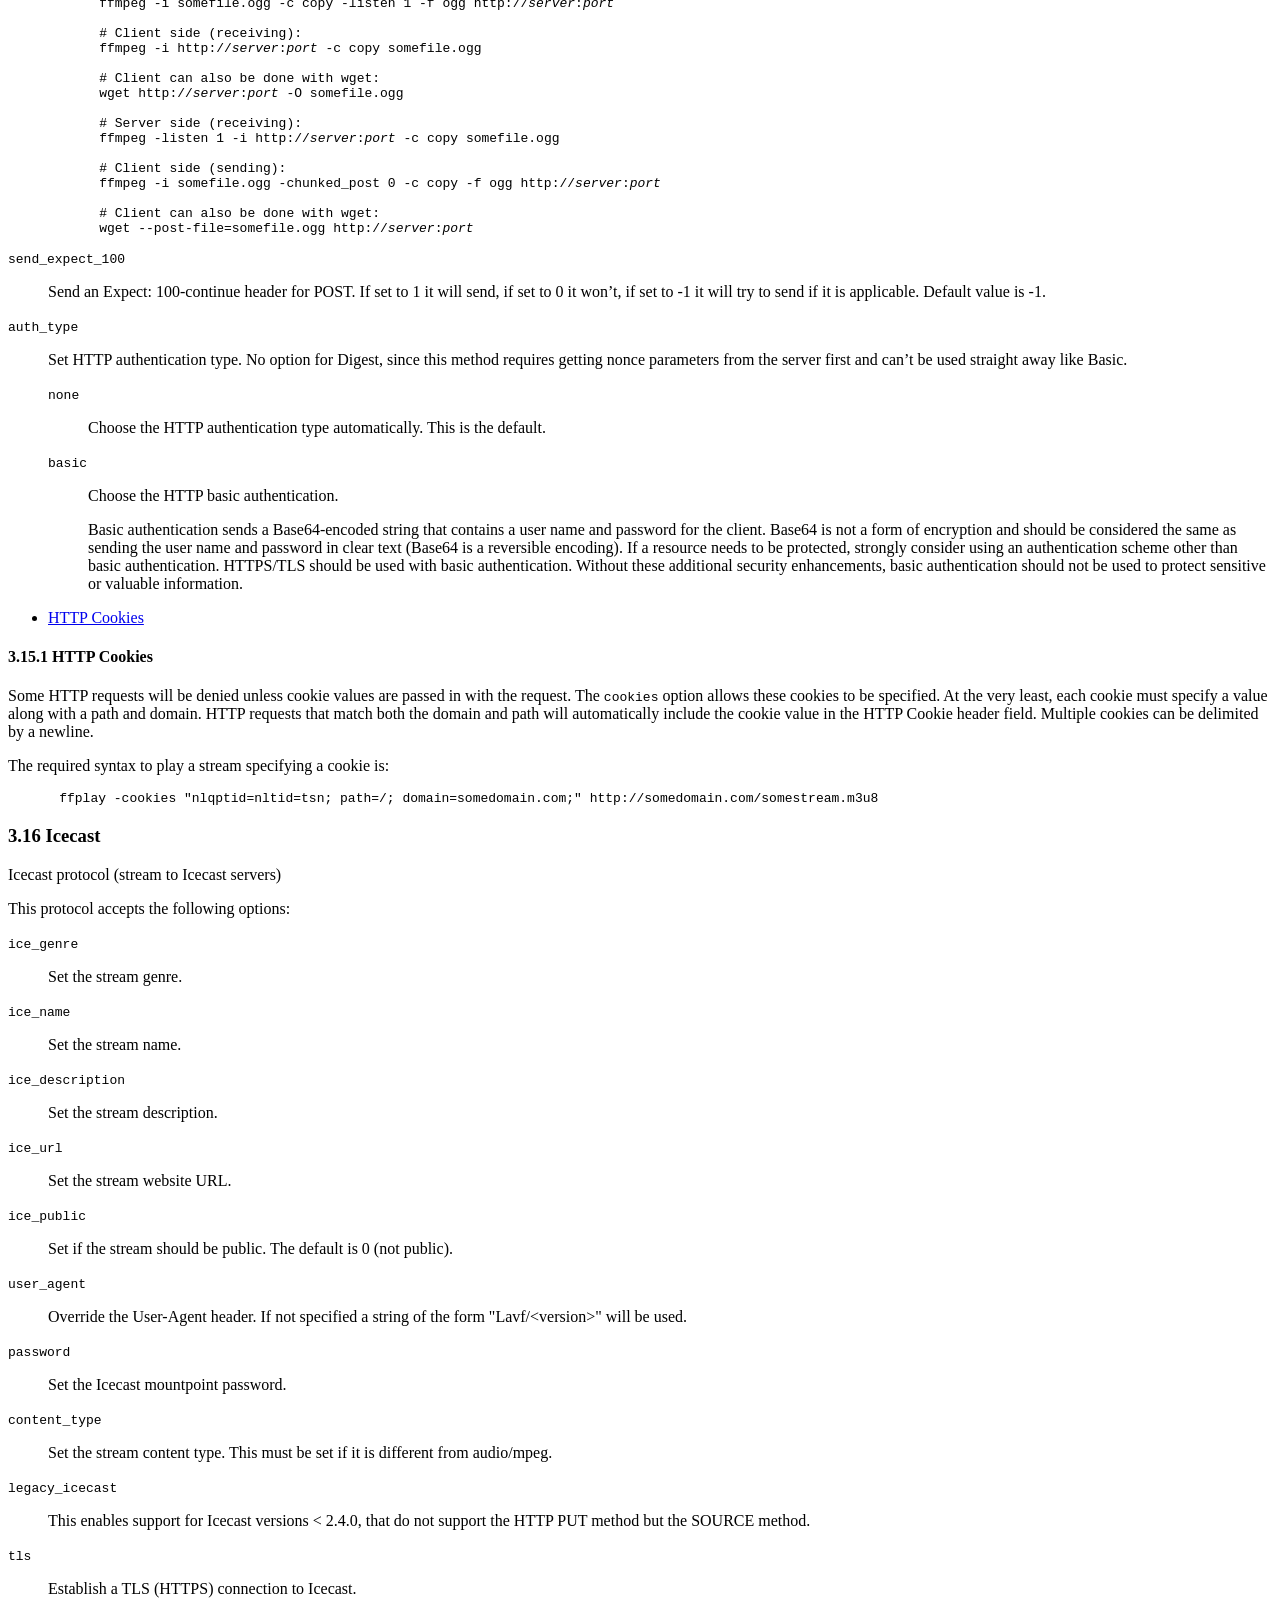
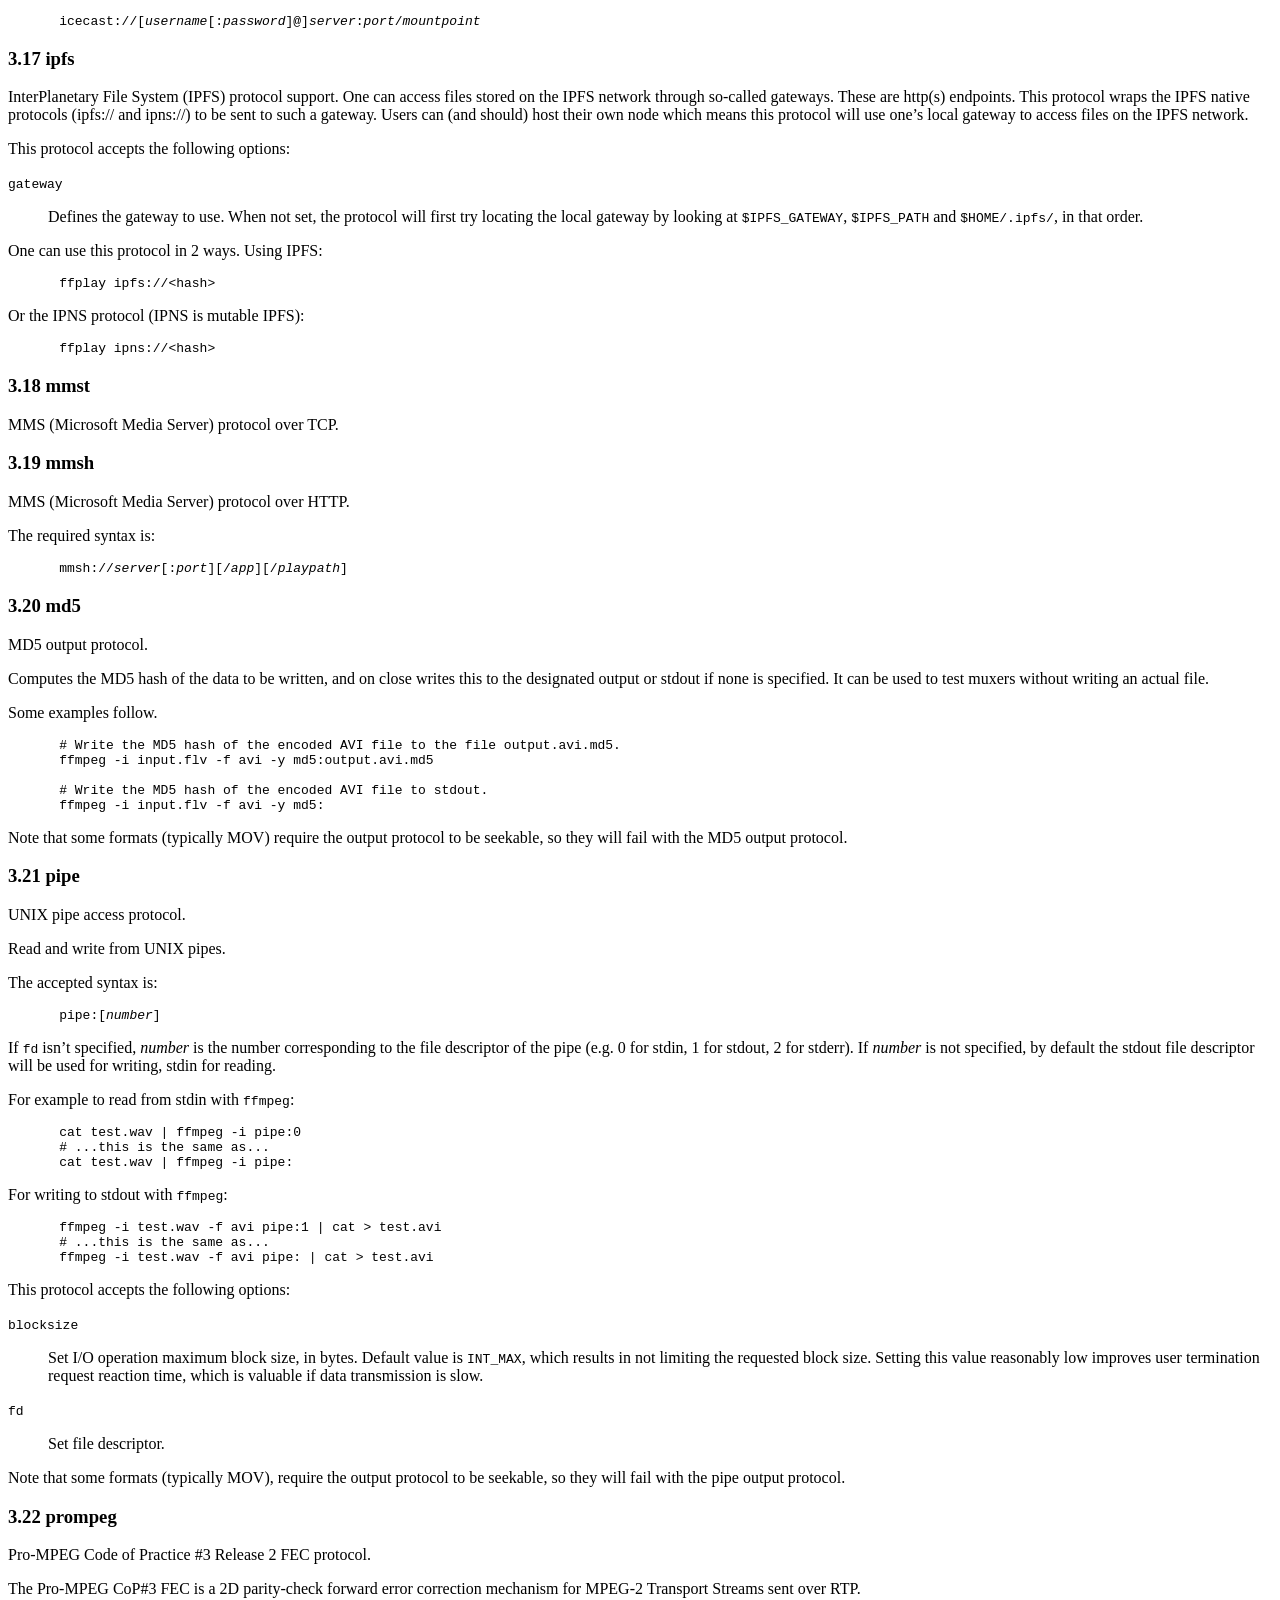
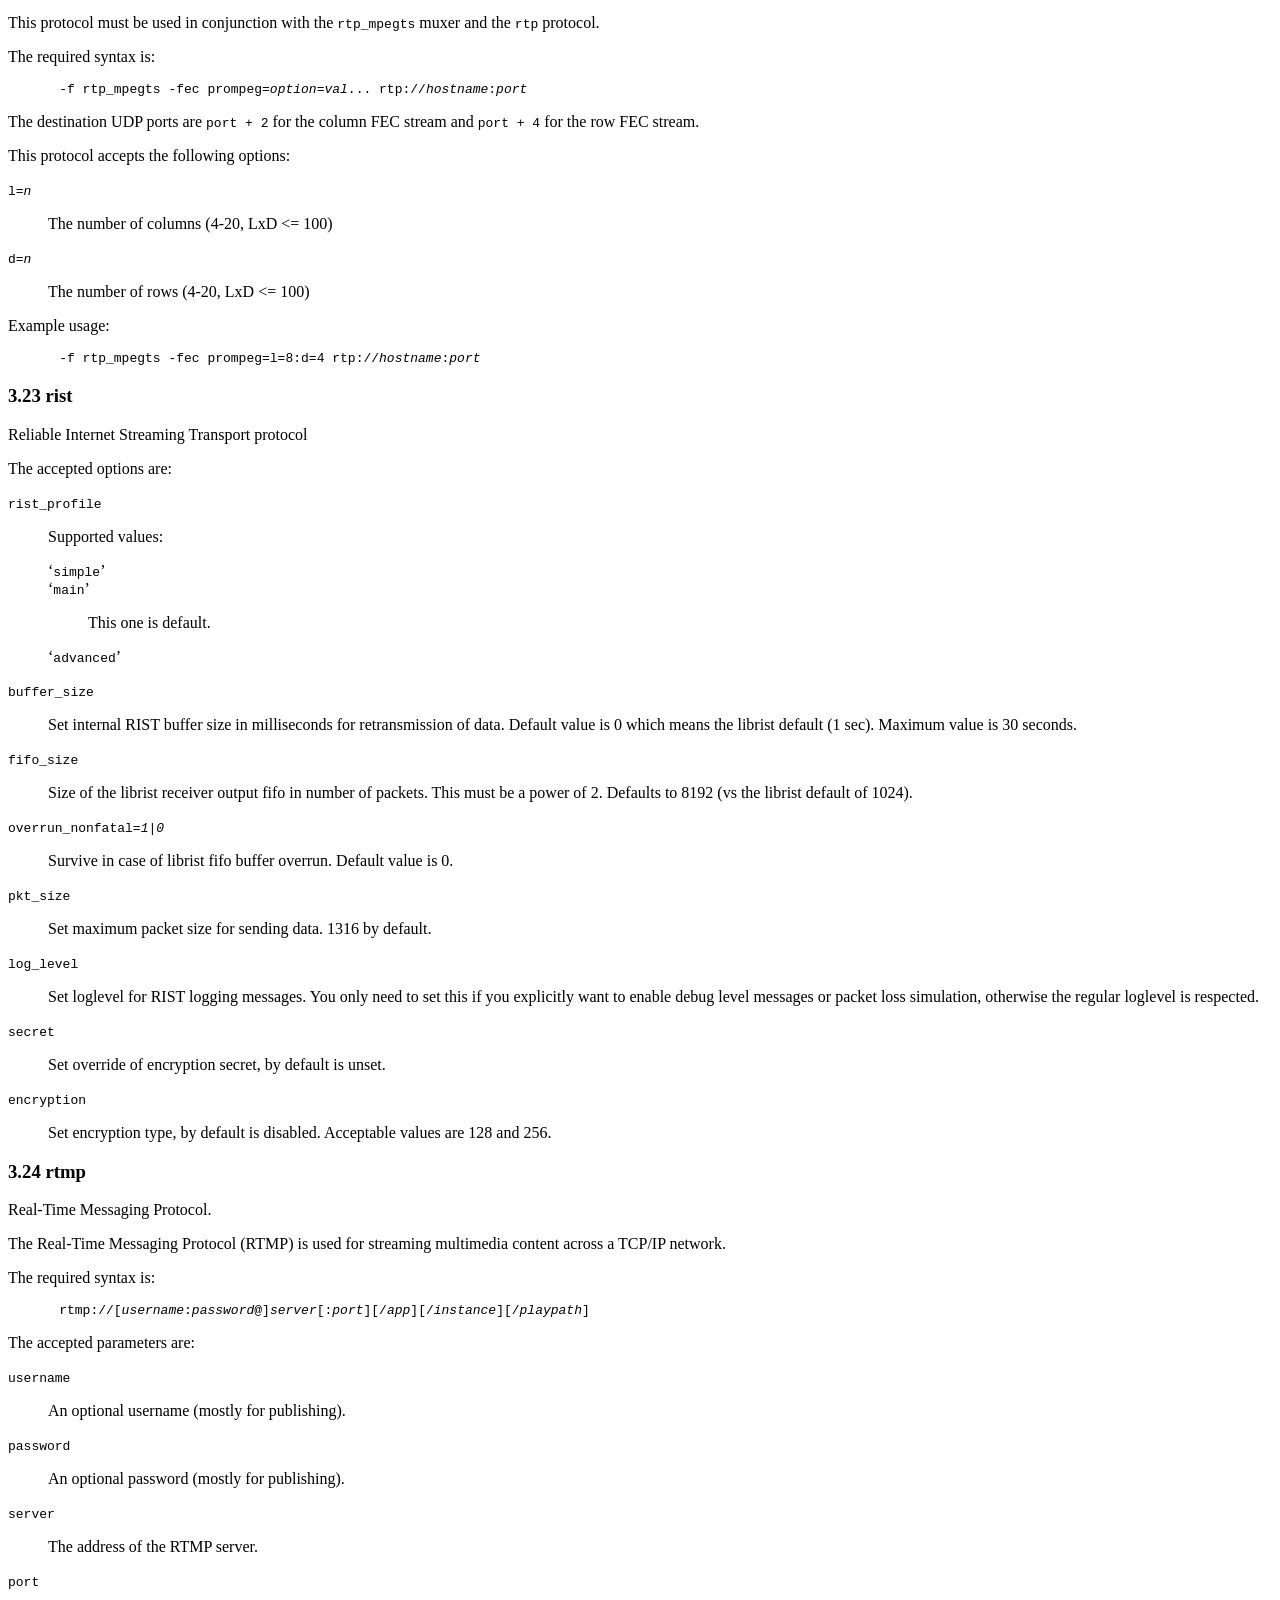
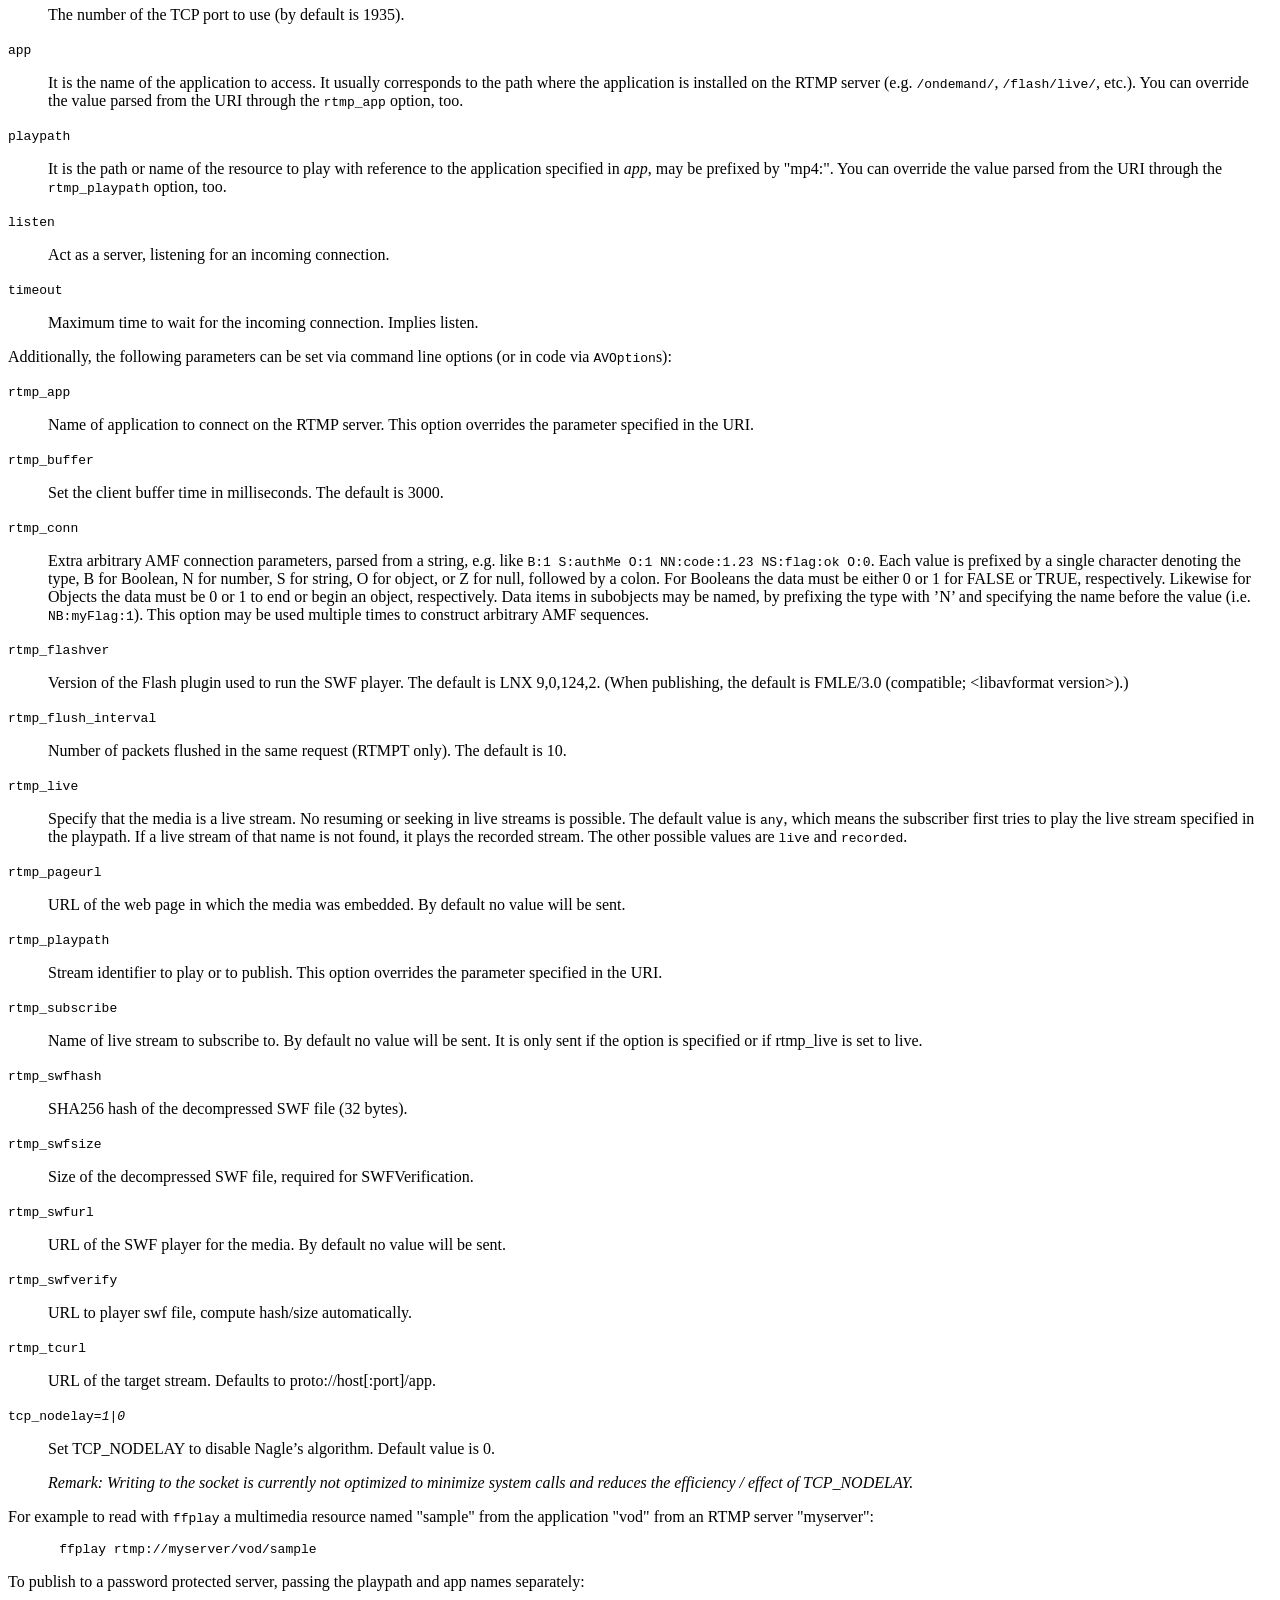
<file: test/ovr_lipsync/ffmpeg/doc/ffmpeg-protocols.html>
<!DOCTYPE html>
<html>
<!-- Created by GNU Texinfo 7.0.1, https://www.gnu.org/software/texinfo/ -->
<head>
<meta http-equiv="Content-Type" content="text/html; charset=utf-8">
<title>FFmpeg Protocols Documentation</title>

<meta name="description" content="FFmpeg Protocols Documentation">
<meta name="keywords" content="FFmpeg Protocols Documentation">
<meta name="resource-type" content="document">
<meta name="distribution" content="global">
<meta name="Generator" content="makeinfo">
<meta name="viewport" content="width=device-width,initial-scale=1">

<link href="#SEC_Contents" rel="contents" title="Table of Contents">
<style type="text/css">
<!--
div.example {margin-left: 3.2em}
ul.mark-bullet {list-style-type: disc}
ul.toc-numbered-mark {list-style: none}
-->
</style>


</head>

<body lang="en">


<div class="top-level-extent" id="SEC_Top">


<div class="element-contents" id="SEC_Contents">
<h2 class="contents-heading">Table of Contents</h2>

<div class="contents">

<ul class="toc-numbered-mark">
  <li><a id="toc-Description" href="#Description">1 Description</a></li>
  <li><a id="toc-Protocol-Options" href="#Protocol-Options">2 Protocol Options</a></li>
  <li><a id="toc-Protocols" href="#Protocols">3 Protocols</a>
  <ul class="toc-numbered-mark">
    <li><a id="toc-amqp" href="#amqp">3.1 amqp</a></li>
    <li><a id="toc-async" href="#async">3.2 async</a></li>
    <li><a id="toc-bluray" href="#bluray">3.3 bluray</a></li>
    <li><a id="toc-cache" href="#cache">3.4 cache</a></li>
    <li><a id="toc-concat" href="#concat">3.5 concat</a></li>
    <li><a id="toc-concatf" href="#concatf">3.6 concatf</a></li>
    <li><a id="toc-crypto" href="#crypto">3.7 crypto</a></li>
    <li><a id="toc-data" href="#data">3.8 data</a></li>
    <li><a id="toc-fd" href="#fd">3.9 fd</a></li>
    <li><a id="toc-file" href="#file">3.10 file</a></li>
    <li><a id="toc-ftp" href="#ftp">3.11 ftp</a></li>
    <li><a id="toc-gopher" href="#gopher">3.12 gopher</a></li>
    <li><a id="toc-gophers" href="#gophers">3.13 gophers</a></li>
    <li><a id="toc-hls" href="#hls">3.14 hls</a></li>
    <li><a id="toc-http" href="#http">3.15 http</a>
    <ul class="toc-numbered-mark">
      <li><a id="toc-HTTP-Cookies" href="#HTTP-Cookies">3.15.1 HTTP Cookies</a></li>
    </ul></li>
    <li><a id="toc-Icecast" href="#Icecast">3.16 Icecast</a></li>
    <li><a id="toc-ipfs" href="#ipfs">3.17 ipfs</a></li>
    <li><a id="toc-mmst" href="#mmst">3.18 mmst</a></li>
    <li><a id="toc-mmsh" href="#mmsh">3.19 mmsh</a></li>
    <li><a id="toc-md5" href="#md5">3.20 md5</a></li>
    <li><a id="toc-pipe" href="#pipe">3.21 pipe</a></li>
    <li><a id="toc-prompeg" href="#prompeg">3.22 prompeg</a></li>
    <li><a id="toc-rist" href="#rist">3.23 rist</a></li>
    <li><a id="toc-rtmp" href="#rtmp">3.24 rtmp</a></li>
    <li><a id="toc-rtmpe" href="#rtmpe">3.25 rtmpe</a></li>
    <li><a id="toc-rtmps" href="#rtmps">3.26 rtmps</a></li>
    <li><a id="toc-rtmpt" href="#rtmpt">3.27 rtmpt</a></li>
    <li><a id="toc-rtmpte" href="#rtmpte">3.28 rtmpte</a></li>
    <li><a id="toc-rtmpts" href="#rtmpts">3.29 rtmpts</a></li>
    <li><a id="toc-libsmbclient" href="#libsmbclient">3.30 libsmbclient</a></li>
    <li><a id="toc-libssh" href="#libssh">3.31 libssh</a></li>
    <li><a id="toc-librtmp-rtmp_002c-rtmpe_002c-rtmps_002c-rtmpt_002c-rtmpte" href="#librtmp-rtmp_002c-rtmpe_002c-rtmps_002c-rtmpt_002c-rtmpte">3.32 librtmp rtmp, rtmpe, rtmps, rtmpt, rtmpte</a></li>
    <li><a id="toc-rtp" href="#rtp">3.33 rtp</a></li>
    <li><a id="toc-rtsp" href="#rtsp">3.34 rtsp</a>
    <ul class="toc-numbered-mark">
      <li><a id="toc-Muxer" href="#Muxer">3.34.1 Muxer</a></li>
      <li><a id="toc-Demuxer" href="#Demuxer">3.34.2 Demuxer</a></li>
      <li><a id="toc-Examples" href="#Examples">3.34.3 Examples</a></li>
    </ul></li>
    <li><a id="toc-sap" href="#sap">3.35 sap</a>
    <ul class="toc-numbered-mark">
      <li><a id="toc-Muxer-1" href="#Muxer-1">3.35.1 Muxer</a></li>
      <li><a id="toc-Demuxer-1" href="#Demuxer-1">3.35.2 Demuxer</a></li>
    </ul></li>
    <li><a id="toc-sctp" href="#sctp">3.36 sctp</a></li>
    <li><a id="toc-srt" href="#srt">3.37 srt</a></li>
    <li><a id="toc-srtp" href="#srtp">3.38 srtp</a></li>
    <li><a id="toc-subfile" href="#subfile">3.39 subfile</a></li>
    <li><a id="toc-tee" href="#tee">3.40 tee</a></li>
    <li><a id="toc-tcp" href="#tcp">3.41 tcp</a></li>
    <li><a id="toc-tls" href="#tls">3.42 tls</a></li>
    <li><a id="toc-udp" href="#udp">3.43 udp</a>
    <ul class="toc-numbered-mark">
      <li><a id="toc-Examples-1" href="#Examples-1">3.43.1 Examples</a></li>
    </ul></li>
    <li><a id="toc-unix" href="#unix">3.44 unix</a></li>
    <li><a id="toc-zmq" href="#zmq">3.45 zmq</a></li>
  </ul></li>
  <li><a id="toc-See-Also" href="#See-Also">4 See Also</a></li>
  <li><a id="toc-Authors" href="#Authors">5 Authors</a></li>
</ul>
</div>
</div>
<div class="chapter-level-extent" id="Description">
<h2 class="chapter">1 Description</h2>

<p>This document describes the input and output protocols provided by the
libavformat library.
</p>

</div>
<div class="chapter-level-extent" id="Protocol-Options">
<h2 class="chapter">2 Protocol Options</h2>

<p>The libavformat library provides some generic global options, which
can be set on all the protocols. In addition each protocol may support
so-called private options, which are specific for that component.
</p>
<p>Options may be set by specifying -<var class="var">option</var> <var class="var">value</var> in the
FFmpeg tools, or by setting the value explicitly in the
<code class="code">AVFormatContext</code> options or using the <samp class="file">libavutil/opt.h</samp> API
for programmatic use.
</p>
<p>The list of supported options follows:
</p>
<dl class="table">
<dt><samp class="option">protocol_whitelist <var class="var">list</var> (<em class="emph">input</em>)</samp></dt>
<dd><p>Set a &quot;,&quot;-separated list of allowed protocols. &quot;ALL&quot; matches all protocols. Protocols
prefixed by &quot;-&quot; are disabled.
All protocols are allowed by default but protocols used by an another
protocol (nested protocols) are restricted to a per protocol subset.
</p></dd>
</dl>


</div>
<div class="chapter-level-extent" id="Protocols">
<h2 class="chapter">3 Protocols</h2>

<p>Protocols are configured elements in FFmpeg that enable access to
resources that require specific protocols.
</p>
<p>When you configure your FFmpeg build, all the supported protocols are
enabled by default. You can list all available ones using the
configure option &quot;&ndash;list-protocols&quot;.
</p>
<p>You can disable all the protocols using the configure option
&quot;&ndash;disable-protocols&quot;, and selectively enable a protocol using the
option &quot;&ndash;enable-protocol=<var class="var">PROTOCOL</var>&quot;, or you can disable a
particular protocol using the option
&quot;&ndash;disable-protocol=<var class="var">PROTOCOL</var>&quot;.
</p>
<p>The option &quot;-protocols&quot; of the ff* tools will display the list of
supported protocols.
</p>
<p>All protocols accept the following options:
</p>
<dl class="table">
<dt><samp class="option">rw_timeout</samp></dt>
<dd><p>Maximum time to wait for (network) read/write operations to complete,
in microseconds.
</p></dd>
</dl>

<p>A description of the currently available protocols follows.
</p>
<ul class="mini-toc">
<li><a href="#amqp" accesskey="1">amqp</a></li>
<li><a href="#async" accesskey="2">async</a></li>
<li><a href="#bluray" accesskey="3">bluray</a></li>
<li><a href="#cache" accesskey="4">cache</a></li>
<li><a href="#concat" accesskey="5">concat</a></li>
<li><a href="#concatf" accesskey="6">concatf</a></li>
<li><a href="#crypto" accesskey="7">crypto</a></li>
<li><a href="#data" accesskey="8">data</a></li>
<li><a href="#fd" accesskey="9">fd</a></li>
<li><a href="#file">file</a></li>
<li><a href="#ftp">ftp</a></li>
<li><a href="#gopher">gopher</a></li>
<li><a href="#gophers">gophers</a></li>
<li><a href="#hls">hls</a></li>
<li><a href="#http">http</a></li>
<li><a href="#Icecast">Icecast</a></li>
<li><a href="#ipfs">ipfs</a></li>
<li><a href="#mmst">mmst</a></li>
<li><a href="#mmsh">mmsh</a></li>
<li><a href="#md5">md5</a></li>
<li><a href="#pipe">pipe</a></li>
<li><a href="#prompeg">prompeg</a></li>
<li><a href="#rist">rist</a></li>
<li><a href="#rtmp">rtmp</a></li>
<li><a href="#rtmpe">rtmpe</a></li>
<li><a href="#rtmps">rtmps</a></li>
<li><a href="#rtmpt">rtmpt</a></li>
<li><a href="#rtmpte">rtmpte</a></li>
<li><a href="#rtmpts">rtmpts</a></li>
<li><a href="#libsmbclient">libsmbclient</a></li>
<li><a href="#libssh">libssh</a></li>
<li><a href="#librtmp-rtmp_002c-rtmpe_002c-rtmps_002c-rtmpt_002c-rtmpte">librtmp rtmp, rtmpe, rtmps, rtmpt, rtmpte</a></li>
<li><a href="#rtp">rtp</a></li>
<li><a href="#rtsp">rtsp</a></li>
<li><a href="#sap">sap</a></li>
<li><a href="#sctp">sctp</a></li>
<li><a href="#srt">srt</a></li>
<li><a href="#srtp">srtp</a></li>
<li><a href="#subfile">subfile</a></li>
<li><a href="#tee">tee</a></li>
<li><a href="#tcp">tcp</a></li>
<li><a href="#tls">tls</a></li>
<li><a href="#udp">udp</a></li>
<li><a href="#unix">unix</a></li>
<li><a href="#zmq">zmq</a></li>
</ul>
<div class="section-level-extent" id="amqp">
<h3 class="section">3.1 amqp</h3>

<p>Advanced Message Queueing Protocol (AMQP) version 0-9-1 is a broker based
publish-subscribe communication protocol.
</p>
<p>FFmpeg must be compiled with &ndash;enable-librabbitmq to support AMQP. A separate
AMQP broker must also be run. An example open-source AMQP broker is RabbitMQ.
</p>
<p>After starting the broker, an FFmpeg client may stream data to the broker using
the command:
</p>
<div class="example">
<pre class="example-preformatted">ffmpeg -re -i input -f mpegts amqp://[[user]:[password]@]hostname[:port][/vhost]
</pre></div>

<p>Where hostname and port (default is 5672) is the address of the broker. The
client may also set a user/password for authentication. The default for both
fields is &quot;guest&quot;. Name of virtual host on broker can be set with vhost. The
default value is &quot;/&quot;.
</p>
<p>Muliple subscribers may stream from the broker using the command:
</p><div class="example">
<pre class="example-preformatted">ffplay amqp://[[user]:[password]@]hostname[:port][/vhost]
</pre></div>

<p>In RabbitMQ all data published to the broker flows through a specific exchange,
and each subscribing client has an assigned queue/buffer. When a packet arrives
at an exchange, it may be copied to a client&rsquo;s queue depending on the exchange
and routing_key fields.
</p>
<p>The following options are supported:
</p>
<dl class="table">
<dt><samp class="option">exchange</samp></dt>
<dd><p>Sets the exchange to use on the broker. RabbitMQ has several predefined
exchanges: &quot;amq.direct&quot; is the default exchange, where the publisher and
subscriber must have a matching routing_key; &quot;amq.fanout&quot; is the same as a
broadcast operation (i.e. the data is forwarded to all queues on the fanout
exchange independent of the routing_key); and &quot;amq.topic&quot; is similar to
&quot;amq.direct&quot;, but allows for more complex pattern matching (refer to the RabbitMQ
documentation).
</p>
</dd>
<dt><samp class="option">routing_key</samp></dt>
<dd><p>Sets the routing key. The default value is &quot;amqp&quot;. The routing key is used on
the &quot;amq.direct&quot; and &quot;amq.topic&quot; exchanges to decide whether packets are written
to the queue of a subscriber.
</p>
</dd>
<dt><samp class="option">pkt_size</samp></dt>
<dd><p>Maximum size of each packet sent/received to the broker. Default is 131072.
Minimum is 4096 and max is any large value (representable by an int). When
receiving packets, this sets an internal buffer size in FFmpeg. It should be
equal to or greater than the size of the published packets to the broker. Otherwise
the received message may be truncated causing decoding errors.
</p>
</dd>
<dt><samp class="option">connection_timeout</samp></dt>
<dd><p>The timeout in seconds during the initial connection to the broker. The
default value is rw_timeout, or 5 seconds if rw_timeout is not set.
</p>
</dd>
<dt><samp class="option">delivery_mode <var class="var">mode</var></samp></dt>
<dd><p>Sets the delivery mode of each message sent to broker.
The following values are accepted:
</p><dl class="table">
<dt>&lsquo;<samp class="samp">persistent</samp>&rsquo;</dt>
<dd><p>Delivery mode set to &quot;persistent&quot; (2). This is the default value.
Messages may be written to the broker&rsquo;s disk depending on its setup.
</p>
</dd>
<dt>&lsquo;<samp class="samp">non-persistent</samp>&rsquo;</dt>
<dd><p>Delivery mode set to &quot;non-persistent&quot; (1).
Messages will stay in broker&rsquo;s memory unless the broker is under memory
pressure.
</p>
</dd>
</dl>

</dd>
</dl>

</div>
<div class="section-level-extent" id="async">
<h3 class="section">3.2 async</h3>

<p>Asynchronous data filling wrapper for input stream.
</p>
<p>Fill data in a background thread, to decouple I/O operation from demux thread.
</p>
<div class="example">
<pre class="example-preformatted">async:<var class="var">URL</var>
async:http://host/resource
async:cache:http://host/resource
</pre></div>

</div>
<div class="section-level-extent" id="bluray">
<h3 class="section">3.3 bluray</h3>

<p>Read BluRay playlist.
</p>
<p>The accepted options are:
</p><dl class="table">
<dt><samp class="option">angle</samp></dt>
<dd><p>BluRay angle
</p>
</dd>
<dt><samp class="option">chapter</samp></dt>
<dd><p>Start chapter (1...N)
</p>
</dd>
<dt><samp class="option">playlist</samp></dt>
<dd><p>Playlist to read (BDMV/PLAYLIST/?????.mpls)
</p>
</dd>
</dl>

<p>Examples:
</p>
<p>Read longest playlist from BluRay mounted to /mnt/bluray:
</p><div class="example">
<pre class="example-preformatted">bluray:/mnt/bluray
</pre></div>

<p>Read angle 2 of playlist 4 from BluRay mounted to /mnt/bluray, start from chapter 2:
</p><div class="example">
<pre class="example-preformatted">-playlist 4 -angle 2 -chapter 2 bluray:/mnt/bluray
</pre></div>

</div>
<div class="section-level-extent" id="cache">
<h3 class="section">3.4 cache</h3>

<p>Caching wrapper for input stream.
</p>
<p>Cache the input stream to temporary file. It brings seeking capability to live streams.
</p>
<p>The accepted options are:
</p><dl class="table">
<dt><samp class="option">read_ahead_limit</samp></dt>
<dd><p>Amount in bytes that may be read ahead when seeking isn&rsquo;t supported. Range is -1 to INT_MAX.
-1 for unlimited. Default is 65536.
</p>
</dd>
</dl>

<p>URL Syntax is
</p><div class="example">
<pre class="example-preformatted">cache:<var class="var">URL</var>
</pre></div>

</div>
<div class="section-level-extent" id="concat">
<h3 class="section">3.5 concat</h3>

<p>Physical concatenation protocol.
</p>
<p>Read and seek from many resources in sequence as if they were
a unique resource.
</p>
<p>A URL accepted by this protocol has the syntax:
</p><div class="example">
<pre class="example-preformatted">concat:<var class="var">URL1</var>|<var class="var">URL2</var>|...|<var class="var">URLN</var>
</pre></div>

<p>where <var class="var">URL1</var>, <var class="var">URL2</var>, ..., <var class="var">URLN</var> are the urls of the
resource to be concatenated, each one possibly specifying a distinct
protocol.
</p>
<p>For example to read a sequence of files <samp class="file">split1.mpeg</samp>,
<samp class="file">split2.mpeg</samp>, <samp class="file">split3.mpeg</samp> with <code class="command">ffplay</code> use the
command:
</p><div class="example">
<pre class="example-preformatted">ffplay concat:split1.mpeg\|split2.mpeg\|split3.mpeg
</pre></div>

<p>Note that you may need to escape the character &quot;|&quot; which is special for
many shells.
</p>
</div>
<div class="section-level-extent" id="concatf">
<h3 class="section">3.6 concatf</h3>

<p>Physical concatenation protocol using a line break delimited list of
resources.
</p>
<p>Read and seek from many resources in sequence as if they were
a unique resource.
</p>
<p>A URL accepted by this protocol has the syntax:
</p><div class="example">
<pre class="example-preformatted">concatf:<var class="var">URL</var>
</pre></div>

<p>where <var class="var">URL</var> is the url containing a line break delimited list of
resources to be concatenated, each one possibly specifying a distinct
protocol. Special characters must be escaped with backslash or single
quotes. See <a data-manual="ffmpeg-utils" href="ffmpeg-utils.html#quoting_005fand_005fescaping">(ffmpeg-utils)the &quot;Quoting and escaping&quot;
section in the ffmpeg-utils(1) manual</a>.
</p>
<p>For example to read a sequence of files <samp class="file">split1.mpeg</samp>,
<samp class="file">split2.mpeg</samp>, <samp class="file">split3.mpeg</samp> listed in separate lines within
a file <samp class="file">split.txt</samp> with <code class="command">ffplay</code> use the command:
</p><div class="example">
<pre class="example-preformatted">ffplay concatf:split.txt
</pre></div>
<p>Where <samp class="file">split.txt</samp> contains the lines:
</p><div class="example">
<pre class="example-preformatted">split1.mpeg
split2.mpeg
split3.mpeg
</pre></div>

</div>
<div class="section-level-extent" id="crypto">
<h3 class="section">3.7 crypto</h3>

<p>AES-encrypted stream reading protocol.
</p>
<p>The accepted options are:
</p><dl class="table">
<dt><samp class="option">key</samp></dt>
<dd><p>Set the AES decryption key binary block from given hexadecimal representation.
</p>
</dd>
<dt><samp class="option">iv</samp></dt>
<dd><p>Set the AES decryption initialization vector binary block from given hexadecimal representation.
</p></dd>
</dl>

<p>Accepted URL formats:
</p><div class="example">
<pre class="example-preformatted">crypto:<var class="var">URL</var>
crypto+<var class="var">URL</var>
</pre></div>

</div>
<div class="section-level-extent" id="data">
<h3 class="section">3.8 data</h3>

<p>Data in-line in the URI. See <a class="url" href="http://en.wikipedia.org/wiki/Data_URI_scheme">http://en.wikipedia.org/wiki/Data_URI_scheme</a>.
</p>
<p>For example, to convert a GIF file given inline with <code class="command">ffmpeg</code>:
</p><div class="example">
<pre class="example-preformatted">ffmpeg -i &quot;[data-uri]&quot; smiley.png
</pre></div>

</div>
<div class="section-level-extent" id="fd">
<h3 class="section">3.9 fd</h3>

<p>File descriptor access protocol.
</p>
<p>The accepted syntax is:
</p><div class="example">
<pre class="example-preformatted">fd: -fd <var class="var">file_descriptor</var>
</pre></div>

<p>If <samp class="option">fd</samp> is not specified, by default the stdout file descriptor will be
used for writing, stdin for reading. Unlike the pipe protocol, fd protocol has
seek support if it corresponding to a regular file. fd protocol doesn&rsquo;t support
pass file descriptor via URL for security.
</p>
<p>This protocol accepts the following options:
</p>
<dl class="table">
<dt><samp class="option">blocksize</samp></dt>
<dd><p>Set I/O operation maximum block size, in bytes. Default value is
<code class="code">INT_MAX</code>, which results in not limiting the requested block size.
Setting this value reasonably low improves user termination request reaction
time, which is valuable if data transmission is slow.
</p>
</dd>
<dt><samp class="option">fd</samp></dt>
<dd><p>Set file descriptor.
</p></dd>
</dl>

</div>
<div class="section-level-extent" id="file">
<h3 class="section">3.10 file</h3>

<p>File access protocol.
</p>
<p>Read from or write to a file.
</p>
<p>A file URL can have the form:
</p><div class="example">
<pre class="example-preformatted">file:<var class="var">filename</var>
</pre></div>

<p>where <var class="var">filename</var> is the path of the file to read.
</p>
<p>An URL that does not have a protocol prefix will be assumed to be a
file URL. Depending on the build, an URL that looks like a Windows
path with the drive letter at the beginning will also be assumed to be
a file URL (usually not the case in builds for unix-like systems).
</p>
<p>For example to read from a file <samp class="file">input.mpeg</samp> with <code class="command">ffmpeg</code>
use the command:
</p><div class="example">
<pre class="example-preformatted">ffmpeg -i file:input.mpeg output.mpeg
</pre></div>

<p>This protocol accepts the following options:
</p>
<dl class="table">
<dt><samp class="option">truncate</samp></dt>
<dd><p>Truncate existing files on write, if set to 1. A value of 0 prevents
truncating. Default value is 1.
</p>
</dd>
<dt><samp class="option">blocksize</samp></dt>
<dd><p>Set I/O operation maximum block size, in bytes. Default value is
<code class="code">INT_MAX</code>, which results in not limiting the requested block size.
Setting this value reasonably low improves user termination request reaction
time, which is valuable for files on slow medium.
</p>
</dd>
<dt><samp class="option">follow</samp></dt>
<dd><p>If set to 1, the protocol will retry reading at the end of the file, allowing
reading files that still are being written. In order for this to terminate,
you either need to use the rw_timeout option, or use the interrupt callback
(for API users).
</p>
</dd>
<dt><samp class="option">seekable</samp></dt>
<dd><p>Controls if seekability is advertised on the file. 0 means non-seekable, -1
means auto (seekable for normal files, non-seekable for named pipes).
</p>
<p>Many demuxers handle seekable and non-seekable resources differently,
overriding this might speed up opening certain files at the cost of losing some
features (e.g. accurate seeking).
</p></dd>
</dl>

</div>
<div class="section-level-extent" id="ftp">
<h3 class="section">3.11 ftp</h3>

<p>FTP (File Transfer Protocol).
</p>
<p>Read from or write to remote resources using FTP protocol.
</p>
<p>Following syntax is required.
</p><div class="example">
<pre class="example-preformatted">ftp://[user[:password]@]server[:port]/path/to/remote/resource.mpeg
</pre></div>

<p>This protocol accepts the following options.
</p>
<dl class="table">
<dt><samp class="option">timeout</samp></dt>
<dd><p>Set timeout in microseconds of socket I/O operations used by the underlying low level
operation. By default it is set to -1, which means that the timeout is
not specified.
</p>
</dd>
<dt><samp class="option">ftp-user</samp></dt>
<dd><p>Set a user to be used for authenticating to the FTP server. This is overridden by the
user in the FTP URL.
</p>
</dd>
<dt><samp class="option">ftp-password</samp></dt>
<dd><p>Set a password to be used for authenticating to the FTP server. This is overridden by
the password in the FTP URL, or by <samp class="option">ftp-anonymous-password</samp> if no user is set.
</p>
</dd>
<dt><samp class="option">ftp-anonymous-password</samp></dt>
<dd><p>Password used when login as anonymous user. Typically an e-mail address
should be used.
</p>
</dd>
<dt><samp class="option">ftp-write-seekable</samp></dt>
<dd><p>Control seekability of connection during encoding. If set to 1 the
resource is supposed to be seekable, if set to 0 it is assumed not
to be seekable. Default value is 0.
</p></dd>
</dl>

<p>NOTE: Protocol can be used as output, but it is recommended to not do
it, unless special care is taken (tests, customized server configuration
etc.). Different FTP servers behave in different way during seek
operation. ff* tools may produce incomplete content due to server limitations.
</p>
</div>
<div class="section-level-extent" id="gopher">
<h3 class="section">3.12 gopher</h3>

<p>Gopher protocol.
</p>
</div>
<div class="section-level-extent" id="gophers">
<h3 class="section">3.13 gophers</h3>

<p>Gophers protocol.
</p>
<p>The Gopher protocol with TLS encapsulation.
</p>
</div>
<div class="section-level-extent" id="hls">
<h3 class="section">3.14 hls</h3>

<p>Read Apple HTTP Live Streaming compliant segmented stream as
a uniform one. The M3U8 playlists describing the segments can be
remote HTTP resources or local files, accessed using the standard
file protocol.
The nested protocol is declared by specifying
&quot;+<var class="var">proto</var>&quot; after the hls URI scheme name, where <var class="var">proto</var>
is either &quot;file&quot; or &quot;http&quot;.
</p>
<div class="example">
<pre class="example-preformatted">hls+http://host/path/to/remote/resource.m3u8
hls+file://path/to/local/resource.m3u8
</pre></div>

<p>Using this protocol is discouraged - the hls demuxer should work
just as well (if not, please report the issues) and is more complete.
To use the hls demuxer instead, simply use the direct URLs to the
m3u8 files.
</p>
</div>
<div class="section-level-extent" id="http">
<h3 class="section">3.15 http</h3>

<p>HTTP (Hyper Text Transfer Protocol).
</p>
<p>This protocol accepts the following options:
</p>
<dl class="table">
<dt><samp class="option">seekable</samp></dt>
<dd><p>Control seekability of connection. If set to 1 the resource is
supposed to be seekable, if set to 0 it is assumed not to be seekable,
if set to -1 it will try to autodetect if it is seekable. Default
value is -1.
</p>
</dd>
<dt><samp class="option">chunked_post</samp></dt>
<dd><p>If set to 1 use chunked Transfer-Encoding for posts, default is 1.
</p>
</dd>
<dt><samp class="option">content_type</samp></dt>
<dd><p>Set a specific content type for the POST messages or for listen mode.
</p>
</dd>
<dt><samp class="option">http_proxy</samp></dt>
<dd><p>set HTTP proxy to tunnel through e.g. http://example.com:1234
</p>
</dd>
<dt><samp class="option">headers</samp></dt>
<dd><p>Set custom HTTP headers, can override built in default headers. The
value must be a string encoding the headers.
</p>
</dd>
<dt><samp class="option">multiple_requests</samp></dt>
<dd><p>Use persistent connections if set to 1, default is 0.
</p>
</dd>
<dt><samp class="option">post_data</samp></dt>
<dd><p>Set custom HTTP post data.
</p>
</dd>
<dt><samp class="option">referer</samp></dt>
<dd><p>Set the Referer header. Include &rsquo;Referer: URL&rsquo; header in HTTP request.
</p>
</dd>
<dt><samp class="option">user_agent</samp></dt>
<dd><p>Override the User-Agent header. If not specified the protocol will use a
string describing the libavformat build. (&quot;Lavf/&lt;version&gt;&quot;)
</p>
</dd>
<dt><samp class="option">reconnect_at_eof</samp></dt>
<dd><p>If set then eof is treated like an error and causes reconnection, this is useful
for live / endless streams.
</p>
</dd>
<dt><samp class="option">reconnect_streamed</samp></dt>
<dd><p>If set then even streamed/non seekable streams will be reconnected on errors.
</p>
</dd>
<dt><samp class="option">reconnect_on_network_error</samp></dt>
<dd><p>Reconnect automatically in case of TCP/TLS errors during connect.
</p>
</dd>
<dt><samp class="option">reconnect_on_http_error</samp></dt>
<dd><p>A comma separated list of HTTP status codes to reconnect on. The list can
include specific status codes (e.g. &rsquo;503&rsquo;) or the strings &rsquo;4xx&rsquo; / &rsquo;5xx&rsquo;.
</p>
</dd>
<dt><samp class="option">reconnect_delay_max</samp></dt>
<dd><p>Sets the maximum delay in seconds after which to give up reconnecting
</p>
</dd>
<dt><samp class="option">mime_type</samp></dt>
<dd><p>Export the MIME type.
</p>
</dd>
<dt><samp class="option">http_version</samp></dt>
<dd><p>Exports the HTTP response version number. Usually &quot;1.0&quot; or &quot;1.1&quot;.
</p>
</dd>
<dt><samp class="option">icy</samp></dt>
<dd><p>If set to 1 request ICY (SHOUTcast) metadata from the server. If the server
supports this, the metadata has to be retrieved by the application by reading
the <samp class="option">icy_metadata_headers</samp> and <samp class="option">icy_metadata_packet</samp> options.
The default is 1.
</p>
</dd>
<dt><samp class="option">icy_metadata_headers</samp></dt>
<dd><p>If the server supports ICY metadata, this contains the ICY-specific HTTP reply
headers, separated by newline characters.
</p>
</dd>
<dt><samp class="option">icy_metadata_packet</samp></dt>
<dd><p>If the server supports ICY metadata, and <samp class="option">icy</samp> was set to 1, this
contains the last non-empty metadata packet sent by the server. It should be
polled in regular intervals by applications interested in mid-stream metadata
updates.
</p>
</dd>
<dt><samp class="option">cookies</samp></dt>
<dd><p>Set the cookies to be sent in future requests. The format of each cookie is the
same as the value of a Set-Cookie HTTP response field. Multiple cookies can be
delimited by a newline character.
</p>
</dd>
<dt><samp class="option">offset</samp></dt>
<dd><p>Set initial byte offset.
</p>
</dd>
<dt><samp class="option">end_offset</samp></dt>
<dd><p>Try to limit the request to bytes preceding this offset.
</p>
</dd>
<dt><samp class="option">method</samp></dt>
<dd><p>When used as a client option it sets the HTTP method for the request.
</p>
<p>When used as a server option it sets the HTTP method that is going to be
expected from the client(s).
If the expected and the received HTTP method do not match the client will
be given a Bad Request response.
When unset the HTTP method is not checked for now. This will be replaced by
autodetection in the future.
</p>
</dd>
<dt><samp class="option">listen</samp></dt>
<dd><p>If set to 1 enables experimental HTTP server. This can be used to send data when
used as an output option, or read data from a client with HTTP POST when used as
an input option.
If set to 2 enables experimental multi-client HTTP server. This is not yet implemented
in ffmpeg.c and thus must not be used as a command line option.
</p><div class="example">
<pre class="example-preformatted"># Server side (sending):
ffmpeg -i somefile.ogg -c copy -listen 1 -f ogg http://<var class="var">server</var>:<var class="var">port</var>

# Client side (receiving):
ffmpeg -i http://<var class="var">server</var>:<var class="var">port</var> -c copy somefile.ogg

# Client can also be done with wget:
wget http://<var class="var">server</var>:<var class="var">port</var> -O somefile.ogg

# Server side (receiving):
ffmpeg -listen 1 -i http://<var class="var">server</var>:<var class="var">port</var> -c copy somefile.ogg

# Client side (sending):
ffmpeg -i somefile.ogg -chunked_post 0 -c copy -f ogg http://<var class="var">server</var>:<var class="var">port</var>

# Client can also be done with wget:
wget --post-file=somefile.ogg http://<var class="var">server</var>:<var class="var">port</var>
</pre></div>

</dd>
<dt><samp class="option">send_expect_100</samp></dt>
<dd><p>Send an Expect: 100-continue header for POST. If set to 1 it will send, if set
to 0 it won&rsquo;t, if set to -1 it will try to send if it is applicable. Default
value is -1.
</p>
</dd>
<dt><samp class="option">auth_type</samp></dt>
<dd>
<p>Set HTTP authentication type. No option for Digest, since this method requires
getting nonce parameters from the server first and can&rsquo;t be used straight away like
Basic.
</p>
<dl class="table">
<dt><samp class="option">none</samp></dt>
<dd><p>Choose the HTTP authentication type automatically. This is the default.
</p></dd>
<dt><samp class="option">basic</samp></dt>
<dd>
<p>Choose the HTTP basic authentication.
</p>
<p>Basic authentication sends a Base64-encoded string that contains a user name and password
for the client. Base64 is not a form of encryption and should be considered the same as
sending the user name and password in clear text (Base64 is a reversible encoding).
If a resource needs to be protected, strongly consider using an authentication scheme
other than basic authentication. HTTPS/TLS should be used with basic authentication.
Without these additional security enhancements, basic authentication should not be used
to protect sensitive or valuable information.
</p></dd>
</dl>

</dd>
</dl>

<ul class="mini-toc">
<li><a href="#HTTP-Cookies" accesskey="1">HTTP Cookies</a></li>
</ul>
<div class="subsection-level-extent" id="HTTP-Cookies">
<h4 class="subsection">3.15.1 HTTP Cookies</h4>

<p>Some HTTP requests will be denied unless cookie values are passed in with the
request. The <samp class="option">cookies</samp> option allows these cookies to be specified. At
the very least, each cookie must specify a value along with a path and domain.
HTTP requests that match both the domain and path will automatically include the
cookie value in the HTTP Cookie header field. Multiple cookies can be delimited
by a newline.
</p>
<p>The required syntax to play a stream specifying a cookie is:
</p><div class="example">
<pre class="example-preformatted">ffplay -cookies &quot;nlqptid=nltid=tsn; path=/; domain=somedomain.com;&quot; http://somedomain.com/somestream.m3u8
</pre></div>

</div>
</div>
<div class="section-level-extent" id="Icecast">
<h3 class="section">3.16 Icecast</h3>

<p>Icecast protocol (stream to Icecast servers)
</p>
<p>This protocol accepts the following options:
</p>
<dl class="table">
<dt><samp class="option">ice_genre</samp></dt>
<dd><p>Set the stream genre.
</p>
</dd>
<dt><samp class="option">ice_name</samp></dt>
<dd><p>Set the stream name.
</p>
</dd>
<dt><samp class="option">ice_description</samp></dt>
<dd><p>Set the stream description.
</p>
</dd>
<dt><samp class="option">ice_url</samp></dt>
<dd><p>Set the stream website URL.
</p>
</dd>
<dt><samp class="option">ice_public</samp></dt>
<dd><p>Set if the stream should be public.
The default is 0 (not public).
</p>
</dd>
<dt><samp class="option">user_agent</samp></dt>
<dd><p>Override the User-Agent header. If not specified a string of the form
&quot;Lavf/&lt;version&gt;&quot; will be used.
</p>
</dd>
<dt><samp class="option">password</samp></dt>
<dd><p>Set the Icecast mountpoint password.
</p>
</dd>
<dt><samp class="option">content_type</samp></dt>
<dd><p>Set the stream content type. This must be set if it is different from
audio/mpeg.
</p>
</dd>
<dt><samp class="option">legacy_icecast</samp></dt>
<dd><p>This enables support for Icecast versions &lt; 2.4.0, that do not support the
HTTP PUT method but the SOURCE method.
</p>
</dd>
<dt><samp class="option">tls</samp></dt>
<dd><p>Establish a TLS (HTTPS) connection to Icecast.
</p>
</dd>
</dl>

<div class="example">
<pre class="example-preformatted">icecast://[<var class="var">username</var>[:<var class="var">password</var>]@]<var class="var">server</var>:<var class="var">port</var>/<var class="var">mountpoint</var>
</pre></div>

</div>
<div class="section-level-extent" id="ipfs">
<h3 class="section">3.17 ipfs</h3>

<p>InterPlanetary File System (IPFS) protocol support. One can access files stored
on the IPFS network through so-called gateways. These are http(s) endpoints.
This protocol wraps the IPFS native protocols (ipfs:// and ipns://) to be sent
to such a gateway. Users can (and should) host their own node which means this
protocol will use one&rsquo;s local gateway to access files on the IPFS network.
</p>
<p>This protocol accepts the following options:
</p>
<dl class="table">
<dt><samp class="option">gateway</samp></dt>
<dd><p>Defines the gateway to use. When not set, the protocol will first try
locating the local gateway by looking at <code class="code">$IPFS_GATEWAY</code>, <code class="code">$IPFS_PATH</code>
and <code class="code">$HOME/.ipfs/</code>, in that order.
</p>
</dd>
</dl>

<p>One can use this protocol in 2 ways. Using IPFS:
</p><div class="example">
<pre class="example-preformatted">ffplay ipfs://&lt;hash&gt;
</pre></div>

<p>Or the IPNS protocol (IPNS is mutable IPFS):
</p><div class="example">
<pre class="example-preformatted">ffplay ipns://&lt;hash&gt;
</pre></div>

</div>
<div class="section-level-extent" id="mmst">
<h3 class="section">3.18 mmst</h3>

<p>MMS (Microsoft Media Server) protocol over TCP.
</p>
</div>
<div class="section-level-extent" id="mmsh">
<h3 class="section">3.19 mmsh</h3>

<p>MMS (Microsoft Media Server) protocol over HTTP.
</p>
<p>The required syntax is:
</p><div class="example">
<pre class="example-preformatted">mmsh://<var class="var">server</var>[:<var class="var">port</var>][/<var class="var">app</var>][/<var class="var">playpath</var>]
</pre></div>

</div>
<div class="section-level-extent" id="md5">
<h3 class="section">3.20 md5</h3>

<p>MD5 output protocol.
</p>
<p>Computes the MD5 hash of the data to be written, and on close writes
this to the designated output or stdout if none is specified. It can
be used to test muxers without writing an actual file.
</p>
<p>Some examples follow.
</p><div class="example">
<pre class="example-preformatted"># Write the MD5 hash of the encoded AVI file to the file output.avi.md5.
ffmpeg -i input.flv -f avi -y md5:output.avi.md5

# Write the MD5 hash of the encoded AVI file to stdout.
ffmpeg -i input.flv -f avi -y md5:
</pre></div>

<p>Note that some formats (typically MOV) require the output protocol to
be seekable, so they will fail with the MD5 output protocol.
</p>
</div>
<div class="section-level-extent" id="pipe">
<h3 class="section">3.21 pipe</h3>

<p>UNIX pipe access protocol.
</p>
<p>Read and write from UNIX pipes.
</p>
<p>The accepted syntax is:
</p><div class="example">
<pre class="example-preformatted">pipe:[<var class="var">number</var>]
</pre></div>

<p>If <samp class="option">fd</samp> isn&rsquo;t specified, <var class="var">number</var> is the number corresponding to the file descriptor of the
pipe (e.g. 0 for stdin, 1 for stdout, 2 for stderr).  If <var class="var">number</var>
is not specified, by default the stdout file descriptor will be used
for writing, stdin for reading.
</p>
<p>For example to read from stdin with <code class="command">ffmpeg</code>:
</p><div class="example">
<pre class="example-preformatted">cat test.wav | ffmpeg -i pipe:0
# ...this is the same as...
cat test.wav | ffmpeg -i pipe:
</pre></div>

<p>For writing to stdout with <code class="command">ffmpeg</code>:
</p><div class="example">
<pre class="example-preformatted">ffmpeg -i test.wav -f avi pipe:1 | cat &gt; test.avi
# ...this is the same as...
ffmpeg -i test.wav -f avi pipe: | cat &gt; test.avi
</pre></div>

<p>This protocol accepts the following options:
</p>
<dl class="table">
<dt><samp class="option">blocksize</samp></dt>
<dd><p>Set I/O operation maximum block size, in bytes. Default value is
<code class="code">INT_MAX</code>, which results in not limiting the requested block size.
Setting this value reasonably low improves user termination request reaction
time, which is valuable if data transmission is slow.
</p></dd>
<dt><samp class="option">fd</samp></dt>
<dd><p>Set file descriptor.
</p></dd>
</dl>

<p>Note that some formats (typically MOV), require the output protocol to
be seekable, so they will fail with the pipe output protocol.
</p>
</div>
<div class="section-level-extent" id="prompeg">
<h3 class="section">3.22 prompeg</h3>

<p>Pro-MPEG Code of Practice #3 Release 2 FEC protocol.
</p>
<p>The Pro-MPEG CoP#3 FEC is a 2D parity-check forward error correction mechanism
for MPEG-2 Transport Streams sent over RTP.
</p>
<p>This protocol must be used in conjunction with the <code class="code">rtp_mpegts</code> muxer and
the <code class="code">rtp</code> protocol.
</p>
<p>The required syntax is:
</p><div class="example">
<pre class="example-preformatted">-f rtp_mpegts -fec prompeg=<var class="var">option</var>=<var class="var">val</var>... rtp://<var class="var">hostname</var>:<var class="var">port</var>
</pre></div>

<p>The destination UDP ports are <code class="code">port + 2</code> for the column FEC stream
and <code class="code">port + 4</code> for the row FEC stream.
</p>
<p>This protocol accepts the following options:
</p><dl class="table">
<dt><samp class="option">l=<var class="var">n</var></samp></dt>
<dd><p>The number of columns (4-20, LxD &lt;= 100)
</p>
</dd>
<dt><samp class="option">d=<var class="var">n</var></samp></dt>
<dd><p>The number of rows (4-20, LxD &lt;= 100)
</p>
</dd>
</dl>

<p>Example usage:
</p>
<div class="example">
<pre class="example-preformatted">-f rtp_mpegts -fec prompeg=l=8:d=4 rtp://<var class="var">hostname</var>:<var class="var">port</var>
</pre></div>

</div>
<div class="section-level-extent" id="rist">
<h3 class="section">3.23 rist</h3>

<p>Reliable Internet Streaming Transport protocol
</p>
<p>The accepted options are:
</p><dl class="table">
<dt><samp class="option">rist_profile</samp></dt>
<dd><p>Supported values:
</p><dl class="table">
<dt>&lsquo;<samp class="samp">simple</samp>&rsquo;</dt>
<dt>&lsquo;<samp class="samp">main</samp>&rsquo;</dt>
<dd><p>This one is default.
</p></dd>
<dt>&lsquo;<samp class="samp">advanced</samp>&rsquo;</dt>
</dl>

</dd>
<dt><samp class="option">buffer_size</samp></dt>
<dd><p>Set internal RIST buffer size in milliseconds for retransmission of data.
Default value is 0 which means the librist default (1 sec). Maximum value is 30
seconds.
</p>
</dd>
<dt><samp class="option">fifo_size</samp></dt>
<dd><p>Size of the librist receiver output fifo in number of packets. This must be a
power of 2.
Defaults to 8192 (vs the librist default of 1024).
</p>
</dd>
<dt><samp class="option">overrun_nonfatal=<var class="var">1|0</var></samp></dt>
<dd><p>Survive in case of librist fifo buffer overrun. Default value is 0.
</p>
</dd>
<dt><samp class="option">pkt_size</samp></dt>
<dd><p>Set maximum packet size for sending data. 1316 by default.
</p>
</dd>
<dt><samp class="option">log_level</samp></dt>
<dd><p>Set loglevel for RIST logging messages. You only need to set this if you
explicitly want to enable debug level messages or packet loss simulation,
otherwise the regular loglevel is respected.
</p>
</dd>
<dt><samp class="option">secret</samp></dt>
<dd><p>Set override of encryption secret, by default is unset.
</p>
</dd>
<dt><samp class="option">encryption</samp></dt>
<dd><p>Set encryption type, by default is disabled.
Acceptable values are 128 and 256.
</p></dd>
</dl>

</div>
<div class="section-level-extent" id="rtmp">
<h3 class="section">3.24 rtmp</h3>

<p>Real-Time Messaging Protocol.
</p>
<p>The Real-Time Messaging Protocol (RTMP) is used for streaming multimedia
content across a TCP/IP network.
</p>
<p>The required syntax is:
</p><div class="example">
<pre class="example-preformatted">rtmp://[<var class="var">username</var>:<var class="var">password</var>@]<var class="var">server</var>[:<var class="var">port</var>][/<var class="var">app</var>][/<var class="var">instance</var>][/<var class="var">playpath</var>]
</pre></div>

<p>The accepted parameters are:
</p><dl class="table">
<dt><samp class="option">username</samp></dt>
<dd><p>An optional username (mostly for publishing).
</p>
</dd>
<dt><samp class="option">password</samp></dt>
<dd><p>An optional password (mostly for publishing).
</p>
</dd>
<dt><samp class="option">server</samp></dt>
<dd><p>The address of the RTMP server.
</p>
</dd>
<dt><samp class="option">port</samp></dt>
<dd><p>The number of the TCP port to use (by default is 1935).
</p>
</dd>
<dt><samp class="option">app</samp></dt>
<dd><p>It is the name of the application to access. It usually corresponds to
the path where the application is installed on the RTMP server
(e.g. <samp class="file">/ondemand/</samp>, <samp class="file">/flash/live/</samp>, etc.). You can override
the value parsed from the URI through the <code class="code">rtmp_app</code> option, too.
</p>
</dd>
<dt><samp class="option">playpath</samp></dt>
<dd><p>It is the path or name of the resource to play with reference to the
application specified in <var class="var">app</var>, may be prefixed by &quot;mp4:&quot;. You
can override the value parsed from the URI through the <code class="code">rtmp_playpath</code>
option, too.
</p>
</dd>
<dt><samp class="option">listen</samp></dt>
<dd><p>Act as a server, listening for an incoming connection.
</p>
</dd>
<dt><samp class="option">timeout</samp></dt>
<dd><p>Maximum time to wait for the incoming connection. Implies listen.
</p></dd>
</dl>

<p>Additionally, the following parameters can be set via command line options
(or in code via <code class="code">AVOption</code>s):
</p><dl class="table">
<dt><samp class="option">rtmp_app</samp></dt>
<dd><p>Name of application to connect on the RTMP server. This option
overrides the parameter specified in the URI.
</p>
</dd>
<dt><samp class="option">rtmp_buffer</samp></dt>
<dd><p>Set the client buffer time in milliseconds. The default is 3000.
</p>
</dd>
<dt><samp class="option">rtmp_conn</samp></dt>
<dd><p>Extra arbitrary AMF connection parameters, parsed from a string,
e.g. like <code class="code">B:1 S:authMe O:1 NN:code:1.23 NS:flag:ok O:0</code>.
Each value is prefixed by a single character denoting the type,
B for Boolean, N for number, S for string, O for object, or Z for null,
followed by a colon. For Booleans the data must be either 0 or 1 for
FALSE or TRUE, respectively.  Likewise for Objects the data must be 0 or
1 to end or begin an object, respectively. Data items in subobjects may
be named, by prefixing the type with &rsquo;N&rsquo; and specifying the name before
the value (i.e. <code class="code">NB:myFlag:1</code>). This option may be used multiple
times to construct arbitrary AMF sequences.
</p>
</dd>
<dt><samp class="option">rtmp_flashver</samp></dt>
<dd><p>Version of the Flash plugin used to run the SWF player. The default
is LNX 9,0,124,2. (When publishing, the default is FMLE/3.0 (compatible;
&lt;libavformat version&gt;).)
</p>
</dd>
<dt><samp class="option">rtmp_flush_interval</samp></dt>
<dd><p>Number of packets flushed in the same request (RTMPT only). The default
is 10.
</p>
</dd>
<dt><samp class="option">rtmp_live</samp></dt>
<dd><p>Specify that the media is a live stream. No resuming or seeking in
live streams is possible. The default value is <code class="code">any</code>, which means the
subscriber first tries to play the live stream specified in the
playpath. If a live stream of that name is not found, it plays the
recorded stream. The other possible values are <code class="code">live</code> and
<code class="code">recorded</code>.
</p>
</dd>
<dt><samp class="option">rtmp_pageurl</samp></dt>
<dd><p>URL of the web page in which the media was embedded. By default no
value will be sent.
</p>
</dd>
<dt><samp class="option">rtmp_playpath</samp></dt>
<dd><p>Stream identifier to play or to publish. This option overrides the
parameter specified in the URI.
</p>
</dd>
<dt><samp class="option">rtmp_subscribe</samp></dt>
<dd><p>Name of live stream to subscribe to. By default no value will be sent.
It is only sent if the option is specified or if rtmp_live
is set to live.
</p>
</dd>
<dt><samp class="option">rtmp_swfhash</samp></dt>
<dd><p>SHA256 hash of the decompressed SWF file (32 bytes).
</p>
</dd>
<dt><samp class="option">rtmp_swfsize</samp></dt>
<dd><p>Size of the decompressed SWF file, required for SWFVerification.
</p>
</dd>
<dt><samp class="option">rtmp_swfurl</samp></dt>
<dd><p>URL of the SWF player for the media. By default no value will be sent.
</p>
</dd>
<dt><samp class="option">rtmp_swfverify</samp></dt>
<dd><p>URL to player swf file, compute hash/size automatically.
</p>
</dd>
<dt><samp class="option">rtmp_tcurl</samp></dt>
<dd><p>URL of the target stream. Defaults to proto://host[:port]/app.
</p>
</dd>
<dt><samp class="option">tcp_nodelay=<var class="var">1|0</var></samp></dt>
<dd><p>Set TCP_NODELAY to disable Nagle&rsquo;s algorithm. Default value is 0.
</p>
<p><em class="emph">Remark: Writing to the socket is currently not optimized to minimize system calls and reduces the efficiency / effect of TCP_NODELAY.</em>
</p>
</dd>
</dl>

<p>For example to read with <code class="command">ffplay</code> a multimedia resource named
&quot;sample&quot; from the application &quot;vod&quot; from an RTMP server &quot;myserver&quot;:
</p><div class="example">
<pre class="example-preformatted">ffplay rtmp://myserver/vod/sample
</pre></div>

<p>To publish to a password protected server, passing the playpath and
app names separately:
</p><div class="example">
<pre class="example-preformatted">ffmpeg -re -i &lt;input&gt; -f flv -rtmp_playpath some/long/path -rtmp_app long/app/name rtmp://username:password@myserver/
</pre></div>

</div>
<div class="section-level-extent" id="rtmpe">
<h3 class="section">3.25 rtmpe</h3>

<p>Encrypted Real-Time Messaging Protocol.
</p>
<p>The Encrypted Real-Time Messaging Protocol (RTMPE) is used for
streaming multimedia content within standard cryptographic primitives,
consisting of Diffie-Hellman key exchange and HMACSHA256, generating
a pair of RC4 keys.
</p>
</div>
<div class="section-level-extent" id="rtmps">
<h3 class="section">3.26 rtmps</h3>

<p>Real-Time Messaging Protocol over a secure SSL connection.
</p>
<p>The Real-Time Messaging Protocol (RTMPS) is used for streaming
multimedia content across an encrypted connection.
</p>
</div>
<div class="section-level-extent" id="rtmpt">
<h3 class="section">3.27 rtmpt</h3>

<p>Real-Time Messaging Protocol tunneled through HTTP.
</p>
<p>The Real-Time Messaging Protocol tunneled through HTTP (RTMPT) is used
for streaming multimedia content within HTTP requests to traverse
firewalls.
</p>
</div>
<div class="section-level-extent" id="rtmpte">
<h3 class="section">3.28 rtmpte</h3>

<p>Encrypted Real-Time Messaging Protocol tunneled through HTTP.
</p>
<p>The Encrypted Real-Time Messaging Protocol tunneled through HTTP (RTMPTE)
is used for streaming multimedia content within HTTP requests to traverse
firewalls.
</p>
</div>
<div class="section-level-extent" id="rtmpts">
<h3 class="section">3.29 rtmpts</h3>

<p>Real-Time Messaging Protocol tunneled through HTTPS.
</p>
<p>The Real-Time Messaging Protocol tunneled through HTTPS (RTMPTS) is used
for streaming multimedia content within HTTPS requests to traverse
firewalls.
</p>
</div>
<div class="section-level-extent" id="libsmbclient">
<h3 class="section">3.30 libsmbclient</h3>

<p>libsmbclient permits one to manipulate CIFS/SMB network resources.
</p>
<p>Following syntax is required.
</p>
<div class="example">
<pre class="example-preformatted">smb://[[domain:]user[:password@]]server[/share[/path[/file]]]
</pre></div>

<p>This protocol accepts the following options.
</p>
<dl class="table">
<dt><samp class="option">timeout</samp></dt>
<dd><p>Set timeout in milliseconds of socket I/O operations used by the underlying
low level operation. By default it is set to -1, which means that the timeout
is not specified.
</p>
</dd>
<dt><samp class="option">truncate</samp></dt>
<dd><p>Truncate existing files on write, if set to 1. A value of 0 prevents
truncating. Default value is 1.
</p>
</dd>
<dt><samp class="option">workgroup</samp></dt>
<dd><p>Set the workgroup used for making connections. By default workgroup is not specified.
</p>
</dd>
</dl>

<p>For more information see: <a class="url" href="http://www.samba.org/">http://www.samba.org/</a>.
</p>
</div>
<div class="section-level-extent" id="libssh">
<h3 class="section">3.31 libssh</h3>

<p>Secure File Transfer Protocol via libssh
</p>
<p>Read from or write to remote resources using SFTP protocol.
</p>
<p>Following syntax is required.
</p>
<div class="example">
<pre class="example-preformatted">sftp://[user[:password]@]server[:port]/path/to/remote/resource.mpeg
</pre></div>

<p>This protocol accepts the following options.
</p>
<dl class="table">
<dt><samp class="option">timeout</samp></dt>
<dd><p>Set timeout of socket I/O operations used by the underlying low level
operation. By default it is set to -1, which means that the timeout
is not specified.
</p>
</dd>
<dt><samp class="option">truncate</samp></dt>
<dd><p>Truncate existing files on write, if set to 1. A value of 0 prevents
truncating. Default value is 1.
</p>
</dd>
<dt><samp class="option">private_key</samp></dt>
<dd><p>Specify the path of the file containing private key to use during authorization.
By default libssh searches for keys in the <samp class="file">~/.ssh/</samp> directory.
</p>
</dd>
</dl>

<p>Example: Play a file stored on remote server.
</p>
<div class="example">
<pre class="example-preformatted">ffplay sftp://user:password@server_address:22/home/user/resource.mpeg
</pre></div>

</div>
<div class="section-level-extent" id="librtmp-rtmp_002c-rtmpe_002c-rtmps_002c-rtmpt_002c-rtmpte">
<h3 class="section">3.32 librtmp rtmp, rtmpe, rtmps, rtmpt, rtmpte</h3>

<p>Real-Time Messaging Protocol and its variants supported through
librtmp.
</p>
<p>Requires the presence of the librtmp headers and library during
configuration. You need to explicitly configure the build with
&quot;&ndash;enable-librtmp&quot;. If enabled this will replace the native RTMP
protocol.
</p>
<p>This protocol provides most client functions and a few server
functions needed to support RTMP, RTMP tunneled in HTTP (RTMPT),
encrypted RTMP (RTMPE), RTMP over SSL/TLS (RTMPS) and tunneled
variants of these encrypted types (RTMPTE, RTMPTS).
</p>
<p>The required syntax is:
</p><div class="example">
<pre class="example-preformatted"><var class="var">rtmp_proto</var>://<var class="var">server</var>[:<var class="var">port</var>][/<var class="var">app</var>][/<var class="var">playpath</var>] <var class="var">options</var>
</pre></div>

<p>where <var class="var">rtmp_proto</var> is one of the strings &quot;rtmp&quot;, &quot;rtmpt&quot;, &quot;rtmpe&quot;,
&quot;rtmps&quot;, &quot;rtmpte&quot;, &quot;rtmpts&quot; corresponding to each RTMP variant, and
<var class="var">server</var>, <var class="var">port</var>, <var class="var">app</var> and <var class="var">playpath</var> have the same
meaning as specified for the RTMP native protocol.
<var class="var">options</var> contains a list of space-separated options of the form
<var class="var">key</var>=<var class="var">val</var>.
</p>
<p>See the librtmp manual page (man 3 librtmp) for more information.
</p>
<p>For example, to stream a file in real-time to an RTMP server using
<code class="command">ffmpeg</code>:
</p><div class="example">
<pre class="example-preformatted">ffmpeg -re -i myfile -f flv rtmp://myserver/live/mystream
</pre></div>

<p>To play the same stream using <code class="command">ffplay</code>:
</p><div class="example">
<pre class="example-preformatted">ffplay &quot;rtmp://myserver/live/mystream live=1&quot;
</pre></div>

</div>
<div class="section-level-extent" id="rtp">
<h3 class="section">3.33 rtp</h3>

<p>Real-time Transport Protocol.
</p>
<p>The required syntax for an RTP URL is:
rtp://<var class="var">hostname</var>[:<var class="var">port</var>][?<var class="var">option</var>=<var class="var">val</var>...]
</p>
<p><var class="var">port</var> specifies the RTP port to use.
</p>
<p>The following URL options are supported:
</p>
<dl class="table">
<dt><samp class="option">ttl=<var class="var">n</var></samp></dt>
<dd><p>Set the TTL (Time-To-Live) value (for multicast only).
</p>
</dd>
<dt><samp class="option">rtcpport=<var class="var">n</var></samp></dt>
<dd><p>Set the remote RTCP port to <var class="var">n</var>.
</p>
</dd>
<dt><samp class="option">localrtpport=<var class="var">n</var></samp></dt>
<dd><p>Set the local RTP port to <var class="var">n</var>.
</p>
</dd>
<dt><samp class="option">localrtcpport=<var class="var">n</var>'</samp></dt>
<dd><p>Set the local RTCP port to <var class="var">n</var>.
</p>
</dd>
<dt><samp class="option">pkt_size=<var class="var">n</var></samp></dt>
<dd><p>Set max packet size (in bytes) to <var class="var">n</var>.
</p>
</dd>
<dt><samp class="option">buffer_size=<var class="var">size</var></samp></dt>
<dd><p>Set the maximum UDP socket buffer size in bytes.
</p>
</dd>
<dt><samp class="option">connect=0|1</samp></dt>
<dd><p>Do a <code class="code">connect()</code> on the UDP socket (if set to 1) or not (if set
to 0).
</p>
</dd>
<dt><samp class="option">sources=<var class="var">ip</var>[,<var class="var">ip</var>]</samp></dt>
<dd><p>List allowed source IP addresses.
</p>
</dd>
<dt><samp class="option">block=<var class="var">ip</var>[,<var class="var">ip</var>]</samp></dt>
<dd><p>List disallowed (blocked) source IP addresses.
</p>
</dd>
<dt><samp class="option">write_to_source=0|1</samp></dt>
<dd><p>Send packets to the source address of the latest received packet (if
set to 1) or to a default remote address (if set to 0).
</p>
</dd>
<dt><samp class="option">localport=<var class="var">n</var></samp></dt>
<dd><p>Set the local RTP port to <var class="var">n</var>.
</p>
</dd>
<dt><samp class="option">localaddr=<var class="var">addr</var></samp></dt>
<dd><p>Local IP address of a network interface used for sending packets or joining
multicast groups.
</p>
</dd>
<dt><samp class="option">timeout=<var class="var">n</var></samp></dt>
<dd><p>Set timeout (in microseconds) of socket I/O operations to <var class="var">n</var>.
</p>
<p>This is a deprecated option. Instead, <samp class="option">localrtpport</samp> should be
used.
</p>
</dd>
</dl>

<p>Important notes:
</p>
<ol class="enumerate">
<li> If <samp class="option">rtcpport</samp> is not set the RTCP port will be set to the RTP
port value plus 1.

</li><li> If <samp class="option">localrtpport</samp> (the local RTP port) is not set any available
port will be used for the local RTP and RTCP ports.

</li><li> If <samp class="option">localrtcpport</samp> (the local RTCP port) is not set it will be
set to the local RTP port value plus 1.
</li></ol>

</div>
<div class="section-level-extent" id="rtsp">
<h3 class="section">3.34 rtsp</h3>

<p>Real-Time Streaming Protocol.
</p>
<p>RTSP is not technically a protocol handler in libavformat, it is a demuxer
and muxer. The demuxer supports both normal RTSP (with data transferred
over RTP; this is used by e.g. Apple and Microsoft) and Real-RTSP (with
data transferred over RDT).
</p>
<p>The muxer can be used to send a stream using RTSP ANNOUNCE to a server
supporting it (currently Darwin Streaming Server and Mischa Spiegelmock&rsquo;s
<a class="uref" href="https://github.com/revmischa/rtsp-server">RTSP server</a>).
</p>
<p>The required syntax for a RTSP url is:
</p><div class="example">
<pre class="example-preformatted">rtsp://<var class="var">hostname</var>[:<var class="var">port</var>]/<var class="var">path</var>
</pre></div>

<p>Options can be set on the <code class="command">ffmpeg</code>/<code class="command">ffplay</code> command
line, or set in code via <code class="code">AVOption</code>s or in
<code class="code">avformat_open_input</code>.
</p>
<ul class="mini-toc">
<li><a href="#Muxer" accesskey="1">Muxer</a></li>
<li><a href="#Demuxer" accesskey="2">Demuxer</a></li>
<li><a href="#Examples" accesskey="3">Examples</a></li>
</ul>
<div class="subsection-level-extent" id="Muxer">
<h4 class="subsection">3.34.1 Muxer</h4>
<p>The following options are supported.
</p>
<dl class="table">
<dt><samp class="option">rtsp_transport</samp></dt>
<dd><p>Set RTSP transport protocols.
</p>
<p>It accepts the following values:
</p><dl class="table">
<dt>&lsquo;<samp class="samp">udp</samp>&rsquo;</dt>
<dd><p>Use UDP as lower transport protocol.
</p>
</dd>
<dt>&lsquo;<samp class="samp">tcp</samp>&rsquo;</dt>
<dd><p>Use TCP (interleaving within the RTSP control channel) as lower
transport protocol.
</p></dd>
</dl>

<p>Default value is &lsquo;<samp class="samp">0</samp>&rsquo;.
</p>
</dd>
<dt><samp class="option">rtsp_flags</samp></dt>
<dd><p>Set RTSP flags.
</p>
<p>The following values are accepted:
</p><dl class="table">
<dt>&lsquo;<samp class="samp">latm</samp>&rsquo;</dt>
<dd><p>Use MP4A-LATM packetization instead of MPEG4-GENERIC for AAC.
</p></dd>
<dt>&lsquo;<samp class="samp">rfc2190</samp>&rsquo;</dt>
<dd><p>Use RFC 2190 packetization instead of RFC 4629 for H.263.
</p></dd>
<dt>&lsquo;<samp class="samp">skip_rtcp</samp>&rsquo;</dt>
<dd><p>Don&rsquo;t send RTCP sender reports.
</p></dd>
<dt>&lsquo;<samp class="samp">h264_mode0</samp>&rsquo;</dt>
<dd><p>Use mode 0 for H.264 in RTP.
</p></dd>
<dt>&lsquo;<samp class="samp">send_bye</samp>&rsquo;</dt>
<dd><p>Send RTCP BYE packets when finishing.
</p></dd>
</dl>

<p>Default value is &lsquo;<samp class="samp">0</samp>&rsquo;.
</p>

</dd>
<dt><samp class="option">min_port</samp></dt>
<dd><p>Set minimum local UDP port. Default value is 5000.
</p>
</dd>
<dt><samp class="option">max_port</samp></dt>
<dd><p>Set maximum local UDP port. Default value is 65000.
</p>
</dd>
<dt><samp class="option">buffer_size</samp></dt>
<dd><p>Set the maximum socket buffer size in bytes.
</p>
</dd>
<dt><samp class="option">pkt_size</samp></dt>
<dd><p>Set max send packet size (in bytes). Default value is 1472.
</p></dd>
</dl>

</div>
<div class="subsection-level-extent" id="Demuxer">
<h4 class="subsection">3.34.2 Demuxer</h4>
<p>The following options are supported.
</p>
<dl class="table">
<dt><samp class="option">initial_pause</samp></dt>
<dd><p>Do not start playing the stream immediately if set to 1. Default value
is 0.
</p>
</dd>
<dt><samp class="option">rtsp_transport</samp></dt>
<dd><p>Set RTSP transport protocols.
</p>
<p>It accepts the following values:
</p><dl class="table">
<dt>&lsquo;<samp class="samp">udp</samp>&rsquo;</dt>
<dd><p>Use UDP as lower transport protocol.
</p>
</dd>
<dt>&lsquo;<samp class="samp">tcp</samp>&rsquo;</dt>
<dd><p>Use TCP (interleaving within the RTSP control channel) as lower
transport protocol.
</p>
</dd>
<dt>&lsquo;<samp class="samp">udp_multicast</samp>&rsquo;</dt>
<dd><p>Use UDP multicast as lower transport protocol.
</p>
</dd>
<dt>&lsquo;<samp class="samp">http</samp>&rsquo;</dt>
<dd><p>Use HTTP tunneling as lower transport protocol, which is useful for
passing proxies.
</p>
</dd>
<dt>&lsquo;<samp class="samp">https</samp>&rsquo;</dt>
<dd><p>Use HTTPs tunneling as lower transport protocol, which is useful for
passing proxies and widely used for security consideration.
</p></dd>
</dl>

<p>Multiple lower transport protocols may be specified, in that case they are
tried one at a time (if the setup of one fails, the next one is tried).
For the muxer, only the &lsquo;<samp class="samp">tcp</samp>&rsquo; and &lsquo;<samp class="samp">udp</samp>&rsquo; options are supported.
</p>
</dd>
<dt><samp class="option">rtsp_flags</samp></dt>
<dd><p>Set RTSP flags.
</p>
<p>The following values are accepted:
</p><dl class="table">
<dt>&lsquo;<samp class="samp">filter_src</samp>&rsquo;</dt>
<dd><p>Accept packets only from negotiated peer address and port.
</p></dd>
<dt>&lsquo;<samp class="samp">listen</samp>&rsquo;</dt>
<dd><p>Act as a server, listening for an incoming connection.
</p></dd>
<dt>&lsquo;<samp class="samp">prefer_tcp</samp>&rsquo;</dt>
<dd><p>Try TCP for RTP transport first, if TCP is available as RTSP RTP transport.
</p></dd>
<dt>&lsquo;<samp class="samp">satip_raw</samp>&rsquo;</dt>
<dd><p>Export raw MPEG-TS stream instead of demuxing. The flag will simply write out
the raw stream, with the original PAT/PMT/PIDs intact.
</p></dd>
</dl>

<p>Default value is &lsquo;<samp class="samp">none</samp>&rsquo;.
</p>
</dd>
<dt><samp class="option">allowed_media_types</samp></dt>
<dd><p>Set media types to accept from the server.
</p>
<p>The following flags are accepted:
</p><dl class="table">
<dt>&lsquo;<samp class="samp">video</samp>&rsquo;</dt>
<dt>&lsquo;<samp class="samp">audio</samp>&rsquo;</dt>
<dt>&lsquo;<samp class="samp">data</samp>&rsquo;</dt>
<dt>&lsquo;<samp class="samp">subtitle</samp>&rsquo;</dt>
</dl>

<p>By default it accepts all media types.
</p>
</dd>
<dt><samp class="option">min_port</samp></dt>
<dd><p>Set minimum local UDP port. Default value is 5000.
</p>
</dd>
<dt><samp class="option">max_port</samp></dt>
<dd><p>Set maximum local UDP port. Default value is 65000.
</p>
</dd>
<dt><samp class="option">listen_timeout</samp></dt>
<dd><p>Set maximum timeout (in seconds) to establish an initial connection. Setting
<samp class="option">listen_timeout</samp> &gt; 0 sets <samp class="option">rtsp_flags</samp> to &lsquo;<samp class="samp">listen</samp>&rsquo;. Default is -1
which means an infinite timeout when &lsquo;<samp class="samp">listen</samp>&rsquo; mode is set.
</p>
</dd>
<dt><samp class="option">reorder_queue_size</samp></dt>
<dd><p>Set number of packets to buffer for handling of reordered packets.
</p>
</dd>
<dt><samp class="option">timeout</samp></dt>
<dd><p>Set socket TCP I/O timeout in microseconds.
</p>
</dd>
<dt><samp class="option">user_agent</samp></dt>
<dd><p>Override User-Agent header. If not specified, it defaults to the
libavformat identifier string.
</p>
</dd>
<dt><samp class="option">buffer_size</samp></dt>
<dd><p>Set the maximum socket buffer size in bytes.
</p></dd>
</dl>

<p>When receiving data over UDP, the demuxer tries to reorder received packets
(since they may arrive out of order, or packets may get lost totally). This
can be disabled by setting the maximum demuxing delay to zero (via
the <code class="code">max_delay</code> field of AVFormatContext).
</p>
<p>When watching multi-bitrate Real-RTSP streams with <code class="command">ffplay</code>, the
streams to display can be chosen with <code class="code">-vst</code> <var class="var">n</var> and
<code class="code">-ast</code> <var class="var">n</var> for video and audio respectively, and can be switched
on the fly by pressing <code class="code">v</code> and <code class="code">a</code>.
</p>
</div>
<div class="subsection-level-extent" id="Examples">
<h4 class="subsection">3.34.3 Examples</h4>

<p>The following examples all make use of the <code class="command">ffplay</code> and
<code class="command">ffmpeg</code> tools.
</p>
<ul class="itemize mark-bullet">
<li>Watch a stream over UDP, with a max reordering delay of 0.5 seconds:
<div class="example">
<pre class="example-preformatted">ffplay -max_delay 500000 -rtsp_transport udp rtsp://server/video.mp4
</pre></div>

</li><li>Watch a stream tunneled over HTTP:
<div class="example">
<pre class="example-preformatted">ffplay -rtsp_transport http rtsp://server/video.mp4
</pre></div>

</li><li>Send a stream in realtime to a RTSP server, for others to watch:
<div class="example">
<pre class="example-preformatted">ffmpeg -re -i <var class="var">input</var> -f rtsp -muxdelay 0.1 rtsp://server/live.sdp
</pre></div>

</li><li>Receive a stream in realtime:
<div class="example">
<pre class="example-preformatted">ffmpeg -rtsp_flags listen -i rtsp://ownaddress/live.sdp <var class="var">output</var>
</pre></div>
</li></ul>

</div>
</div>
<div class="section-level-extent" id="sap">
<h3 class="section">3.35 sap</h3>

<p>Session Announcement Protocol (RFC 2974). This is not technically a
protocol handler in libavformat, it is a muxer and demuxer.
It is used for signalling of RTP streams, by announcing the SDP for the
streams regularly on a separate port.
</p>
<ul class="mini-toc">
<li><a href="#Muxer-1" accesskey="1">Muxer</a></li>
<li><a href="#Demuxer-1" accesskey="2">Demuxer</a></li>
</ul>
<div class="subsection-level-extent" id="Muxer-1">
<h4 class="subsection">3.35.1 Muxer</h4>

<p>The syntax for a SAP url given to the muxer is:
</p><div class="example">
<pre class="example-preformatted">sap://<var class="var">destination</var>[:<var class="var">port</var>][?<var class="var">options</var>]
</pre></div>

<p>The RTP packets are sent to <var class="var">destination</var> on port <var class="var">port</var>,
or to port 5004 if no port is specified.
<var class="var">options</var> is a <code class="code">&amp;</code>-separated list. The following options
are supported:
</p>
<dl class="table">
<dt><samp class="option">announce_addr=<var class="var">address</var></samp></dt>
<dd><p>Specify the destination IP address for sending the announcements to.
If omitted, the announcements are sent to the commonly used SAP
announcement multicast address 224.2.127.254 (sap.mcast.net), or
ff0e::2:7ffe if <var class="var">destination</var> is an IPv6 address.
</p>
</dd>
<dt><samp class="option">announce_port=<var class="var">port</var></samp></dt>
<dd><p>Specify the port to send the announcements on, defaults to
9875 if not specified.
</p>
</dd>
<dt><samp class="option">ttl=<var class="var">ttl</var></samp></dt>
<dd><p>Specify the time to live value for the announcements and RTP packets,
defaults to 255.
</p>
</dd>
<dt><samp class="option">same_port=<var class="var">0|1</var></samp></dt>
<dd><p>If set to 1, send all RTP streams on the same port pair. If zero (the
default), all streams are sent on unique ports, with each stream on a
port 2 numbers higher than the previous.
VLC/Live555 requires this to be set to 1, to be able to receive the stream.
The RTP stack in libavformat for receiving requires all streams to be sent
on unique ports.
</p></dd>
</dl>

<p>Example command lines follow.
</p>
<p>To broadcast a stream on the local subnet, for watching in VLC:
</p>
<div class="example">
<pre class="example-preformatted">ffmpeg -re -i <var class="var">input</var> -f sap sap://224.0.0.255?same_port=1
</pre></div>

<p>Similarly, for watching in <code class="command">ffplay</code>:
</p>
<div class="example">
<pre class="example-preformatted">ffmpeg -re -i <var class="var">input</var> -f sap sap://224.0.0.255
</pre></div>

<p>And for watching in <code class="command">ffplay</code>, over IPv6:
</p>
<div class="example">
<pre class="example-preformatted">ffmpeg -re -i <var class="var">input</var> -f sap sap://[ff0e::1:2:3:4]
</pre></div>

</div>
<div class="subsection-level-extent" id="Demuxer-1">
<h4 class="subsection">3.35.2 Demuxer</h4>

<p>The syntax for a SAP url given to the demuxer is:
</p><div class="example">
<pre class="example-preformatted">sap://[<var class="var">address</var>][:<var class="var">port</var>]
</pre></div>

<p><var class="var">address</var> is the multicast address to listen for announcements on,
if omitted, the default 224.2.127.254 (sap.mcast.net) is used. <var class="var">port</var>
is the port that is listened on, 9875 if omitted.
</p>
<p>The demuxers listens for announcements on the given address and port.
Once an announcement is received, it tries to receive that particular stream.
</p>
<p>Example command lines follow.
</p>
<p>To play back the first stream announced on the normal SAP multicast address:
</p>
<div class="example">
<pre class="example-preformatted">ffplay sap://
</pre></div>

<p>To play back the first stream announced on one the default IPv6 SAP multicast address:
</p>
<div class="example">
<pre class="example-preformatted">ffplay sap://[ff0e::2:7ffe]
</pre></div>

</div>
</div>
<div class="section-level-extent" id="sctp">
<h3 class="section">3.36 sctp</h3>

<p>Stream Control Transmission Protocol.
</p>
<p>The accepted URL syntax is:
</p><div class="example">
<pre class="example-preformatted">sctp://<var class="var">host</var>:<var class="var">port</var>[?<var class="var">options</var>]
</pre></div>

<p>The protocol accepts the following options:
</p><dl class="table">
<dt><samp class="option">listen</samp></dt>
<dd><p>If set to any value, listen for an incoming connection. Outgoing connection is done by default.
</p>
</dd>
<dt><samp class="option">max_streams</samp></dt>
<dd><p>Set the maximum number of streams. By default no limit is set.
</p></dd>
</dl>

</div>
<div class="section-level-extent" id="srt">
<h3 class="section">3.37 srt</h3>

<p>Haivision Secure Reliable Transport Protocol via libsrt.
</p>
<p>The supported syntax for a SRT URL is:
</p><div class="example">
<pre class="example-preformatted">srt://<var class="var">hostname</var>:<var class="var">port</var>[?<var class="var">options</var>]
</pre></div>

<p><var class="var">options</var> contains a list of &amp;-separated options of the form
<var class="var">key</var>=<var class="var">val</var>.
</p>
<p>or
</p>
<div class="example">
<pre class="example-preformatted"><var class="var">options</var> srt://<var class="var">hostname</var>:<var class="var">port</var>
</pre></div>

<p><var class="var">options</var> contains a list of &rsquo;-<var class="var">key</var> <var class="var">val</var>&rsquo;
options.
</p>
<p>This protocol accepts the following options.
</p>
<dl class="table">
<dt><samp class="option">connect_timeout=<var class="var">milliseconds</var></samp></dt>
<dd><p>Connection timeout; SRT cannot connect for RTT &gt; 1500 msec
(2 handshake exchanges) with the default connect timeout of
3 seconds. This option applies to the caller and rendezvous
connection modes. The connect timeout is 10 times the value
set for the rendezvous mode (which can be used as a
workaround for this connection problem with earlier versions).
</p>
</dd>
<dt><samp class="option">ffs=<var class="var">bytes</var></samp></dt>
<dd><p>Flight Flag Size (Window Size), in bytes. FFS is actually an
internal parameter and you should set it to not less than
<samp class="option">recv_buffer_size</samp> and <samp class="option">mss</samp>. The default value
is relatively large, therefore unless you set a very large receiver buffer,
you do not need to change this option. Default value is 25600.
</p>
</dd>
<dt><samp class="option">inputbw=<var class="var">bytes/seconds</var></samp></dt>
<dd><p>Sender nominal input rate, in bytes per seconds. Used along with
<samp class="option">oheadbw</samp>, when <samp class="option">maxbw</samp> is set to relative (0), to
calculate maximum sending rate when recovery packets are sent
along with the main media stream:
<samp class="option">inputbw</samp> * (100 + <samp class="option">oheadbw</samp>) / 100
if <samp class="option">inputbw</samp> is not set while <samp class="option">maxbw</samp> is set to
relative (0), the actual input rate is evaluated inside
the library. Default value is 0.
</p>
</dd>
<dt><samp class="option">iptos=<var class="var">tos</var></samp></dt>
<dd><p>IP Type of Service. Applies to sender only. Default value is 0xB8.
</p>
</dd>
<dt><samp class="option">ipttl=<var class="var">ttl</var></samp></dt>
<dd><p>IP Time To Live. Applies to sender only. Default value is 64.
</p>
</dd>
<dt><samp class="option">latency=<var class="var">microseconds</var></samp></dt>
<dd><p>Timestamp-based Packet Delivery Delay.
Used to absorb bursts of missed packet retransmissions.
This flag sets both <samp class="option">rcvlatency</samp> and <samp class="option">peerlatency</samp>
to the same value. Note that prior to version 1.3.0
this is the only flag to set the latency, however
this is effectively equivalent to setting <samp class="option">peerlatency</samp>,
when side is sender and <samp class="option">rcvlatency</samp>
when side is receiver, and the bidirectional stream
sending is not supported.
</p>
</dd>
<dt><samp class="option">listen_timeout=<var class="var">microseconds</var></samp></dt>
<dd><p>Set socket listen timeout.
</p>
</dd>
<dt><samp class="option">maxbw=<var class="var">bytes/seconds</var></samp></dt>
<dd><p>Maximum sending bandwidth, in bytes per seconds.
-1 infinite (CSRTCC limit is 30mbps)
0 relative to input rate (see <samp class="option">inputbw</samp>)
&gt;0 absolute limit value
Default value is 0 (relative)
</p>
</dd>
<dt><samp class="option">mode=<var class="var">caller|listener|rendezvous</var></samp></dt>
<dd><p>Connection mode.
<samp class="option">caller</samp> opens client connection.
<samp class="option">listener</samp> starts server to listen for incoming connections.
<samp class="option">rendezvous</samp> use Rendez-Vous connection mode.
Default value is caller.
</p>
</dd>
<dt><samp class="option">mss=<var class="var">bytes</var></samp></dt>
<dd><p>Maximum Segment Size, in bytes. Used for buffer allocation
and rate calculation using a packet counter assuming fully
filled packets. The smallest MSS between the peers is
used. This is 1500 by default in the overall internet.
This is the maximum size of the UDP packet and can be
only decreased, unless you have some unusual dedicated
network settings. Default value is 1500.
</p>
</dd>
<dt><samp class="option">nakreport=<var class="var">1|0</var></samp></dt>
<dd><p>If set to 1, Receiver will send &lsquo;UMSG_LOSSREPORT&lsquo; messages
periodically until a lost packet is retransmitted or
intentionally dropped. Default value is 1.
</p>
</dd>
<dt><samp class="option">oheadbw=<var class="var">percents</var></samp></dt>
<dd><p>Recovery bandwidth overhead above input rate, in percents.
See <samp class="option">inputbw</samp>. Default value is 25%.
</p>
</dd>
<dt><samp class="option">passphrase=<var class="var">string</var></samp></dt>
<dd><p>HaiCrypt Encryption/Decryption Passphrase string, length
from 10 to 79 characters. The passphrase is the shared
secret between the sender and the receiver. It is used
to generate the Key Encrypting Key using PBKDF2
(Password-Based Key Derivation Function). It is used
only if <samp class="option">pbkeylen</samp> is non-zero. It is used on
the receiver only if the received data is encrypted.
The configured passphrase cannot be recovered (write-only).
</p>
</dd>
<dt><samp class="option">enforced_encryption=<var class="var">1|0</var></samp></dt>
<dd><p>If true, both connection parties must have the same password
set (including empty, that is, with no encryption). If the
password doesn&rsquo;t match or only one side is unencrypted,
the connection is rejected. Default is true.
</p>
</dd>
<dt><samp class="option">kmrefreshrate=<var class="var">packets</var></samp></dt>
<dd><p>The number of packets to be transmitted after which the
encryption key is switched to a new key. Default is -1.
-1 means auto (0x1000000 in srt library). The range for
this option is integers in the 0 - <code class="code">INT_MAX</code>.
</p>
</dd>
<dt><samp class="option">kmpreannounce=<var class="var">packets</var></samp></dt>
<dd><p>The interval between when a new encryption key is sent and
when switchover occurs. This value also applies to the
subsequent interval between when switchover occurs and
when the old encryption key is decommissioned. Default is -1.
-1 means auto (0x1000 in srt library). The range for
this option is integers in the 0 - <code class="code">INT_MAX</code>.
</p>
</dd>
<dt><samp class="option">snddropdelay=<var class="var">microseconds</var></samp></dt>
<dd><p>The sender&rsquo;s extra delay before dropping packets. This delay is
added to the default drop delay time interval value.
</p>
<p>Special value -1: Do not drop packets on the sender at all.
</p>
</dd>
<dt><samp class="option">payload_size=<var class="var">bytes</var></samp></dt>
<dd><p>Sets the maximum declared size of a packet transferred
during the single call to the sending function in Live
mode. Use 0 if this value isn&rsquo;t used (which is default in
file mode).
Default is -1 (automatic), which typically means MPEG-TS;
if you are going to use SRT
to send any different kind of payload, such as, for example,
wrapping a live stream in very small frames, then you can
use a bigger maximum frame size, though not greater than
1456 bytes.
</p>
</dd>
<dt><samp class="option">pkt_size=<var class="var">bytes</var></samp></dt>
<dd><p>Alias for &lsquo;<samp class="samp">payload_size</samp>&rsquo;.
</p>
</dd>
<dt><samp class="option">peerlatency=<var class="var">microseconds</var></samp></dt>
<dd><p>The latency value (as described in <samp class="option">rcvlatency</samp>) that is
set by the sender side as a minimum value for the receiver.
</p>
</dd>
<dt><samp class="option">pbkeylen=<var class="var">bytes</var></samp></dt>
<dd><p>Sender encryption key length, in bytes.
Only can be set to 0, 16, 24 and 32.
Enable sender encryption if not 0.
Not required on receiver (set to 0),
key size obtained from sender in HaiCrypt handshake.
Default value is 0.
</p>
</dd>
<dt><samp class="option">rcvlatency=<var class="var">microseconds</var></samp></dt>
<dd><p>The time that should elapse since the moment when the
packet was sent and the moment when it&rsquo;s delivered to
the receiver application in the receiving function.
This time should be a buffer time large enough to cover
the time spent for sending, unexpectedly extended RTT
time, and the time needed to retransmit the lost UDP
packet. The effective latency value will be the maximum
of this options&rsquo; value and the value of <samp class="option">peerlatency</samp>
set by the peer side. Before version 1.3.0 this option
is only available as <samp class="option">latency</samp>.
</p>
</dd>
<dt><samp class="option">recv_buffer_size=<var class="var">bytes</var></samp></dt>
<dd><p>Set UDP receive buffer size, expressed in bytes.
</p>
</dd>
<dt><samp class="option">send_buffer_size=<var class="var">bytes</var></samp></dt>
<dd><p>Set UDP send buffer size, expressed in bytes.
</p>
</dd>
<dt><samp class="option">timeout=<var class="var">microseconds</var></samp></dt>
<dd><p>Set raise error timeouts for read, write and connect operations. Note that the
SRT library has internal timeouts which can be controlled separately, the
value set here is only a cap on those.
</p>
</dd>
<dt><samp class="option">tlpktdrop=<var class="var">1|0</var></samp></dt>
<dd><p>Too-late Packet Drop. When enabled on receiver, it skips
missing packets that have not been delivered in time and
delivers the following packets to the application when
their time-to-play has come. It also sends a fake ACK to
the sender. When enabled on sender and enabled on the
receiving peer, the sender drops the older packets that
have no chance of being delivered in time. It was
automatically enabled in the sender if the receiver
supports it.
</p>
</dd>
<dt><samp class="option">sndbuf=<var class="var">bytes</var></samp></dt>
<dd><p>Set send buffer size, expressed in bytes.
</p>
</dd>
<dt><samp class="option">rcvbuf=<var class="var">bytes</var></samp></dt>
<dd><p>Set receive buffer size, expressed in bytes.
</p>
<p>Receive buffer must not be greater than <samp class="option">ffs</samp>.
</p>
</dd>
<dt><samp class="option">lossmaxttl=<var class="var">packets</var></samp></dt>
<dd><p>The value up to which the Reorder Tolerance may grow. When
Reorder Tolerance is &gt; 0, then packet loss report is delayed
until that number of packets come in. Reorder Tolerance
increases every time a &quot;belated&quot; packet has come, but it
wasn&rsquo;t due to retransmission (that is, when UDP packets tend
to come out of order), with the difference between the latest
sequence and this packet&rsquo;s sequence, and not more than the
value of this option. By default it&rsquo;s 0, which means that this
mechanism is turned off, and the loss report is always sent
immediately upon experiencing a &quot;gap&quot; in sequences.
</p>
</dd>
<dt><samp class="option">minversion</samp></dt>
<dd><p>The minimum SRT version that is required from the peer. A connection
to a peer that does not satisfy the minimum version requirement
will be rejected.
</p>
<p>The version format in hex is 0xXXYYZZ for x.y.z in human readable
form.
</p>
</dd>
<dt><samp class="option">streamid=<var class="var">string</var></samp></dt>
<dd><p>A string limited to 512 characters that can be set on the socket prior
to connecting. This stream ID will be able to be retrieved by the
listener side from the socket that is returned from srt_accept and
was connected by a socket with that set stream ID. SRT does not enforce
any special interpretation of the contents of this string.
This option doesn’t make sense in Rendezvous connection; the result
might be that simply one side will override the value from the other
side and it’s the matter of luck which one would win
</p>
</dd>
<dt><samp class="option">srt_streamid=<var class="var">string</var></samp></dt>
<dd><p>Alias for &lsquo;<samp class="samp">streamid</samp>&rsquo; to avoid conflict with ffmpeg command line option.
</p>
</dd>
<dt><samp class="option">smoother=<var class="var">live|file</var></samp></dt>
<dd><p>The type of Smoother used for the transmission for that socket, which
is responsible for the transmission and congestion control. The Smoother
type must be exactly the same on both connecting parties, otherwise
the connection is rejected.
</p>
</dd>
<dt><samp class="option">messageapi=<var class="var">1|0</var></samp></dt>
<dd><p>When set, this socket uses the Message API, otherwise it uses Buffer
API. Note that in live mode (see <samp class="option">transtype</samp>) there’s only
message API available. In File mode you can chose to use one of two modes:
</p>
<p>Stream API (default, when this option is false). In this mode you may
send as many data as you wish with one sending instruction, or even use
dedicated functions that read directly from a file. The internal facility
will take care of any speed and congestion control. When receiving, you
can also receive as many data as desired, the data not extracted will be
waiting for the next call. There is no boundary between data portions in
the Stream mode.
</p>
<p>Message API. In this mode your single sending instruction passes exactly
one piece of data that has boundaries (a message). Contrary to Live mode,
this message may span across multiple UDP packets and the only size
limitation is that it shall fit as a whole in the sending buffer. The
receiver shall use as large buffer as necessary to receive the message,
otherwise the message will not be given up. When the message is not
complete (not all packets received or there was a packet loss) it will
not be given up.
</p>
</dd>
<dt><samp class="option">transtype=<var class="var">live|file</var></samp></dt>
<dd><p>Sets the transmission type for the socket, in particular, setting this
option sets multiple other parameters to their default values as required
for a particular transmission type.
</p>
<p>live: Set options as for live transmission. In this mode, you should
send by one sending instruction only so many data that fit in one UDP packet,
and limited to the value defined first in <samp class="option">payload_size</samp> (1316 is
default in this mode). There is no speed control in this mode, only the
bandwidth control, if configured, in order to not exceed the bandwidth with
the overhead transmission (retransmitted and control packets).
</p>
<p>file: Set options as for non-live transmission. See <samp class="option">messageapi</samp>
for further explanations
</p>
</dd>
<dt><samp class="option">linger=<var class="var">seconds</var></samp></dt>
<dd><p>The number of seconds that the socket waits for unsent data when closing.
Default is -1. -1 means auto (off with 0 seconds in live mode, on with 180
seconds in file mode). The range for this option is integers in the
0 - <code class="code">INT_MAX</code>.
</p>
</dd>
<dt><samp class="option">tsbpd=<var class="var">1|0</var></samp></dt>
<dd><p>When true, use Timestamp-based Packet Delivery mode. The default behavior
depends on the transmission type: enabled in live mode, disabled in file
mode.
</p>
</dd>
</dl>

<p>For more information see: <a class="url" href="https://github.com/Haivision/srt">https://github.com/Haivision/srt</a>.
</p>
</div>
<div class="section-level-extent" id="srtp">
<h3 class="section">3.38 srtp</h3>

<p>Secure Real-time Transport Protocol.
</p>
<p>The accepted options are:
</p><dl class="table">
<dt><samp class="option">srtp_in_suite</samp></dt>
<dt><samp class="option">srtp_out_suite</samp></dt>
<dd><p>Select input and output encoding suites.
</p>
<p>Supported values:
</p><dl class="table">
<dt>&lsquo;<samp class="samp">AES_CM_128_HMAC_SHA1_80</samp>&rsquo;</dt>
<dt>&lsquo;<samp class="samp">SRTP_AES128_CM_HMAC_SHA1_80</samp>&rsquo;</dt>
<dt>&lsquo;<samp class="samp">AES_CM_128_HMAC_SHA1_32</samp>&rsquo;</dt>
<dt>&lsquo;<samp class="samp">SRTP_AES128_CM_HMAC_SHA1_32</samp>&rsquo;</dt>
</dl>

</dd>
<dt><samp class="option">srtp_in_params</samp></dt>
<dt><samp class="option">srtp_out_params</samp></dt>
<dd><p>Set input and output encoding parameters, which are expressed by a
base64-encoded representation of a binary block. The first 16 bytes of
this binary block are used as master key, the following 14 bytes are
used as master salt.
</p></dd>
</dl>

</div>
<div class="section-level-extent" id="subfile">
<h3 class="section">3.39 subfile</h3>

<p>Virtually extract a segment of a file or another stream.
The underlying stream must be seekable.
</p>
<p>Accepted options:
</p><dl class="table">
<dt><samp class="option">start</samp></dt>
<dd><p>Start offset of the extracted segment, in bytes.
</p></dd>
<dt><samp class="option">end</samp></dt>
<dd><p>End offset of the extracted segment, in bytes.
If set to 0, extract till end of file.
</p></dd>
</dl>

<p>Examples:
</p>
<p>Extract a chapter from a DVD VOB file (start and end sectors obtained
externally and multiplied by 2048):
</p><div class="example">
<pre class="example-preformatted">subfile,,start,153391104,end,268142592,,:/media/dvd/VIDEO_TS/VTS_08_1.VOB
</pre></div>

<p>Play an AVI file directly from a TAR archive:
</p><div class="example">
<pre class="example-preformatted">subfile,,start,183241728,end,366490624,,:archive.tar
</pre></div>

<p>Play a MPEG-TS file from start offset till end:
</p><div class="example">
<pre class="example-preformatted">subfile,,start,32815239,end,0,,:video.ts
</pre></div>

</div>
<div class="section-level-extent" id="tee">
<h3 class="section">3.40 tee</h3>

<p>Writes the output to multiple protocols. The individual outputs are separated
by |
</p>
<div class="example">
<pre class="example-preformatted">tee:file://path/to/local/this.avi|file://path/to/local/that.avi
</pre></div>

</div>
<div class="section-level-extent" id="tcp">
<h3 class="section">3.41 tcp</h3>

<p>Transmission Control Protocol.
</p>
<p>The required syntax for a TCP url is:
</p><div class="example">
<pre class="example-preformatted">tcp://<var class="var">hostname</var>:<var class="var">port</var>[?<var class="var">options</var>]
</pre></div>

<p><var class="var">options</var> contains a list of &amp;-separated options of the form
<var class="var">key</var>=<var class="var">val</var>.
</p>
<p>The list of supported options follows.
</p>
<dl class="table">
<dt><samp class="option">listen=<var class="var">2|1|0</var></samp></dt>
<dd><p>Listen for an incoming connection. 0 disables listen, 1 enables listen in
single client mode, 2 enables listen in multi-client mode. Default value is 0.
</p>
</dd>
<dt><samp class="option">local_addr=<var class="var">addr</var></samp></dt>
<dd><p>Local IP address of a network interface used for tcp socket connect.
</p>
</dd>
<dt><samp class="option">local_port=<var class="var">port</var></samp></dt>
<dd><p>Local port used for tcp socket connect.
</p>
</dd>
<dt><samp class="option">timeout=<var class="var">microseconds</var></samp></dt>
<dd><p>Set raise error timeout, expressed in microseconds.
</p>
<p>This option is only relevant in read mode: if no data arrived in more
than this time interval, raise error.
</p>
</dd>
<dt><samp class="option">listen_timeout=<var class="var">milliseconds</var></samp></dt>
<dd><p>Set listen timeout, expressed in milliseconds.
</p>
</dd>
<dt><samp class="option">recv_buffer_size=<var class="var">bytes</var></samp></dt>
<dd><p>Set receive buffer size, expressed bytes.
</p>
</dd>
<dt><samp class="option">send_buffer_size=<var class="var">bytes</var></samp></dt>
<dd><p>Set send buffer size, expressed bytes.
</p>
</dd>
<dt><samp class="option">tcp_nodelay=<var class="var">1|0</var></samp></dt>
<dd><p>Set TCP_NODELAY to disable Nagle&rsquo;s algorithm. Default value is 0.
</p>
<p><em class="emph">Remark: Writing to the socket is currently not optimized to minimize system calls and reduces the efficiency / effect of TCP_NODELAY.</em>
</p>
</dd>
<dt><samp class="option">tcp_mss=<var class="var">bytes</var></samp></dt>
<dd><p>Set maximum segment size for outgoing TCP packets, expressed in bytes.
</p></dd>
</dl>

<p>The following example shows how to setup a listening TCP connection
with <code class="command">ffmpeg</code>, which is then accessed with <code class="command">ffplay</code>:
</p><div class="example">
<pre class="example-preformatted">ffmpeg -i <var class="var">input</var> -f <var class="var">format</var> tcp://<var class="var">hostname</var>:<var class="var">port</var>?listen
ffplay tcp://<var class="var">hostname</var>:<var class="var">port</var>
</pre></div>

</div>
<div class="section-level-extent" id="tls">
<h3 class="section">3.42 tls</h3>

<p>Transport Layer Security (TLS) / Secure Sockets Layer (SSL)
</p>
<p>The required syntax for a TLS/SSL url is:
</p><div class="example">
<pre class="example-preformatted">tls://<var class="var">hostname</var>:<var class="var">port</var>[?<var class="var">options</var>]
</pre></div>

<p>The following parameters can be set via command line options
(or in code via <code class="code">AVOption</code>s):
</p>
<dl class="table">
<dt><samp class="option">ca_file, cafile=<var class="var">filename</var></samp></dt>
<dd><p>A file containing certificate authority (CA) root certificates to treat
as trusted. If the linked TLS library contains a default this might not
need to be specified for verification to work, but not all libraries and
setups have defaults built in.
The file must be in OpenSSL PEM format.
</p>
</dd>
<dt><samp class="option">tls_verify=<var class="var">1|0</var></samp></dt>
<dd><p>If enabled, try to verify the peer that we are communicating with.
Note, if using OpenSSL, this currently only makes sure that the
peer certificate is signed by one of the root certificates in the CA
database, but it does not validate that the certificate actually
matches the host name we are trying to connect to. (With other backends,
the host name is validated as well.)
</p>
<p>This is disabled by default since it requires a CA database to be
provided by the caller in many cases.
</p>
</dd>
<dt><samp class="option">cert_file, cert=<var class="var">filename</var></samp></dt>
<dd><p>A file containing a certificate to use in the handshake with the peer.
(When operating as server, in listen mode, this is more often required
by the peer, while client certificates only are mandated in certain
setups.)
</p>
</dd>
<dt><samp class="option">key_file, key=<var class="var">filename</var></samp></dt>
<dd><p>A file containing the private key for the certificate.
</p>
</dd>
<dt><samp class="option">listen=<var class="var">1|0</var></samp></dt>
<dd><p>If enabled, listen for connections on the provided port, and assume
the server role in the handshake instead of the client role.
</p>
</dd>
<dt><samp class="option">http_proxy</samp></dt>
<dd><p>The HTTP proxy to tunnel through, e.g. <code class="code">http://example.com:1234</code>.
The proxy must support the CONNECT method.
</p>
</dd>
</dl>

<p>Example command lines:
</p>
<p>To create a TLS/SSL server that serves an input stream.
</p>
<div class="example">
<pre class="example-preformatted">ffmpeg -i <var class="var">input</var> -f <var class="var">format</var> tls://<var class="var">hostname</var>:<var class="var">port</var>?listen&amp;cert=<var class="var">server.crt</var>&amp;key=<var class="var">server.key</var>
</pre></div>

<p>To play back a stream from the TLS/SSL server using <code class="command">ffplay</code>:
</p>
<div class="example">
<pre class="example-preformatted">ffplay tls://<var class="var">hostname</var>:<var class="var">port</var>
</pre></div>

</div>
<div class="section-level-extent" id="udp">
<h3 class="section">3.43 udp</h3>

<p>User Datagram Protocol.
</p>
<p>The required syntax for an UDP URL is:
</p><div class="example">
<pre class="example-preformatted">udp://<var class="var">hostname</var>:<var class="var">port</var>[?<var class="var">options</var>]
</pre></div>

<p><var class="var">options</var> contains a list of &amp;-separated options of the form <var class="var">key</var>=<var class="var">val</var>.
</p>
<p>In case threading is enabled on the system, a circular buffer is used
to store the incoming data, which allows one to reduce loss of data due to
UDP socket buffer overruns. The <var class="var">fifo_size</var> and
<var class="var">overrun_nonfatal</var> options are related to this buffer.
</p>
<p>The list of supported options follows.
</p>
<dl class="table">
<dt><samp class="option">buffer_size=<var class="var">size</var></samp></dt>
<dd><p>Set the UDP maximum socket buffer size in bytes. This is used to set either
the receive or send buffer size, depending on what the socket is used for.
Default is 32 KB for output, 384 KB for input.  See also <var class="var">fifo_size</var>.
</p>
</dd>
<dt><samp class="option">bitrate=<var class="var">bitrate</var></samp></dt>
<dd><p>If set to nonzero, the output will have the specified constant bitrate if the
input has enough packets to sustain it.
</p>
</dd>
<dt><samp class="option">burst_bits=<var class="var">bits</var></samp></dt>
<dd><p>When using <var class="var">bitrate</var> this specifies the maximum number of bits in
packet bursts.
</p>
</dd>
<dt><samp class="option">localport=<var class="var">port</var></samp></dt>
<dd><p>Override the local UDP port to bind with.
</p>
</dd>
<dt><samp class="option">localaddr=<var class="var">addr</var></samp></dt>
<dd><p>Local IP address of a network interface used for sending packets or joining
multicast groups.
</p>
</dd>
<dt><samp class="option">pkt_size=<var class="var">size</var></samp></dt>
<dd><p>Set the size in bytes of UDP packets.
</p>
</dd>
<dt><samp class="option">reuse=<var class="var">1|0</var></samp></dt>
<dd><p>Explicitly allow or disallow reusing UDP sockets.
</p>
</dd>
<dt><samp class="option">ttl=<var class="var">ttl</var></samp></dt>
<dd><p>Set the time to live value (for multicast only).
</p>
</dd>
<dt><samp class="option">connect=<var class="var">1|0</var></samp></dt>
<dd><p>Initialize the UDP socket with <code class="code">connect()</code>. In this case, the
destination address can&rsquo;t be changed with ff_udp_set_remote_url later.
If the destination address isn&rsquo;t known at the start, this option can
be specified in ff_udp_set_remote_url, too.
This allows finding out the source address for the packets with getsockname,
and makes writes return with AVERROR(ECONNREFUSED) if &quot;destination
unreachable&quot; is received.
For receiving, this gives the benefit of only receiving packets from
the specified peer address/port.
</p>
</dd>
<dt><samp class="option">sources=<var class="var">address</var>[,<var class="var">address</var>]</samp></dt>
<dd><p>Only receive packets sent from the specified addresses. In case of multicast,
also subscribe to multicast traffic coming from these addresses only.
</p>
</dd>
<dt><samp class="option">block=<var class="var">address</var>[,<var class="var">address</var>]</samp></dt>
<dd><p>Ignore packets sent from the specified addresses. In case of multicast, also
exclude the source addresses in the multicast subscription.
</p>
</dd>
<dt><samp class="option">fifo_size=<var class="var">units</var></samp></dt>
<dd><p>Set the UDP receiving circular buffer size, expressed as a number of
packets with size of 188 bytes. If not specified defaults to 7*4096.
</p>
</dd>
<dt><samp class="option">overrun_nonfatal=<var class="var">1|0</var></samp></dt>
<dd><p>Survive in case of UDP receiving circular buffer overrun. Default
value is 0.
</p>
</dd>
<dt><samp class="option">timeout=<var class="var">microseconds</var></samp></dt>
<dd><p>Set raise error timeout, expressed in microseconds.
</p>
<p>This option is only relevant in read mode: if no data arrived in more
than this time interval, raise error.
</p>
</dd>
<dt><samp class="option">broadcast=<var class="var">1|0</var></samp></dt>
<dd><p>Explicitly allow or disallow UDP broadcasting.
</p>
<p>Note that broadcasting may not work properly on networks having
a broadcast storm protection.
</p></dd>
</dl>

<ul class="mini-toc">
<li><a href="#Examples-1" accesskey="1">Examples</a></li>
</ul>
<div class="subsection-level-extent" id="Examples-1">
<h4 class="subsection">3.43.1 Examples</h4>

<ul class="itemize mark-bullet">
<li>Use <code class="command">ffmpeg</code> to stream over UDP to a remote endpoint:
<div class="example">
<pre class="example-preformatted">ffmpeg -i <var class="var">input</var> -f <var class="var">format</var> udp://<var class="var">hostname</var>:<var class="var">port</var>
</pre></div>

</li><li>Use <code class="command">ffmpeg</code> to stream in mpegts format over UDP using 188
sized UDP packets, using a large input buffer:
<div class="example">
<pre class="example-preformatted">ffmpeg -i <var class="var">input</var> -f mpegts udp://<var class="var">hostname</var>:<var class="var">port</var>?pkt_size=188&amp;buffer_size=65535
</pre></div>

</li><li>Use <code class="command">ffmpeg</code> to receive over UDP from a remote endpoint:
<div class="example">
<pre class="example-preformatted">ffmpeg -i udp://[<var class="var">multicast-address</var>]:<var class="var">port</var> ...
</pre></div>
</li></ul>

</div>
</div>
<div class="section-level-extent" id="unix">
<h3 class="section">3.44 unix</h3>

<p>Unix local socket
</p>
<p>The required syntax for a Unix socket URL is:
</p>
<div class="example">
<pre class="example-preformatted">unix://<var class="var">filepath</var>
</pre></div>

<p>The following parameters can be set via command line options
(or in code via <code class="code">AVOption</code>s):
</p>
<dl class="table">
<dt><samp class="option">timeout</samp></dt>
<dd><p>Timeout in ms.
</p></dd>
<dt><samp class="option">listen</samp></dt>
<dd><p>Create the Unix socket in listening mode.
</p></dd>
</dl>

</div>
<div class="section-level-extent" id="zmq">
<h3 class="section">3.45 zmq</h3>

<p>ZeroMQ asynchronous messaging using the libzmq library.
</p>
<p>This library supports unicast streaming to multiple clients without relying on
an external server.
</p>
<p>The required syntax for streaming or connecting to a stream is:
</p><div class="example">
<pre class="example-preformatted">zmq:tcp://ip-address:port
</pre></div>

<p>Example:
Create a localhost stream on port 5555:
</p><div class="example">
<pre class="example-preformatted">ffmpeg -re -i input -f mpegts zmq:tcp://127.0.0.1:5555
</pre></div>

<p>Multiple clients may connect to the stream using:
</p><div class="example">
<pre class="example-preformatted">ffplay zmq:tcp://127.0.0.1:5555
</pre></div>

<p>Streaming to multiple clients is implemented using a ZeroMQ Pub-Sub pattern.
The server side binds to a port and publishes data. Clients connect to the
server (via IP address/port) and subscribe to the stream. The order in which
the server and client start generally does not matter.
</p>
<p>ffmpeg must be compiled with the &ndash;enable-libzmq option to support
this protocol.
</p>
<p>Options can be set on the <code class="command">ffmpeg</code>/<code class="command">ffplay</code> command
line. The following options are supported:
</p>
<dl class="table">
<dt><samp class="option">pkt_size</samp></dt>
<dd><p>Forces the maximum packet size for sending/receiving data. The default value is
131,072 bytes. On the server side, this sets the maximum size of sent packets
via ZeroMQ. On the clients, it sets an internal buffer size for receiving
packets. Note that pkt_size on the clients should be equal to or greater than
pkt_size on the server. Otherwise the received message may be truncated causing
decoding errors.
</p>
</dd>
</dl>


</div>
</div>
<div class="chapter-level-extent" id="See-Also">
<h2 class="chapter">4 See Also</h2>

<p><a class="url" href="ffmpeg.html">ffmpeg</a>, <a class="url" href="ffplay.html">ffplay</a>, <a class="url" href="ffprobe.html">ffprobe</a>,
<a class="url" href="libavformat.html">libavformat</a>
</p>

</div>
<div class="chapter-level-extent" id="Authors">
<h2 class="chapter">5 Authors</h2>

<p>The FFmpeg developers.
</p>
<p>For details about the authorship, see the Git history of the project
(https://git.ffmpeg.org/ffmpeg), e.g. by typing the command
<code class="command">git log</code> in the FFmpeg source directory, or browsing the
online repository at <a class="url" href="https://git.ffmpeg.org/ffmpeg">https://git.ffmpeg.org/ffmpeg</a>.
</p>
<p>Maintainers for the specific components are listed in the file
<samp class="file">MAINTAINERS</samp> in the source code tree.
</p>

</div>
</div>



</body>
</html>
</file>
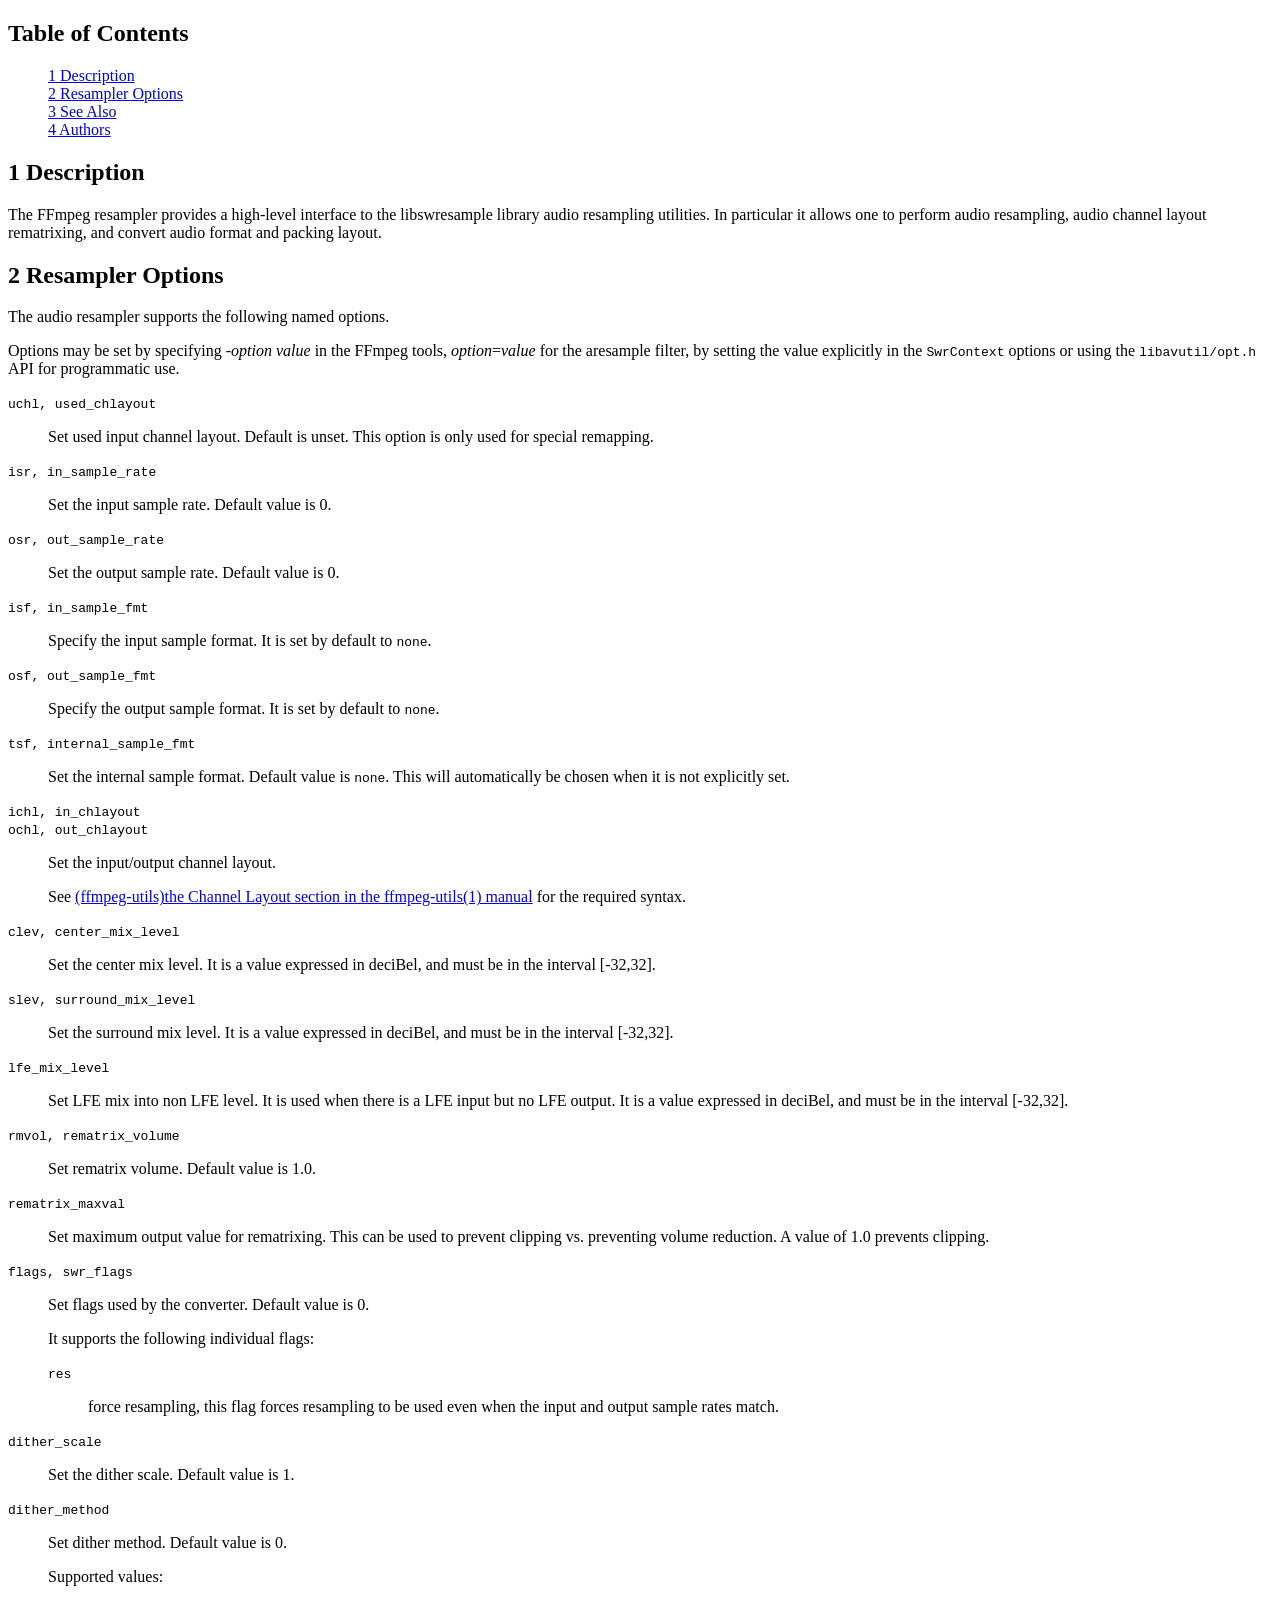
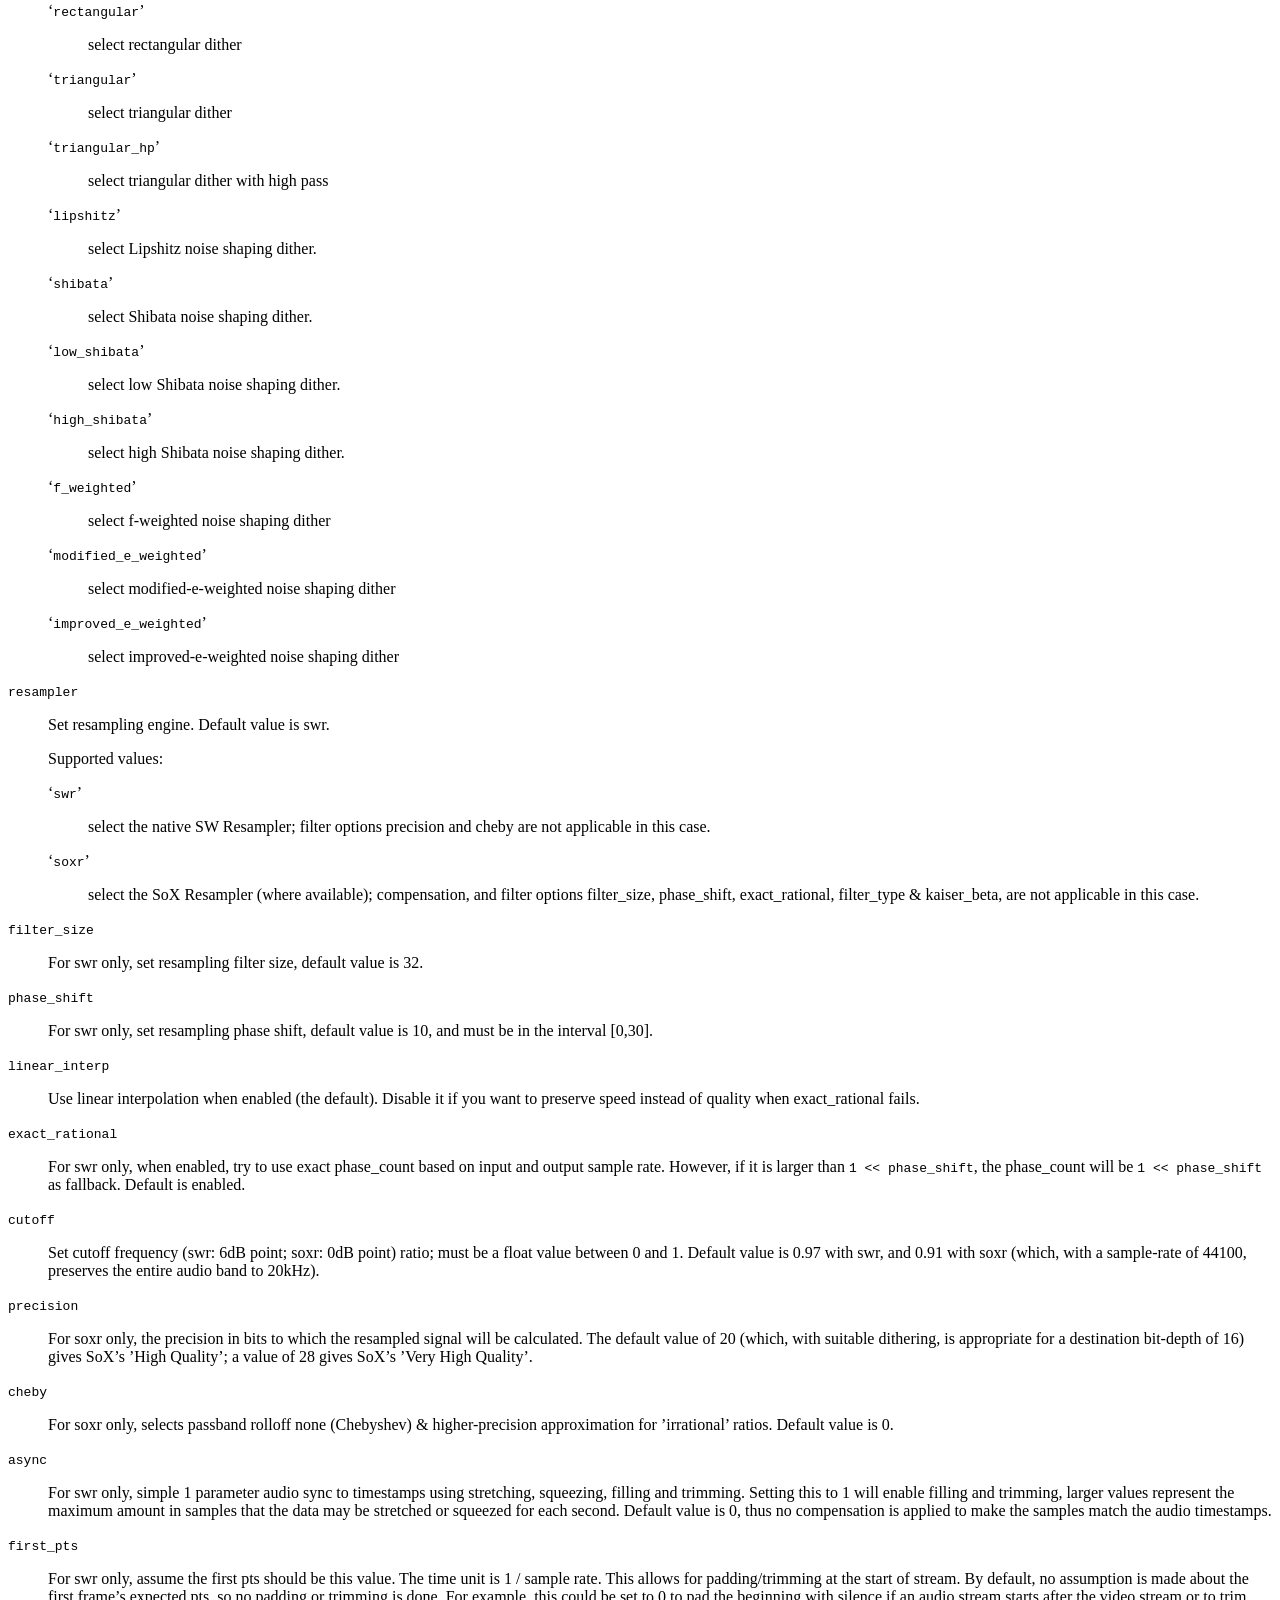
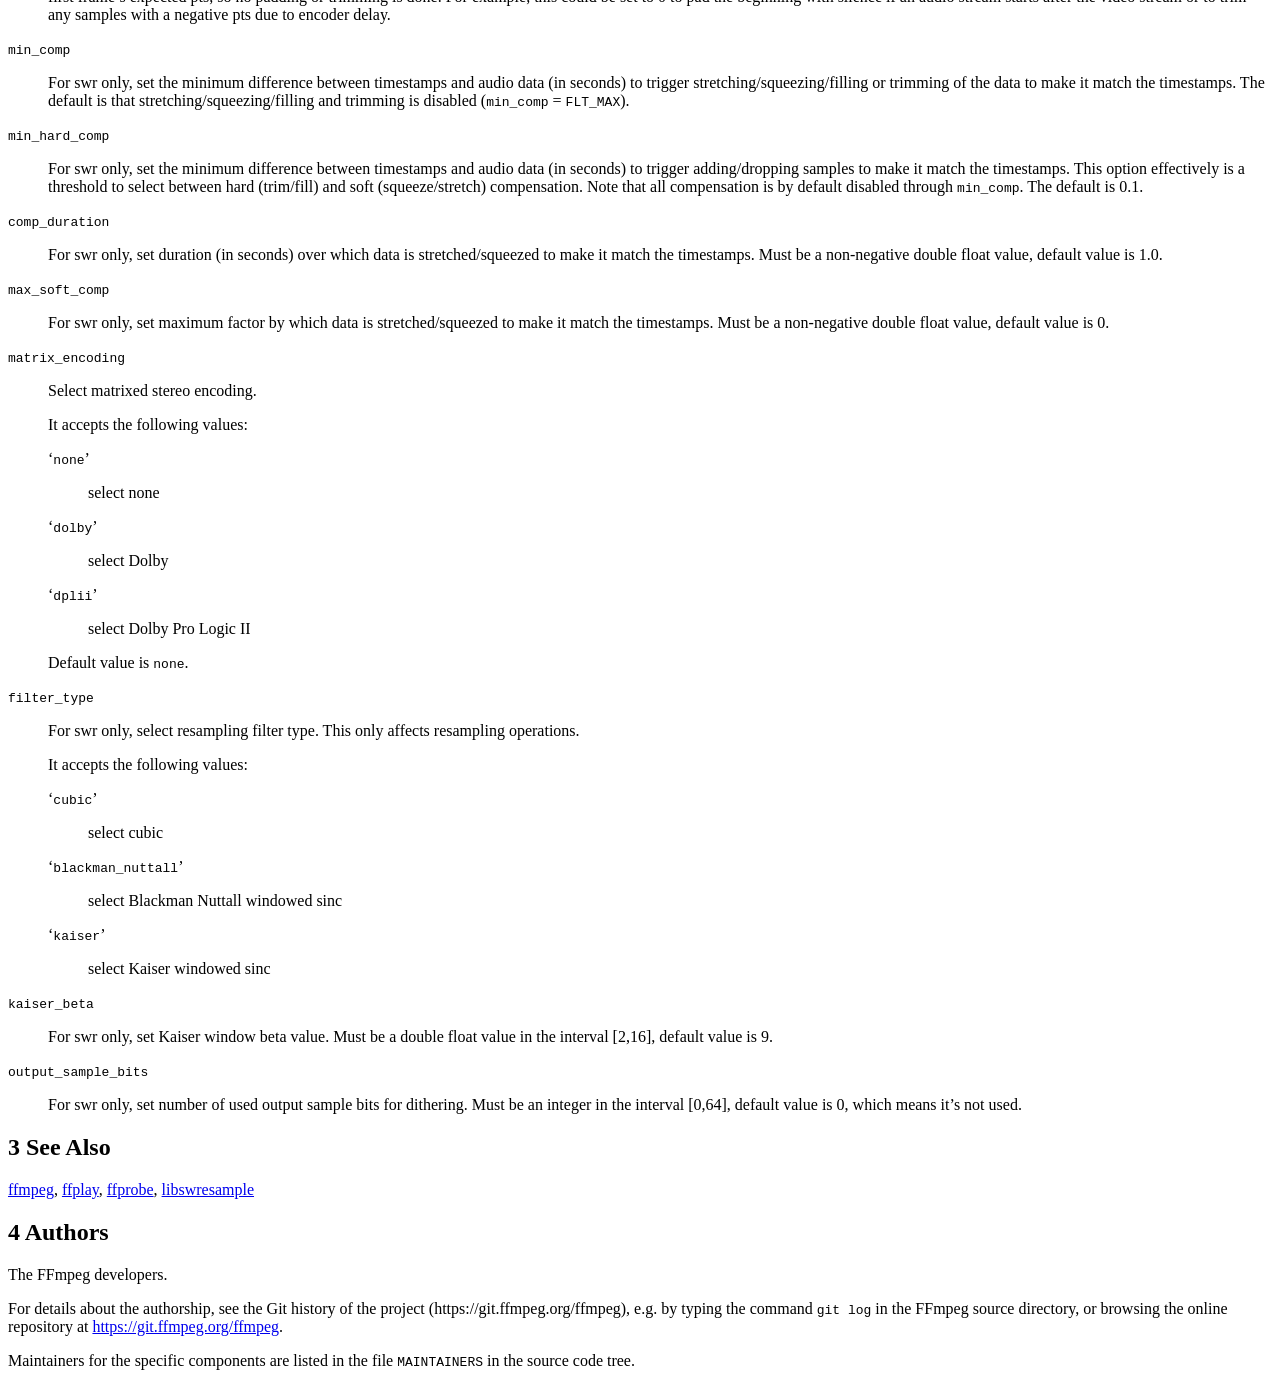
<file: test/ovr_lipsync/ffmpeg/doc/ffmpeg-resampler.html>
<!DOCTYPE html>
<html>
<!-- Created by GNU Texinfo 7.0.1, https://www.gnu.org/software/texinfo/ -->
<head>
<meta http-equiv="Content-Type" content="text/html; charset=utf-8">
<title>FFmpeg Resampler Documentation</title>

<meta name="description" content="FFmpeg Resampler Documentation">
<meta name="keywords" content="FFmpeg Resampler Documentation">
<meta name="resource-type" content="document">
<meta name="distribution" content="global">
<meta name="Generator" content="makeinfo">
<meta name="viewport" content="width=device-width,initial-scale=1">

<link href="#SEC_Contents" rel="contents" title="Table of Contents">
<style type="text/css">
<!--
ul.toc-numbered-mark {list-style: none}
-->
</style>


</head>

<body lang="en">


<div class="top-level-extent" id="SEC_Top">


<div class="element-contents" id="SEC_Contents">
<h2 class="contents-heading">Table of Contents</h2>

<div class="contents">

<ul class="toc-numbered-mark">
  <li><a id="toc-Description" href="#Description">1 Description</a></li>
  <li><a id="toc-Resampler-Options" href="#Resampler-Options">2 Resampler Options</a></li>
  <li><a id="toc-See-Also" href="#See-Also">3 See Also</a></li>
  <li><a id="toc-Authors" href="#Authors">4 Authors</a></li>
</ul>
</div>
</div>
<div class="chapter-level-extent" id="Description">
<h2 class="chapter">1 Description</h2>

<p>The FFmpeg resampler provides a high-level interface to the
libswresample library audio resampling utilities. In particular it
allows one to perform audio resampling, audio channel layout rematrixing,
and convert audio format and packing layout.
</p>

</div>
<div class="chapter-level-extent" id="Resampler-Options">
<h2 class="chapter">2 Resampler Options</h2>

<p>The audio resampler supports the following named options.
</p>
<p>Options may be set by specifying -<var class="var">option</var> <var class="var">value</var> in the
FFmpeg tools, <var class="var">option</var>=<var class="var">value</var> for the aresample filter,
by setting the value explicitly in the
<code class="code">SwrContext</code> options or using the <samp class="file">libavutil/opt.h</samp> API for
programmatic use.
</p>
<dl class="table">
<dt><samp class="option">uchl, used_chlayout</samp></dt>
<dd><p>Set used input channel layout. Default is unset. This option is
only used for special remapping.
</p>
</dd>
<dt><samp class="option">isr, in_sample_rate</samp></dt>
<dd><p>Set the input sample rate. Default value is 0.
</p>
</dd>
<dt><samp class="option">osr, out_sample_rate</samp></dt>
<dd><p>Set the output sample rate. Default value is 0.
</p>
</dd>
<dt><samp class="option">isf, in_sample_fmt</samp></dt>
<dd><p>Specify the input sample format. It is set by default to <code class="code">none</code>.
</p>
</dd>
<dt><samp class="option">osf, out_sample_fmt</samp></dt>
<dd><p>Specify the output sample format. It is set by default to <code class="code">none</code>.
</p>
</dd>
<dt><samp class="option">tsf, internal_sample_fmt</samp></dt>
<dd><p>Set the internal sample format. Default value is <code class="code">none</code>.
This will automatically be chosen when it is not explicitly set.
</p>
</dd>
<dt><samp class="option">ichl, in_chlayout</samp></dt>
<dt><samp class="option">ochl, out_chlayout</samp></dt>
<dd><p>Set the input/output channel layout.
</p>
<p>See <a data-manual="ffmpeg-utils" href="ffmpeg-utils.html#channel-layout-syntax">(ffmpeg-utils)the Channel Layout section in the ffmpeg-utils(1) manual</a>
for the required syntax.
</p>
</dd>
<dt><samp class="option">clev, center_mix_level</samp></dt>
<dd><p>Set the center mix level. It is a value expressed in deciBel, and must be
in the interval [-32,32].
</p>
</dd>
<dt><samp class="option">slev, surround_mix_level</samp></dt>
<dd><p>Set the surround mix level. It is a value expressed in deciBel, and must
be in the interval [-32,32].
</p>
</dd>
<dt><samp class="option">lfe_mix_level</samp></dt>
<dd><p>Set LFE mix into non LFE level. It is used when there is a LFE input but no
LFE output. It is a value expressed in deciBel, and must
be in the interval [-32,32].
</p>
</dd>
<dt><samp class="option">rmvol, rematrix_volume</samp></dt>
<dd><p>Set rematrix volume. Default value is 1.0.
</p>
</dd>
<dt><samp class="option">rematrix_maxval</samp></dt>
<dd><p>Set maximum output value for rematrixing.
This can be used to prevent clipping vs. preventing volume reduction.
A value of 1.0 prevents clipping.
</p>
</dd>
<dt><samp class="option">flags, swr_flags</samp></dt>
<dd><p>Set flags used by the converter. Default value is 0.
</p>
<p>It supports the following individual flags:
</p><dl class="table">
<dt><samp class="option">res</samp></dt>
<dd><p>force resampling, this flag forces resampling to be used even when the
input and output sample rates match.
</p></dd>
</dl>

</dd>
<dt><samp class="option">dither_scale</samp></dt>
<dd><p>Set the dither scale. Default value is 1.
</p>
</dd>
<dt><samp class="option">dither_method</samp></dt>
<dd><p>Set dither method. Default value is 0.
</p>
<p>Supported values:
</p><dl class="table">
<dt>&lsquo;<samp class="samp">rectangular</samp>&rsquo;</dt>
<dd><p>select rectangular dither
</p></dd>
<dt>&lsquo;<samp class="samp">triangular</samp>&rsquo;</dt>
<dd><p>select triangular dither
</p></dd>
<dt>&lsquo;<samp class="samp">triangular_hp</samp>&rsquo;</dt>
<dd><p>select triangular dither with high pass
</p></dd>
<dt>&lsquo;<samp class="samp">lipshitz</samp>&rsquo;</dt>
<dd><p>select Lipshitz noise shaping dither.
</p></dd>
<dt>&lsquo;<samp class="samp">shibata</samp>&rsquo;</dt>
<dd><p>select Shibata noise shaping dither.
</p></dd>
<dt>&lsquo;<samp class="samp">low_shibata</samp>&rsquo;</dt>
<dd><p>select low Shibata noise shaping dither.
</p></dd>
<dt>&lsquo;<samp class="samp">high_shibata</samp>&rsquo;</dt>
<dd><p>select high Shibata noise shaping dither.
</p></dd>
<dt>&lsquo;<samp class="samp">f_weighted</samp>&rsquo;</dt>
<dd><p>select f-weighted noise shaping dither
</p></dd>
<dt>&lsquo;<samp class="samp">modified_e_weighted</samp>&rsquo;</dt>
<dd><p>select modified-e-weighted noise shaping dither
</p></dd>
<dt>&lsquo;<samp class="samp">improved_e_weighted</samp>&rsquo;</dt>
<dd><p>select improved-e-weighted noise shaping dither
</p>
</dd>
</dl>

</dd>
<dt><samp class="option">resampler</samp></dt>
<dd><p>Set resampling engine. Default value is swr.
</p>
<p>Supported values:
</p><dl class="table">
<dt>&lsquo;<samp class="samp">swr</samp>&rsquo;</dt>
<dd><p>select the native SW Resampler; filter options precision and cheby are not
applicable in this case.
</p></dd>
<dt>&lsquo;<samp class="samp">soxr</samp>&rsquo;</dt>
<dd><p>select the SoX Resampler (where available); compensation, and filter options
filter_size, phase_shift, exact_rational, filter_type &amp; kaiser_beta, are not
applicable in this case.
</p></dd>
</dl>

</dd>
<dt><samp class="option">filter_size</samp></dt>
<dd><p>For swr only, set resampling filter size, default value is 32.
</p>
</dd>
<dt><samp class="option">phase_shift</samp></dt>
<dd><p>For swr only, set resampling phase shift, default value is 10, and must be in
the interval [0,30].
</p>
</dd>
<dt><samp class="option">linear_interp</samp></dt>
<dd><p>Use linear interpolation when enabled (the default). Disable it if you want
to preserve speed instead of quality when exact_rational fails.
</p>
</dd>
<dt><samp class="option">exact_rational</samp></dt>
<dd><p>For swr only, when enabled, try to use exact phase_count based on input and
output sample rate. However, if it is larger than <code class="code">1 &lt;&lt; phase_shift</code>,
the phase_count will be <code class="code">1 &lt;&lt; phase_shift</code> as fallback. Default is enabled.
</p>
</dd>
<dt><samp class="option">cutoff</samp></dt>
<dd><p>Set cutoff frequency (swr: 6dB point; soxr: 0dB point) ratio; must be a float
value between 0 and 1.  Default value is 0.97 with swr, and 0.91 with soxr
(which, with a sample-rate of 44100, preserves the entire audio band to 20kHz).
</p>
</dd>
<dt><samp class="option">precision</samp></dt>
<dd><p>For soxr only, the precision in bits to which the resampled signal will be
calculated.  The default value of 20 (which, with suitable dithering, is
appropriate for a destination bit-depth of 16) gives SoX&rsquo;s &rsquo;High Quality&rsquo;; a
value of 28 gives SoX&rsquo;s &rsquo;Very High Quality&rsquo;.
</p>
</dd>
<dt><samp class="option">cheby</samp></dt>
<dd><p>For soxr only, selects passband rolloff none (Chebyshev) &amp; higher-precision
approximation for &rsquo;irrational&rsquo; ratios. Default value is 0.
</p>
</dd>
<dt><samp class="option">async</samp></dt>
<dd><p>For swr only, simple 1 parameter audio sync to timestamps using stretching,
squeezing, filling and trimming. Setting this to 1 will enable filling and
trimming, larger values represent the maximum amount in samples that the data
may be stretched or squeezed for each second.
Default value is 0, thus no compensation is applied to make the samples match
the audio timestamps.
</p>
</dd>
<dt><samp class="option">first_pts</samp></dt>
<dd><p>For swr only, assume the first pts should be this value. The time unit is 1 / sample rate.
This allows for padding/trimming at the start of stream. By default, no
assumption is made about the first frame&rsquo;s expected pts, so no padding or
trimming is done. For example, this could be set to 0 to pad the beginning with
silence if an audio stream starts after the video stream or to trim any samples
with a negative pts due to encoder delay.
</p>
</dd>
<dt><samp class="option">min_comp</samp></dt>
<dd><p>For swr only, set the minimum difference between timestamps and audio data (in
seconds) to trigger stretching/squeezing/filling or trimming of the
data to make it match the timestamps. The default is that
stretching/squeezing/filling and trimming is disabled
(<samp class="option">min_comp</samp> = <code class="code">FLT_MAX</code>).
</p>
</dd>
<dt><samp class="option">min_hard_comp</samp></dt>
<dd><p>For swr only, set the minimum difference between timestamps and audio data (in
seconds) to trigger adding/dropping samples to make it match the
timestamps.  This option effectively is a threshold to select between
hard (trim/fill) and soft (squeeze/stretch) compensation. Note that
all compensation is by default disabled through <samp class="option">min_comp</samp>.
The default is 0.1.
</p>
</dd>
<dt><samp class="option">comp_duration</samp></dt>
<dd><p>For swr only, set duration (in seconds) over which data is stretched/squeezed
to make it match the timestamps. Must be a non-negative double float value,
default value is 1.0.
</p>
</dd>
<dt><samp class="option">max_soft_comp</samp></dt>
<dd><p>For swr only, set maximum factor by which data is stretched/squeezed to make it
match the timestamps. Must be a non-negative double float value, default value
is 0.
</p>
</dd>
<dt><samp class="option">matrix_encoding</samp></dt>
<dd><p>Select matrixed stereo encoding.
</p>
<p>It accepts the following values:
</p><dl class="table">
<dt>&lsquo;<samp class="samp">none</samp>&rsquo;</dt>
<dd><p>select none
</p></dd>
<dt>&lsquo;<samp class="samp">dolby</samp>&rsquo;</dt>
<dd><p>select Dolby
</p></dd>
<dt>&lsquo;<samp class="samp">dplii</samp>&rsquo;</dt>
<dd><p>select Dolby Pro Logic II
</p></dd>
</dl>

<p>Default value is <code class="code">none</code>.
</p>
</dd>
<dt><samp class="option">filter_type</samp></dt>
<dd><p>For swr only, select resampling filter type. This only affects resampling
operations.
</p>
<p>It accepts the following values:
</p><dl class="table">
<dt>&lsquo;<samp class="samp">cubic</samp>&rsquo;</dt>
<dd><p>select cubic
</p></dd>
<dt>&lsquo;<samp class="samp">blackman_nuttall</samp>&rsquo;</dt>
<dd><p>select Blackman Nuttall windowed sinc
</p></dd>
<dt>&lsquo;<samp class="samp">kaiser</samp>&rsquo;</dt>
<dd><p>select Kaiser windowed sinc
</p></dd>
</dl>

</dd>
<dt><samp class="option">kaiser_beta</samp></dt>
<dd><p>For swr only, set Kaiser window beta value. Must be a double float value in the
interval [2,16], default value is 9.
</p>
</dd>
<dt><samp class="option">output_sample_bits</samp></dt>
<dd><p>For swr only, set number of used output sample bits for dithering. Must be an integer in the
interval [0,64], default value is 0, which means it&rsquo;s not used.
</p>
</dd>
</dl>


</div>
<div class="chapter-level-extent" id="See-Also">
<h2 class="chapter">3 See Also</h2>

<p><a class="url" href="ffmpeg.html">ffmpeg</a>, <a class="url" href="ffplay.html">ffplay</a>, <a class="url" href="ffprobe.html">ffprobe</a>,
<a class="url" href="libswresample.html">libswresample</a>
</p>

</div>
<div class="chapter-level-extent" id="Authors">
<h2 class="chapter">4 Authors</h2>

<p>The FFmpeg developers.
</p>
<p>For details about the authorship, see the Git history of the project
(https://git.ffmpeg.org/ffmpeg), e.g. by typing the command
<code class="command">git log</code> in the FFmpeg source directory, or browsing the
online repository at <a class="url" href="https://git.ffmpeg.org/ffmpeg">https://git.ffmpeg.org/ffmpeg</a>.
</p>
<p>Maintainers for the specific components are listed in the file
<samp class="file">MAINTAINERS</samp> in the source code tree.
</p>

</div>
</div>



</body>
</html>
</file>
